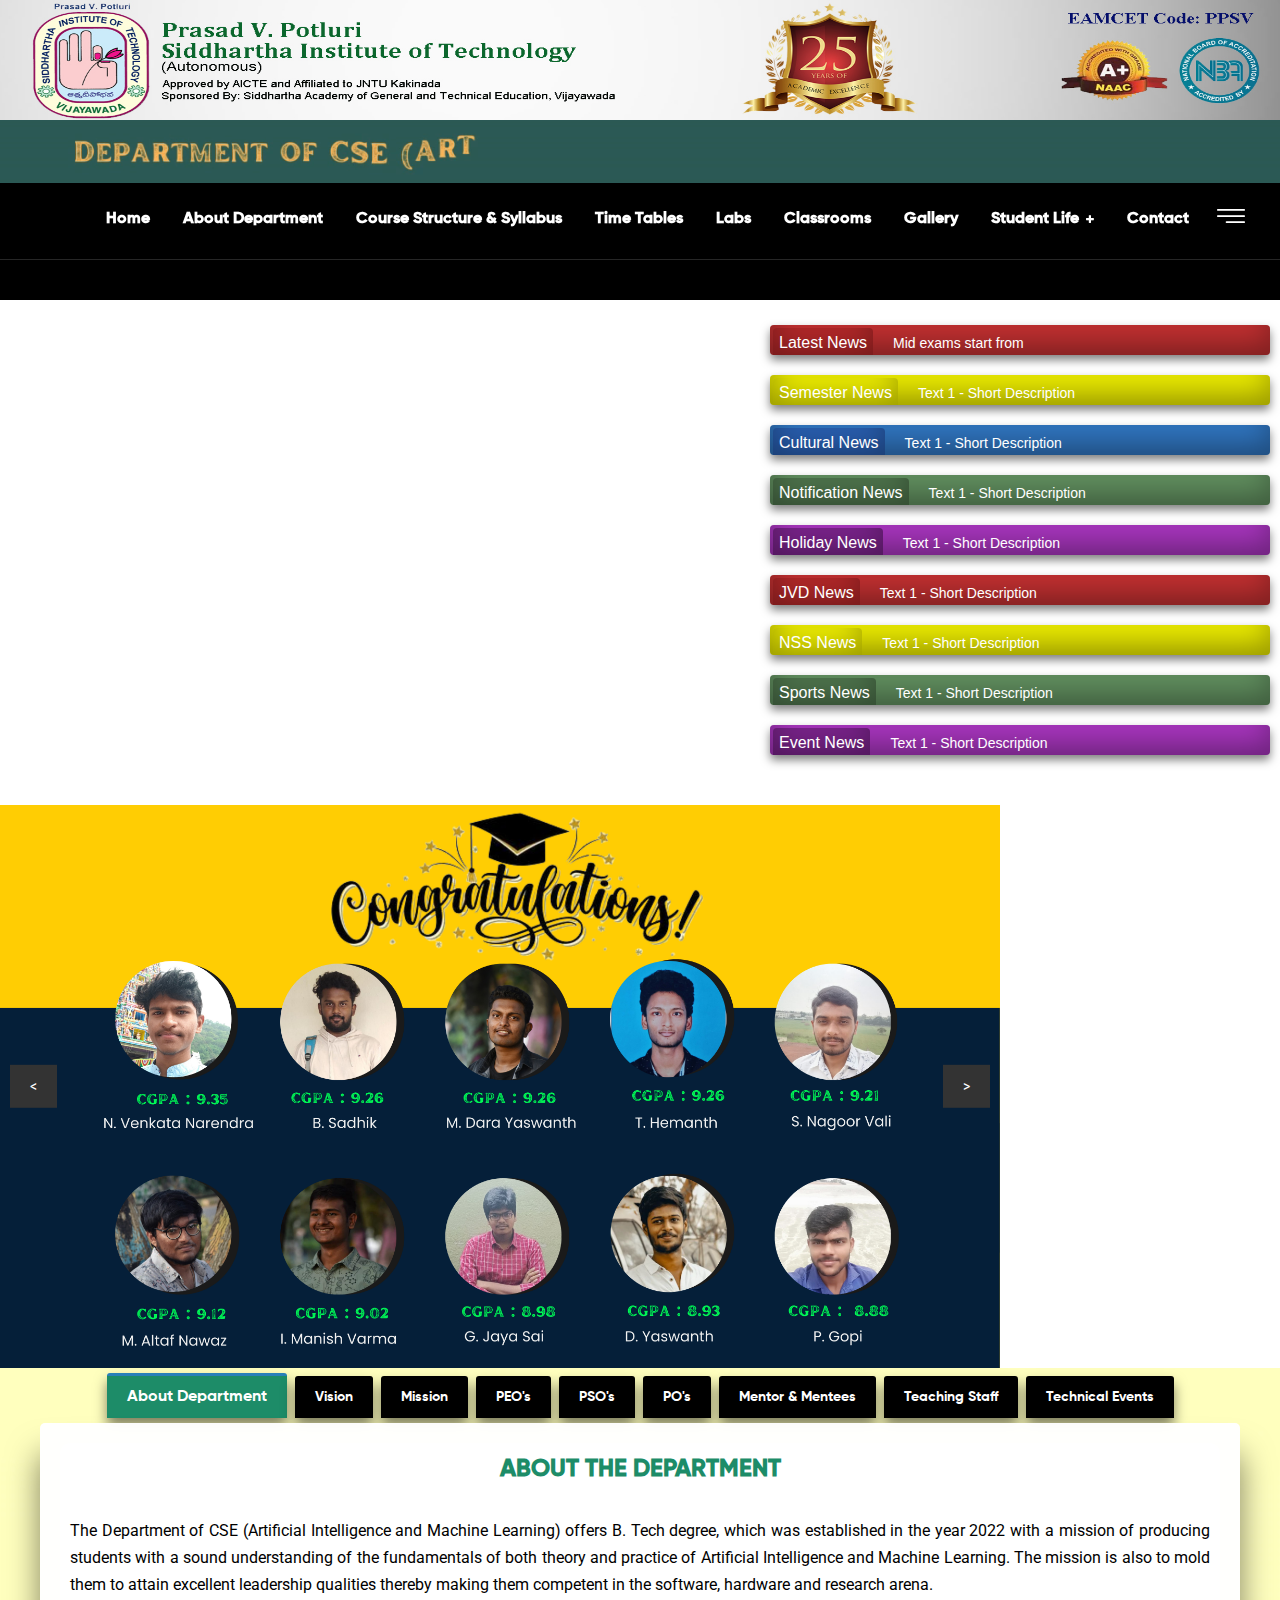
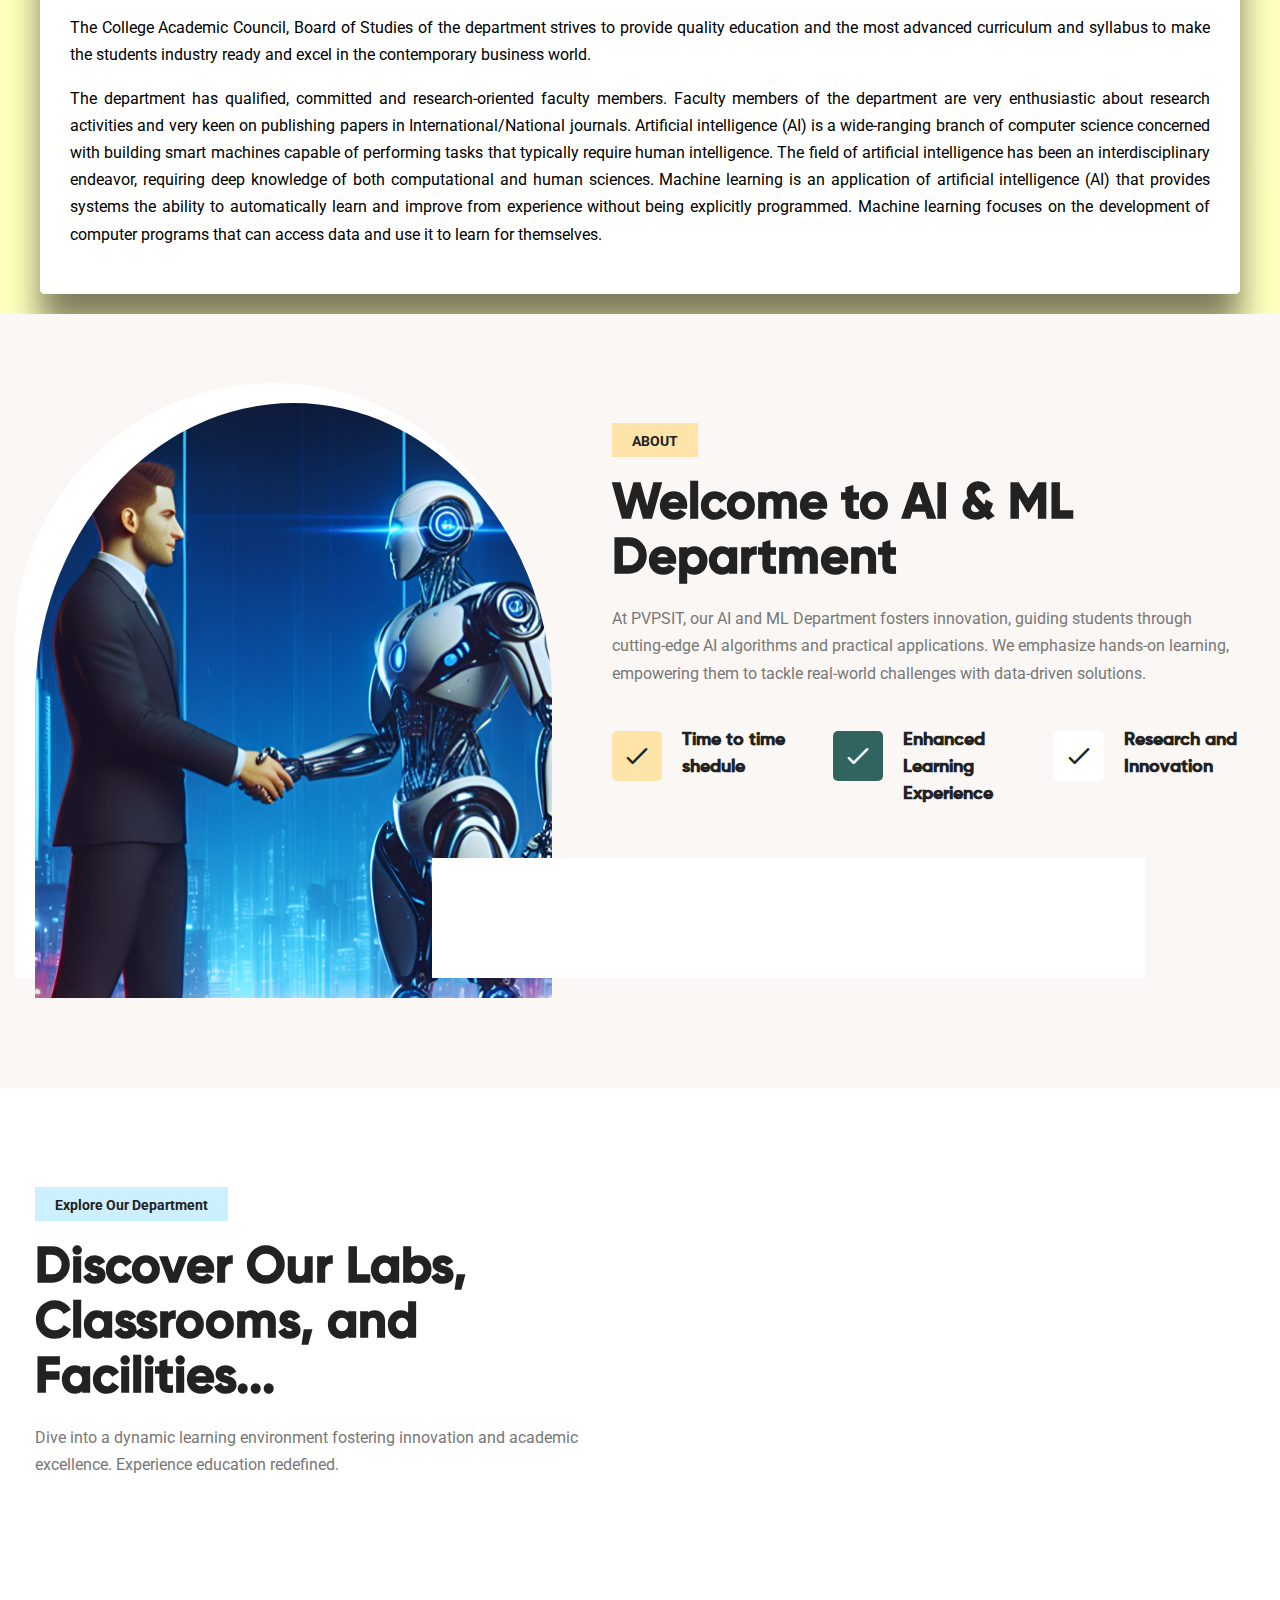
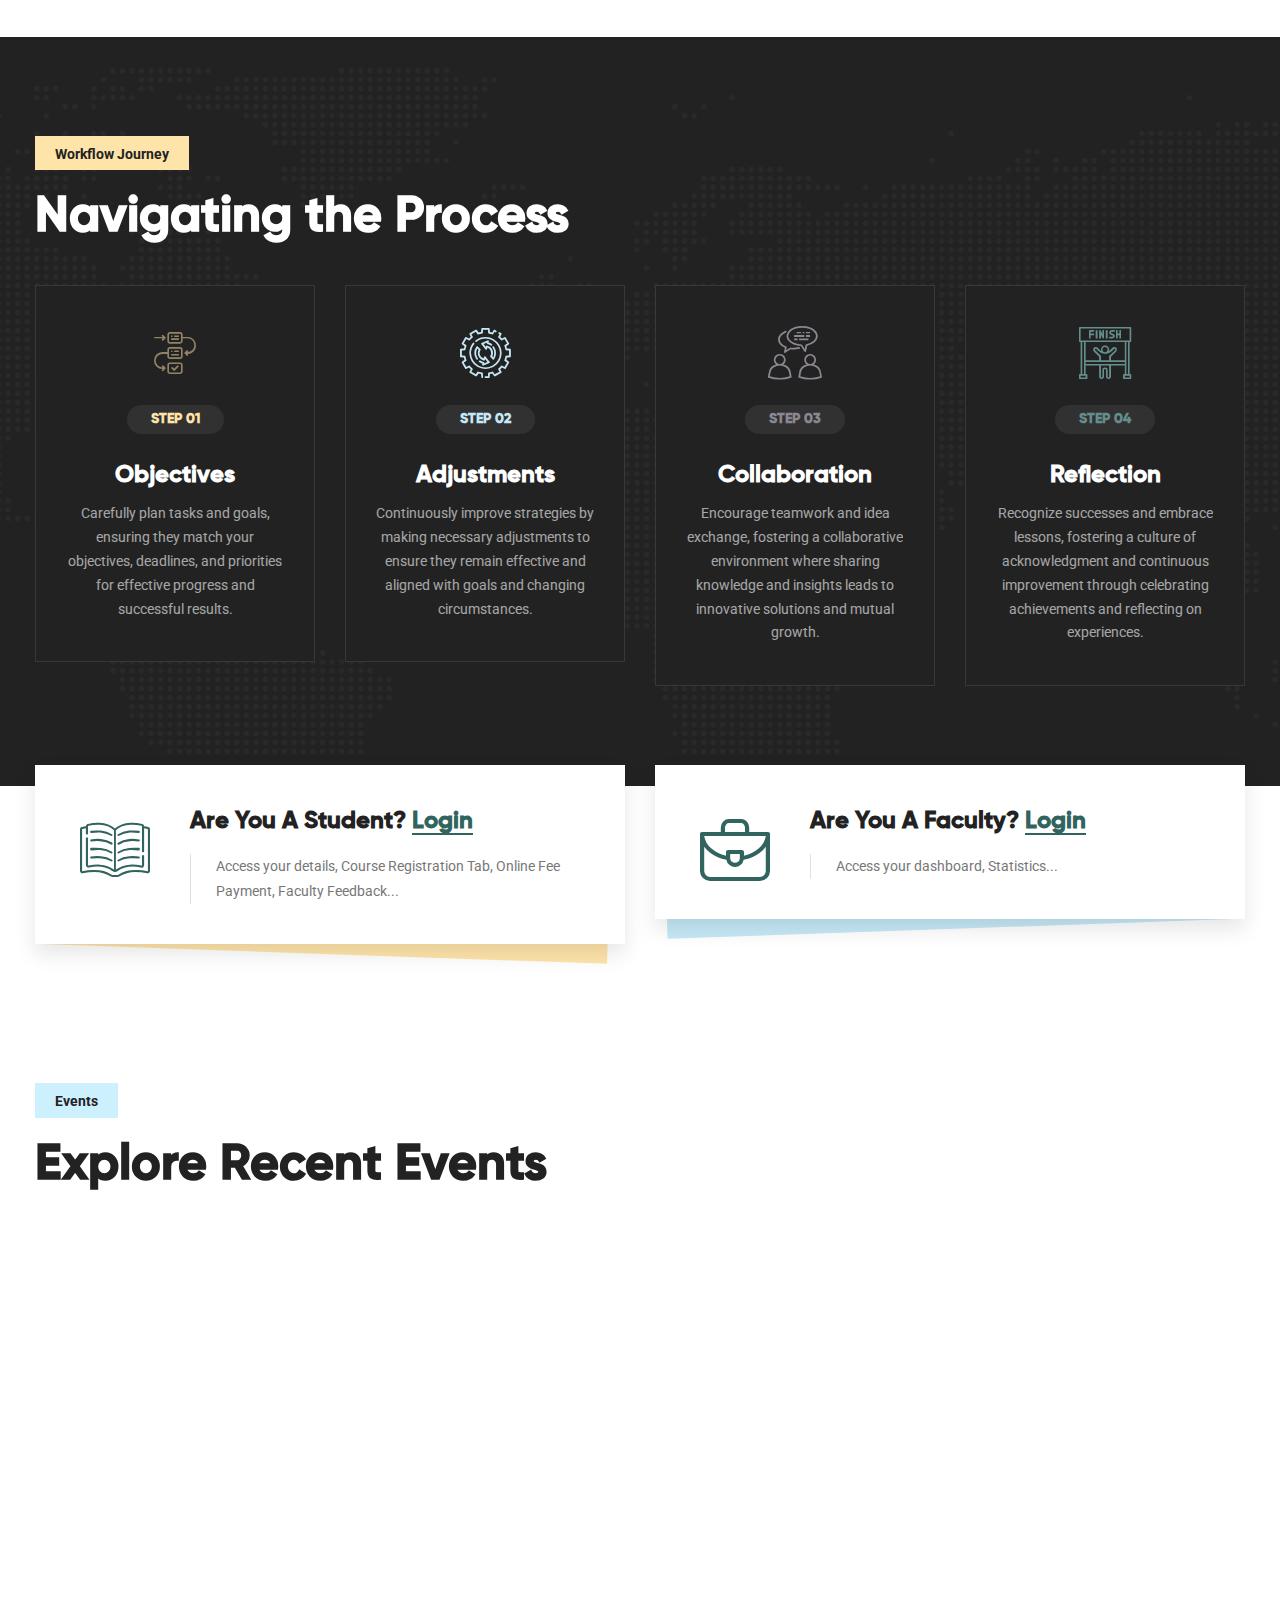
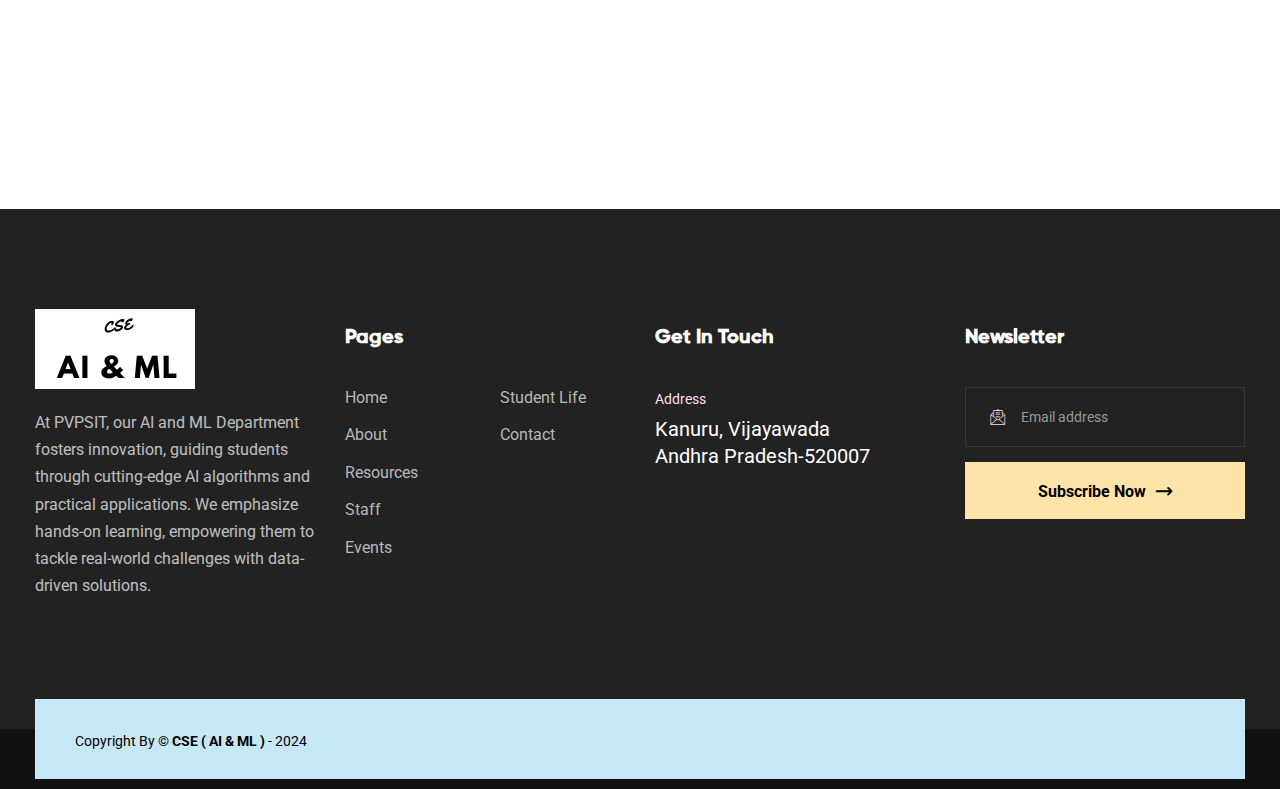
<file: index.html>
<!DOCTYPE html>
<html>
<head>
<meta charset="utf-8">
<title>CSE(AI & ML )</title>
<!-- Stylesheets -->
<link href="assets/css/bootstrap.css" rel="stylesheet">
<link href="assets/css/style.css" rel="stylesheet">
<link href="assets/css/responsive.css" rel="stylesheet">
<link href="assets/css/facultyDetails.css" rel="stylesheet">


<link href="https://fonts.googleapis.com/css2?family=Roboto:wght@100;300;400;500;700;900&display=swap" rel="stylesheet">

<link rel="shortcut icon" href="assets/images/favicon.png" type="image/x-icon">
<link rel="icon" href="assets/images/favicon.png" type="image/x-icon">
<link rel="stylesheet" href="assets/css/table.css">
<link rel="stylesheet" href="assets/css/technicalEvent.css">

<!-- Responsive -->
<meta http-equiv="X-UA-Compatible" content="IE=edge">
<meta name="viewport" content="width=device-width, initial-scale=1.0, maximum-scale=1.0, user-scalable=0">

<!--[if lt IE 9]><script src="https://cdnjs.cloudflare.com/ajax/libs/html5shiv/3.7.3/html5shiv.js"></script><![endif]-->
<!--[if lt IE 9]><script src="js/respond.js"></script><![endif]-->
<style>
    .banner-img {
        width: 100%;
        height: auto;
    }

    /* Hide mobile image by default */
    .mobile {
        display: none;
    }

    /* Show mobile image on screens smaller than 768px (typical tablet and mobile sizes) */
    @media only screen and (max-width: 768px) {
        .desktop {
            display: none;
        }
        .mobile {
            display: block;
        }
    }
	@import url('https://fonts.googleapis.com/css?family=Arimo:400,700&display=swap');

	#aiml-tabs {
		font-family: var(--font-family-gilroy);;
	}

.panel-title p {
	color: yellow !important;
}
	#aiml-tabs .warpper{
  display:flex;
  flex-direction: column;
  align-items: center;
  background-color: rgb(255, 255, 190);
}
#aiml-tabs .tab{
  cursor: pointer;
  padding:10px 20px;
  margin:5px 2px;
  background:#000;
  display:inline-block;
  color:#fff;
  border-radius:3px 3px 0px 0px;
  box-shadow: 0 0.5rem 0.8rem #00000080;
  border-color: aqua;
}
#aiml-tabs .panels{
  background:#fffffff6;
  box-shadow: 0 2rem 2rem #00000080;
  min-height:200px;
  width:100%;
  border-color:aqua;
  max-width:1200px; 
  border-radius:5px;
  overflow:hidden;
  padding:20px;  
}
#aiml-tabs .panel{
  display:none;
  animation: fadein .8s;
  text-align: justify;
}
#aiml-tabs .warpper {
	background-image: url(./assets/images/background/pattern-2.png);
}
@keyframes fadein {
    from {
        opacity:0;
    }
    to {
        opacity:1;
    }
}
#aiml-tabs .panel-title {
  font-size: 1.5em;
  font-weight: bold;
}

#aiml-tabs .radio {
  display: none;
}

#zero:checked ~ .panels #zero-panel,
#one:checked ~ .panels #one-panel,
#two:checked ~ .panels #two-panel,
#three:checked ~ .panels #three-panel,
#four:checked ~ .panels #four-panel,
#five:checked ~ .panels #five-panel,
#six:checked ~ .panels #six-panel,
#seven:checked ~ .panels #seven-panel,
#eight:checked ~ .panels #eight-panel,
#nine:checked ~ .panels #nine-panel,
#ten:checked ~ .panels #ten-panel,
#eleven:checked ~ .panels #eleven-panel,
#twelve:checked ~ .panels #twelve-panel {
  display: block;
}

#zero:checked ~ .tabs #zero-tab,
#one:checked ~ .tabs #one-tab,
#two:checked ~ .tabs #two-tab,
#three:checked ~ .tabs #three-tab,
#four:checked ~ .tabs #four-tab,
#five:checked ~ .tabs #five-tab,
#six:checked ~ .tabs #six-tab,
#seven:checked ~ .tabs #seven-tab,
#eight:checked ~ .tabs #eight-tab,
#nine:checked ~ .tabs #nine-tab,
#ten:checked ~ .tabs #ten-tab,
#eleven:checked ~ .tabs #eleven-tab,
#twelve:checked ~ .tabs #twelve-tab {
	background-color: #1d8c68;
    color: #ffffff;
    font-size: 16px;
    border-top: 3px solid #2980b9;
}

/* Panel styles */
#zero-panel,
#one-panel,
#two-panel,
#three-panel,
#four-panel,
#five-panel,
#six-panel,
#seven-panel,
#eight-panel,
#nine-panel,
#ten-panel,
#eleven-panel,
#twelve-panel {
  display: none;
}

/* Individual panel styles */
.panel {
	background-color: white;
	color: black;
}


.panel p {
  color: black;
}

.panel {
  padding: 10px;
  border-radius: 10px;
}
		@media only screen and (max-width: 768px) {
        .custom-section {
        display: none;
    }
  }
  .custom-section {
			height: 20vh;
            width: 100%;
			background-color: #000;
		}
	#slider {
    position: relative;
    overflow: hidden;
    width: 100%;
    max-width: 1000px; /* Adjust max-width as needed */
    height: auto;
    margin-top: 0px; /* Center the slider */
  }

  .slider-image {
    width: 100%;
    height: auto;
    display: none;
  }
  #prevBtn,
  #nextBtn {
    position: absolute;
    top: 50%;
    transform: translateY(-50%);
    padding: 10px 20px;
    background-color: #333;
    color: #fff;
    border: none;
    cursor: pointer;
  }

  #prevBtn {
    left: 10px;
  }

  #nextBtn {
    right: 10px;
  }
  #news-container {
	float: right;
	width: 500px;
    height: 500px;
    margin-right: 10px;
	margin-top: 5px;
  }
  .news {
  box-shadow: inset 0 -15px 30px rgba(0,0,0,0.4), 0 5px 10px rgba(0,0,0,0.5);
  width: 350px;
  height: 30px;
  margin: 20px auto;
  overflow: hidden;
  border-radius: 4px;
  padding: 3px;
  -webkit-user-select: none
} 
.full-width{
    width: 100%;
}
.news span {
  float: left;
  color: #fff;
  padding: 6px;
  position: relative;
  top: 1%;
  border-radius: 4px;
  box-shadow: inset 0 -15px 30px rgba(0,0,0,0.4);
  font: 16px 'Source Sans Pro', Helvetica, Arial, sans-serif;
  -webkit-font-smoothing: antialiased;
  -webkit-user-select: none;
  cursor: pointer
}

.news ul {
  float: left;
  padding-left: 20px;
  animation: ticker 10s cubic-bezier(1, 0, .5, 0) infinite;
  -webkit-user-select: none
}

.news ul li {line-height: 30px; list-style: none }

.news ul li a {
  color: #fff;
  text-decoration: none;
  font: 14px Helvetica, Arial, sans-serif;
  -webkit-font-smoothing: antialiased;
  -webkit-user-select: none
}
@keyframes ticker {
	0%   {margin-top: 0}
	25%  {margin-top: -30px}
	50%  {margin-top: -60px}
	75%  {margin-top: -90px}
	100% {margin-top: 0}
}
.news ul:hover { animation-play-state: paused }
.news span:hover+ul { animation-play-state: paused }
/* OTHER COLORS */
.blue { background: #347fd0 }
.blue span { background: #2c66be }
.red { background: #d23435 }
.red span { background: #c22b2c }
.green { background: #699B67 }
.green span { background: #547d52 }
.magenta { background: #b63ace }
.magenta span { background: #842696 }
.yellow {background : yellow}
.yellow span {background : yellow}
</style>
</head>

<body class="hidden-bar-wrapper">
	<div class="pvpsit-banner">
		<!-- Image for laptop/desktop -->
		<img src="./assets/images/main-slider/banner.jpg" class="banner-img desktop" style="height:120px ;">
		<!-- Image for mobile -->
		<img src="./assets/images/prasad.png" class="banner-img mobile">
	</div>
	<div class="page-wrapper">
 	
		<!-- Preloader -->
		<div class="preloader"></div>
		<!-- End Preloader -->
		 
		 <!-- Header Style One -->
		<header class="main-header">
			
			<!-- Header Top -->
			<video style="width: 100%;" muted autoplay>
				<source src="./assets/images/main-slider/aiml-video.mp4" type="video/mp4">
			</video>
			<!-- <div class="header-top">
				<video style="display: inline; z-index: 50;" src="./assets/images/main-slider/banner-2.mp4" autoplay></video>
				<div class="auto-container">
					<div class="inner-container clearfix">
						
						Top Left
						<div class="top-left clearfix">
							<div class="text"><span>Working timings:</span> Monday to Saturday 9 AM - 5 PM</div>
						</div>
						
						Top Right
						<div class="top-right pull-right clearfix">
							Social Box
							<ul class="social-box">
								<li><a href="https://www.facebook.com/" class="fa fa-facebook-f"></a></li>
								<li><a href="https://www.twitter.com/" class="fa fa-twitter"></a></li>
								<li><a href="https://www.behance.com/" class="fa fa-behance"></a></li>
								<li><a href="https://www.linkedin.com/" class="fa fa-linkedin"></a></li>
								<li><a href="https://youtube.com/" class="fa fa-youtube-play"></a></li>
							</ul>
							<div class="text">Call for consultation: <a href="tel:+0866-2581699">0866-2581699</a></div>
						</div>
						
					</div>
				</div>
			</div> -->
			
			<!-- Header Lower -->
			<div class="header-lower">
				<div class="auto-container clearfix">
					
					<!-- Logo Box 
					<div class="pull-left logo-box">
						<div class="logo"><a href="index.html"><img src="assets/images/cse-removebg-preview.png" alt="" title=""></a></div>
					</div>
					-->
					<!-- Nav Outer -->
					<div class="nav-outer clearfix">
						<!-- Mobile Navigation Toggler -->
						<div class="mobile-nav-toggler"><span class="icon flaticon-menu"></span></div>
						<!-- Main Menu -->
						<nav class="main-menu navbar-expand-md">
							<div class="navbar-header">
								<!-- Toggle Button -->
								<button class="navbar-toggler" type="button" data-toggle="collapse"
									data-target="#navbarSupportedContent" aria-controls="navbarSupportedContent"
									aria-expanded="false" aria-label="Toggle navigation">
									<span class="icon-bar"></span>
									<span class="icon-bar"></span>
									<span class="icon-bar"></span>
								</button>
							</div>
	
							<div class="navbar-collapse collapse clearfix" id="navbarSupportedContent">
								<ul class="navigation clearfix">
									<li><a href="index.html">Home</a></li>
									<!-- <li class="current dropdown"><a href="#">Home</a> -->
									<!-- <ul>
										<li><a href="index.html">Homepage One</a></li>
										<li><a href="index-2.html">Homepage Two</a></li>
										<li><a href="index-3.html">Homepage Three</a></li>
										<li class="dropdown"><a href="#">Header Styles</a>
											<ul>
												<li><a href="index.html">Header Style One</a></li>
												<li><a href="index-2.html">Header Style Two</a></li>
												<li><a href="index-3.html">Header Style Three</a></li>
											</ul>
										</li>
									</ul>
								</li> -->
									<li ><a href="#aiml-tabs">About Department</a> <!-- class="dropdown"-->
										<!-- <ul>
											<li><a href="#one-tab">Vision</a></li> href="about.html"
											<li><a href="#two-tab">Mission</a></li> href= "faq.html"
											<li><a href="#three-tab">PEO's</a></li>  href="price.html"
											<li><a href="#four-tab">PSO's</a></li>
											<li><a href="#five-tab">PO's</a></li>
											<li class="dropdown"><a href="#">Our Team</a>
												<ul>
													<li><a href="mentors.html">Team</a></li>
													<li><a href="mentor-detail.html">Team Detail</a></li>
												</ul>
											</li>
										</ul> -->
									</li>
	
							 <!--  class="dropdown" -->
										<!-- <ul>
											<li><a href="#time-table">Time Tables</a></li>  href="services.html"
											<li><a>Old Question Papers</a></li> href="service-detail.html"
											<li><a></a></li>
										</ul> -->
									</li>
									<li><a target="_blank" href="https://www.pvpsiddhartha.ac.in/syllabus_csm_20.html">Course Structure & Syllabus</a></li>
									<li><a target="_blank" href="https://www.pvpsiddhartha.ac.in/dep_csm/docs/II-IITime_Table_23-24.pdf">Time Tables</a></li>
										
	
									<!-- <li class="dropdown"><a href="#">Staff</a>
										<ul>
											<li><a>Mentors</a></li>
											<li><a>Teaching</a></li>  href="services.html"
											<li><a>Non-Teaching</a></li>  href="service-detail.html"
										</ul>
									</li> -->
									<!-- <li class="dropdown"><a href="#">Events</a>
										<ul>
											<li><a href="./events.html">Technical Events</a></li>  href="portfolio.html"
											<li><a>Cultural Events</a></li>  href="portfolio-detail.html"
										</ul>
									</li> -->

									<li><a href="infrastructure.html">Labs</a></li>
									<li><a href="infrastructure.html">Classrooms</a></li>
									<li><a href="infrastructure.html">Gallery</a></li>
									<li class="dropdown"><a href="#">Student Life</a>
										<ul>
											<li><a target="_blank" href="https://www.pvpsiddhartha.ac.in/department_sport.html">Sports</a></li> <!--  href="courses.html" -->
											<li><a target="_blank" href="https://www.pvpsiddhartha.ac.in/collegeculturalclub.html">Cultural Clubs</a></li>
											<li><a href="https://www.pvpsiddhartha.ac.in/nss.html#" target="_blank">NSS</a></li>
											<li><a href="https://www.pvpsiddhartha.ac.in/ncc.html" target="_blank">NCC</a></li>
											<li><a href="https://www.pvpsiddhartha.ac.in/yoga_n.html" target="_blank">Yoga</a></li>
											<!-- <li><a href="course-detail.html">Courses Detail</a></li> -->
										</ul>
									</li>
									<!-- <li class="dropdown"><a href="#">Blog</a>
										<ul>
											<li><a href="blog.html">Our Blog</a></li>
											<li><a href="blog-detail.html">Blog Detail</a></li>
										</ul>
									</li> -->
									<li><a href="contact.html">Contact</a></li>
								</ul>
							</div>
						</nav>
	
						
						<!-- Main Menu End-->
						<div class="outer-box clearfix">
							
							<!-- Search Btn -->
							<!-- <div class="search-box-btn transition-300ms"><span class="icon fa fa-search"></span></div> -->
							
							<!-- Nav Btn -->
							<div class="nav-btn navSidebar-button transition-300ms"><span class="icon flaticon-menu-1"></span></div>
								
						</div>
					</div>
					
				</div>
			</div>
			<!-- End Header Lower -->
			
			<!-- Sticky Header  -->
			<div class="sticky-header">
				<div class="auto-container clearfix">
					<!--Logo-->
					<!-- <div class="logo pull-left">
						<a href="index.html" title=""><img src="assets/images/aiml-2-removebg-preview.png" alt="" title=""></a>
					</div> -->
					<!--Right Col-->
					<div class="pull-right">
					
						<!-- Main Menu -->
						<nav class="main-menu">
							<!--Keep This Empty / Menu will come through Javascript-->
						</nav>
						<!-- Main Menu End-->
						
						<!-- Mobile Navigation Toggler -->
						<div class="mobile-nav-toggler"><span class="icon flaticon-menu-1"></span></div>
						
					</div>
				</div>
			</div><!-- End Sticky Menu -->
		
			<!-- Mobile Menu  -->
			<div class="mobile-menu">
				<div class="menu-backdrop"></div>
				<div class="close-btn"><span class="icon flaticon-multiply"></span></div>
				
				<nav class="menu-box">
					<!-- <div class="nav-logo"><a href="index.html"><img src="assets/images/logo-small.png" alt="" title=""></a></div> -->
					<div class="menu-outer"><!--Here Menu Will Come Automatically Via Javascript / Same Menu as in Header--></div>
				</nav>
			</div><!-- End Mobile Menu -->
    </header>
    <!-- End Main Header -->
	
	<!-- Sidebar Cart Item -->
	<div class="xs-sidebar-group info-group">
		<div class="xs-overlay xs-bg-black"></div>
		<div class="xs-sidebar-widget">
			<div class="sidebar-widget-container">
				<div class="widget-heading">
					<a href="#" class="close-side-widget">
						X
					</a>
				</div>
				<div class="sidebar-textwidget">
					
					<!-- Sidebar Info Content -->
					<div class="sidebar-info-contents">
						<div class="content-inner">
							<div class="logo">
								<a href="index.html"><img src="assets/images/logo.png" alt="" /></a>
							</div>
							<div class="content-box">
								<h4>About Us</h4>
								<p class="text">The Department of CSE (Artificial Intelligence and Machine Learning) offers B. Tech degree, which was established in the year 2022 with a mission of producing students with a sound understanding of the fundamentals of both theory and practice of Artificial Intelligence and Machine Learning. The mission is also to mold them to attain excellent leadership qualities thereby making them competent in the software, hardware and research arena.</p>
								<a href="contact.html" class="theme-btn btn-style-one"><span class="txt">Contact</span></a>
							</div>
							<div class="contact-info">
								<h4>Contact Info</h4>
								<ul class="list-style-one">
									<li><span class="icon fa fa-location-arrow"></span>Kanuru,Vijayawada-520 007</li>
									<li><span class="icon fa fa-phone"></span>0866-2581699</li>
									<li><span class="icon fa fa-envelope"></span>principal@pvpsiddhartha.ac.in</li>
									<li><span class="icon fa fa-clock-o"></span>Week Days: 09.00 to 17.00 Sunday: Closed</li>
								</ul>
							</div>
							<!-- Social Box -->
							<ul class="social-box">
								<li><a href="https://www.facebook.com/" class="fa fa-facebook-f"></a></li>
								<li><a href="https://www.twitter.com/" class="fa fa-twitter"></a></li>
								<li><a href="https://www.linkedin.com/" class="fa fa-linkedin"></a></li>
								<li><a href="https://youtube.com/" class="fa fa-youtube-play"></a></li>
							</ul>
						</div>
					</div>
					
				</div>
			</div>
		</div>
	</div>
	<!-- END sidebar widget item -->
	<section class="custom-section"></section>
	<div id="news-container">
		<div class="news red full-width">
			<span>Latest News</span>
			<ul class="scrollLeft">
			<li><a href="#">Mid exams start from </a></li>
			<li><a href="#">Text 2 - Short Description</a></li>
			<li><a href="#">Text 3 - Short Description</a></li>
			<li><a href="#">Text 4 - Short Description</a></li>
			</ul>
		</div>
		<div class="news yellow full-width">
			<span>Semester News</span>
			<ul class="scrollLeft">
			<li><a href="#">Text 1 - Short Description</a></li>
			<li><a href="#">Text 2 - Short Description</a></li>
			<li><a href="#">Text 3 - Short Description</a></li>
			<li><a href="#">Text 4 - Short Description</a></li>
			</ul>
		</div>
		<div class="news blue full-width">
			<span>Cultural News</span>
			<ul class="scrollLeft">
			<li><a href="#">Text 1 - Short Description</a></li>
			<li><a href="#">Text 2 - Short Description</a></li>
			<li><a href="#">Text 3 - Short Description</a></li>
			<li><a href="#">Text 4 - Short Description</a></li>
			</ul>
		</div>
		<div class="news green full-width">
			<span>Notification News</span>
			<ul class="scrollLeft">
			<li><a href="#">Text 1 - Short Description</a></li>
			<li><a href="#">Text 2 - Short Description</a></li>
			<li><a href="#">Text 3 - Short Description</a></li>
			<li><a href="#">Text 4 - Short Description</a></li>
			</ul>
		</div>
		<div class="news magenta full-width">
			<span>Holiday News</span>
			<ul class="scrollLeft">
			<li><a href="#">Text 1 - Short Description</a></li>
			<li><a href="#">Text 2 - Short Description</a></li>
			<li><a href="#">Text 3 - Short Description</a></li>
			<li><a href="#">Text 4 - Short Description</a></li>
			</ul>
		</div>
		<div class="news red full-width">
			<span>JVD News</span>
			<ul class="scrollLeft">
			<li><a href="#">Text 1 - Short Description</a></li>
			<li><a href="#">Text 2 - Short Description</a></li>
			<li><a href="#">Text 3 - Short Description</a></li>
			<li><a href="#">Text 4 - Short Description</a></li>
			</ul>
		</div>
		<div class="news yellow full-width">
			<span>NSS News</span>
			<ul class="scrollLeft">
			<li><a href="#">Text 1 - Short Description</a></li>
			<li><a href="#">Text 2 - Short Description</a></li>
			<li><a href="#">Text 3 - Short Description</a></li>
			<li><a href="#">Text 4 - Short Description</a></li>
			</ul>
		</div>
		<div class="news green full-width">
			<span>Sports News</span>
			<ul class="scrollLeft">
			<li><a href="#">Text 1 - Short Description</a></li>
			<li><a href="#">Text 2 - Short Description</a></li>
			<li><a href="#">Text 3 - Short Description</a></li>
			<li><a href="#">Text 4 - Short Description</a></li>
			</ul>
		</div>
		<div class="news magenta full-width">
			<span>Event News</span>
			<ul class="scrollLeft">
			<li><a href="#">Text 1 - Short Description</a></li>
			<li><a href="#">Text 2 - Short Description</a></li>
			<li><a href="#">Text 3 - Short Description</a></li>
			<li><a href="#">Text 4 - Short Description</a></li>
			</ul>
		</div>
	</div>
	<!-- Start slider -->
	<div id="slider">
		<img class="slider-image" src="./assets/images/main-slider/4.png" alt="Slide 1">
		<img class="slider-image" src="./assets/images/main-slider/girls.png" alt="Slide 1">
		<img class="slider-image" src="./assets/images/main-slider/2.png" alt="Slide 2">
		<img class="slider-image" src="./assets//images/main-slider/3.png" alt="Slide 3">
		<img class="slider-image" src="./assets/images/gallery/fest2.jpg" alt="Slide 3">
		<img class="slider-image" src="./assets/images/gallery/fest3.jpg" alt="Slide 3">
		<img class="slider-image" src="./assets/images/gallery/fest7.jpg" alt="Slide 3">
		<button id="prevBtn" onclick="prevSlide()"><</button>
		<button id="nextBtn" onclick="nextSlide()">></button>
	</div>
	<!-- End slider -->
	
	<!-- news start -->
	
	<!-- news end -->
	<!-- <div id="news-ticker">
        <marquee behavior="scroll" direction="up" scrollamount="3">
            <ul id="news-list">
                News items will be inserted here
            </ul>
        </marquee>
    </div> -->

	<section id="aiml-tabs" style="height: 50vh; width: 100%; display: inline; padding-bottom: 20px;">
	<h2></h2>
<div id="warpper" class="warpper" style="padding-bottom: 20px;">
	<input class="radio" id="zero" name="group" type="radio" checked>
  <input class="radio" id="one" name="group" type="radio" >
  <input class="radio" id="two" name="group" type="radio">
  <input class="radio" id="three" name="group" type="radio">
  <input class="radio" id="four" name="group" type="radio">
  <input class="radio" id="five" name="group" type="radio">
  <input class="radio" id="six" name="group" type="radio">
  <input class="radio" id="seven" name="group" type="radio">
  <input class="radio" id="eight" name="group" type="radio">
  <div id="tabs" class="tabs">
  <label class="tab" id="zero-tab" for="zero">About Department</label>
  <label class="tab" id="one-tab" for="one">Vision</label>
  <label class="tab" id="two-tab" for="two">Mission</label>
  <label class="tab" id="three-tab" for="three">PEO's</label> 
  <label class="tab" id="four-tab" for="four">PSO's</label>
  <label class="tab" id="five-tab" for="five">PO's</label>
  <label class="tab" id="six-tab" for="six">Mentor & Mentees</label>
  <label class="tab" id="seven-tab" for="seven">Teaching Staff</label>
  <label class="tab" id="eight-tab" for="eight">Technical Events</label>
    </div>
  <div class="panels">
	<div class="panel" id="zero-panel">
		<div class="panel-title"><h4 style="color: #1d8c68; text-align: center; margin-bottom: 30px; text-transform: uppercase; margin-top: 0;">About the Department</h4></div>
		<p style="color: #000;">The Department of CSE (Artificial Intelligence and Machine Learning) offers B. Tech degree, which was established in the year 2022 with a mission of producing students with a sound understanding of the fundamentals of both theory and practice of Artificial Intelligence and Machine Learning. The mission is also to mold them to attain excellent leadership qualities thereby making them competent in the software, hardware and research arena.</p>

			<p style="color: #000;">The College Academic Council, Board of Studies of the department strives to provide quality education and the most advanced curriculum and syllabus to make the students industry ready and excel in the contemporary business world.</p>
		   
		   <p style="color: #000;">The department has qualified, committed and research-oriented faculty members. Faculty members of the department are very enthusiastic about research activities and very keen on publishing papers in International/National journals. Artificial intelligence (AI) is a wide-ranging branch of computer science concerned with building smart machines capable of performing tasks that typically require human intelligence. The field of artificial intelligence has been an interdisciplinary endeavor, requiring deep knowledge of both computational and human sciences. Machine learning is an application of artificial intelligence (AI) that provides systems the ability to automatically learn and improve from experience without being explicitly programmed. Machine learning focuses on the development of computer programs that can access data and use it to learn for themselves.</p>
	  </div>
  <div class="panel" id="one-panel">
    <div class="panel-title"><h4 style="color: #1d8c68; text-align: center; margin-bottom: 30px; text-transform: uppercase; margin-top: 0;">Vision</h4> </div>
    <p style="text-align: center; margin: 0;">To be a centre of excellence in academics and research in Artificial Intelligence and Machine Learning and take up challenges for the benefit of society.</p>
  </div>
  <div class="panel" id="two-panel">
    <div class="panel-title"><h4 style="color: #1d8c68; text-align: center; margin-bottom: 30px; text-transform: uppercase; margin-top: 0;">Mission</h4></div>
    <p style="text-align: center; margin: 0;">Our Mission is provide industry-aligned education, instilling ethics, research skills, teamwork, and leadership qualities for national progress in a dynamic global environment.</p>
  </div>
  <div class="panel" id="three-panel">
    <div class="panel-title"><h4 style="color: #1d8c68; text-align: center; margin-bottom: 30px; text-transform: uppercase; margin-top: 0;">PEO'S</h4></div>
    <p  style="color: #000; margin: 0;"><strong>PEO-I</strong>: Graduates will demonstrate proficiency in fundamental AI and ML concepts, along with advanced computer science principles.<br/><br/>
		<strong>PEO-II</strong>: Graduates will pursue successful careers in the computing industry or pursue advanced studies in AI, ML, or related fields.<br/><br/>
		<strong>PEO-III</strong>: Graduates will exhibit strong teamwork, ethical conduct, effective communication skills, and actively contribute to societal welfare through AI and ML applications.</p>
  </div>
  <div class="panel" id="four-panel">
    <div class="panel-title"><h4 style="color: #1d8c68; text-align: center;  text-transform: uppercase; margin-top: 0;">PSO'S</h4></div>
    <p style="margin: 0;"><br/><strong>PSO-I</strong>: Utilize computing skills to develop software systems meeting industry and societal needs.<br/>
		<br/><strong>PSO-II </strong>: Apply data engineering and communication technologies to develop smart and intelligent computing applications.</p>
  </div>
  <div class="panel" id="five-panel">
    <div class="panel-title"><h4 style="color: #1d8c68; text-align: center;  text-transform: uppercase; margin-top: 0;">PO'S</h4></div>
    <p style="color: #000; margin: 0;"><br/><strong> Knowledge </strong>: Apply mathematics, science, and engineering fundamentals to solve complex problems.
		<br/><strong>Problem Analysis</strong> : Identify, formulate, and analyze engineering problems, drawing from research literature.
		<br/><strong>Design Solutions</strong> : Develop solutions considering health, safety, societal, and environmental factors.
		<br/><strong>Conduct Investigations</strong> : Use research methods to analyze data and draw valid conclusions.
		<br/><strong>Modern Tool Usage</strong> : Utilize engineering and IT tools for complex activities, understanding their limitations.
		<br/><strong>Engineer and Society</strong> : Assess societal and ethical issues in engineering practice.
		<br/><strong>Environment and Sustainability</strong> : Understand and address societal and environmental impacts of engineering solutions.
		<br/><strong>Ethics</strong> : Apply ethical principles and uphold professional responsibilities.
		<br/><strong>Individual and Team Work</strong> : Function effectively in diverse teams and settings.
		<br/><strong>Communication</strong> : Communicate effectively with the engineering community and society.
		<br/><strong>Project Management and Finance</strong> : Apply engineering and management principles to project management.
		<br/><strong>Life-long Learning</strong> : Recognize and engage in lifelong learning amidst technological change.</p>
  </div>
  <!-- jmentor and mentees six -->
  <div class="panel" id="six-panel">
    <div class="panel-title"><h4 style="color: #1d8c68; text-align: center; margin-bottom: 20px; text-transform: uppercase; margin-top: 0;">Mentors and Mentee</h4></div>
	<table class="mentor-table">
		<thead>
			<tr class="mentor-table-row">
				<th class="mentor-table-header">SI.NO</th>
				<th class="mentor-table-header">NAME OF THE FACULTY</th>
				<th class="mentor-table-header">REGISTER NUMBERS</th>
			</tr>
		</thead>
		<tbody>
			<tr class="mentor-table-row">
				<td class="mentor-table-data" data-label="S.No">1</td>
				<td class="mentor-table-data" data-label="FACULTY NAME">Mr. Ch. Naresh</td>
				<td class="mentor-table-data" data-label="REG. NO.">22501A4201 To 22501A4218</td>
			</tr>
			<tr class="mentor-table-row">
				<td class="mentor-table-data" data-label="S.No">2</td>
				<td class="mentor-table-data" data-label="FACULTY NAME">Mrs. R. Padmaja</td>
				<td class="mentor-table-data" data-label="REG. NO.">22501A4219 To 22501A4236</td>
			</tr>
			<tr class="mentor-table-row">
				<td class="mentor-table-data" data-label="S.No">3</td>
				<td class="mentor-table-data" data-label="FACULTY NAME">Mrs. P. Sujatha</td>
				<td class="mentor-table-data" data-label="REG. NO.">22501A4237 To 22501A4254</td>
			</tr>
			<tr class="mentor-table-row">
				<td class="mentor-table-data" data-label="S.No">4</td>
				<td class="mentor-table-data" data-label="FACULTY NAME">Mrs. . Sujatha</td>
				<td class="mentor-table-data" data-label="REG. NO.">22501A4255 To 23505A4206</td>
			</tr>
		</tbody>
	</table>
  </div>
  <!-- Teaching Staff -->
  <div class="panel" id="eight-panel">
    <div class="panel-title"><h4 style="color: #1d8c68; text-align: center; margin-bottom: 30px; text-transform: uppercase; margin-top: 0;">Technical Events</h4></div>
	<section class="event-table-container">
        <table class="event-table">
            <thead>
                <tr class="table-header">
                    <th class="sl-no">SL.NO</th>
                    <th class="description">DESCRIPTION</th>
                    <th class="resource-person">RESOURCE PERSON</th>
                    <th class="coordinators">COORDINATORS</th>
                    <th class="links">LINKS</th>
                </tr>
            </thead>
            <tbody>

				
				<tr class="table-row">
					<td class="sl-no">&nbsp;1</td>
					<td class="description">&nbsp;On the eve of SITAR 2K24 <b>“Crack the Code”</b> event organized by Department of CSE (AI &amp; ML) on <strong> 6<sup>th</sup> March 2024</strong></td>
					<td class="resource-person"></td>
					<td class="coordinators">
						<span>Mrs. M. Susmitha</span><br>Asst. Prof., Dept. of CSE (AI &amp; ML)<br><br>
						<span>Mr. M. Winson</span>,<br>Asst. Prof., Dept. of CSE( Data Science)<br><br>
						<span>Mr. K. Chiranjeevi</span><br>Asst. Prof., Dept. of CSE( Data Science) <BR></BR>
						<span>Mrs. P. Sujatha</span>,<br>Asst. Prof., Dept. of CSE (AI &amp; ML)<br><br>
                        <span>Mr. Ch. Naresh</span><br>Asst. Prof., Dept. of CSE (AI &amp; ML)
					</td>
					<td class="links">&nbsp;<a href="#">Click here for Details on Event</a></td>
				</tr>

				<tr class="table-row">
					<td class="sl-no">&nbsp;2</td>
					<td class="description">&nbsp;On the eve of SITAR 2K24<b>“Technical Paper Presentation”</b> organized by Department of CSE (AI &amp; ML) <strong> 6<sup>th</sup> March 2024</strong></td>
					<td class="resource-person"></td>
					<td class="coordinators">
						<span>Mr. G. Venkata Krishna</span><br>Coordinators of the event<br><br>
						<span>Mrs. R. Padmaja</span>,<br>Coordinators of the event<br><br>
                        <span>Mr. Ch. Naresh</span><br>Asst. Prof., Dept. of CSE (AI &amp; ML)
					</td>
					<td class="links">&nbsp;<a href="#">Click here for Details on Event</a></td>
				</tr>
				
                <tr class="table-row">
                    <td class="sl-no">&nbsp;3</td>
                    <td class="description">&nbsp;One day <b>“Technical Paper Presentation”</b> was organized by Department of CSE (AI &amp; ML) <strong> 4<sup>th</sup> November 2023</strong></td>
                    <td class="resource-person"></td>
                    <td class="coordinators">
                        <span>Mrs. M. Susmitha</span><br>Asst. Prof., CSE (AI &amp; ML)<br><br>
                        <span>Mrs. P. Sujatha</span>,<br>Asst. Prof., Dept. of CSE( Data Science)<br><br>
                    </td>
                    <td class="links">&nbsp;<a href="#">Click here for Details on Event</a></td>
                </tr>
                <tr class="table-row">
                    <td class="sl-no">&nbsp;4</td>
                    <td class="description">&nbsp;Webinar on <b>“API and Chatbots”</b> was organized by Dept. of CSE (AI &amp; ML) in association with PVPSIT NDLI CLUB on 28 th October 2023</td>
                    <td class="coordinators">
						<span style="color: blue">Ms. Rishika Bhatia <span style="color: black;">and</span> </span><br>
                        <span style="color: blue">Mr. Ravi Shankar Krishna</span><br>Technical Consulting Engineers <br> <span style="color: red;">CISCO Systems</span> India Pvt Ltd. Bengaluru
                    </td>
					<td class="resource-person">Mr. Winson M <br>
						Asst. Prof., Dept. of CSE(Data Science)</td>
                    <td class="links">&nbsp;<a href="https://drive.google.com/file/d/1ehMKgisTPIkAEZRAUaYs1ucOb-0OkQCC/view?usp=sharing" target="_blank">Click here for Details on Event</a></td>
                </tr>
                <tr class="table-row">
                    <td class="sl-no">&nbsp;5</td>
                    <td class="description">&nbsp;<b>“Technical Quiz”</b> was organized by CSE (AI &amp; ML) in association with ISTE Student Chapter on 13 th September 2023</td>
                    <td class="resource-person"></td>
                    <td class="coordinators">
                        <span>Mr. Ch. Naresh</span><br>Asst. Prof., Dept. of CSE (AI &amp; ML)<br><br>
                        <span>Mrs. Ch. P. Nagamani</span><br>Asst. Prof., Dept. of CSE(Data Science)
                    </td>
                    <td class="links">&nbsp;<a href="#">Click here for Details on Event</a></td>
                </tr>
                <tr class="table-row">
                    <td class="sl-no">&nbsp;6</td>
                    <td class="description">&nbsp;Ten Days Workshop on <b>“Problem Solving with Data Structures”</b> was organized by Department of CSE (AI &amp; ML) from 06 th August 2023 to 15 th August 2023.</td>
                    <td class="resource-person"><span style="color: blue">Ms. Armadhaa R</span><br>Senior Technical Trainer BYTS, Hyderabad</td>
                    <td class="coordinators">
                        <span>Mrs. Ch. P. Nagamani</span><br>Asst. Prof., Dept. of CSE(Data Science)<br><br>
                        <span>Mr. K. Chiranjeevi</span>,<br>Asst. Prof., Dept. of CSE( Data Science)<br><br>
                        <span>Mrs. P. Hema Venkata Ramana</span><br>Asst. Prof., Dept. of CSE( Data Science)
                    </td>
                    <td class="links">&nbsp;<a href="#">Click here for Details on Event</a></td>
                </tr>
                <tr class="table-row">
                    <td class="sl-no">&nbsp;7</td>
                    <td class="description">&nbsp;One-week Short Term Training Programme (STTP) on <b>“Object Oriented Programming through JAVA”</b> was organized by Department of CSE (AI &amp; ML) from 28 th July 2023 to 03 rd August 2023</td>
                    <td class="resource-person"><span style="color: blue">Mr. Srikanth</span><br>Lead Engineer, EPAM Systems Inc. Hyderabad</td>
                    <td class="coordinators">
                        <span>Mr. Ch. Naresh</span><br>Asst. Prof., Dept. of CSE (AI &amp; ML)<br><br>
                        <span>Mrs. R. Padmaja</span><br>Asst. Prof., Dept. of CSE (AI &amp; ML)
                    </td>
                    <td class="links">&nbsp;<a href="#">Click here for Details on Event</a></td>
                </tr>
                <!-- Add more rows as needed -->
            </tbody>
        </table>
    </section>
  </div>
  <!-- eight -->
  <div class="panel" id="seven-panel">
    <div class="panel-title"><h4 style="color: #1d8c68; text-align: center; margin-bottom: 30px; text-transform: uppercase; margin-top: 0;">Teaching Staff</h4></div>
    <table class="faculty-table">
		<thead>
			<tr>
				<th>ID</th>
				<th>Name</th>
				<th>Designation</th>
				<th>Qualification</th>
				<th>Email</th>
				<th>Profile Link</th>
			</tr>
		</thead>
		<tbody>
			<tr class="faculty-profile">
				<td class="faculty-id">CSM100001</td>
				<td class="faculty-name">Dr. B. Janakiramaiah</td>
				<td class="faculty-designation">Professor & Head</td>
				<td class="faculty-qualification">B.E(CSE), M.Tech(CSE), Ph.D(CSE)</td>
				<td class="faculty-email">janakiramaiah@pvpsiddhartha.ac.in</td>
				<td class="faculty-profile-link"><a target="_blank" href="https://www.pvpsiddhartha.ac.in/profile/CSM/CSM100001.pdf">Click here</a></td>
			</tr>
			<tr class="faculty-profile">
				<td class="faculty-id">CSM010001</td>
				<td class="faculty-name">CH. Naresh</td>
				<td class="faculty-designation">Asst. Prof.</td>
				<td class="faculty-qualification">B. Tech., M. Tech., (Ph. D)</td>
				<td class="faculty-email">naresh.ch@pvpsiddhartha.ac.in</td>
				<td class="faculty-profile-link"><a target="_blank" href="https://www.pvpsiddhartha.ac.in/Profile/csm/CSM010001.pdf">Click here</a></td>
			</tr>
			<tr class="faculty-profile">
				<td class="faculty-id">CSM010002</td>
				<td class="faculty-name">R. Padmaja</td>
				<td class="faculty-designation">Asst. Prof.</td>
				<td class="faculty-qualification">M.Tech</td>
				<td class="faculty-email">rpadmaja@pvpsiddhartha..ac.in</td>
				<td class="faculty-profile-link"><a target="_blank" href="https://www.pvpsiddhartha.ac.in/Profile/csm/CSM010002.pdf">Click here</a></td>
			</tr>
			<tr class="faculty-profile">
				<td class="faculty-id">CSM010003</td>
				<td class="faculty-name">Ms. P. Sujatha</td>
				<td class="faculty-designation">Asst. Prof.</td>
				<td class="faculty-qualification">M.Tech</td>
				<td class="faculty-email">psujatha@pvpsiddhartha.ac.in</td>
				<td class="faculty-profile-link"><a target="_blank" href="https://www.pvpsiddhartha.ac.in/Profile/csm/CSM010003.pdf">Click here</a></td>
			</tr>
			<tr class="faculty-profile">
				<td class="faculty-id">CSM010004</td>
				<td class="faculty-name">Ms. Mandava Susmitha</td>
				<td class="faculty-designation">Asst. Prof.</td>
				<td class="faculty-qualification">M.Tech.</td>
				<td class="faculty-email">msusmitha@pvpsiddhartha.ac.in</td>
				<td class="faculty-profile-link"><a target="_blank" href="https://www.pvpsiddhartha.ac.in/Profile/csm/CSM010004.pdf">Click here</a></td>
			</tr>
			<tr class="faculty-profile">
				<td class="faculty-id">CSM010005</td>
				<td class="faculty-name">Mr. G. Venkata Krishna</td>
				<td class="faculty-designation">Asst. Prof.</td>
				<td class="faculty-qualification">M.Tech.</td>
				<td class="faculty-email">vkrishna@pvpsiddhartha.ac.in</td>
				<td class="faculty-profile-link"><a target="_blank" href="https://www.pvpsiddhartha.ac.in/Profile/csm/CSM010005.pdf">Click here</a></td>
			</tr>
		</tbody>
	</table>
  </div>
  
  <!-- end -->
  </div>
</div>
</section>

	
	<!-- About Section -->
	<section id="about-id"></section>
	<section class="about-section">
		<div class="auto-container">
			<div class="row clearfix">
			
				<!-- Image Column -->
				<div class="image-column col-lg-5 col-md-12 col-sm-12">
					<div class="inner-column">
						<div class="image" data-tilt data-tilt-max="3">
							<img src="assets/images/resource/about-img.png" alt="" />
						</div>
					</div>
				</div>
				
				<!-- Content Column -->
				<div class="content-column col-lg-7 col-md-12 col-sm-12">
					<div class="inner-column">
						<div class="sec-title">
							<div class="title">ABOUT</div>
							<h2>Welcome to AI & ML Department</h2>
							<div class="text">At PVPSIT, our AI and ML Department fosters innovation, guiding students through cutting-edge AI algorithms and practical applications. We emphasize hands-on learning, empowering them to tackle real-world challenges with data-driven solutions.</div>
						</div>
						<div class="row clearfix">
							<!-- Column -->
							<div class="column col-lg-4 col-md-4 col-sm-12">
								<ul class="option-list">
									<li>
										<span class="icon transition-500ms flaticon-check"></span>
										Time to time <br> shedule
									</li>
								</ul>
							</div>
							<!-- Column -->
							<div class="column col-lg-4 col-md-4 col-sm-12">
								<ul class="option-list">
									<li>
										<span class="icon transition-500ms flaticon-check"></span>
										Enhanced Learning Experience
									</li>
								</ul>
							</div>
							<!-- Column -->
							<div class="column col-lg-4 col-md-4 col-sm-12">
								<ul class="option-list">
									<li>
										<span class="icon transition-500ms flaticon-check"></span>
										Research and Innovation
									</li>
								</ul>
							</div>
						</div>
						
						<!-- Counter Box -->
						<div class="counter-box">
							<!-- Fact Counter -->
							<div class="fact-counter">
								<div class="row clearfix">

									<!-- Column -->
									<div class="counter-column col-lg-4 col-md-4 col-sm-12">
										<div class="inner wow fadeInLeft" data-wow-delay="0ms" data-wow-duration="1500ms">
											<div class="content">
												<div class="count-outer count-box">
													<span class="count-text" data-speed="3000" data-stop="150">0</span>+
												</div>
												<div class="counter-title">&nbsp;&nbsp;&nbsp;&nbsp;&nbsp;&nbsp;&nbsp;&nbsp;Students<br/>&nbsp;&nbsp;&nbsp;&nbsp;&nbsp;&nbsp;&nbsp;&nbsp;Enrolled </div>
											</div>
										</div>
									</div>

									<!-- Column -->
									<div class="counter-column col-lg-4 col-md-4 col-sm-12">
										<div class="inner wow fadeInLeft" data-wow-delay="300ms" data-wow-duration="1500ms">
											<div class="content">
												<div class="count-outer count-box">
													<span class="count-text" data-speed="3000" data-stop="20">0</span>+
												</div>
												<div class="counter-title">&nbsp;&nbsp;&nbsp;&nbsp;Experienced <br>&nbsp;&nbsp;&nbsp;&nbsp;Faculty</div>
											</div>
										</div>
									</div>

									<!-- Column -->
									<div class="counter-column col-lg-4 col-md-4 col-sm-12">
										<div class="inner wow fadeInLeft" data-wow-delay="600ms" data-wow-duration="1500ms">
											<div class="content">
												<div class="count-outer count-box">
													<span class="count-text" data-speed="3000" data-stop="130">0</span>
												</div>
												<div class="counter-title">&nbsp;&nbsp;&nbsp;&nbsp;&nbsp;&nbsp;&nbsp;&nbsp;Credits<br> &nbsp;&nbsp;&nbsp;&nbsp;&nbsp;&nbsp;&nbsp;&nbsp;In 4 Years</div>
											</div>
										</div>
									</div>
									
								</div>
							</div>
							
						</div>
						<!-- End Counter Box -->
						
					</div>
				</div>
				
			</div>
		</div>
	</section>
	<!-- End About Section -->
	
	<!-- Services Section -->
	<!-- <section id="services-section" class="services-section">
		<div class="auto-container">
			<div class="sec-title">
				<div class="title color-two">Resources</div>
				<h2>Explore all the study resources</h2>
			</div>
			<div class="inner-container">
				<div class="services-carousel owl-carousel owl-theme">
				
					Service Block
					<div class="service-block">
						<div class="inner-box">
							<div class="image">
								<a href="https://www.pvpsiddhartha.ac.in/syllabus_csm_20.html"><img class="transition-500ms" src="assets/images/resource/course_structure.jpg" alt="" /></a>
							</div>
							<div class="lower-content">
								<div class="lessons">4 Semesters</div>
								<div class="lower-box">
									<h4><a href="https://www.pvpsiddhartha.ac.in/syllabus_csm_20.html">Syllabus</a></h4>
								</div>
							</div>
						</div>
					</div>
					
					Service Block
					<div class="service-block translate-top">
						<div class="inner-box">
							<div class="image">
								<a href="service-detail.html"><img class="transition-500ms" src="assets/images/resource/question papers.png" alt="" /></a>
							</div>
							<div class="lower-content">
								<div class="lessons color-two">5+ Question Papers</div>
								<div class="lower-box">
									<h4><a href="service-detail.html">Old Question Papers</a></h4>
								</div>
							</div>
						</div>
					</div>
					
					
					Service Block
					<div class="service-block">
						<div class="inner-box">
							<div class="image">
								<a href="https://www.pvpsiddhartha.ac.in/dep_csm/docs/II-IITime_Table_23-24.pdf"><img class="transition-500ms" src="assets/images/resource/time tables.png" alt="" /></a>
							</div>
							<div class="lower-content">
								<div class="lessons color-three">3+ Time Tables</div>
								<div class="lower-box">
									<h4><a href="https://www.pvpsiddhartha.ac.in/dep_csm/docs/II-IITime_Table_23-24.pdf">Time Tables</a></h4>
								</div>
							</div>
						</div>
					</div>
					
					Service Block
					<div class="service-block translate-top">
						<div class="inner-box">
							<div class="image">
								<a href="https://www.pvpsiddhartha.ac.in/programesoffered_n.html"><img class="transition-500ms" src="assets/images/resource/couses.png" alt="" /></a>
							</div>
							<div class="lower-content">
								<div class="lessons color-four">20+ Lessons</div>
								<div class="lower-box">
									<h4><a href="https://www.pvpsiddhartha.ac.in/programesoffered_n.html">Courses</a></h4>
								</div>
							</div>
						</div>
					</div>
					
					Service Block
					<div class="service-block">
						<div class="inner-box">
							<div class="image">
								<a href="https://www.pvpsiddhartha.ac.in/academiccalender_n.html"><img class="transition-500ms" src="assets/images/resource/others.png" alt="" /></a>
							</div>
							<div class="lower-content">
								<div class="lessons color-five">10+ Items</div>
								<div class="lower-box">
									<h4><a href="https://www.pvpsiddhartha.ac.in/academiccalender_n.html">Others</a></h4>
								</div>
							</div>
						</div>
					</div>
					
				</div>
			</div>
		</div>
	</section>
	End Services Section -->
	
	<!-- Course Section -->
	<section class="course-section">
		<div class="auto-container">
			<div class="row clearfix">
			
				<!-- Title Column -->
				<div class="title-column col-lg-6 col-md-12 col-sm-12">
					<div class="inner-column">
						<div class="sec-title">
							<div class="title color-three">Explore Our Department</div>
							<h2>Discover Our Labs, Classrooms, and Facilities...</h2>
							<div class="text">Dive into a dynamic learning environment fostering innovation and academic excellence. Experience education redefined.</div>
						</div>
						
						<!-- Email Box 
						<div class="email-box">
							<form method="post" action="contact.html">
								<div class="form-group">
									<span class="icon flaticon-envelope"></span>
									<input type="email" name="search-field" value="" placeholder="Email address" required>
									<button type="submit" class="theme-btn btn-style-three"><span class="txt">Start For Free</span></button>
								</div>
							</form>
						</div>
						-->
						
					</div>
				</div>
				
				<!-- Video Column -->
				<div class="video-column col-lg-6 col-md-12 col-sm-12">
					<div class="inner-column wow fadeInRight" data-wow-delay="0ms" data-wow-duration="1500ms">
						<div class="pattern-layer" style="background-image: url(assets/images/background/pattern-1.png)"></div>
						<!-- Video Box -->
						<div class="video-box">
							<figure class="video-image">
								<img class="transition-500ms" src="assets/images/resource/video-image.jpg" alt="">
							</figure>
							<a href="https://youtu.be/c34H0l7AOIk?feature=shared" class="lightbox-image overlay-box"><span class="transition-900ms">Play<i class="ripple"></i></span></a>
						</div>
					</div>
				</div>
				
			</div>
		</div>
	</section>
	<!-- End Course Section -->
	
	<!-- Process Section -->
	<section class="process-section" style="background-image: url(assets/images/background/pattern-2.png)">
		<div class="auto-container">
			<!-- Sec Title -->
			<div class="sec-title light">
				<div class="title">Workflow Journey</div>
				<h2> Navigating the Process</h2>
			</div>
			<div class="row clearfix">
				
				<!-- Process Block -->
				<div class="process-block col-xl-3 col-lg-6 col-md-6 col-sm-12">
					<div class="inner-box transition-300ms">
						<div class="icon transition-500ms flaticon-planning"></div>
						<div class="step">Step 01</div>
						<h4><a href="#">Objectives</a></h4>
						<div class="text"> Carefully plan tasks and goals, ensuring they match your objectives, deadlines, and priorities for effective progress and successful results. </div>
					</div>
				</div>
				
				<!-- Process Block -->
				<div class="process-block col-xl-3 col-lg-6 col-md-6 col-sm-12">
					<div class="inner-box transition-300ms">
						<div class="icon transition-500ms flaticon-implement"></div>
						<div class="step">Step 02</div>
						<h4><a href="#">Adjustments </a></h4>
						<div class="text">Continuously improve strategies by making necessary adjustments to ensure they remain effective and aligned with goals and changing circumstances.</div>
					</div>
				</div>
				
				<!-- Process Block -->
				<div class="process-block col-xl-3 col-lg-6 col-md-6 col-sm-12">
					<div class="inner-box transition-300ms">
						<div class="icon transition-500ms flaticon-friend"></div>
						<div class="step">Step 03</div>
						<h4><a href="#">Collaboration</a></h4>
						<div class="text">Encourage teamwork and idea exchange, fostering a collaborative environment where sharing knowledge and insights leads to innovative solutions and mutual growth.</div>
					</div>
				</div>

				
				
				<!-- Process Block -->
				<div class="process-block col-xl-3 col-lg-6 col-md-6 col-sm-12">
					<div class="inner-box transition-300ms">
						<div class="icon transition-500ms flaticon-finish-line"></div>
						<div class="step">Step 04</div>
						<h4><a href="#">Reflection</a></h4>
						<div class="text">Recognize successes and embrace lessons, fostering a culture of acknowledgment and continuous improvement through celebrating achievements and reflecting on experiences.</div>
					</div>
				</div>
				
			</div>
		</div>
	</section>
	<!-- End Process Section -->
	
	<!-- Course Section Two -->
	<!-- <section class="course-section-two">
		<div class="auto-container"> -->
			<!-- Sec Title -->
			<!-- <div class="sec-title centered">
				<div class="title color-four">Featured</div>
				<h2>Helpfull Blogs</h2>
			</div>
			<div class="row clearfix"> -->
				
				<!-- Course Block -->
				<!-- <div class="course-block col-lg-3 col-md-6 col-sm-12">
					<div class="inner-box wow fadeInLeft" data-wow-delay="0ms" data-wow-duration="1500ms">
						<div class="image">
							<a href="course-detail.html"><img class="transition-500ms" src="assets/images/resource/course-1.jpg" alt="" /></a>
						</div>
						<div class="lower-content">
							<h5><a href="#">what is AI?</a></h5>
							<ul class="post-info">
								<li><span class="icon flaticon-book-1"></span>3 Chapter</li>
								<li><span class="icon flaticon-trophy"></span>10 Lessons</li>
							</ul>
						</div>
					</div>
				</div>
				 -->
				<!-- Course Block -->
				<!-- <div class="course-block col-lg-3 col-md-6 col-sm-12">
					<div class="inner-box wow fadeInLeft" data-wow-delay="150ms" data-wow-duration="1500ms">
						<div class="image">
							<a href="course-detail.html"><img class="transition-500ms" src="assets/images/resource/course-2.jpg" alt="" /></a>
						</div>
						<div class="lower-content">
							<h5><a href="#">What is Machine Learning?</a></h5>
							<ul class="post-info">
								<li><span class="icon flaticon-book-1"></span>3 Chapter</li>
								<li><span class="icon flaticon-trophy"></span>10 Lessons</li>
							</ul>
						</div>
					</div>
				</div> -->
				
				<!-- Course Block -->
				<!-- <div class="course-block col-lg-3 col-md-6 col-sm-12">
					<div class="inner-box wow fadeInLeft" data-wow-delay="300ms" data-wow-duration="1500ms">
						<div class="image">
							<a href="course-detail.html"><img class="transition-500ms" src="assets/images/resource/course-3.jpg" alt="" /></a>
						</div>
						<div class="lower-content">
							<h5><a href="#">What is Neural Networks?</a></h5>
							<ul class="post-info">
								<li><span class="icon flaticon-book-1"></span>3 Chapter</li>
								<li><span class="icon flaticon-trophy"></span>10 Lessons</li>
							</ul>
						</div>
					</div>
				</div> -->
				
				<!-- Course Block -->
				<!-- <div class="course-block col-lg-3 col-md-6 col-sm-12">
					<div class="inner-box wow fadeInLeft" data-wow-delay="450ms" data-wow-duration="1500ms">
						<div class="image">
							<a href="course-detail.html"><img class="transition-500ms" src="assets/images/resource/course-4.jpg" alt="" /></a>
						</div>
						<div class="lower-content">
							<h5><a href="#">Develop AI Chatbot </a></h5>
							<ul class="post-info">
								<li><span class="icon flaticon-book-1"></span>3 Chapter</li>
								<li><span class="icon flaticon-trophy"></span>10 Lessons</li>
							</ul>
						</div>
					</div>
				</div>
				
			</div>
		</div>
	</section> -->
	<!-- End Course Section Two -->
	
	<!-- Clients Section -->
	<section class="clients-section">
		<div class="auto-container">
			<div class="row clearfix">
			
				<!-- Client Block -->
				<div class="client-block col-lg-6 col-md-12 col-sm-12">
					<div class="inner-box">
						<div class="content">
							<span class="icon flaticon-open-book"></span>
							<h4>Are You A Student? <span><a href="https://student.pvpsitonline.in/" target="_blank">Login</a></span></h4>
							<div class="text">Access your details, Course Registration Tab, Online Fee Payment, Faculty Feedback...</div>
						</div>
					</div>
				</div>
				
				<!-- Client Block -->
				<div class="client-block col-lg-6 col-md-12 col-sm-12">
					<div class="inner-box">
						<div class="content">
							<span class="icon flaticon-briefcase-3"></span>
							<h4>Are You A Faculty? <span><a href="https://pvpsitonline.in/" target="_blank">Login</a></span></h4>
							<div class="text">Access your dashboard, Statistics...</div>
						</div>
					</div>
				</div>
				
			</div>
		</div>
	</section>
	<!-- End Clients Section -->
	
	<!-- Testimonial Section -->
	<!-- <section class="testimonial-section">
		<div class="auto-container"> -->
			<!-- Sec Title -->
			<!-- <div class="sec-title centered">
				<div class="title color-four">Testimonials</div>
				<h2>Hear out what our students <br> say about Department.</h2>
			</div>
			<div class="testimonial-carousel owl-carousel owl-theme">
				 -->
				<!-- Testimonial Block -->
				<!-- <div class="testimonial-block">
					<div class="inner-box">
						<div class="upper-box">
							<span class="quote-icon flaticon-quote-3"></span>
							<div class="rating">
								<span class="fa fa-star"></span>
								<span class="fa fa-star"></span>
								<span class="fa fa-star"></span>
								<span class="fa fa-star"></span>
								<span class="fa fa-star"></span>
							</div>
							<div class="text">"The AIML department's faculty dedication and comprehensive curriculum have given me a solid grasp of AI and ML concepts, preparing me for the industry. Engaging in hands-on projects and research opportunities has allowed me to apply theoretical knowledge effectively, shaping my skills for real-world challenges."</div>
						</div>
						<div class="lower-box">
							<div class="box-inner">
								<div class="author-image">
									<img src="assets/images/resource/author-1.jpg" alt="" />
								</div>
								<h5>Nowroz</h5>
								<div class="designation">22501A4231</div>
							</div>
						</div>
					</div>
				</div> -->
				
				<!-- Testimonial Block -->
				<!-- <div class="testimonial-block">
					<div class="inner-box">
						<div class="upper-box">
							<span class="quote-icon flaticon-quote-3"></span>
							<div class="rating">
								<span class="fa fa-star"></span>
								<span class="fa fa-star"></span>
								<span class="fa fa-star"></span>
								<span class="fa fa-star"></span>
								<span class="fa fa-star"></span>
							</div>
							<div class="text">"Within the department's supportive community, I've found collaboration and growth, fostering both personal and professional development. I'm confident that the experiences and expertise gained here will propel me toward a successful career in the ever-evolving field of AI and ML."</div>
						</div>
						<div class="lower-box">
							<div class="box-inner">
								<div class="author-image">
									<img src="assets/images/resource/author-2.jpg" alt="" />
								</div>
								<h5>Jaya Sai</h5>
								<div class="designation">22501A4216</div>
							</div>
						</div>
					</div>
				</div>
				 -->
				<!-- Testimonial Block -->
				<!-- <div class="testimonial-block">
					<div class="inner-box">
						<div class="upper-box">
							<span class="quote-icon flaticon-quote-3"></span>
							<div class="rating">
								<span class="fa fa-star"></span>
								<span class="fa fa-star"></span>
								<span class="fa fa-star"></span>
								<span class="fa fa-star"></span>
								<span class="fa fa-star"></span>
							</div>
							<div class="text">" The innovative approach of the AIML department has not only enhanced my understanding but also ignited a passion for pushing the boundaries of AI and ML. Engaging seminars and workshops have kept me updated with the latest advancements in the field, preparing me for future challenges."</div>
						</div>
						<div class="lower-box">
							<div class="box-inner">
								<div class="author-image">
									<img src="assets/images/resource/author-1.jpg" alt="" />
								</div>
								<h5>Sadhik</h5>
								<div class="designation">22501A4207</div>
							</div>
						</div>
					</div>
				</div> -->
				
				<!-- Testimonial Block -->
				<!-- <div class="testimonial-block">
					<div class="inner-box">
						<div class="upper-box">
							<span class="quote-icon flaticon-quote-3"></span>
							<div class="rating">
								<span class="fa fa-star"></span>
								<span class="fa fa-star"></span>
								<span class="fa fa-star"></span>
								<span class="fa fa-star"></span>
								<span class="fa fa-star"></span>
							</div>
							<div class="text">"The dynamic learning environment within the AIML department has equipped me with the skills and confidence to tackle complex problems in AI and ML. The personalized guidance from faculty members has been invaluable in nurturing my potential and fostering a deep understanding of the subject."</div>
						</div>
						<div class="lower-box">
							<div class="box-inner">
								<div class="author-image">
									<img src="assets/images/resource/author-2.jpg" alt="" />
								</div>
								<h5>Ranga</h5>
								<div class="designation">22501A4230</div>
							</div>
						</div>
					</div>
				</div>
				
			</div>
		</div>
	</section> -->
	<!-- End Testimonial Section -->
	
	<!-- News Section -->
	<section class="news-section">
		<div class="auto-container">
			<!-- Sec Title -->
			<div class="sec-title">
				<div class="title color-three">Events</div>
				<h2>Explore Recent Events</h2>
			</div>
			<div class="row clearfix">
			
				<!-- News Block -->
				<div class="news-block col-lg-6 col-md-6 col-sm-12">
					<div class="inner-box wow fadeInLeft" data-wow-delay="0ms" data-wow-duration="1500ms">
						<div class="post-date">February 06, 2024</div>
						<h3><a href="blog-detail.html">Table Tennis and Football Tournaments</a></h3>
						<div class="author-box">
							<div class="box-inner">
								<div class="author-image">
									<img src="assets/images/resource/author-1.jpg" alt="" />
								</div>
								<h5>Sujatha</h5>
								<div class="designation">Co Ordinator</div>

							</div>
						</div>
					</div>
				</div>
				
				<!-- News Block -->
				<div class="news-block style-two col-lg-3 col-md-6 col-sm-12">
					<div class="inner-box wow fadeInRight" data-wow-delay="0ms" data-wow-duration="1500ms">
						<div class="post-date">November 4, 2023</div>
						<h3><a >One day “Technical Paper Presentation” was organized by Department of CSE (AI & ML) 4th November 2023</a></h3> 
						<!-- href="blog-detail.html" -->
						<div class="author-box">
							<h5>Mrs. P. Sujatha</h5>
							<div class="designation">Co Ordinator</div>
						</div>
					</div>
				</div>
				
				<!-- News Block -->
				<div class="news-block style-two col-lg-3 col-md-6 col-sm-12">
					<div class="inner-box wow fadeInRight" data-wow-delay="0ms" data-wow-duration="1500ms">
						<div class="post-date">January 21, 2022</div>
						<h3><a href="blog-detail.html">Webinar on “API and Chatbots” was organized by Dept. of CSE (AI & ML) in association with PVPSIT NDLI CLUB on 28 th October 2023</a></h3>
						<div class="author-box">
							<h5>  Mr. Winson M</h5>
							<div class="designation">Co Ordinator</div>
						</div>
					</div>
				</div>

				
			
			</div>
		</div>
	</section>
	<!-- End News Section -->
	
	<!-- Main Footer -->
    <footer class="main-footer">
    	<div class="auto-container">
        	<!-- Widgets Section -->
            <div class="widgets-section">
            	<div class="row clearfix">
                	
                    <!-- Column -->
                    <div class="big-column col-lg-6 col-md-12 col-sm-12">
						<div class="row clearfix">
						
                        	<!-- Footer Column -->
                            <div class="footer-column col-lg-6 col-md-6 col-sm-12">
                                <div class="footer-widget logo-widget">
									<div class="logo">
										<a href="index.html"><img src="assets/images/cse.png" alt="" /></a>
									</div>
									<div class="text">At PVPSIT, our AI and ML Department fosters innovation, guiding students through cutting-edge AI algorithms and practical applications. We emphasize hands-on learning, empowering them to tackle real-world challenges with data-driven solutions.</div>
								</div>
							</div>
							
							<!-- Footer Column -->
                            <div class="footer-column col-lg-6 col-md-6 col-sm-12">
                                <div class="footer-widget links-widget">
									<h5>Pages</h5>
									<div class="row clearfix">
										<!-- Column -->
										<div class="column col-lg-6 col-md-6 col-sm-12">
											<ul class="list-link">
												<li><a href="#">Home</a></li>
												<li><a href="#">About</a></li>
												<li><a href="#">Resources</a></li>
												<li><a href="#">Staff</a></li>
												<li><a href="#">Events</a></li>
											</ul>
										</div>
										<!-- Column -->
										<div class="column col-lg-6 col-md-6 col-sm-12">
											<ul class="list-link">
												<li><a href="#">Student Life</a></li>
												<li><a href="#">Contact</a></li>
												<!-- <li><a href="#">Support</a></li>
												<li><a href="#">Price & Plans</a></li> -->
											</ul>
										</div>
									</div>
								</div>
							</div>
							
						</div>
					</div>
					
					<!-- Column -->
                    <div class="big-column col-lg-6 col-md-12 col-sm-12">
						<div class="row clearfix">
							
							<!-- Footer Column -->
                            <div class="footer-column col-lg-6 col-md-6 col-sm-12">
                                <div class="footer-widget info-widget">
									<h5>Get In Touch</h5>
									<ul class="contact-info-list">
										<li><span>Address</span><a href="#">Kanuru, Vijayawada <br> Andhra Pradesh-520007</a></li>
										<!-- <li><span>Sub Office</span><a href="#">34, A/Front Tower, <br> London, UK</a></li> -->
									</ul>
								</div>
							</div>
							
							<!-- Footer Column -->
                            <div class="footer-column col-lg-6 col-md-6 col-sm-12">
                                <div class="footer-widget newsletter-widget">
									<h5>Newsletter</h5>
									<!-- Newsletter Form -->
									<div class="newsletter-form">
										<form method="post" action="contact.html">
											<div class="form-group">
												<span class="icon flaticon-email"></span>
												<input type="email" name="search-field" value="" placeholder="Email address" required>
												<button type="submit" class="theme-btn submit-btn">Subscribe Now<span class="arrow flaticon-right-arrow-1"></span></button>
											</div>
										</form>
									</div>
								</div>
							</div>
							
						</div>
					</div>
					
				</div>
			</div>
			
			<div class="footer-bottom">
				<div class="clearfix">
					<div class="pull-left">
						<div class="copyright" style="justify-content: center;">Copyright By &copy; <a href="index.html">CSE ( AI & ML )</a> - 2024</div>
					</div>
					<!-- <div class="pull-right">
						<div class="payments"><img src="assets/images/icons/payment.png" alt="" /></div>
					</div> -->
				</div>
			</div>
			
		</div>
	</footer>
	
</div>
<!-- End PageWrapper -->

<!-- Search Popup -->
<div class="search-popup">
	<button class="close-search style-two"><span class="flaticon-cancel-1"></span></button>
	<button class="close-search"><span class="flaticon-up-arrow"></span></button>
	<form method="post" action="blog.html">
		<div class="form-group">
			<input type="search" name="search-field" value="" placeholder="Search Here" required="">
			<button type="submit"><i class="fa fa-search"></i></button>
		</div>
	</form>
</div>
<!-- End Header Search -->
<!-- Slider javascript  -->
<script>
 let currentSlide = 0;
  const slides = document.querySelectorAll('.slider-image');
  const totalSlides = slides.length;

  function showSlide(n) {
    slides.forEach(slide => slide.style.display = 'none');
    slides[n].style.display = 'block';
  }

  function nextSlide() {
    currentSlide = (currentSlide + 1) % totalSlides;
    showSlide(currentSlide);
  }

  function prevSlide() {
    currentSlide = (currentSlide - 1 + totalSlides) % totalSlides;
    showSlide(currentSlide);
  }

  function autoplay() {
    setInterval(nextSlide, 3000); // Adjust autoplay speed as needed (milliseconds)
  }


  showSlide(currentSlide);
  autoplay();





</script>

<!-- Scroll To Top -->
<div class="scroll-to-top scroll-to-target" data-target="html"><span class="fa fa-arrow-up"></span></div>

<script src="assets/js/jquery.js"></script>
<script src="assets/js/popper.min.js"></script>
<script src="assets/js/bootstrap.min.js"></script>

<!-- Revolution Slider -->
<script src="assets/plugins/revolution/js/jquery.themepunch.revolution.min.js"></script>
<script src="assets/plugins/revolution/js/jquery.themepunch.tools.min.js"></script>
<script src="assets/plugins/revolution/js/extensions/revolution.extension.actions.min.js"></script>
<script src="assets/plugins/revolution/js/extensions/revolution.extension.carousel.min.js"></script>
<script src="assets/plugins/revolution/js/extensions/revolution.extension.kenburn.min.js"></script>
<script src="assets/plugins/revolution/js/extensions/revolution.extension.layeranimation.min.js"></script>
<script src="assets/plugins/revolution/js/extensions/revolution.extension.migration.min.js"></script>
<script src="assets/plugins/revolution/js/extensions/revolution.extension.navigation.min.js"></script>
<script src="assets/plugins/revolution/js/extensions/revolution.extension.parallax.min.js"></script>
<script src="assets/plugins/revolution/js/extensions/revolution.extension.slideanims.min.js"></script>
<script src="assets/plugins/revolution/js/extensions/revolution.extension.video.min.js"></script>
<script src="assets/plugins/revolution/js/main-slider-script.js"></script>
<!-- For Js Library -->

<script src="assets/js/jquery.mCustomScrollbar.concat.min.js"></script>
<script src="assets/js/jquery.fancybox.js"></script>
<script src="assets/js/appear.js"></script>
<script src="assets/js/parallax.min.js"></script>
<script src="assets/js/tilt.jquery.min.js"></script>
<script src="assets/js/jquery.paroller.min.js"></script>
<script src="assets/js/owl.js"></script>
<script src="assets/js/wow.js"></script>
<script src="assets/js/validate.js"></script>
<script src="assets/js/nav-tool.js"></script>
<script src="assets/js/jquery-ui.js"></script>
<script src="assets/js/script.js"></script>
<script> var body = document.getElementsByTagName("body"); var div = document.createElement("div"); var host = window.location.host ? window.location.origin : 'http://localhost/'; div.innerHTML = `<iframe id="synvision_ai_iframe" name="synvision_ai_iframe" src="http://synvision.ai/chat-iframe?uuid=tAozhVkn&host=${host}" height = "760px" width = "550px" style="position:fixed;right:0;bottom: 20px;z-index: 100;border:none"></iframe>`; document.body.appendChild(div); </script>

</body>
</html>
</file>
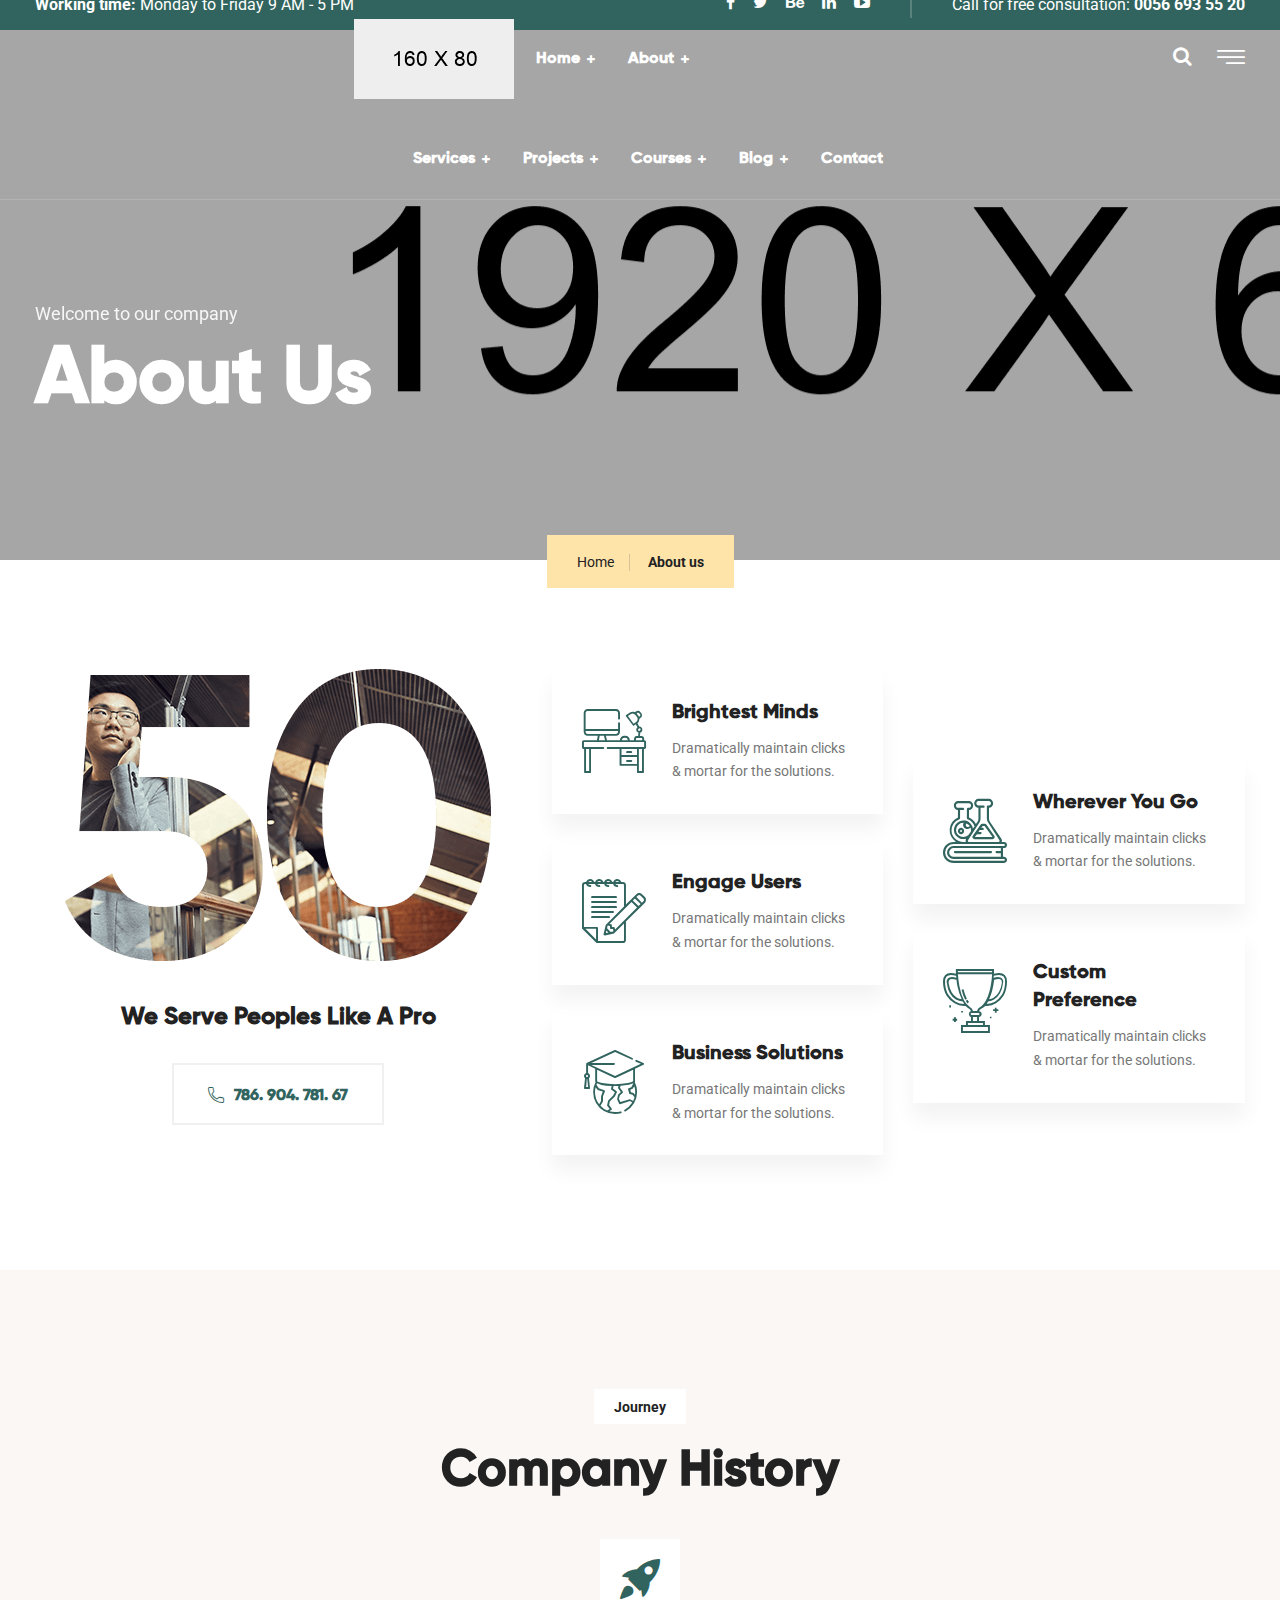
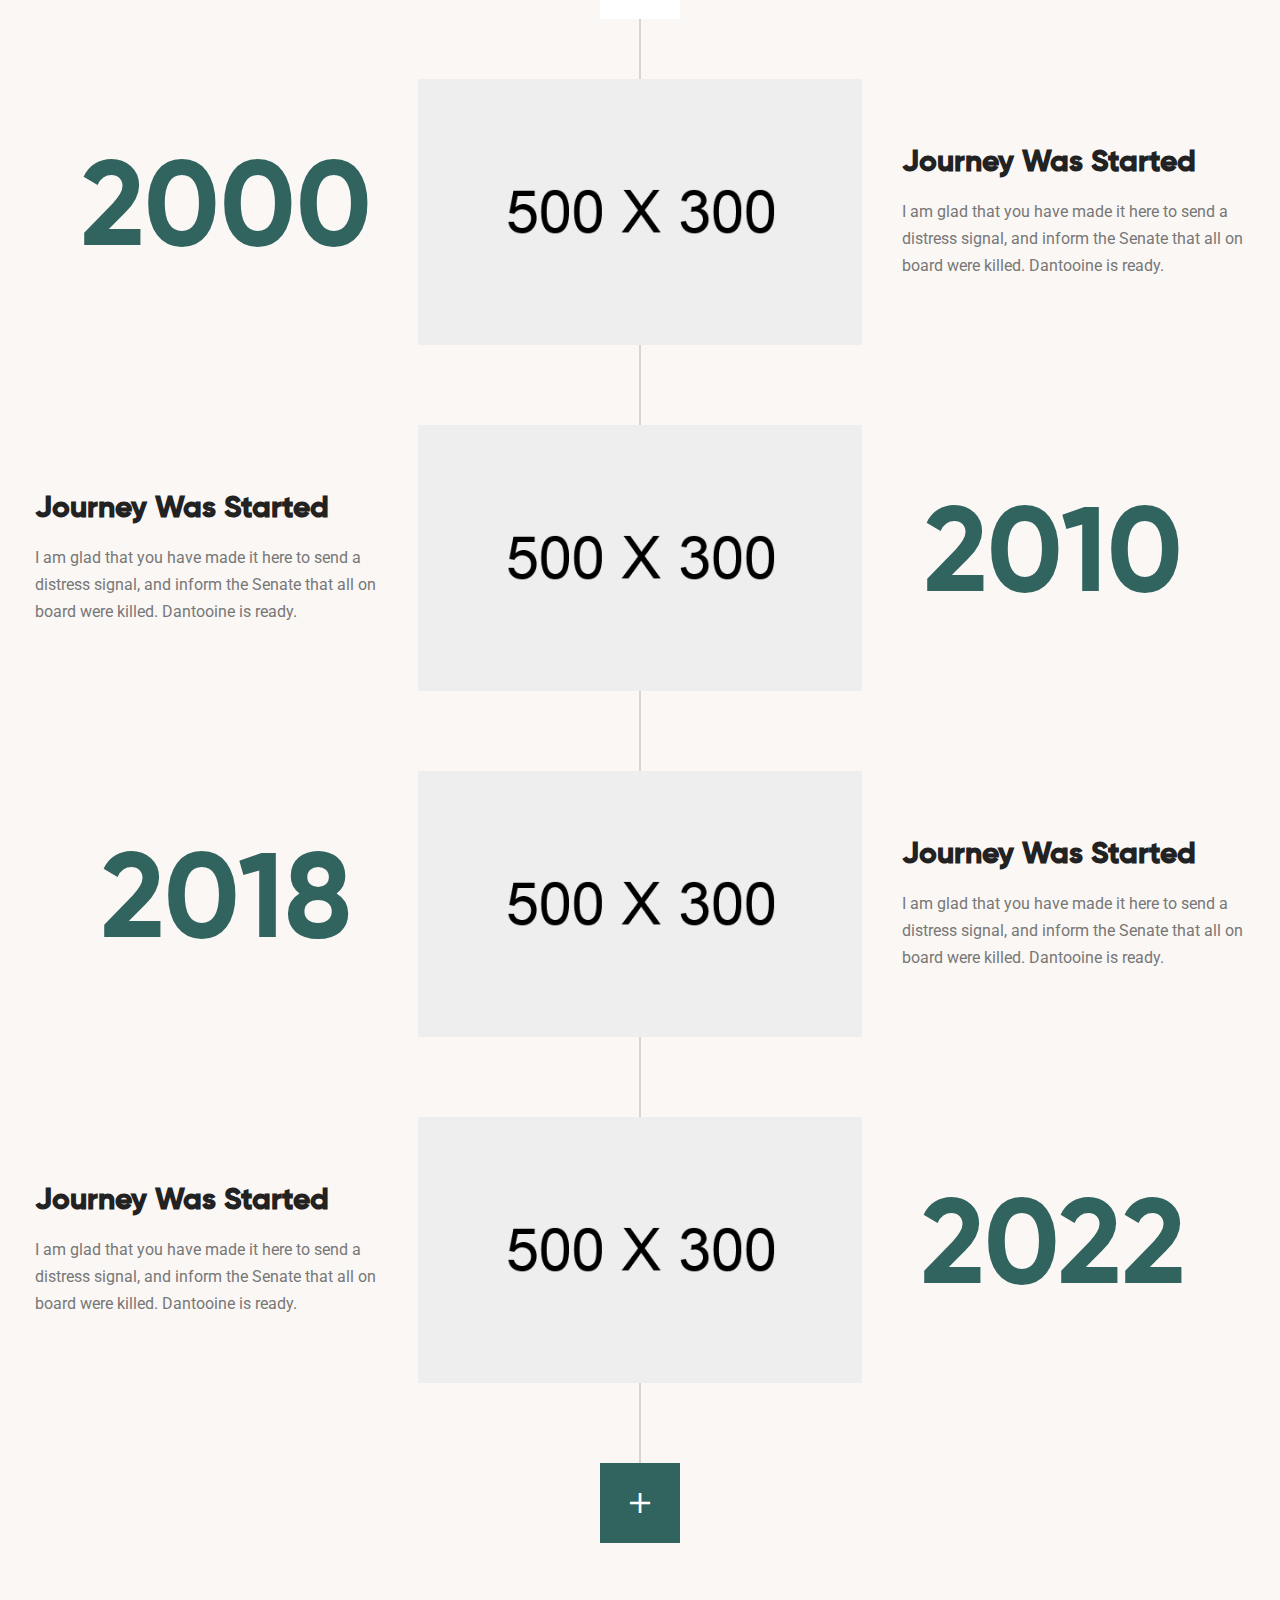
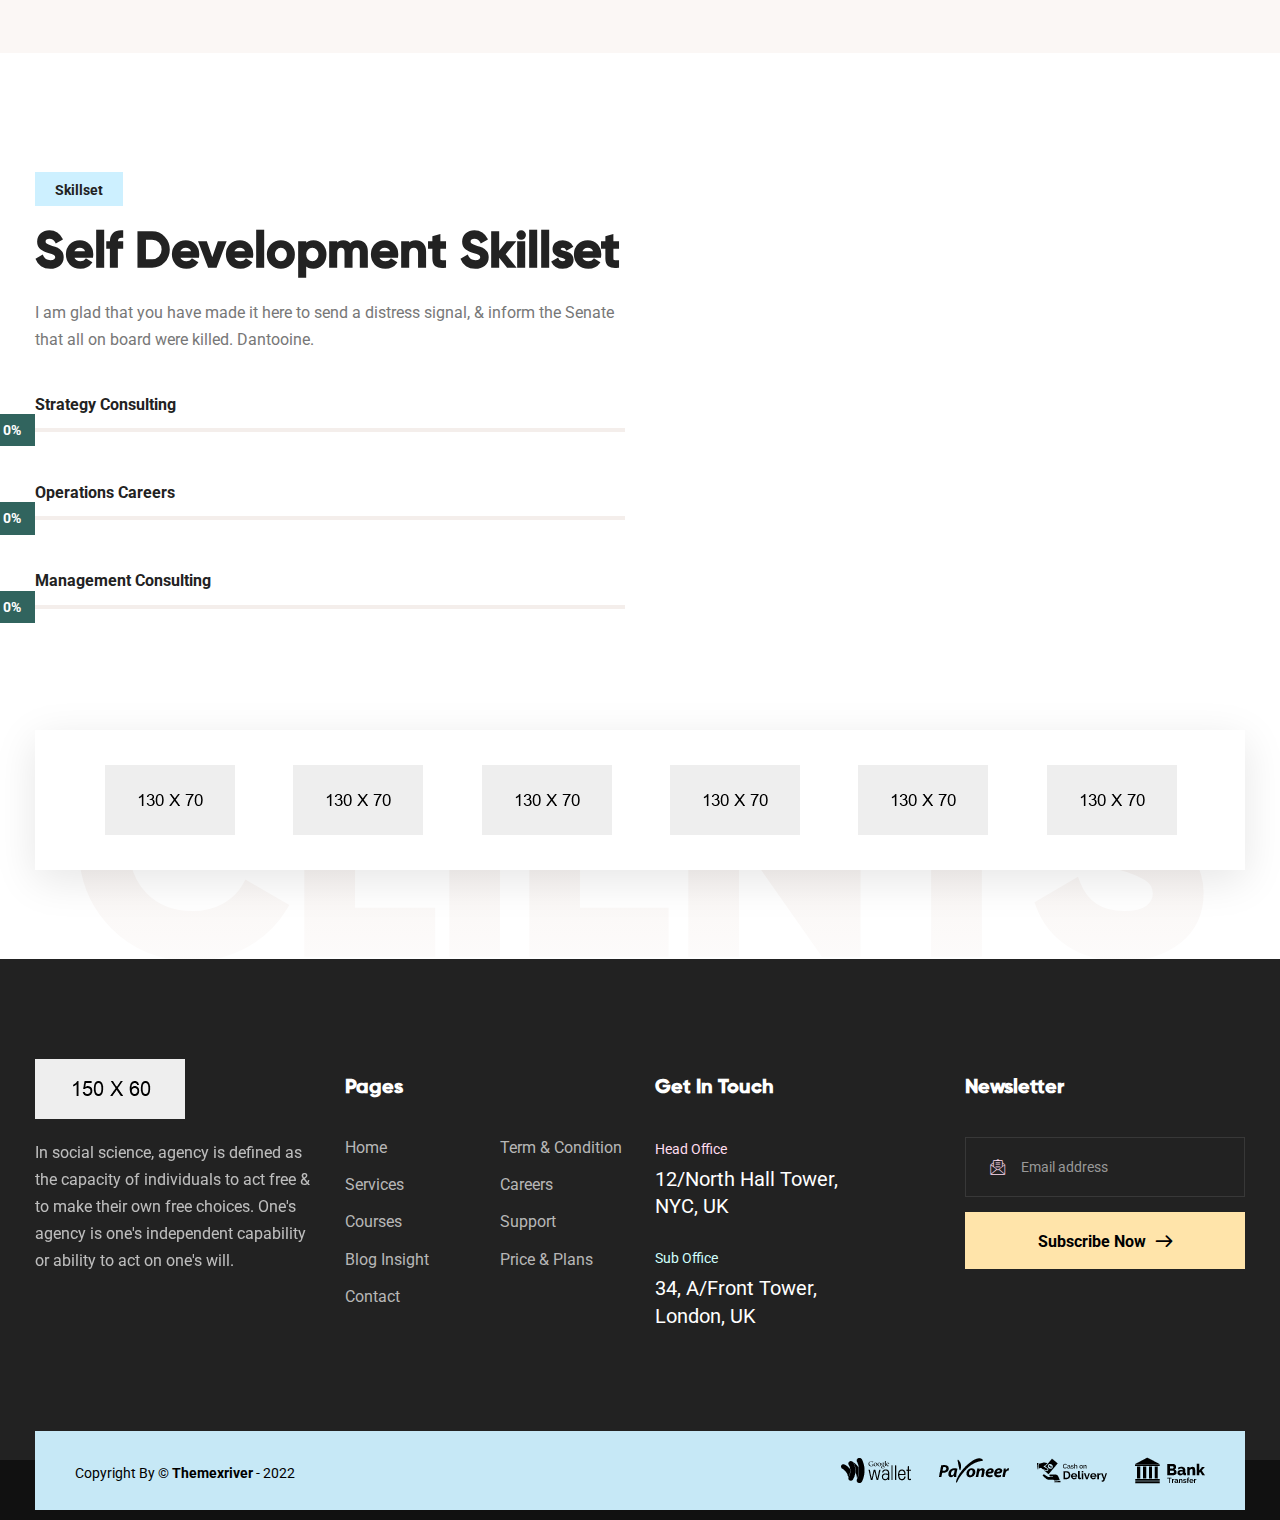
<file: about.html>
<!DOCTYPE html>
<html>
<head>
<meta charset="utf-8">
<title>Averon HTML-5 Template | About Us</title>
<!-- Stylesheets -->
<link href="assets/css/bootstrap.css" rel="stylesheet">
<link href="assets/css/style.css" rel="stylesheet">
<link href="assets/css/responsive.css" rel="stylesheet">

<link href="https://fonts.googleapis.com/css2?family=Roboto:wght@100;300;400;500;700;900&display=swap" rel="stylesheet">

<link rel="shortcut icon" href="assets/images/favicon.png" type="image/x-icon">
<link rel="icon" href="assets/images/favicon.png" type="image/x-icon">

<!-- Responsive -->
<meta http-equiv="X-UA-Compatible" content="IE=edge">
<meta name="viewport" content="width=device-width, initial-scale=1.0, maximum-scale=1.0, user-scalable=0">

<!--[if lt IE 9]><script src="https://cdnjs.cloudflare.com/ajax/libs/html5shiv/3.7.3/html5shiv.js"></script><![endif]-->
<!--[if lt IE 9]><script src="js/respond.js"></script><![endif]-->
</head>

<body class="hidden-bar-wrapper">

<div class="page-wrapper">
 	
	<!-- Preloader -->
    <div class="preloader"></div>
	<!-- End Preloader -->
 	
 	<!-- Header Style One -->
    <header class="main-header">
    	
		<!-- Header Top -->
        <div class="header-top">
            <div class="auto-container">
                <div class="inner-container clearfix">
					<!-- Top Left -->
					<div class="top-left clearfix">
						<div class="text"><span>Working time:</span> Monday to Friday 9 AM - 5 PM</div>
					</div>
					
					<!-- Top Right -->
                    <div class="top-right pull-right clearfix">
						<!-- Social Box -->
						<ul class="social-box">
							<li><a href="https://www.facebook.com/" class="fa fa-facebook-f"></a></li>
							<li><a href="https://www.twitter.com/" class="fa fa-twitter"></a></li>
							<li><a href="https://www.behance.com/" class="fa fa-behance"></a></li>
							<li><a href="https://www.linkedin.com/" class="fa fa-linkedin"></a></li>
							<li><a href="https://youtube.com/" class="fa fa-youtube-play"></a></li>
						</ul>
						<div class="text">Call for free consultation: <a href="tel:+0056-693-55-20">0056 693 55 20</a></div>
                    </div>
					
                </div>
            </div>
        </div>
		
		<!-- Header Lower -->
        <div class="header-lower">
        	<div class="auto-container clearfix">
            	
				<!-- Logo Box -->
				<div class="pull-left logo-box">
					<div class="logo"><a href="index.html"><img src="assets/images/logo.png" alt="" title=""></a></div>
				</div>
				
				<!-- Nav Outer -->
				<div class="nav-outer clearfix">
					<!-- Mobile Navigation Toggler -->
					<div class="mobile-nav-toggler"><span class="icon flaticon-menu-1"></span></div>
					<!-- Main Menu -->
					<nav class="main-menu navbar-expand-md">
						<div class="navbar-header">
							<!-- Toggle Button -->    	
							<button class="navbar-toggler" type="button" data-toggle="collapse" data-target="#navbarSupportedContent" aria-controls="navbarSupportedContent" aria-expanded="false" aria-label="Toggle navigation">
								<span class="icon-bar"></span>
								<span class="icon-bar"></span>
								<span class="icon-bar"></span>
							</button>
						</div>
						
						<div class="navbar-collapse collapse clearfix" id="navbarSupportedContent">
							<ul class="navigation clearfix">
								<li class="dropdown"><a href="#">Home</a>
									<ul>
										<li><a href="index.html">Homepage One</a></li>
										<li><a href="index-2.html">Homepage Two</a></li>
										<li><a href="index-3.html">Homepage Three</a></li>
										<li class="dropdown"><a href="#">Header Styles</a>
											<ul>
												<li><a href="index.html">Header Style One</a></li>
												<li><a href="index-2.html">Header Style Two</a></li>
												<li><a href="index-3.html">Header Style Three</a></li>
											</ul>
										</li>
									</ul>
								</li>
								<li class="current dropdown"><a href="#">About</a>
									<ul>
										<li><a href="about.html">About us</a></li>
										<li><a href="faq.html">Faq's</a></li>
										<li><a href="price.html">Price</a></li>
										<li class="dropdown"><a href="#">Our Team</a>
											<ul>
												<li><a href="mentors.html">Team</a></li>
												<li><a href="mentor-detail.html">Team Detail</a></li>
											</ul>
										</li>
									</ul>
								</li>
								<li class="dropdown"><a href="#">Services</a>
									<ul>
										<li><a href="services.html">Services</a></li>
										<li><a href="service-detail.html">Services Detail</a></li>
									</ul>
								</li>
								<li class="dropdown"><a href="#">Projects</a>
									<ul>
										<li><a href="portfolio.html">Projects</a></li>
										<li><a href="portfolio-detail.html">Projects Detail</a></li>
									</ul>
								</li>
								<li class="dropdown"><a href="#">Courses</a>
									<ul>
										<li><a href="courses.html">Courses</a></li>
										<li><a href="course-detail.html">Courses Detail</a></li>
									</ul>
								</li>
								<li class="dropdown"><a href="#">Blog</a>
									<ul>
										<li><a href="blog.html">Our Blog</a></li>
										<li><a href="blog-detail.html">Blog Detail</a></li>
									</ul>
								</li>
								<li><a href="contact.html">Contact</a></li>
							</ul>
						</div>
					</nav>
					
					<!-- Main Menu End-->
					<div class="outer-box clearfix">
						
						<!-- Search Btn -->
						<div class="search-box-btn transition-300ms"><span class="icon fa fa-search"></span></div>
						
						<!-- Nav Btn -->
						<div class="nav-btn navSidebar-button transition-300ms"><span class="icon flaticon-menu-1"></span></div>
							
					</div>
				</div>
				
            </div>
        </div>
        <!-- End Header Lower -->
        
		<!-- Sticky Header  -->
        <div class="sticky-header">
            <div class="auto-container clearfix">
                <!--Logo-->
                <div class="logo pull-left">
                    <a href="index.html" title=""><img src="assets/images/logo-small.png" alt="" title=""></a>
                </div>
                <!--Right Col-->
                <div class="pull-right">
				
                    <!-- Main Menu -->
                    <nav class="main-menu">
                        <!--Keep This Empty / Menu will come through Javascript-->
                    </nav>
					<!-- Main Menu End-->
					
					<!-- Mobile Navigation Toggler -->
					<div class="mobile-nav-toggler"><span class="icon flaticon-menu-1"></span></div>
					
                </div>
            </div>
        </div><!-- End Sticky Menu -->
    
		<!-- Mobile Menu  -->
        <div class="mobile-menu">
            <div class="menu-backdrop"></div>
            <div class="close-btn"><span class="icon flaticon-menu-1"></span></div>
            
            <nav class="menu-box">
                <div class="nav-logo"><a href="index.html"><img src="assets/images/logo-small.png" alt="" title=""></a></div>
                <div class="menu-outer"><!--Here Menu Will Come Automatically Via Javascript / Same Menu as in Header--></div>
            </nav>
        </div><!-- End Mobile Menu -->
	
    </header>
    <!-- End Main Header -->
	
	<!-- Sidebar Cart Item -->
	<div class="xs-sidebar-group info-group">
		<div class="xs-overlay xs-bg-black"></div>
		<div class="xs-sidebar-widget">
			<div class="sidebar-widget-container">
				<div class="widget-heading">
					<a href="#" class="close-side-widget">
						X
					</a>
				</div>
				<div class="sidebar-textwidget">
					
					<!-- Sidebar Info Content -->
					<div class="sidebar-info-contents">
						<div class="content-inner">
							<div class="logo">
								<a href="index.html"><img src="assets/images/logo.png" alt="" /></a>
							</div>
							<div class="content-box">
								<h4>About Us</h4>
								<p class="text">I am glad that you have made it here to send a distress signal, and inform the Senate that all on board killed. Dantooine. I’m not going to Alderaan. I really got to go. But that to me.</p>
								<a href="contact.html" class="theme-btn btn-style-one"><span class="txt">Consultation</span></a>
							</div>
							<div class="contact-info">
								<h4>Contact Info</h4>
								<ul class="list-style-one">
									<li><span class="icon fa fa-location-arrow"></span>Chicago 12, Melborne City, USA</li>
									<li><span class="icon fa fa-phone"></span>(111) 111-111-1111</li>
									<li><span class="icon fa fa-envelope"></span>avarton@gmail.com</li>
									<li><span class="icon fa fa-clock-o"></span>Week Days: 09.00 to 18.00 Sunday: Closed</li>
								</ul>
							</div>
							<!-- Social Box -->
							<ul class="social-box">
								<li><a href="https://www.facebook.com/" class="fa fa-facebook-f"></a></li>
								<li><a href="https://www.twitter.com/" class="fa fa-twitter"></a></li>
								<li><a href="https://www.linkedin.com/" class="fa fa-linkedin"></a></li>
								<li><a href="https://youtube.com/" class="fa fa-youtube-play"></a></li>
							</ul>
						</div>
					</div>
					
				</div>
			</div>
		</div>
	</div>
	<!-- END sidebar widget item -->
	
	<!-- Page Title Section -->
	<section class="page-title" style="background-image: url(assets/images/background/1.jpg)">
		<div class="auto-container">
			<div class="content">
				<div class="text">Welcome to our company</div>
				<h1>About Us</h1>
			</div>
			<div class="breadcrumb-outer">
				<ul class="page-breadcrumb">
					<li><a href="index.html">Home</a></li>
					<li>About us</li>
				</ul>
			</div>
		</div>
	</section>
	<!-- End Page Title Section -->
	
	<!-- Experiance Section -->
	<section class="experiance-section">
		<div class="auto-container">
			<div class="row clearfix">
			
				<!-- Experiance Column -->
				<div class="experiance-column col-lg-5 col-md-12 col-sm-12">
					<div class="inner-column wow fadeInLeft" data-wow-delay="0ms" data-wow-duration="1500ms">
						<div class="experiance">
							<img src="assets/images/resource/years.png" alt="" />
						</div>
						<div class="peoples">We Serve Peoples Like A Pro</div>
						<div class="text-center">
							<a href="tel:+786-904-781-67" class="theme-btn phone-btn"><span class="icon flaticon-call"></span>786. 904. 781. 67</a>
						</div>
					</div>
				</div>
				
				<!-- Blocks Column -->
				<div class="blocks-column col-lg-7 col-md-12 col-sm-12">
					<div class="inner-column">
						<div class="row clearfix">
							<!-- Column -->
							<div class="column col-lg-6 col-md-6 col-sm-12">
							
								<!-- Feature Block -->
								<div class="feature-block">
									<div class="inner-box">
										<div class="content">
											<div class="icon flaticon-work-table"></div>
											<h5>Brightest Minds</h5>
											<div class="text">Dramatically maintain clicks & mortar for the solutions.</div>
										</div>
									</div>
								</div>
								
								<!-- Feature Block -->
								<div class="feature-block">
									<div class="inner-box">
										<div class="content">
											<div class="icon flaticon-notepad"></div>
											<h5>Engage Users</h5>
											<div class="text">Dramatically maintain clicks & mortar for the solutions.</div>
										</div>
									</div>
								</div>
								
								<!-- Feature Block -->
								<div class="feature-block">
									<div class="inner-box">
										<div class="content">
											<div class="icon flaticon-globe-1"></div>
											<h5>Business Solutions</h5>
											<div class="text">Dramatically maintain clicks & mortar for the solutions.</div>
										</div>
									</div>
								</div>
								
							</div>
							<!-- Column -->
							<div class="column col-lg-6 col-md-6 col-sm-12">
								
								<!-- Feature Block -->
								<div class="feature-block">
									<div class="inner-box">
										<div class="content">
											<div class="icon flaticon-science-research"></div>
											<h5>Wherever You Go</h5>
											<div class="text">Dramatically maintain clicks & mortar for the solutions.</div>
										</div>
									</div>
								</div>
								
								<!-- Feature Block -->
								<div class="feature-block">
									<div class="inner-box">
										<div class="content">
											<div class="icon flaticon-trophy"></div>
											<h5>Custom Preference</h5>
											<div class="text">Dramatically maintain clicks & mortar for the solutions.</div>
										</div>
									</div>
								</div>
								
							</div>
						</div>
					</div>
				</div>
				
			</div>
		</div>
	</section>
	<!-- End Experiance Section -->
	
	<!-- History Section -->
	<section class="history-section">
		<div class="auto-container">
			<!-- Sec Title -->
			<div class="sec-title centered">
				<div class="title color-four">Journey</div>
				<h2>Company History</h2>
			</div>
			<!-- End Sec Title -->
			<div class="inner-container">
			
				<!-- Rocket Icon -->
				<div class="rocket-icon flaticon-rocket"></div>
				<!-- End Rocket Icon -->
				
				<!-- History Block -->
				<div class="history-block">
					<div class="inner-box">
						<div class="row clearfix">
							<!-- Year Column -->
							<div class="year-column col-lg-4 col-md-12 col-sm-12">
								<div class="inner-column">
									<div class="year">2000</div>
								</div>
							</div>
							<!-- Image Column -->
							<div class="image-column col-lg-4 col-md-12 col-sm-12">
								<div class="inner-column">
									<div class="image">
										<a href="course_details"><img src="assets/images/resource/year-1.jpg" alt="" /></a>
									</div>
								</div>
							</div>
							<!-- Content Column -->
							<div class="content-column col-lg-4 col-md-12 col-sm-12">
								<div class="inner-column">
									<h3><a href="course_details">Journey Was Started</a></h3>
									<div class="text">I am glad that you have made it here to send a distress signal, and inform the Senate that all on board were killed. Dantooine is ready.</div>
								</div>
							</div>
						</div>
					</div>
				</div>
				<!-- History Block -->
				
				<!-- History Block -->
				<div class="history-block style-two">
					<div class="inner-box">
						<div class="row clearfix">
							
							<!-- Content Column -->
							<div class="content-column col-lg-4 col-md-12 col-sm-12">
								<div class="inner-column">
									<h3><a href="course_details">Journey Was Started</a></h3>
									<div class="text">I am glad that you have made it here to send a distress signal, and inform the Senate that all on board were killed. Dantooine is ready.</div>
								</div>
							</div>
							
							<!-- Image Column -->
							<div class="image-column col-lg-4 col-md-12 col-sm-12">
								<div class="inner-column">
									<div class="image">
										<a href="course_details"><img src="assets/images/resource/year-2.jpg" alt="" /></a>
									</div>
								</div>
							</div>
							
							<!-- Year Column -->
							<div class="year-column col-lg-4 col-md-12 col-sm-12">
								<div class="inner-column">
									<div class="year">2010</div>
								</div>
							</div>
							
						</div>
					</div>
				</div>
				<!-- History Block -->
				
				<!-- History Block -->
				<div class="history-block">
					<div class="inner-box">
						<div class="row clearfix">
							<!-- Year Column -->
							<div class="year-column col-lg-4 col-md-12 col-sm-12">
								<div class="inner-column">
									<div class="year">2018</div>
								</div>
							</div>
							<!-- Image Column -->
							<div class="image-column col-lg-4 col-md-12 col-sm-12">
								<div class="inner-column">
									<div class="image">
										<a href="course_details"><img src="assets/images/resource/year-3.jpg" alt="" /></a>
									</div>
								</div>
							</div>
							<!-- Content Column -->
							<div class="content-column col-lg-4 col-md-12 col-sm-12">
								<div class="inner-column">
									<h3><a href="course_details">Journey Was Started</a></h3>
									<div class="text">I am glad that you have made it here to send a distress signal, and inform the Senate that all on board were killed. Dantooine is ready.</div>
								</div>
							</div>
						</div>
					</div>
				</div>
				<!-- History Block -->
				
				<!-- History Block -->
				<div class="history-block style-two">
					<div class="inner-box">
						<div class="row clearfix">
							
							<!-- Content Column -->
							<div class="content-column col-lg-4 col-md-12 col-sm-12">
								<div class="inner-column">
									<h3><a href="course_details">Journey Was Started</a></h3>
									<div class="text">I am glad that you have made it here to send a distress signal, and inform the Senate that all on board were killed. Dantooine is ready.</div>
								</div>
							</div>
							
							<!-- Image Column -->
							<div class="image-column col-lg-4 col-md-12 col-sm-12">
								<div class="inner-column">
									<div class="image">
										<a href="course_details"><img src="assets/images/resource/year-4.jpg" alt="" /></a>
									</div>
								</div>
							</div>
							
							<!-- Year Column -->
							<div class="year-column col-lg-4 col-md-12 col-sm-12">
								<div class="inner-column">
									<div class="year">2022</div>
								</div>
							</div>
							
						</div>
					</div>
				</div>
				<!-- History Block -->
				
				<!-- Plus Icon -->
				<div class="plus-icon flaticon-plus"></div>
				<!-- End Plus Icon -->
				
			</div>
		</div>
	</section>
	<!-- End History Section -->
	
	<!-- Skill Section -->
	<section class="skill-section">
		<div class="auto-container">
			<div class="row clearfix">
			
				<!-- Skill Column -->
				<div class="skill-column col-lg-6 col-md-12 col-sm-12">
					<div class="inner-column">
						<!-- Sec Title -->
						<div class="sec-title">
							<div class="title color-three">Skillset</div>
							<h2>Self Development Skillset</h2>
							<div class="text">I am glad that you have made it here to send a distress signal, & inform the Senate that all on board were killed. Dantooine.</div>
						</div>
						
						<!-- Skills -->
						<div class="skills">

							<!-- Skill Item -->
							<div class="skill-item">
								<div class="skill-header clearfix">
									<div class="skill-title">Strategy Consulting</div>
								</div>
								<div class="skill-bar">
									<div class="bar-inner">
										<div class="bar progress-line" data-width="70">
											<div class="skill-percentage"><div class="count-box"><span class="count-text" data-speed="2000" data-stop="70">0</span>%</div></div>
										</div>
									</div>
								</div>
							</div>

							<!-- Skill Item -->
							<div class="skill-item">
								<div class="skill-header clearfix">
									<div class="skill-title">Operations Careers</div>
								</div>
								<div class="skill-bar">
									<div class="bar-inner">
										<div class="bar progress-line" data-width="64">
											<div class="skill-percentage"><div class="count-box"><span class="count-text" data-speed="2000" data-stop="64">0</span>%</div></div>
										</div>
									</div>
								</div>
							</div>

							<!-- Skill Item -->
							<div class="skill-item">
								<div class="skill-header clearfix">
									<div class="skill-title">Management Consulting</div>
								</div>
								<div class="skill-bar">
									<div class="bar-inner">
										<div class="bar progress-line" data-width="80">
											<div class="skill-percentage"><div class="count-box"><span class="count-text" data-speed="2000" data-stop="80">0</span>%</div></div>
										</div>
									</div>
								</div>
							</div>

						</div>
						
					</div>
				</div>
				
				<!-- Image Column -->
				<div class="image-column col-lg-6 col-md-12 col-sm-12">
					<div class="inner-column wow fadeInRight" data-wow-delay="0ms" data-wow-duration="1500ms">
						<div class="image titlt" data-tilt data-tilt-max="3">
							<img src="assets/images/resource/skill.jpg" alt="" />
						</div>
					</div>
				</div>
				
			</div>
		</div>
	</section>
	<!-- End Skill Section -->
	
	<!-- Sponsors Section -->
    <section class="sponsors-section">
		<div class="big-text">Clients</div>
        <div class="auto-container">
            <div class="sponsors-outer">
                <!-- Sponsors Carousel -->
                <ul class="sponsors-carousel owl-carousel owl-theme">
                    <li class="slide-item"><figure class="image-box"><a href="#"><img src="assets/images/clients/1.png" alt=""></a></figure></li>
                    <li class="slide-item"><figure class="image-box"><a href="#"><img src="assets/images/clients/2.png" alt=""></a></figure></li>
                    <li class="slide-item"><figure class="image-box"><a href="#"><img src="assets/images/clients/3.png" alt=""></a></figure></li>
                    <li class="slide-item"><figure class="image-box"><a href="#"><img src="assets/images/clients/4.png" alt=""></a></figure></li>
                    <li class="slide-item"><figure class="image-box"><a href="#"><img src="assets/images/clients/5.png" alt=""></a></figure></li>
					<li class="slide-item"><figure class="image-box"><a href="#"><img src="assets/images/clients/6.png" alt=""></a></figure></li>
					<li class="slide-item"><figure class="image-box"><a href="#"><img src="assets/images/clients/1.png" alt=""></a></figure></li>
					<li class="slide-item"><figure class="image-box"><a href="#"><img src="assets/images/clients/2.png" alt=""></a></figure></li>
					<li class="slide-item"><figure class="image-box"><a href="#"><img src="assets/images/clients/3.png" alt=""></a></figure></li>
                    <li class="slide-item"><figure class="image-box"><a href="#"><img src="assets/images/clients/4.png" alt=""></a></figure></li>
                    <li class="slide-item"><figure class="image-box"><a href="#"><img src="assets/images/clients/5.png" alt=""></a></figure></li>
					<li class="slide-item"><figure class="image-box"><a href="#"><img src="assets/images/clients/6.png" alt=""></a></figure></li>
                </ul>
            </div>
            
        </div>
    </section>
    <!-- End Sponsors Section -->
	
	<!-- Main Footer -->
    <footer class="main-footer">
    	<div class="auto-container">
        	<!-- Widgets Section -->
            <div class="widgets-section">
            	<div class="row clearfix">
                	
                    <!-- Column -->
                    <div class="big-column col-lg-6 col-md-12 col-sm-12">
						<div class="row clearfix">
						
                        	<!-- Footer Column -->
                            <div class="footer-column col-lg-6 col-md-6 col-sm-12">
                                <div class="footer-widget logo-widget">
									<div class="logo">
										<a href="index.html"><img src="assets/images/footer-logo.png" alt="" /></a>
									</div>
									<div class="text">In social science, agency is defined as the capacity of individuals to act free & to make their own free choices. One's agency is one's independent capability or ability to act on one's will.</div>
								</div>
							</div>
							
							<!-- Footer Column -->
                            <div class="footer-column col-lg-6 col-md-6 col-sm-12">
                                <div class="footer-widget links-widget">
									<h5>Pages</h5>
									<div class="row clearfix">
										<!-- Column -->
										<div class="column col-lg-6 col-md-6 col-sm-12">
											<ul class="list-link">
												<li><a href="#">Home</a></li>
												<li><a href="#">Services</a></li>
												<li><a href="#">Courses</a></li>
												<li><a href="#">Blog Insight</a></li>
												<li><a href="#">Contact</a></li>
											</ul>
										</div>
										<!-- Column -->
										<div class="column col-lg-6 col-md-6 col-sm-12">
											<ul class="list-link">
												<li><a href="#">Term & Condition</a></li>
												<li><a href="#">Careers</a></li>
												<li><a href="#">Support</a></li>
												<li><a href="#">Price & Plans</a></li>
											</ul>
										</div>
									</div>
								</div>
							</div>
							
						</div>
					</div>
					
					<!-- Column -->
                    <div class="big-column col-lg-6 col-md-12 col-sm-12">
						<div class="row clearfix">
							
							<!-- Footer Column -->
                            <div class="footer-column col-lg-6 col-md-6 col-sm-12">
                                <div class="footer-widget info-widget">
									<h5>Get In Touch</h5>
									<ul class="contact-info-list">
										<li><span>Head Office</span><a href="#">12/North Hall Tower, <br> NYC, UK</a></li>
										<li><span>Sub Office</span><a href="#">34, A/Front Tower, <br> London, UK</a></li>
									</ul>
								</div>
							</div>
							
							<!-- Footer Column -->
                            <div class="footer-column col-lg-6 col-md-6 col-sm-12">
                                <div class="footer-widget newsletter-widget">
									<h5>Newsletter</h5>
									<!-- Newsletter Form -->
									<div class="newsletter-form">
										<form method="post" action="contact.html">
											<div class="form-group">
												<span class="icon flaticon-email"></span>
												<input type="email" name="search-field" value="" placeholder="Email address" required>
												<button type="submit" class="theme-btn submit-btn">Subscribe Now<span class="arrow flaticon-right-arrow"></span></button>
											</div>
										</form>
									</div>
								</div>
							</div>
							
						</div>
					</div>
					
				</div>
			</div>
			
			<div class="footer-bottom">
				<div class="clearfix">
					<div class="pull-left">
						<div class="copyright">Copyright By &copy; <a href="https://themeforest.net/user/themexriver">Themexriver</a> - 2022</div>
					</div>
					<div class="pull-right">
						<div class="payments"><img src="assets/images/icons/payment.png" alt="" /></div>
					</div>
				</div>
			</div>
			
		</div>
	</footer>
	
</div>
<!-- End PageWrapper -->

<!-- Search Popup -->
<div class="search-popup">
	<button class="close-search style-two"><span class="flaticon-cancel-1"></span></button>
	<button class="close-search"><span class="flaticon-up-arrow"></span></button>
	<form method="post" action="blog.html">
		<div class="form-group">
			<input type="search" name="search-field" value="" placeholder="Search Here" required="">
			<button type="submit"><i class="fa fa-search"></i></button>
		</div>
	</form>
</div>
<!-- End Header Search -->

<!-- Scroll To Top -->
<div class="scroll-to-top scroll-to-target" data-target="html"><span class="fa fa-arrow-up"></span></div>

<script src="assets/js/jquery.js"></script>
<script src="assets/js/popper.min.js"></script>
<script src="assets/js/bootstrap.min.js"></script>

<!-- Revolution Slider -->
<script src="assets/plugins/revolution/js/jquery.themepunch.revolution.min.js"></script>
<script src="assets/plugins/revolution/js/jquery.themepunch.tools.min.js"></script>
<script src="assets/plugins/revolution/js/extensions/revolution.extension.actions.min.js"></script>
<script src="assets/plugins/revolution/js/extensions/revolution.extension.carousel.min.js"></script>
<script src="assets/plugins/revolution/js/extensions/revolution.extension.kenburn.min.js"></script>
<script src="assets/plugins/revolution/js/extensions/revolution.extension.layeranimation.min.js"></script>
<script src="assets/plugins/revolution/js/extensions/revolution.extension.migration.min.js"></script>
<script src="assets/plugins/revolution/js/extensions/revolution.extension.navigation.min.js"></script>
<script src="assets/plugins/revolution/js/extensions/revolution.extension.parallax.min.js"></script>
<script src="assets/plugins/revolution/js/extensions/revolution.extension.slideanims.min.js"></script>
<script src="assets/plugins/revolution/js/extensions/revolution.extension.video.min.js"></script>
<script src="assets/plugins/revolution/js/main-slider-script.js"></script>
<!-- For Js Library -->

<script src="assets/js/jquery.mCustomScrollbar.concat.min.js"></script>
<script src="assets/js/jquery.fancybox.js"></script>
<script src="assets/js/appear.js"></script>
<script src="assets/js/parallax.min.js"></script>
<script src="assets/js/tilt.jquery.min.js"></script>
<script src="assets/js/jquery.paroller.min.js"></script>
<script src="assets/js/owl.js"></script>
<script src="assets/js/wow.js"></script>
<script src="assets/js/validate.js"></script>
<script src="assets/js/nav-tool.js"></script>
<script src="assets/js/jquery-ui.js"></script>
<script src="assets/js/script.js"></script>

</body>
</html>
</file>
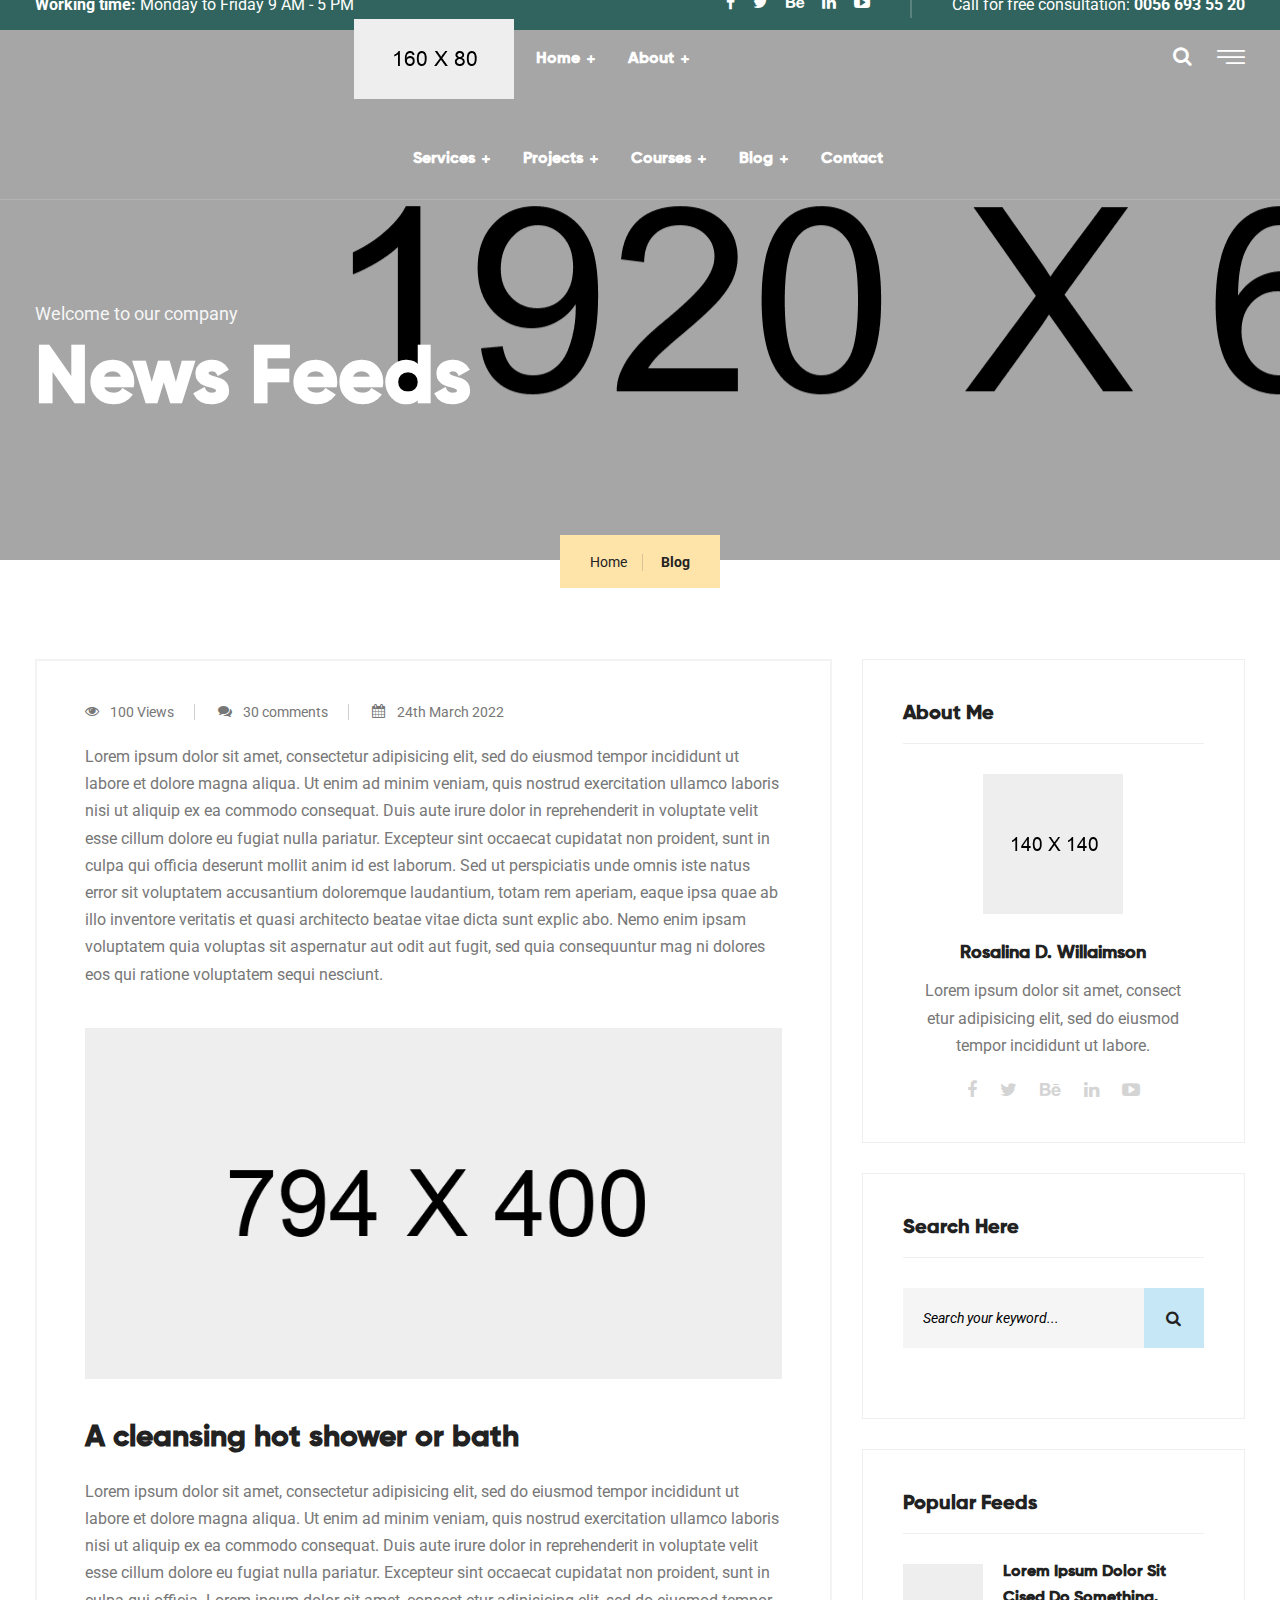
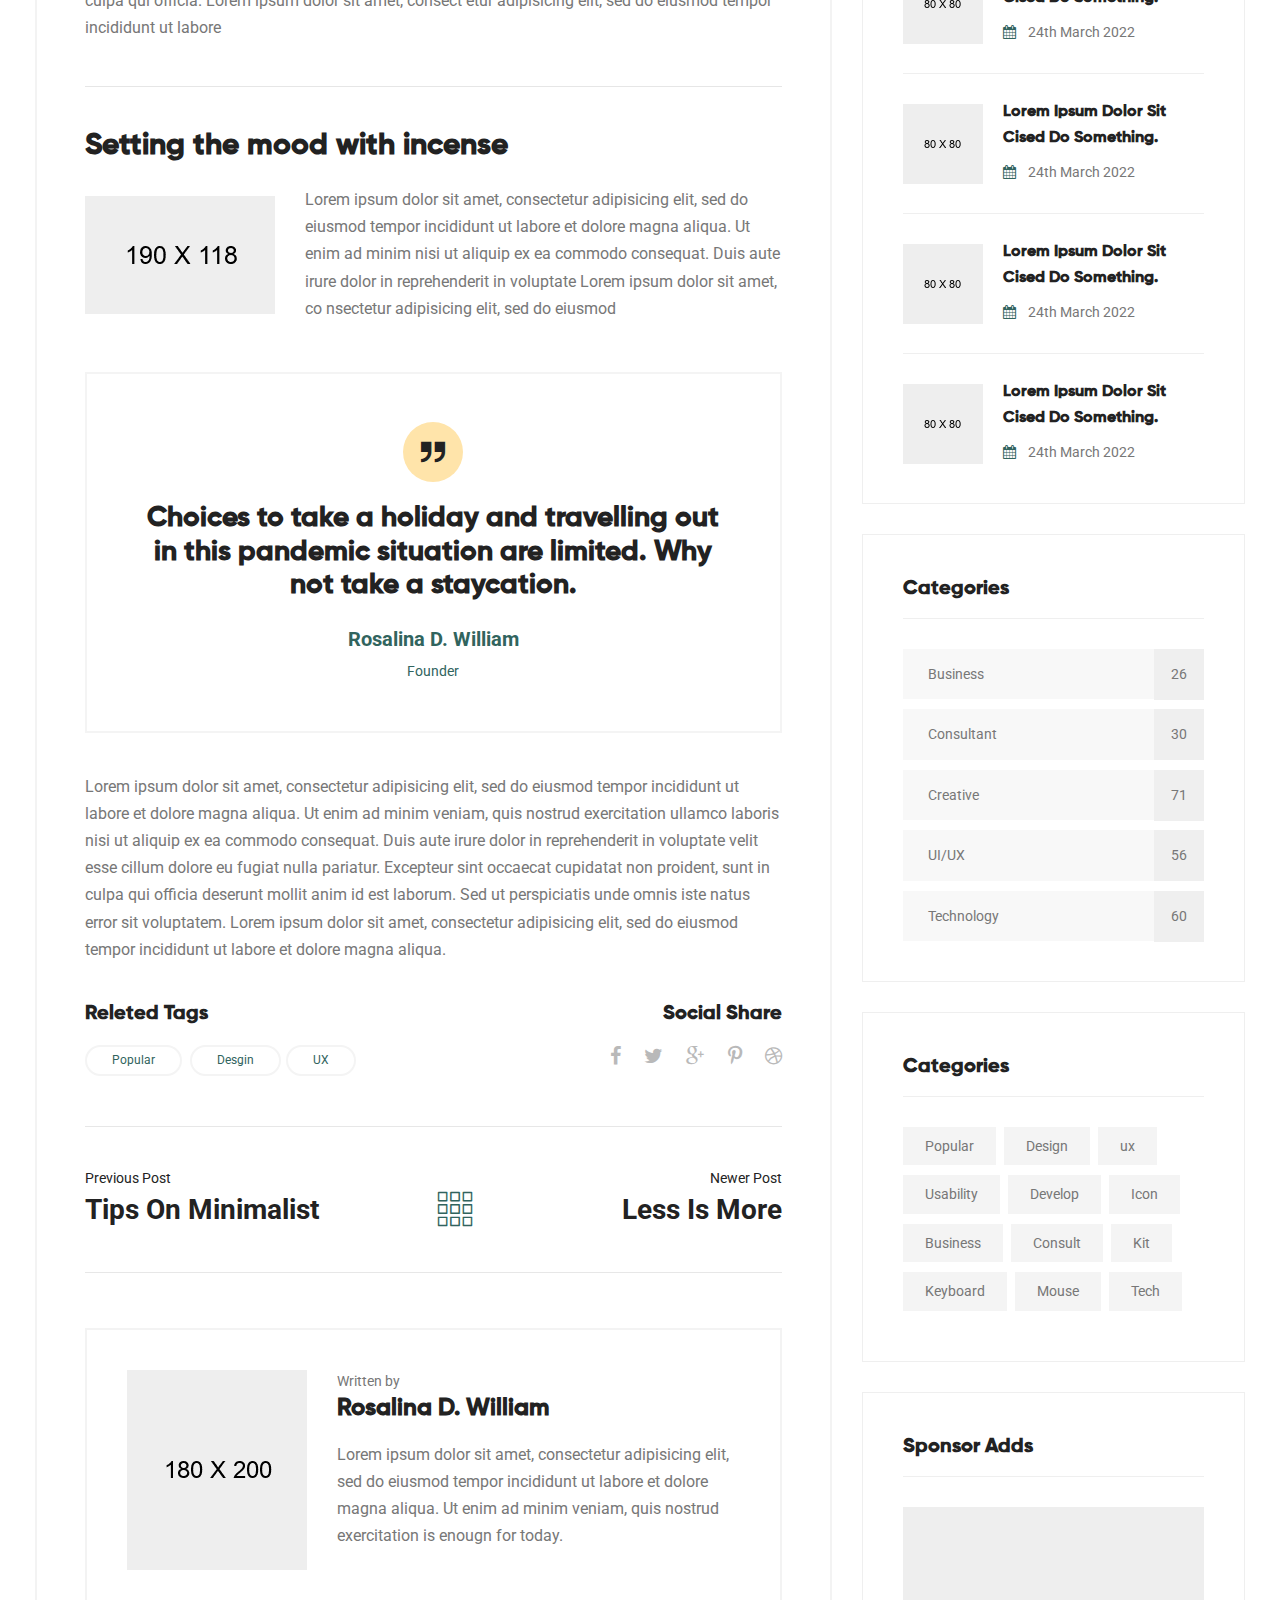
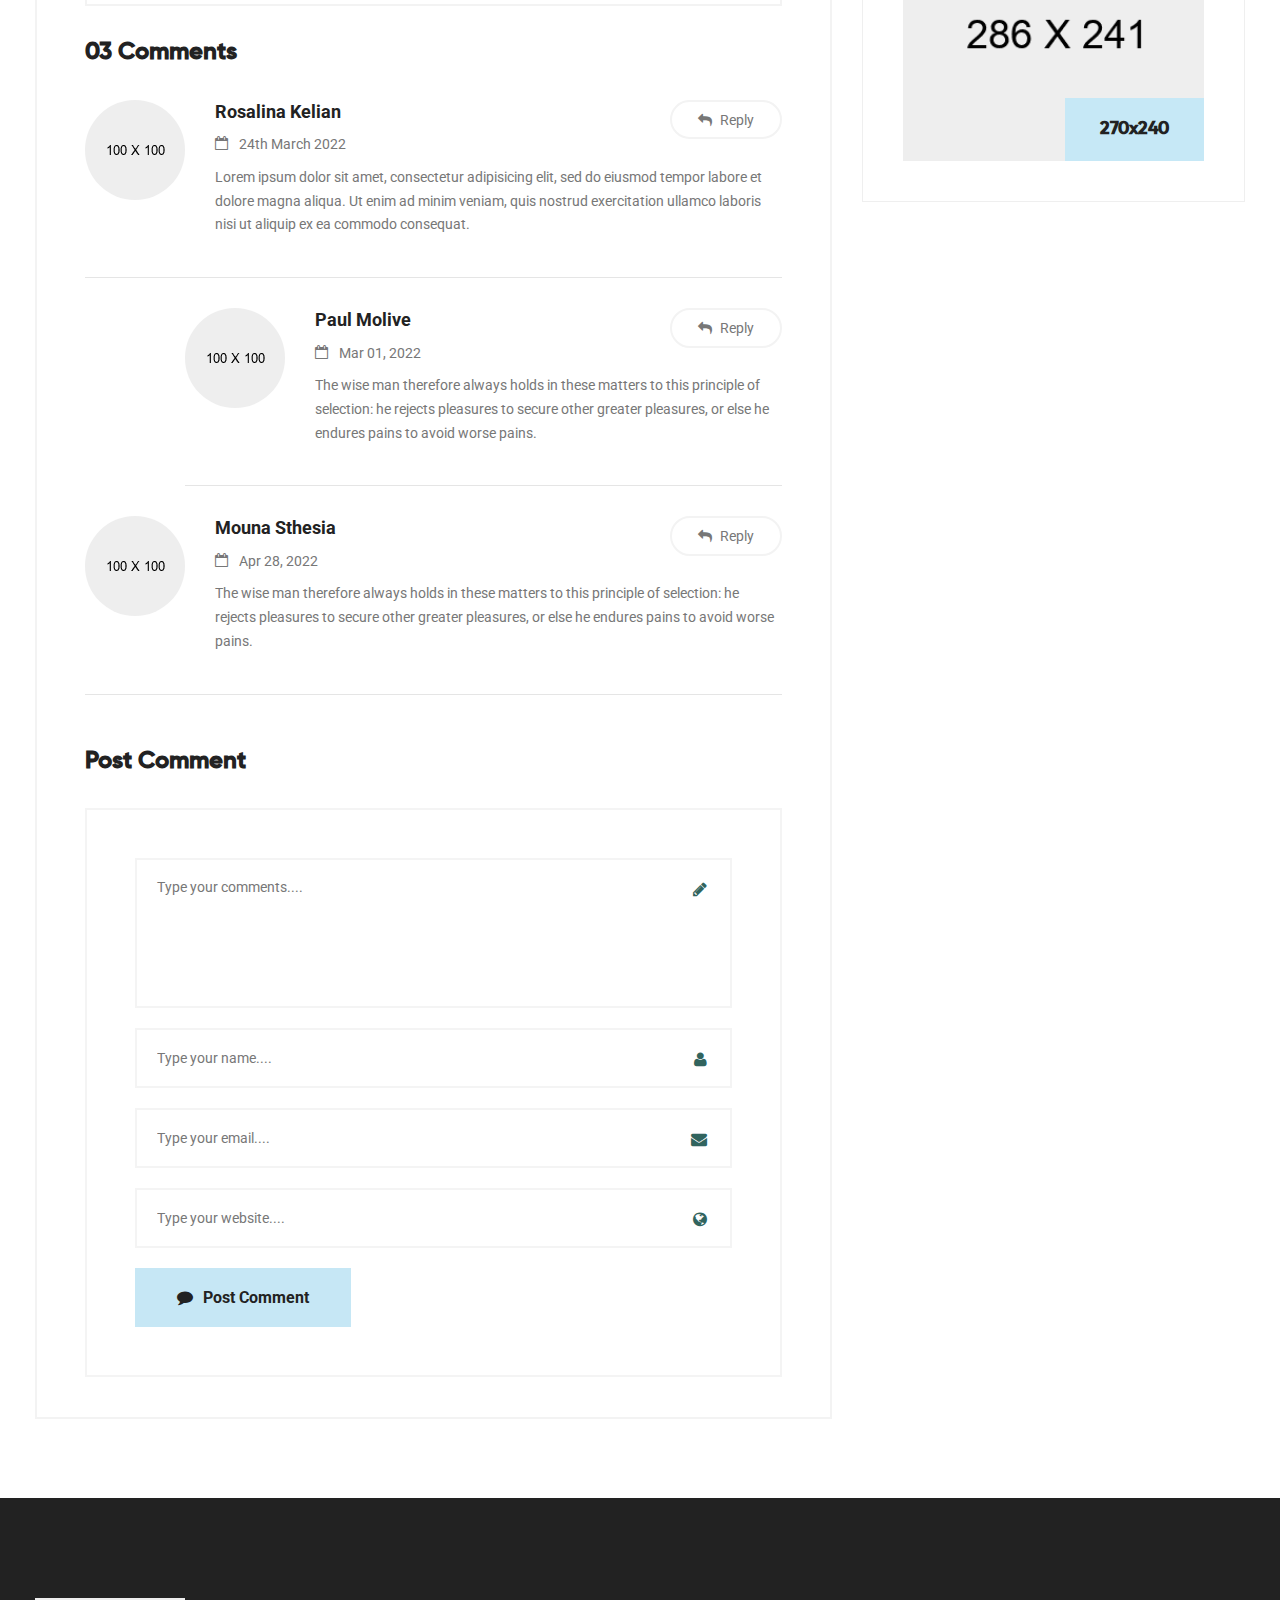
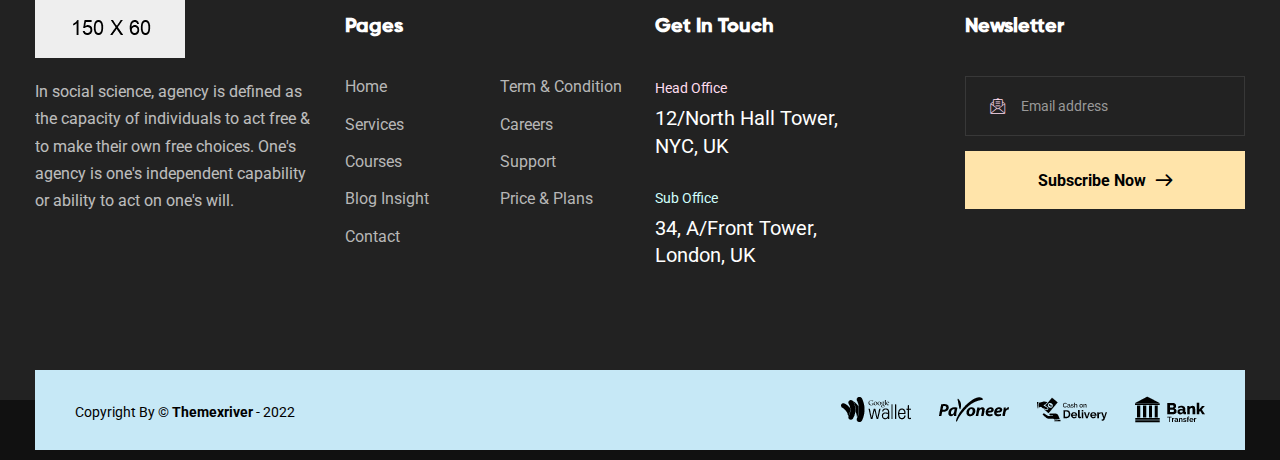
<file: blog-detail.html>
<!DOCTYPE html>
<html>
<head>
<meta charset="utf-8">
<title>Averon HTML-5 Template | Blog Detail</title>
<!-- Stylesheets -->
<link href="assets/css/bootstrap.css" rel="stylesheet">
<link href="assets/css/style.css" rel="stylesheet">
<link href="assets/css/responsive.css" rel="stylesheet">

<link href="https://fonts.googleapis.com/css2?family=Roboto:wght@100;300;400;500;700;900&display=swap" rel="stylesheet">

<link rel="shortcut icon" href="assets/images/favicon.png" type="image/x-icon">
<link rel="icon" href="assets/images/favicon.png" type="image/x-icon">

<!-- Responsive -->
<meta http-equiv="X-UA-Compatible" content="IE=edge">
<meta name="viewport" content="width=device-width, initial-scale=1.0, maximum-scale=1.0, user-scalable=0">

<!--[if lt IE 9]><script src="https://cdnjs.cloudflare.com/ajax/libs/html5shiv/3.7.3/html5shiv.js"></script><![endif]-->
<!--[if lt IE 9]><script src="js/respond.js"></script><![endif]-->

</head>

<body class="hidden-bar-wrapper">

<div class="page-wrapper">
 	
	<!-- Preloader -->
    <div class="preloader"></div>
	<!-- End Preloader -->
 	
 	<!-- Header Style One -->
    <header class="main-header">
    	
		<!-- Header Top -->
        <div class="header-top">
            <div class="auto-container">
                <div class="inner-container clearfix">
					<!-- Top Left -->
					<div class="top-left clearfix">
						<div class="text"><span>Working time:</span> Monday to Friday 9 AM - 5 PM</div>
					</div>
					
					<!-- Top Right -->
                    <div class="top-right pull-right clearfix">
						<!-- Social Box -->
						<ul class="social-box">
							<li><a href="https://www.facebook.com/" class="fa fa-facebook-f"></a></li>
							<li><a href="https://www.twitter.com/" class="fa fa-twitter"></a></li>
							<li><a href="https://www.behance.com/" class="fa fa-behance"></a></li>
							<li><a href="https://www.linkedin.com/" class="fa fa-linkedin"></a></li>
							<li><a href="https://youtube.com/" class="fa fa-youtube-play"></a></li>
						</ul>
						<div class="text">Call for free consultation: <a href="tel:+0056-693-55-20">0056 693 55 20</a></div>
                    </div>
					
                </div>
            </div>
        </div>
		
		<!-- Header Lower -->
        <div class="header-lower">
        	<div class="auto-container clearfix">
            	
				<!-- Logo Box -->
				<div class="pull-left logo-box">
					<div class="logo"><a href="index.html"><img src="assets/images/logo.png" alt="" title=""></a></div>
				</div>
				
				<!-- Nav Outer -->
				<div class="nav-outer clearfix">
					<!-- Mobile Navigation Toggler -->
					<div class="mobile-nav-toggler"><span class="icon flaticon-menu-1"></span></div>
					<!-- Main Menu -->
					<nav class="main-menu navbar-expand-md">
						<div class="navbar-header">
							<!-- Toggle Button -->    	
							<button class="navbar-toggler" type="button" data-toggle="collapse" data-target="#navbarSupportedContent" aria-controls="navbarSupportedContent" aria-expanded="false" aria-label="Toggle navigation">
								<span class="icon-bar"></span>
								<span class="icon-bar"></span>
								<span class="icon-bar"></span>
							</button>
						</div>
						
						<div class="navbar-collapse collapse clearfix" id="navbarSupportedContent">
							<ul class="navigation clearfix">
								<li class="dropdown"><a href="#">Home</a>
									<ul>
										<li><a href="index.html">Homepage One</a></li>
										<li><a href="index-2.html">Homepage Two</a></li>
										<li><a href="index-3.html">Homepage Three</a></li>
										<li class="dropdown"><a href="#">Header Styles</a>
											<ul>
												<li><a href="index.html">Header Style One</a></li>
												<li><a href="index-2.html">Header Style Two</a></li>
												<li><a href="index-3.html">Header Style Three</a></li>
											</ul>
										</li>
									</ul>
								</li>
								<li class="dropdown"><a href="#">About</a>
									<ul>
										<li><a href="about.html">About us</a></li>
										<li><a href="faq.html">Faq's</a></li>
										<li><a href="price.html">Price</a></li>
										<li class="dropdown"><a href="#">Our Team</a>
											<ul>
												<li><a href="mentors.html">Team</a></li>
												<li><a href="mentor-detail.html">Team Detail</a></li>
											</ul>
										</li>
									</ul>
								</li>
								<li class="dropdown"><a href="#">Services</a>
									<ul>
										<li><a href="services.html">Services</a></li>
										<li><a href="service-detail.html">Services Detail</a></li>
									</ul>
								</li>
								<li class="dropdown"><a href="#">Projects</a>
									<ul>
										<li><a href="portfolio.html">Projects</a></li>
										<li><a href="portfolio-detail.html">Projects Detail</a></li>
									</ul>
								</li>
								<li class="dropdown"><a href="#">Courses</a>
									<ul>
										<li><a href="courses.html">Courses</a></li>
										<li><a href="course-detail.html">Courses Detail</a></li>
									</ul>
								</li>
								<li class="current dropdown"><a href="#">Blog</a>
									<ul>
										<li><a href="blog.html">Our Blog</a></li>
										<li><a href="blog-detail.html">Blog Detail</a></li>
									</ul>
								</li>
								<li><a href="contact.html">Contact</a></li>
							</ul>
						</div>
					</nav>
					
					<!-- Main Menu End-->
					<div class="outer-box clearfix">
						
						<!-- Search Btn -->
						<div class="search-box-btn transition-300ms"><span class="icon fa fa-search"></span></div>
						
						<!-- Nav Btn -->
						<div class="nav-btn navSidebar-button transition-300ms"><span class="icon flaticon-menu-1"></span></div>
							
					</div>
				</div>
				
            </div>
        </div>
        <!-- End Header Lower -->
        
		<!-- Sticky Header  -->
        <div class="sticky-header">
            <div class="auto-container clearfix">
                <!--Logo-->
                <div class="logo pull-left">
                    <a href="index.html" title=""><img src="assets/images/logo-small.png" alt="" title=""></a>
                </div>
                <!--Right Col-->
                <div class="pull-right">
				
                    <!-- Main Menu -->
                    <nav class="main-menu">
                        <!--Keep This Empty / Menu will come through Javascript-->
                    </nav>
					<!-- Main Menu End-->
					
					<!-- Mobile Navigation Toggler -->
					<div class="mobile-nav-toggler"><span class="icon flaticon-menu-1"></span></div>
					
                </div>
            </div>
        </div><!-- End Sticky Menu -->
    
		<!-- Mobile Menu  -->
        <div class="mobile-menu">
            <div class="menu-backdrop"></div>
            <div class="close-btn"><span class="icon flaticon-multiply"></span></div>
            
            <nav class="menu-box">
                <div class="nav-logo"><a href="index.html"><img src="assets/images/logo-small.png" alt="" title=""></a></div>
                <div class="menu-outer"><!--Here Menu Will Come Automatically Via Javascript / Same Menu as in Header--></div>
            </nav>
        </div><!-- End Mobile Menu -->
	
    </header>
    <!-- End Main Header -->
	
	<!-- Sidebar Cart Item -->
	<div class="xs-sidebar-group info-group">
		<div class="xs-overlay xs-bg-black"></div>
		<div class="xs-sidebar-widget">
			<div class="sidebar-widget-container">
				<div class="widget-heading">
					<a href="#" class="close-side-widget">
						X
					</a>
				</div>
				<div class="sidebar-textwidget">
					
					<!-- Sidebar Info Content -->
					<div class="sidebar-info-contents">
						<div class="content-inner">
							<div class="logo">
								<a href="index.html"><img src="assets/images/logo.png" alt="" /></a>
							</div>
							<div class="content-box">
								<h4>About Us</h4>
								<p class="text">I am glad that you have made it here to send a distress signal, and inform the Senate that all on board killed. Dantooine. I’m not going to Alderaan. I really got to go. But that to me.</p>
								<a href="contact.html" class="theme-btn btn-style-one"><span class="txt">Consultation</span></a>
							</div>
							<div class="contact-info">
								<h4>Contact Info</h4>
								<ul class="list-style-one">
									<li><span class="icon fa fa-location-arrow"></span>Chicago 12, Melborne City, USA</li>
									<li><span class="icon fa fa-phone"></span>(111) 111-111-1111</li>
									<li><span class="icon fa fa-envelope"></span>avarton@gmail.com</li>
									<li><span class="icon fa fa-clock-o"></span>Week Days: 09.00 to 18.00 Sunday: Closed</li>
								</ul>
							</div>
							<!-- Social Box -->
							<ul class="social-box">
								<li><a href="https://www.facebook.com/" class="fa fa-facebook-f"></a></li>
								<li><a href="https://www.twitter.com/" class="fa fa-twitter"></a></li>
								<li><a href="https://www.linkedin.com/" class="fa fa-linkedin"></a></li>
								<li><a href="https://youtube.com/" class="fa fa-youtube-play"></a></li>
							</ul>
						</div>
					</div>
					
				</div>
			</div>
		</div>
	</div>
	<!-- END sidebar widget item -->
	
	<!-- Page Title Section -->
	<section class="page-title" style="background-image: url(assets/images/background/2.jpg)">
		<div class="auto-container">
			<div class="content">
				<div class="text">Welcome to our company</div>
				<h1>News Feeds</h1>
			</div>
			<div class="breadcrumb-outer">
				<ul class="page-breadcrumb">
					<li><a href="index.html">Home</a></li>
					<li>Blog</li>
				</ul>
			</div>
		</div>
	</section>
	<!-- End Page Title Section -->
	
	<!-- Sidebar Page Container -->
    <div class="sidebar-page-container">
    	<div class="auto-container">
        	<div class="row clearfix">
				
				<!-- Content Side -->
                <div class="content-side col-lg-8 col-md-12 col-sm-12">
					<div class="blog-detail">
						<div class="inner-box">
							<ul class="post-meta">
								<li><span class="icon fa fa-eye"></span>100 Views</li>
								<li><span class="icon fa fa-comments"></span>30 comments</li>
								<li><span class="icon fa fa-calendar"></span>24th March 2022</li>
							</ul>
							<p>Lorem ipsum dolor sit amet, consectetur adipisicing elit, sed do eiusmod tempor incididunt ut labore et dolore magna aliqua. Ut enim ad minim veniam, quis nostrud exercitation ullamco laboris nisi ut aliquip ex ea commodo consequat. Duis aute irure dolor in reprehenderit in voluptate velit esse cillum dolore eu fugiat nulla pariatur. Excepteur sint occaecat cupidatat non proident, sunt in culpa qui officia deserunt mollit anim id est laborum. Sed ut perspiciatis unde omnis iste natus error sit voluptatem accusantium doloremque laudantium, totam rem aperiam, eaque ipsa quae ab illo inventore veritatis et quasi architecto beatae vitae dicta sunt explic abo. Nemo enim ipsam voluptatem quia voluptas sit aspernatur aut odit aut fugit, sed quia consequuntur mag ni dolores eos qui ratione voluptatem sequi nesciunt.</p>
							<div class="main-image">
								<img src="assets/images/resource/news-5.jpg" alt="" />
							</div>
							<h3>A cleansing hot shower or bath</h3>
							<p>Lorem ipsum dolor sit amet, consectetur adipisicing elit, sed do eiusmod tempor incididunt ut labore et dolore magna aliqua. Ut enim ad minim veniam, quis nostrud exercitation ullamco laboris nisi ut aliquip ex ea commodo consequat. Duis aute irure dolor in reprehenderit in voluptate velit esse cillum dolore eu fugiat nulla pariatur. Excepteur sint occaecat cupidatat non proident, sunt in culpa qui officia. Lorem ipsum dolor sit amet, consect etur adipisicing elit, sed do eiusmod tempor incididunt ut labore</p>
							<div class="setting-box">
								<h3>Setting the mood with incense</h3>
								<div class="box-inner">
									<div class="small-image">
										<img src="assets/images/resource/news-6.jpg" alt="" />
									</div>
									<p>Lorem ipsum dolor sit amet, consectetur adipisicing elit, sed do eiusmod tempor incididunt ut labore et dolore magna aliqua. Ut enim ad minim nisi ut aliquip ex ea commodo consequat. Duis aute irure dolor in reprehenderit in voluptate Lorem ipsum dolor sit amet, co nsectetur adipisicing elit, sed do eiusmod</p>
								</div>
							</div>
							<blockquote>
								<span class="quote-icon flaticon-quote-2"></span>
								<div class="quote-text">Choices to take a holiday and travelling out in this pandemic situation are limited. Why not take a staycation.</div>
								<div class="designation">
									Rosalina D. William
									<span>Founder</span>
								</div>
							</blockquote>
							<p>Lorem ipsum dolor sit amet, consectetur adipisicing elit, sed do eiusmod tempor incididunt ut labore et dolore magna aliqua. Ut enim ad minim veniam, quis nostrud exercitation ullamco laboris nisi ut aliquip ex ea commodo consequat. Duis aute irure dolor in reprehenderit in voluptate velit esse cillum dolore eu fugiat nulla pariatur. Excepteur sint occaecat cupidatat non proident, sunt in culpa qui officia deserunt mollit anim id est laborum. Sed ut perspiciatis unde omnis iste natus error sit voluptatem. Lorem ipsum dolor sit amet, consectetur adipisicing elit, sed do eiusmod tempor incididunt ut labore et dolore magna aliqua.</p>
							<!-- Post Share Options-->
							<div class="post-share-options">
								<div class="post-share-inner clearfix">
									<div class="pull-left tags"><strong>Releted Tags</strong><a href="#">Popular</a> <a href="#">Desgin</a><a href="#">UX</a></div>
									<ul class="social-box pull-right">
										<li class="share">Social Share</li>
										<li><a href="#"><span class="fa fa-facebook-f"></span></a></li>
										<li><a href="#"><span class="fa fa-twitter"></span></a></li>
										<li><a href="#"><span class="fa fa-google-plus"></span></a></li>
										<li><a href="#"><span class="fa fa-pinterest-p"></span></a></li>
										<li><a href="#"><span class="fa fa-dribbble"></span></a></li>
									</ul>
								</div>
							</div>
							
							<!-- More Posts -->
							<div class="more-posts">
								<div class="clearfix">
									<div class="prev pull-left"><a href="#">Previous Post <strong>Tips On Minimalist</strong></a></div>
									<span class="grid-icon flaticon-grid"></span>
									<div class="next pull-right"><a href="#">Newer Post <strong>Less Is More</strong></a></div>
									</ul>
								</div>
							</div>
							
							<!-- Blog Author Box -->
							<div class="blog-author-box">
								<div class="author-inner">
									<div class="thumb"><img src="assets/images/resource/author-5.jpg" alt=""></div>
									<div class="title">Written by</div>
									<h4 class="name">Rosalina D. William</h4>
									<div class="text">Lorem ipsum dolor sit amet, consectetur adipisicing elit, sed do eiusmod tempor incididunt ut labore et dolore magna aliqua. Ut enim ad minim veniam, quis nostrud exercitation is enougn for today.</div>
								</div>
							</div>
							<!-- End Blog Author Box -->
							
							<!-- Comments Area -->
							<div class="comments-area">
								<div class="group-title">
									<h4>03 Comments</h4>
								</div>
								
								<div class="comment-box">
									<div class="comment">
										<div class="author-thumb"><img src="assets/images/resource/author-6.jpg" alt=""></div>
										<div class="comment-info clearfix"><strong>Rosalina Kelian</strong><div class="comment-time">24th March 2022</div></div>
										<div class="text">Lorem ipsum dolor sit amet, consectetur adipisicing elit, sed do eiusmod tempor labore et dolore magna aliqua. Ut enim ad minim veniam, quis nostrud exercitation ullamco laboris nisi ut aliquip ex ea commodo consequat.</div>
										<a class="theme-btn reply-btn" href="#"><span class="fa fa-reply"></span> Reply</a>
									</div>
								</div>
								
								<div class="comment-box reply-comment">
									<div class="comment">
										<div class="author-thumb"><img src="assets/images/resource/author-7.jpg" alt=""></div>
										<div class="comment-info clearfix"><strong>Paul Molive </strong><div class="comment-time">Mar 01, 2022</div></div>
										<div class="text">The wise man therefore always holds in these matters to this principle of selection: he rejects pleasures to secure other greater pleasures, or else he endures pains to avoid worse pains.</div>
										<a class="theme-btn reply-btn" href="#"><span class="fa fa-reply"></span> Reply</a>
									</div>
								</div>
								
								<div class="comment-box">
									<div class="comment">
										<div class="author-thumb"><img src="assets/images/resource/author-8.jpg" alt=""></div>
										<div class="comment-info clearfix"><strong>Mouna Sthesia </strong><div class="comment-time">Apr 28, 2022</div></div>
										<div class="text">The wise man therefore always holds in these matters to this principle of selection: he rejects pleasures to secure other greater pleasures, or else he endures pains to avoid worse pains.</div>
										<a class="theme-btn reply-btn" href="#"><span class="fa fa-reply"></span> Reply</a>
									</div>
								</div>
								
							</div>
							
							
							<!-- Comment Form -->
							<div class="comment-form">
								<div class="group-title"><h4>Post Comment</h4></div>
								
								<!--Comment Form-->
								<form method="post" action="blog.html">
									
									<div class="form-group">
										<span class="icon fa fa-pencil"></span>
										<textarea class="" name="message" placeholder="Type your comments...."></textarea>
									</div>
									
									<div class="form-group">
										<span class="icon fa fa-user"></span>
										<input type="text" name="username" placeholder="Type your name...." required>
									</div>
									
									<div class="form-group">
										<span class="icon fa fa-envelope"></span>
										<input type="email" name="email" placeholder="Type your email...." required>
									</div>
									
									<div class="form-group">
										<span class="icon fa fa-globe"></span>
										<input type="text" name="username" placeholder="Type your website...." required>
									</div>
									
									<div class="form-group">
										<button class="theme-btn btn-style-five" type="submit" name="submit-form"><span class="txt"><i class="fa fa-comment"></i>Post Comment</span></button>
									</div>
									
								</form>
									
							</div>
							<!--End Comment Form -->
							
						</div>
					</div>
				</div>
				
				<!-- Sidebar Side -->
                <div class="sidebar-side col-lg-4 col-md-12 col-sm-12">
                	<aside class="sidebar sticky-top">
						
						<!-- Sidebar Widget / About Widget -->
						<div class="sidebar-widget-two about-widget">
							<div class="widget-content">
								<!-- Sidebar Title -->
								<div class="sidebar-title-two">
									<h5>About Me</h5>
								</div>
								<div class="image">
									<img src="assets/images/resource/about-widget.jpg" alt="" />
								</div>
								<div class="lower-content">
									<h6>Rosalina D. Willaimson</h6>
									<div class="text">Lorem ipsum dolor sit amet, consect etur adipisicing elit, sed do eiusmod tempor incididunt ut labore.</div>
									<!-- Social Box -->
									<ul class="social-box">
										<li><a href="https://www.facebook.com/" class="fa fa-facebook-f"></a></li>
										<li><a href="https://www.twitter.com/" class="fa fa-twitter"></a></li>
										<li><a href="https://www.behance.com/" class="fa fa-behance"></a></li>
										<li><a href="https://www.linkedin.com/" class="fa fa-linkedin"></a></li>
										<li><a href="https://youtube.com/" class="fa fa-youtube-play"></a></li>
									</ul>
								</div>
							</div>
						</div>
						<!-- End Sidebar Widget / About Widget -->
						
						<!-- Sidebar Widget / Search Widget -->
						<div class="sidebar-widget-two about-widget">
							<div class="widget-content">
								<!-- Sidebar Title -->
								<div class="sidebar-title-two">
									<h5>Search Here</h5>
								</div>
								
								<!-- Search -->
								<div class="sidebar-widget search-box">
									<form method="post" action="contact.html">
										<div class="form-group">
											<input type="search" name="search-field" value="" placeholder="Search your keyword..." required>
											<button type="submit"><span class="icon fa fa-search"></span></button>
										</div>
									</form>
								</div>
								
							</div>
						</div>
						<!-- End Sidebar Widget / Search Widget -->
						
						<!-- Sidebar Widget / Popular Posts -->
						<div class="sidebar-widget-two popular-posts">
							<div class="widget-content">
								<!-- Sidebar Title -->
								<div class="sidebar-title-two">
									<h5>Popular Feeds</h5>
								</div>
								
								<article class="post">
									<figure class="post-thumb"><img src="assets/images/resource/post-thumb-1.jpg" alt=""><a href="blog-detail.html" class="overlay-box"><span class="icon fa fa-link"></span></a></figure>
									<div class="text"><a href="blog-detail.html">Lorem ipsum dolor sit cised do something.</a></div>
									<div class="post-info">24th March 2022</div>
								</article>

								<article class="post">
									<figure class="post-thumb"><img src="assets/images/resource/post-thumb-2.jpg" alt=""><a href="blog-detail.html" class="overlay-box"><span class="icon fa fa-link"></span></a></figure>
									<div class="text"><a href="blog-detail.html">Lorem ipsum dolor sit cised do something.</a></div>
									<div class="post-info">24th March 2022</div>
								</article>
								
								<article class="post">
									<figure class="post-thumb"><img src="assets/images/resource/post-thumb-3.jpg" alt=""><a href="blog-detail.html" class="overlay-box"><span class="icon fa fa-link"></span></a></figure>
									<div class="text"><a href="blog-detail.html">Lorem ipsum dolor sit cised do something.</a></div>
									<div class="post-info">24th March 2022</div>
								</article>
								
								<article class="post">
									<figure class="post-thumb"><img src="assets/images/resource/post-thumb-4.jpg" alt=""><a href="blog-detail.html" class="overlay-box"><span class="icon fa fa-link"></span></a></figure>
									<div class="text"><a href="blog-detail.html">Lorem ipsum dolor sit cised do something.</a></div>
									<div class="post-info">24th March 2022</div>
								</article>
								
							</div>
						</div>
						<!-- End Sidebar Widget / Popular Posts -->
						
						<!-- Sidebar Widget / Category Widget -->
						<div class="sidebar-widget-two category-widget-two">
							<div class="widget-content">
								<!-- Sidebar Title -->
								<div class="sidebar-title-two">
									<h5>Categories</h5>
								</div>
								<ul class="cat-list-two">
									<li><a href="#">Business<span>26</span></a></li>
									<li><a href="#">Consultant<span>30</span></a></li>
									<li><a href="#">Creative<span>71</span></a></li>
									<li><a href="#">UI/UX<span>56</span></a></li>
									<li><a href="#">Technology<span>60</span></a></li>
								</ul>
							</div>
						</div>
						<!-- End Sidebar Widget / Category Widget -->
						
						<!-- Sidebar Widget / Instagram Widget -->
						<div class="sidebar-widget-two instagram-widget">
							<div class="widget-content">
								<!-- Sidebar Title -->
								<div class="sidebar-title-two">
									<h5>Categories</h5>
								</div>
								<a href="#">Popular</a>
								<a href="#">Design</a>
								<a href="#">ux</a>
								<a href="#">Usability</a>
								<a href="#">Develop</a>
								<a href="#">Icon</a>
								<a href="#">Business</a>
								<a href="#">Consult</a>
								<a href="#">Kit</a>
								<a href="#">Keyboard</a>
								<a href="#">Mouse</a>
								<a href="#">Tech</a>
							</div>
						</div>
						<!-- End Sidebar Widget / Instagram Widget -->
						
						<!-- Sidebar Widget / Add Widget -->
						<div class="sidebar-widget-two add-widget">
							<div class="widget-content">
								<!-- Sidebar Title -->
								<div class="sidebar-title-two">
									<h5>Sponsor Adds</h5>
								</div>
								<div class="add-image">
									<img src="assets/images/resource/add.jpg" alt="" />
									<div class="add-size">270x240</div>
								</div>
							</div>
						</div>
						
					</aside>
				</div>
				                                                                    
			</div>
		</div>
	</div>
	
	<!-- Main Footer -->
    <footer class="main-footer">
    	<div class="auto-container">
        	<!-- Widgets Section -->
            <div class="widgets-section">
            	<div class="row clearfix">
                	
                    <!-- Column -->
                    <div class="big-column col-lg-6 col-md-12 col-sm-12">
						<div class="row clearfix">
						
                        	<!-- Footer Column -->
                            <div class="footer-column col-lg-6 col-md-6 col-sm-12">
                                <div class="footer-widget logo-widget">
									<div class="logo">
										<a href="index.html"><img src="assets/images/footer-logo.png" alt="" /></a>
									</div>
									<div class="text">In social science, agency is defined as the capacity of individuals to act free & to make their own free choices. One's agency is one's independent capability or ability to act on one's will.</div>
								</div>
							</div>
							
							<!-- Footer Column -->
                            <div class="footer-column col-lg-6 col-md-6 col-sm-12">
                                <div class="footer-widget links-widget">
									<h5>Pages</h5>
									<div class="row clearfix">
										<!-- Column -->
										<div class="column col-lg-6 col-md-6 col-sm-12">
											<ul class="list-link">
												<li><a href="#">Home</a></li>
												<li><a href="#">Services</a></li>
												<li><a href="#">Courses</a></li>
												<li><a href="#">Blog Insight</a></li>
												<li><a href="#">Contact</a></li>
											</ul>
										</div>
										<!-- Column -->
										<div class="column col-lg-6 col-md-6 col-sm-12">
											<ul class="list-link">
												<li><a href="#">Term & Condition</a></li>
												<li><a href="#">Careers</a></li>
												<li><a href="#">Support</a></li>
												<li><a href="#">Price & Plans</a></li>
											</ul>
										</div>
									</div>
								</div>
							</div>
							
						</div>
					</div>
					
					<!-- Column -->
                    <div class="big-column col-lg-6 col-md-12 col-sm-12">
						<div class="row clearfix">
							
							<!-- Footer Column -->
                            <div class="footer-column col-lg-6 col-md-6 col-sm-12">
                                <div class="footer-widget info-widget">
									<h5>Get In Touch</h5>
									<ul class="contact-info-list">
										<li><span>Head Office</span><a href="#">12/North Hall Tower, <br> NYC, UK</a></li>
										<li><span>Sub Office</span><a href="#">34, A/Front Tower, <br> London, UK</a></li>
									</ul>
								</div>
							</div>
							
							<!-- Footer Column -->
                            <div class="footer-column col-lg-6 col-md-6 col-sm-12">
                                <div class="footer-widget newsletter-widget">
									<h5>Newsletter</h5>
									<!-- Newsletter Form -->
									<div class="newsletter-form">
										<form method="post" action="contact.html">
											<div class="form-group">
												<span class="icon flaticon-email"></span>
												<input type="email" name="search-field" value="" placeholder="Email address" required>
												<button type="submit" class="theme-btn submit-btn">Subscribe Now<span class="arrow flaticon-right-arrow"></span></button>
											</div>
										</form>
									</div>
								</div>
							</div>
							
						</div>
					</div>
					
				</div>
			</div>
			
			<div class="footer-bottom">
				<div class="clearfix">
					<div class="pull-left">
						<div class="copyright">Copyright By &copy; <a href="https://themeforest.net/user/themexriver">Themexriver</a> - 2022</div>
					</div>
					<div class="pull-right">
						<div class="payments"><img src="assets/images/icons/payment.png" alt="" /></div>
					</div>
				</div>
			</div>
			
		</div>
	</footer>
	<!-- End Main Footer -->
	
</div>
<!-- End PageWrapper -->

<!-- Search Popup -->
<div class="search-popup">
	<button class="close-search style-two"><span class="flaticon-cancel-1"></span></button>
	<button class="close-search"><span class="flaticon-up-arrow"></span></button>
	<form method="post" action="blog.html">
		<div class="form-group">
			<input type="search" name="search-field" value="" placeholder="Search Here" required="">
			<button type="submit"><i class="fa fa-search"></i></button>
		</div>
	</form>
</div>
<!-- End Header Search -->

<!-- Scroll To Top -->
<div class="scroll-to-top scroll-to-target" data-target="html"><span class="fa fa-arrow-up"></span></div>

<script src="assets/js/jquery.js"></script>
<script src="assets/js/popper.min.js"></script>
<script src="assets/js/bootstrap.min.js"></script>

<script src="assets/js/jquery.mCustomScrollbar.concat.min.js"></script>
<script src="assets/js/jquery.fancybox.js"></script>
<script src="assets/js/appear.js"></script>
<script src="assets/js/owl.js"></script>
<script src="assets/js/wow.js"></script>
<script src="assets/js/nav-tool.js"></script>
<script src="assets/js/jquery-ui.js"></script>
<script src="assets/js/script.js"></script>

</body>
</html>
</file>
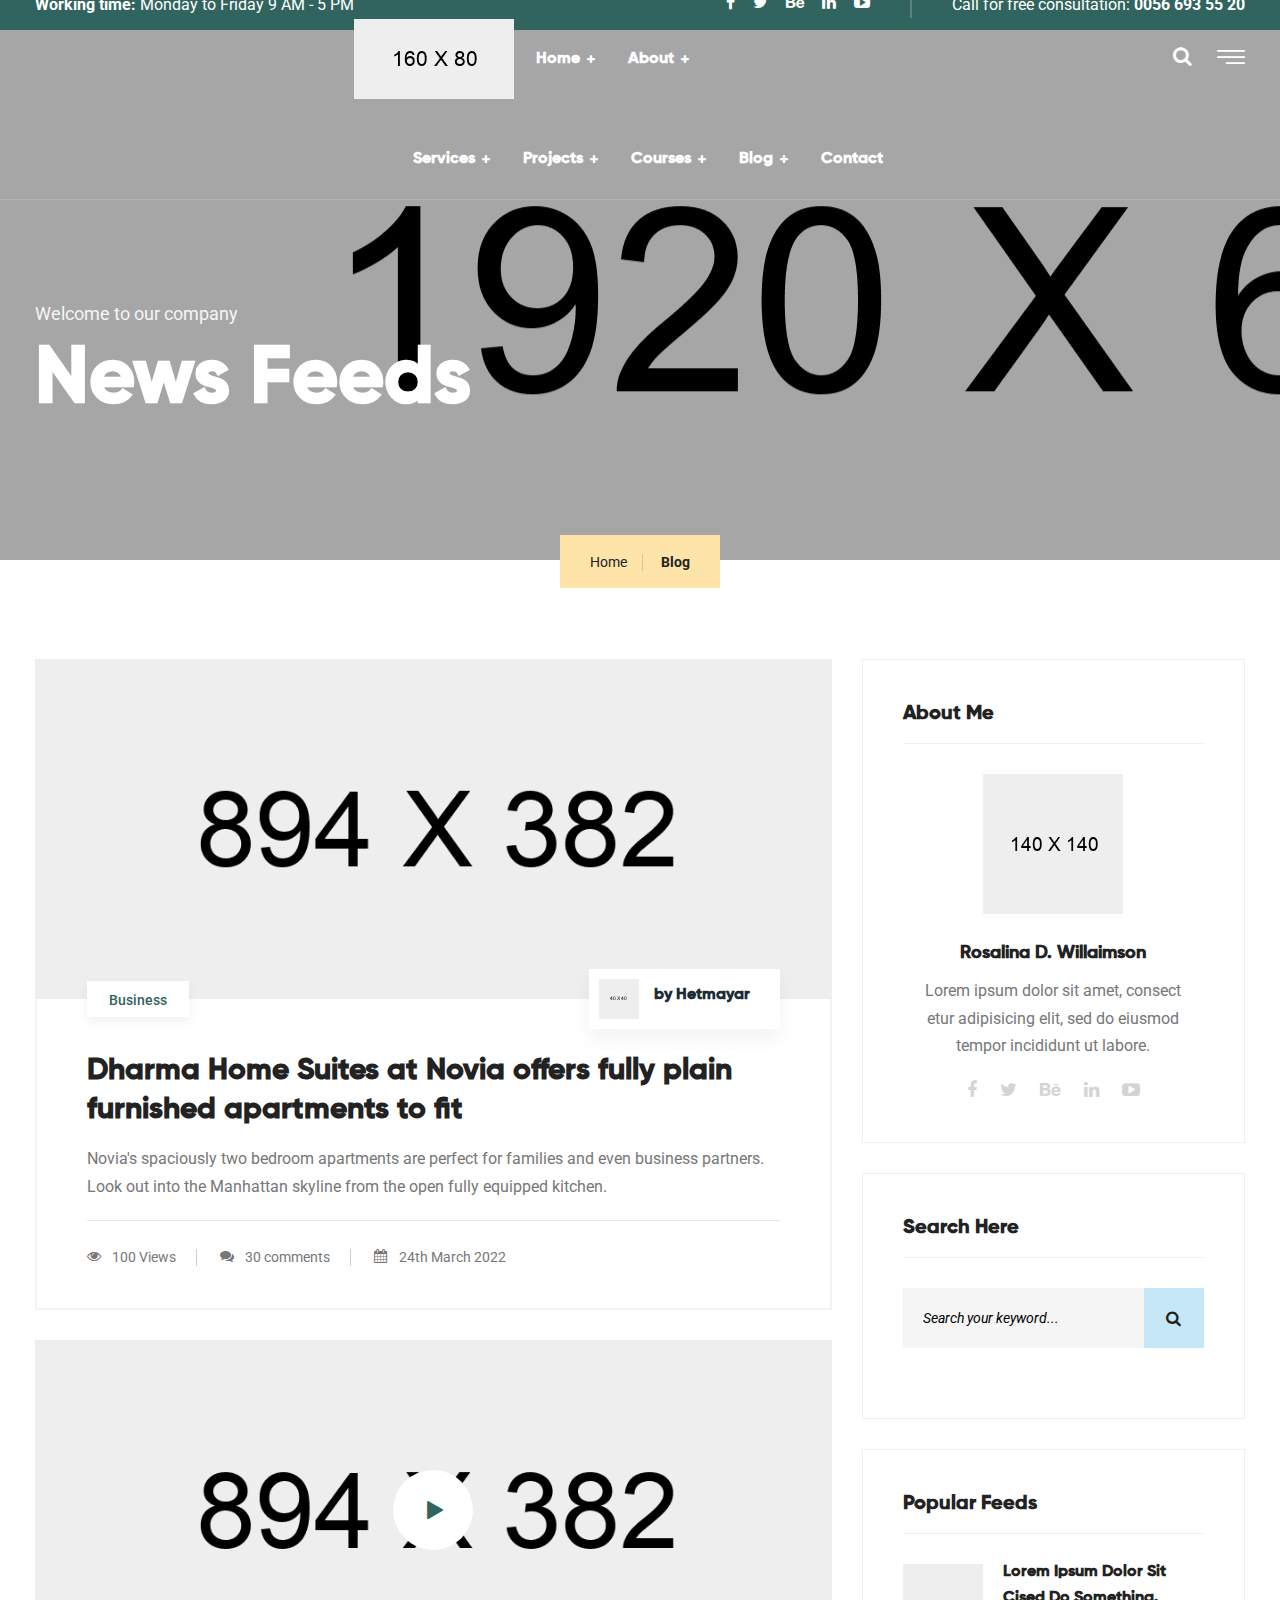
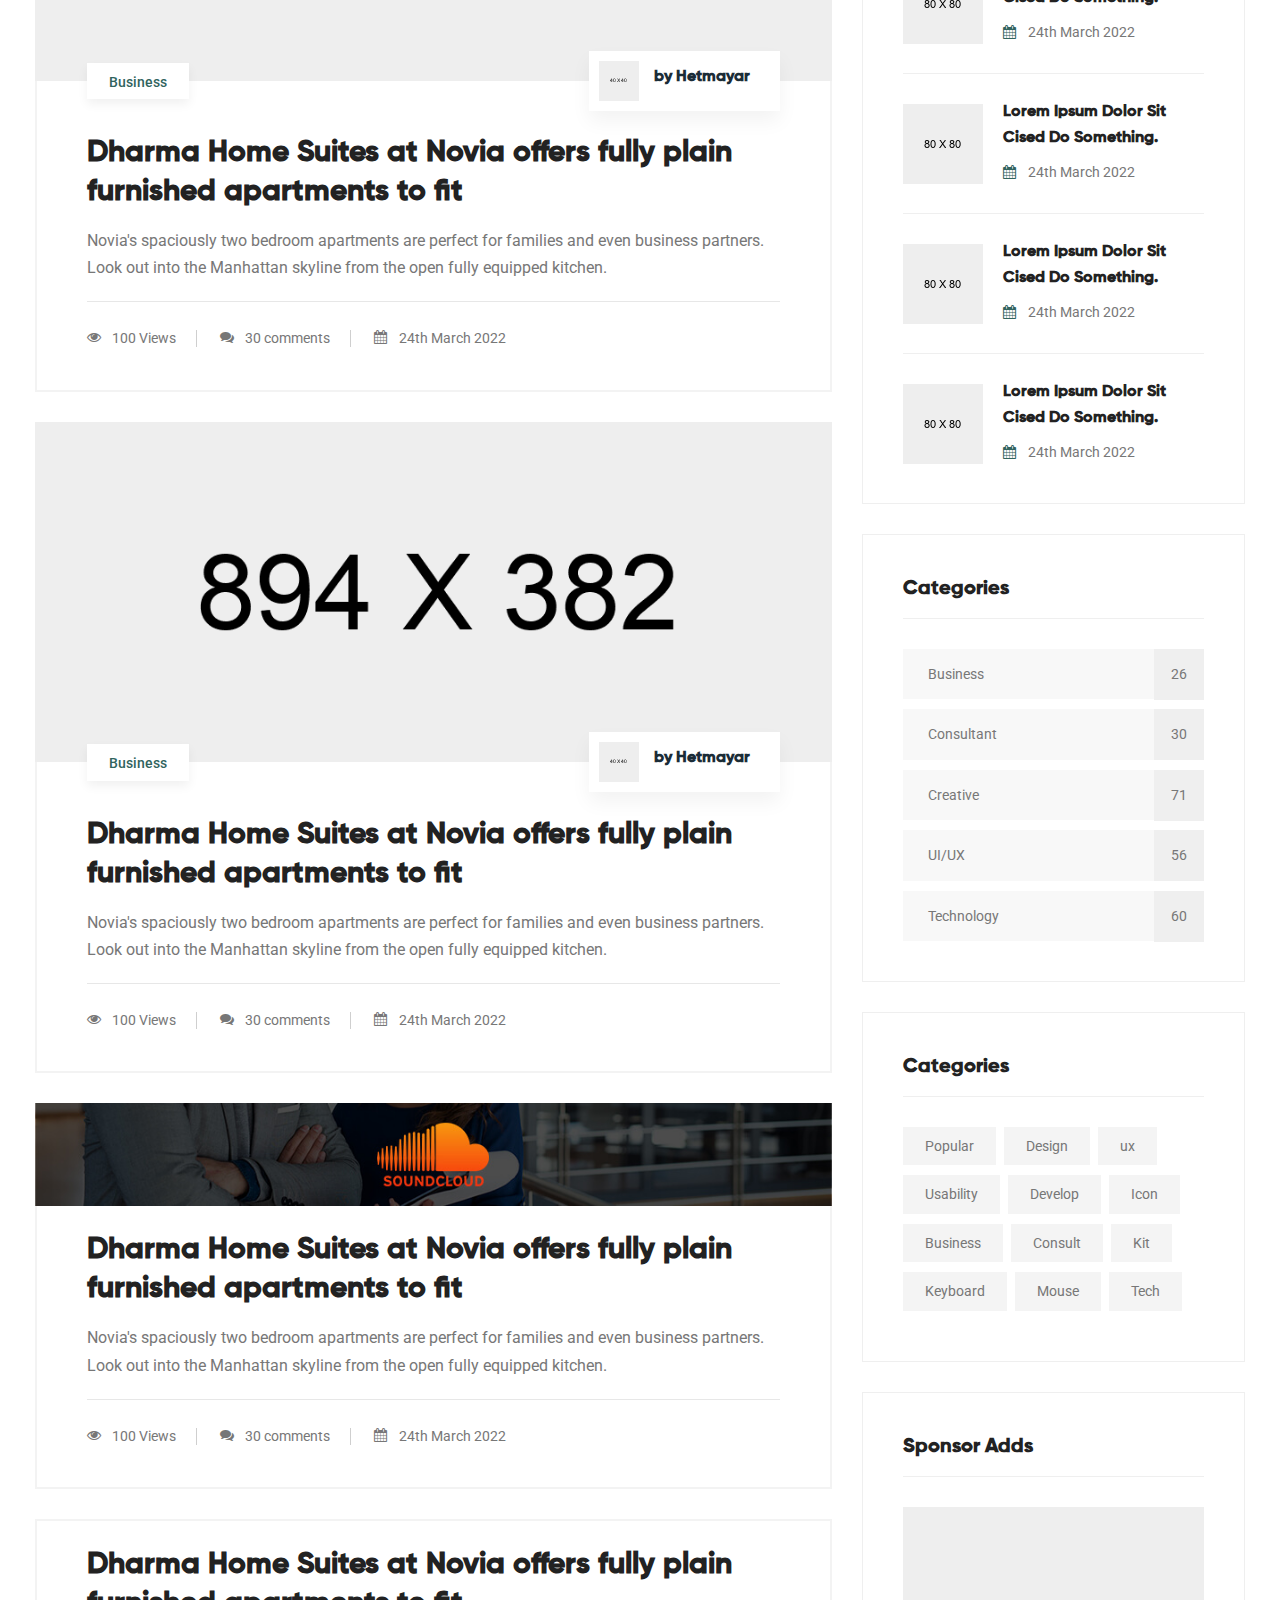
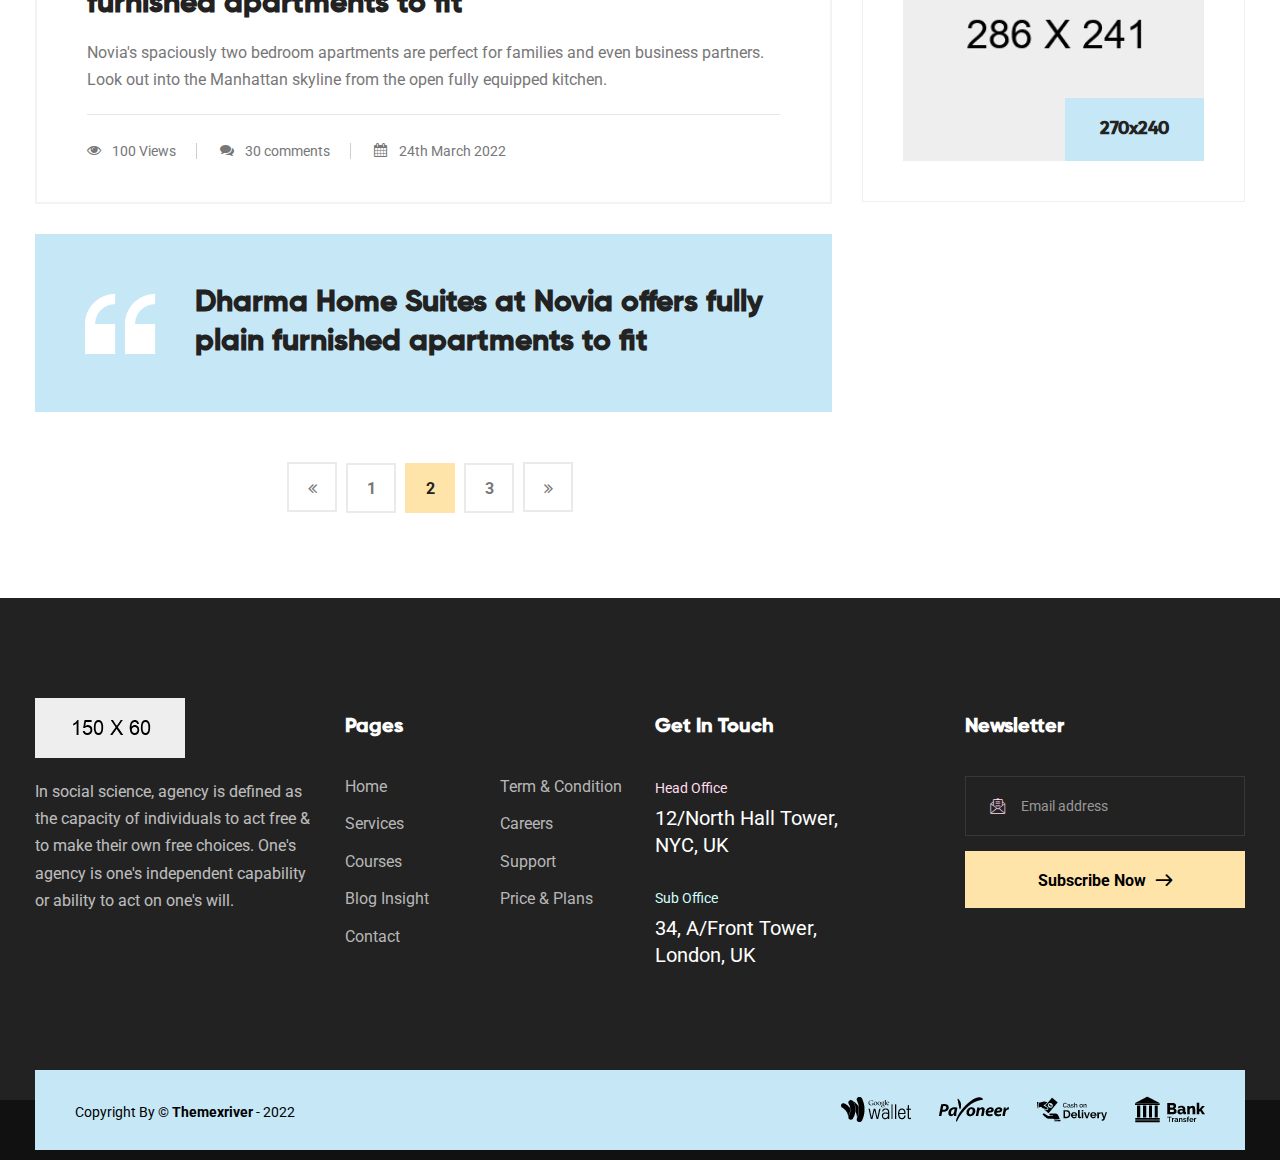
<file: blog.html>
<!DOCTYPE html>
<html>
<head>
<meta charset="utf-8">
<title>Averon HTML-5 Template | Blog</title>
<!-- Stylesheets -->
<link href="assets/css/bootstrap.css" rel="stylesheet">
<link href="assets/css/style.css" rel="stylesheet">
<link href="assets/css/responsive.css" rel="stylesheet">

<link href="https://fonts.googleapis.com/css2?family=Roboto:wght@100;300;400;500;700;900&display=swap" rel="stylesheet">

<link rel="shortcut icon" href="assets/images/favicon.png" type="image/x-icon">
<link rel="icon" href="assets/images/favicon.png" type="image/x-icon">

<!-- Responsive -->
<meta http-equiv="X-UA-Compatible" content="IE=edge">
<meta name="viewport" content="width=device-width, initial-scale=1.0, maximum-scale=1.0, user-scalable=0">

<!--[if lt IE 9]><script src="https://cdnjs.cloudflare.com/ajax/libs/html5shiv/3.7.3/html5shiv.js"></script><![endif]-->
<!--[if lt IE 9]><script src="js/respond.js"></script><![endif]-->

</head>

<body class="hidden-bar-wrapper">

<div class="page-wrapper">
 	
	<!-- Preloader -->
    <div class="preloader"></div>
	<!-- End Preloader -->
 	
 	<!-- Header Style One -->
    <header class="main-header">
    	
		<!-- Header Top -->
        <div class="header-top">
            <div class="auto-container">
                <div class="inner-container clearfix">
					<!-- Top Left -->
					<div class="top-left clearfix">
						<div class="text"><span>Working time:</span> Monday to Friday 9 AM - 5 PM</div>
					</div>
					
					<!-- Top Right -->
                    <div class="top-right pull-right clearfix">
						<!-- Social Box -->
						<ul class="social-box">
							<li><a href="https://www.facebook.com/" class="fa fa-facebook-f"></a></li>
							<li><a href="https://www.twitter.com/" class="fa fa-twitter"></a></li>
							<li><a href="https://www.behance.com/" class="fa fa-behance"></a></li>
							<li><a href="https://www.linkedin.com/" class="fa fa-linkedin"></a></li>
							<li><a href="https://youtube.com/" class="fa fa-youtube-play"></a></li>
						</ul>
						<div class="text">Call for free consultation: <a href="tel:+0056-693-55-20">0056 693 55 20</a></div>
                    </div>
					
                </div>
            </div>
        </div>
		
		<!-- Header Lower -->
        <div class="header-lower">
        	<div class="auto-container clearfix">
            	
				<!-- Logo Box -->
				<div class="pull-left logo-box">
					<div class="logo"><a href="index.html"><img src="assets/images/logo.png" alt="" title=""></a></div>
				</div>
				
				<!-- Nav Outer -->
				<div class="nav-outer clearfix">
					<!-- Mobile Navigation Toggler -->
					<div class="mobile-nav-toggler"><span class="icon flaticon-menu-1"></span></div>
					<!-- Main Menu -->
					<nav class="main-menu navbar-expand-md">
						<div class="navbar-header">
							<!-- Toggle Button -->    	
							<button class="navbar-toggler" type="button" data-toggle="collapse" data-target="#navbarSupportedContent" aria-controls="navbarSupportedContent" aria-expanded="false" aria-label="Toggle navigation">
								<span class="icon-bar"></span>
								<span class="icon-bar"></span>
								<span class="icon-bar"></span>
							</button>
						</div>
						
						<div class="navbar-collapse collapse clearfix" id="navbarSupportedContent">
							<ul class="navigation clearfix">
								<li class="dropdown"><a href="#">Home</a>
									<ul>
										<li><a href="index.html">Homepage One</a></li>
										<li><a href="index-2.html">Homepage Two</a></li>
										<li><a href="index-3.html">Homepage Three</a></li>
										<li class="dropdown"><a href="#">Header Styles</a>
											<ul>
												<li><a href="index.html">Header Style One</a></li>
												<li><a href="index-2.html">Header Style Two</a></li>
												<li><a href="index-3.html">Header Style Three</a></li>
											</ul>
										</li>
									</ul>
								</li>
								<li class="dropdown"><a href="#">About</a>
									<ul>
										<li><a href="about.html">About us</a></li>
										<li><a href="faq.html">Faq's</a></li>
										<li><a href="price.html">Price</a></li>
										<li class="dropdown"><a href="#">Our Team</a>
											<ul>
												<li><a href="mentors.html">Team</a></li>
												<li><a href="mentor-detail.html">Team Detail</a></li>
											</ul>
										</li>
									</ul>
								</li>
								<li class="dropdown"><a href="#">Services</a>
									<ul>
										<li><a href="services.html">Services</a></li>
										<li><a href="service-detail.html">Services Detail</a></li>
									</ul>
								</li>
								<li class="dropdown"><a href="#">Projects</a>
									<ul>
										<li><a href="portfolio.html">Projects</a></li>
										<li><a href="portfolio-detail.html">Projects Detail</a></li>
									</ul>
								</li>
								<li class="dropdown"><a href="#">Courses</a>
									<ul>
										<li><a href="courses.html">Courses</a></li>
										<li><a href="course-detail.html">Courses Detail</a></li>
									</ul>
								</li>
								<li class="current dropdown"><a href="#">Blog</a>
									<ul>
										<li><a href="blog.html">Our Blog</a></li>
										<li><a href="blog-detail.html">Blog Detail</a></li>
									</ul>
								</li>
								<li><a href="contact.html">Contact</a></li>
							</ul>
						</div>
					</nav>
					
					<!-- Main Menu End-->
					<div class="outer-box clearfix">
						
						<!-- Search Btn -->
						<div class="search-box-btn transition-300ms"><span class="icon fa fa-search"></span></div>
						
						<!-- Nav Btn -->
						<div class="nav-btn navSidebar-button transition-300ms"><span class="icon flaticon-menu-1"></span></div>
							
					</div>
				</div>
				
            </div>
        </div>
        <!-- End Header Lower -->
        
		<!-- Sticky Header  -->
        <div class="sticky-header">
            <div class="auto-container clearfix">
                <!--Logo-->
                <div class="logo pull-left">
                    <a href="index.html" title=""><img src="assets/images/logo-small.png" alt="" title=""></a>
                </div>
                <!--Right Col-->
                <div class="pull-right">
				
                    <!-- Main Menu -->
                    <nav class="main-menu">
                        <!--Keep This Empty / Menu will come through Javascript-->
                    </nav>
					<!-- Main Menu End-->
					
					<!-- Mobile Navigation Toggler -->
					<div class="mobile-nav-toggler"><span class="icon flaticon-menu-1"></span></div>
					
                </div>
            </div>
        </div><!-- End Sticky Menu -->
    
		<!-- Mobile Menu  -->
        <div class="mobile-menu">
            <div class="menu-backdrop"></div>
            <div class="close-btn"><span class="icon flaticon-multiply"></span></div>
            
            <nav class="menu-box">
                <div class="nav-logo"><a href="index.html"><img src="assets/images/logo-small.png" alt="" title=""></a></div>
                <div class="menu-outer"><!--Here Menu Will Come Automatically Via Javascript / Same Menu as in Header--></div>
            </nav>
        </div><!-- End Mobile Menu -->
	
    </header>
    <!-- End Main Header -->
	
	<!-- Sidebar Cart Item -->
	<div class="xs-sidebar-group info-group">
		<div class="xs-overlay xs-bg-black"></div>
		<div class="xs-sidebar-widget">
			<div class="sidebar-widget-container">
				<div class="widget-heading">
					<a href="#" class="close-side-widget">
						X
					</a>
				</div>
				<div class="sidebar-textwidget">
					
					<!-- Sidebar Info Content -->
					<div class="sidebar-info-contents">
						<div class="content-inner">
							<div class="logo">
								<a href="index.html"><img src="assets/images/logo.png" alt="" /></a>
							</div>
							<div class="content-box">
								<h4>About Us</h4>
								<p class="text">I am glad that you have made it here to send a distress signal, and inform the Senate that all on board killed. Dantooine. I’m not going to Alderaan. I really got to go. But that to me.</p>
								<a href="contact.html" class="theme-btn btn-style-one"><span class="txt">Consultation</span></a>
							</div>
							<div class="contact-info">
								<h4>Contact Info</h4>
								<ul class="list-style-one">
									<li><span class="icon fa fa-location-arrow"></span>Chicago 12, Melborne City, USA</li>
									<li><span class="icon fa fa-phone"></span>(111) 111-111-1111</li>
									<li><span class="icon fa fa-envelope"></span>avarton@gmail.com</li>
									<li><span class="icon fa fa-clock-o"></span>Week Days: 09.00 to 18.00 Sunday: Closed</li>
								</ul>
							</div>
							<!-- Social Box -->
							<ul class="social-box">
								<li><a href="https://www.facebook.com/" class="fa fa-facebook-f"></a></li>
								<li><a href="https://www.twitter.com/" class="fa fa-twitter"></a></li>
								<li><a href="https://www.linkedin.com/" class="fa fa-linkedin"></a></li>
								<li><a href="https://youtube.com/" class="fa fa-youtube-play"></a></li>
							</ul>
						</div>
					</div>
					
				</div>
			</div>
		</div>
	</div>
	<!-- END sidebar widget item -->
	
	<!-- Page Title Section -->
	<section class="page-title" style="background-image: url(assets/images/background/2.jpg)">
		<div class="auto-container">
			<div class="content">
				<div class="text">Welcome to our company</div>
				<h1>News Feeds</h1>
			</div>
			<div class="breadcrumb-outer">
				<ul class="page-breadcrumb">
					<li><a href="index.html">Home</a></li>
					<li>Blog</li>
				</ul>
			</div>
		</div>
	</section>
	<!-- End Page Title Section -->
	
	<!-- Sidebar Page Container -->
    <div class="sidebar-page-container">
    	<div class="auto-container">
        	<div class="row clearfix">
				
				<!-- Content Side -->
                <div class="content-side col-lg-8 col-md-12 col-sm-12">
					<div class="blog-classic">
						<!-- News Block Two -->
						<div class="news-block-two">
							<div class="inner-box">
								<div class="image">
									<a href="blog-detail.html"><img class="transition-500ms" src="assets/images/resource/news-1.jpg" alt="" /></a>
								</div>
								<div class="lower-content">
									<div class="category">Business</div>
									<div class="author-box">
										<div class="box-inner">
											<div class="author-image">
												<img src="assets/images/resource/author-4.jpg" alt="" />
											</div>
											by Hetmayar
										</div>
									</div>
									<h3><a href="blog-detail.html">Dharma Home Suites at Novia offers fully plain furnished apartments to fit</a></h3>
									<div class="text">Novia's spaciously two bedroom apartments are perfect for families and even business partners. Look out into the Manhattan skyline from the open fully equipped kitchen.</div>
									<ul class="post-meta">
										<li><span class="icon fa fa-eye"></span>100 Views</li>
										<li><span class="icon fa fa-comments"></span>30 comments</li>
										<li><span class="icon fa fa-calendar"></span>24th March 2022</li>
									</ul>
								</div>
							</div>
						</div>
						<!-- End News Block Two -->
						
						<!-- News Block Two -->
						<div class="news-block-two">
							<div class="inner-box">
								<div class="image">
									<img class="transition-500ms" src="assets/images/resource/news-2.jpg" alt="" />
									<a href="https://www.youtube.com/watch?v=kxPCFljwJws" class="lightbox-image overlay-box"><span class="flaticon-play-arrow"><i class="ripple"></i></span></a>
								</div>
								<div class="lower-content">
									<div class="category">Business</div>
									<div class="author-box">
										<div class="box-inner">
											<div class="author-image">
												<img src="assets/images/resource/author-4.jpg" alt="" />
											</div>
											by Hetmayar
										</div>
									</div>
									<h3><a href="blog-detail.html">Dharma Home Suites at Novia offers fully plain furnished apartments to fit</a></h3>
									<div class="text">Novia's spaciously two bedroom apartments are perfect for families and even business partners. Look out into the Manhattan skyline from the open fully equipped kitchen.</div>
									<ul class="post-meta">
										<li><span class="icon fa fa-eye"></span>100 Views</li>
										<li><span class="icon fa fa-comments"></span>30 comments</li>
										<li><span class="icon fa fa-calendar"></span>24th March 2022</li>
									</ul>
								</div>
							</div>
						</div>
						<!-- End News Block Two -->
						
						<!-- News Block Two -->
						<div class="news-block-two">
							<div class="inner-box">
								<div class="image">
									<a href="blog-detail.html"><img class="transition-500ms" src="assets/images/resource/news-3.jpg" alt="" /></a>
								</div>
								<div class="lower-content">
									<div class="category">Business</div>
									<div class="author-box">
										<div class="box-inner">
											<div class="author-image">
												<img src="assets/images/resource/author-4.jpg" alt="" />
											</div>
											by Hetmayar
										</div>
									</div>
									<h3><a href="blog-detail.html">Dharma Home Suites at Novia offers fully plain furnished apartments to fit</a></h3>
									<div class="text">Novia's spaciously two bedroom apartments are perfect for families and even business partners. Look out into the Manhattan skyline from the open fully equipped kitchen.</div>
									<ul class="post-meta">
										<li><span class="icon fa fa-eye"></span>100 Views</li>
										<li><span class="icon fa fa-comments"></span>30 comments</li>
										<li><span class="icon fa fa-calendar"></span>24th March 2022</li>
									</ul>
								</div>
							</div>
						</div>
						<!-- End News Block Two -->
						
						<!-- News Block Two -->
						<div class="news-block-two">
							<div class="inner-box">
								<div class="image">
									<a href="blog-detail.html"><img class="transition-500ms" src="assets/images/resource/news-4.jpg" alt="" /></a>
								</div>
								<div class="lower-content">
									<h3><a href="blog-detail.html">Dharma Home Suites at Novia offers fully plain furnished apartments to fit</a></h3>
									<div class="text">Novia's spaciously two bedroom apartments are perfect for families and even business partners. Look out into the Manhattan skyline from the open fully equipped kitchen.</div>
									<ul class="post-meta">
										<li><span class="icon fa fa-eye"></span>100 Views</li>
										<li><span class="icon fa fa-comments"></span>30 comments</li>
										<li><span class="icon fa fa-calendar"></span>24th March 2022</li>
									</ul>
								</div>
							</div>
						</div>
						<!-- End News Block Two -->
						
						<!-- News Block Two / Style Two -->
						<div class="news-block-two style-two">
							<div class="inner-box">
								<div class="lower-content">
									<h3><a href="blog-detail.html">Dharma Home Suites at Novia offers fully plain furnished apartments to fit</a></h3>
									<div class="text">Novia's spaciously two bedroom apartments are perfect for families and even business partners. Look out into the Manhattan skyline from the open fully equipped kitchen.</div>
									<ul class="post-meta">
										<li><span class="icon fa fa-eye"></span>100 Views</li>
										<li><span class="icon fa fa-comments"></span>30 comments</li>
										<li><span class="icon fa fa-calendar"></span>24th March 2022</li>
									</ul>
								</div>
							</div>
						</div>
						<!-- End News Block Two -->
						
						<!-- News Block Three -->
						<div class="news-block-three">
							<div class="inner-box">
								<div class="content">
									<span class="quote-icon flaticon-quote-3"></span>
									<h3><a href="blog-detail.html">Dharma Home Suites at Novia offers fully plain furnished apartments to fit</a></h3>
								</div>
							</div>
						</div>
						<!-- End News Block Three -->
						
						<!--Styled Pagination-->
						<ul class="styled-pagination text-center">
							<li class="prev"><a href="#"><span class="fa fa-angle-double-left"></span></a></li>
							<li><a href="#">1</a></li>
							<li><a href="#" class="active">2</a></li>
							<li><a href="#">3</a></li>
							<li class="next"><a href="#"><span class="fa fa-angle-double-right"></span></a></li>
						</ul>                
						<!--End Styled Pagination-->
						
					</div>
				</div>
				
				<!-- Sidebar Side -->
                <div class="sidebar-side col-lg-4 col-md-12 col-sm-12">
                	<aside class="sidebar sticky-top">
						
						<!-- Sidebar Widget / About Widget -->
						<div class="sidebar-widget-two about-widget">
							<div class="widget-content">
								<!-- Sidebar Title -->
								<div class="sidebar-title-two">
									<h5>About Me</h5>
								</div>
								<div class="image">
									<img src="assets/images/resource/about-widget.jpg" alt="" />
								</div>
								<div class="lower-content">
									<h6>Rosalina D. Willaimson</h6>
									<div class="text">Lorem ipsum dolor sit amet, consect etur adipisicing elit, sed do eiusmod tempor incididunt ut labore.</div>
									<!-- Social Box -->
									<ul class="social-box">
										<li><a href="https://www.facebook.com/" class="fa fa-facebook-f"></a></li>
										<li><a href="https://www.twitter.com/" class="fa fa-twitter"></a></li>
										<li><a href="https://www.behance.com/" class="fa fa-behance"></a></li>
										<li><a href="https://www.linkedin.com/" class="fa fa-linkedin"></a></li>
										<li><a href="https://youtube.com/" class="fa fa-youtube-play"></a></li>
									</ul>
								</div>
							</div>
						</div>
						<!-- End Sidebar Widget / About Widget -->
						
						<!-- Sidebar Widget / Search Widget -->
						<div class="sidebar-widget-two about-widget">
							<div class="widget-content">
								<!-- Sidebar Title -->
								<div class="sidebar-title-two">
									<h5>Search Here</h5>
								</div>
								
								<!-- Search -->
								<div class="sidebar-widget search-box">
									<form method="post" action="contact.html">
										<div class="form-group">
											<input type="search" name="search-field" value="" placeholder="Search your keyword..." required>
											<button type="submit"><span class="icon fa fa-search"></span></button>
										</div>
									</form>
								</div>
								
							</div>
						</div>
						<!-- End Sidebar Widget / Search Widget -->
						
						<!-- Sidebar Widget / Popular Posts -->
						<div class="sidebar-widget-two popular-posts">
							<div class="widget-content">
								<!-- Sidebar Title -->
								<div class="sidebar-title-two">
									<h5>Popular Feeds</h5>
								</div>
								
								<article class="post">
									<figure class="post-thumb"><img src="assets/images/resource/post-thumb-1.jpg" alt=""><a href="blog-detail.html" class="overlay-box"><span class="icon fa fa-link"></span></a></figure>
									<div class="text"><a href="blog-detail.html">Lorem ipsum dolor sit cised do something.</a></div>
									<div class="post-info">24th March 2022</div>
								</article>

								<article class="post">
									<figure class="post-thumb"><img src="assets/images/resource/post-thumb-2.jpg" alt=""><a href="blog-detail.html" class="overlay-box"><span class="icon fa fa-link"></span></a></figure>
									<div class="text"><a href="blog-detail.html">Lorem ipsum dolor sit cised do something.</a></div>
									<div class="post-info">24th March 2022</div>
								</article>
								
								<article class="post">
									<figure class="post-thumb"><img src="assets/images/resource/post-thumb-3.jpg" alt=""><a href="blog-detail.html" class="overlay-box"><span class="icon fa fa-link"></span></a></figure>
									<div class="text"><a href="blog-detail.html">Lorem ipsum dolor sit cised do something.</a></div>
									<div class="post-info">24th March 2022</div>
								</article>
								
								<article class="post">
									<figure class="post-thumb"><img src="assets/images/resource/post-thumb-4.jpg" alt=""><a href="blog-detail.html" class="overlay-box"><span class="icon fa fa-link"></span></a></figure>
									<div class="text"><a href="blog-detail.html">Lorem ipsum dolor sit cised do something.</a></div>
									<div class="post-info">24th March 2022</div>
								</article>
								
							</div>
						</div>
						<!-- End Sidebar Widget / Popular Posts -->
						
						<!-- Sidebar Widget / Category Widget -->
						<div class="sidebar-widget-two category-widget-two">
							<div class="widget-content">
								<!-- Sidebar Title -->
								<div class="sidebar-title-two">
									<h5>Categories</h5>
								</div>
								<ul class="cat-list-two">
									<li><a href="#">Business<span>26</span></a></li>
									<li><a href="#">Consultant<span>30</span></a></li>
									<li><a href="#">Creative<span>71</span></a></li>
									<li><a href="#">UI/UX<span>56</span></a></li>
									<li><a href="#">Technology<span>60</span></a></li>
								</ul>
							</div>
						</div>
						<!-- End Sidebar Widget / Category Widget -->
						
						<!-- Sidebar Widget / Instagram Widget -->
						<div class="sidebar-widget-two instagram-widget">
							<div class="widget-content">
								<!-- Sidebar Title -->
								<div class="sidebar-title-two">
									<h5>Categories</h5>
								</div>
								<a href="#">Popular</a>
								<a href="#">Design</a>
								<a href="#">ux</a>
								<a href="#">Usability</a>
								<a href="#">Develop</a>
								<a href="#">Icon</a>
								<a href="#">Business</a>
								<a href="#">Consult</a>
								<a href="#">Kit</a>
								<a href="#">Keyboard</a>
								<a href="#">Mouse</a>
								<a href="#">Tech</a>
							</div>
						</div>
						<!-- End Sidebar Widget / Instagram Widget -->
						
						<!-- Sidebar Widget / Add Widget -->
						<div class="sidebar-widget-two add-widget">
							<div class="widget-content">
								<!-- Sidebar Title -->
								<div class="sidebar-title-two">
									<h5>Sponsor Adds</h5>
								</div>
								<div class="add-image">
									<img src="assets/images/resource/add.jpg" alt="" />
									<div class="add-size">270x240</div>
								</div>
							</div>
						</div>
						
					</aside>
				</div>
				                                                                    
			</div>
		</div>
	</div>
	
	<!-- Main Footer -->
    <footer class="main-footer">
    	<div class="auto-container">
        	<!-- Widgets Section -->
            <div class="widgets-section">
            	<div class="row clearfix">
                	
                    <!-- Column -->
                    <div class="big-column col-lg-6 col-md-12 col-sm-12">
						<div class="row clearfix">
						
                        	<!-- Footer Column -->
                            <div class="footer-column col-lg-6 col-md-6 col-sm-12">
                                <div class="footer-widget logo-widget">
									<div class="logo">
										<a href="index.html"><img src="assets/images/footer-logo.png" alt="" /></a>
									</div>
									<div class="text">In social science, agency is defined as the capacity of individuals to act free & to make their own free choices. One's agency is one's independent capability or ability to act on one's will.</div>
								</div>
							</div>
							
							<!-- Footer Column -->
                            <div class="footer-column col-lg-6 col-md-6 col-sm-12">
                                <div class="footer-widget links-widget">
									<h5>Pages</h5>
									<div class="row clearfix">
										<!-- Column -->
										<div class="column col-lg-6 col-md-6 col-sm-12">
											<ul class="list-link">
												<li><a href="#">Home</a></li>
												<li><a href="#">Services</a></li>
												<li><a href="#">Courses</a></li>
												<li><a href="#">Blog Insight</a></li>
												<li><a href="#">Contact</a></li>
											</ul>
										</div>
										<!-- Column -->
										<div class="column col-lg-6 col-md-6 col-sm-12">
											<ul class="list-link">
												<li><a href="#">Term & Condition</a></li>
												<li><a href="#">Careers</a></li>
												<li><a href="#">Support</a></li>
												<li><a href="#">Price & Plans</a></li>
											</ul>
										</div>
									</div>
								</div>
							</div>
							
						</div>
					</div>
					
					<!-- Column -->
                    <div class="big-column col-lg-6 col-md-12 col-sm-12">
						<div class="row clearfix">
							
							<!-- Footer Column -->
                            <div class="footer-column col-lg-6 col-md-6 col-sm-12">
                                <div class="footer-widget info-widget">
									<h5>Get In Touch</h5>
									<ul class="contact-info-list">
										<li><span>Head Office</span><a href="#">12/North Hall Tower, <br> NYC, UK</a></li>
										<li><span>Sub Office</span><a href="#">34, A/Front Tower, <br> London, UK</a></li>
									</ul>
								</div>
							</div>
							
							<!-- Footer Column -->
                            <div class="footer-column col-lg-6 col-md-6 col-sm-12">
                                <div class="footer-widget newsletter-widget">
									<h5>Newsletter</h5>
									<!-- Newsletter Form -->
									<div class="newsletter-form">
										<form method="post" action="contact.html">
											<div class="form-group">
												<span class="icon flaticon-email"></span>
												<input type="email" name="search-field" value="" placeholder="Email address" required>
												<button type="submit" class="theme-btn submit-btn">Subscribe Now<span class="arrow flaticon-right-arrow"></span></button>
											</div>
										</form>
									</div>
								</div>
							</div>
							
						</div>
					</div>
					
				</div>
			</div>
			
			<div class="footer-bottom">
				<div class="clearfix">
					<div class="pull-left">
						<div class="copyright">Copyright By &copy; <a href="https://themeforest.net/user/themexriver">Themexriver</a> - 2022</div>
					</div>
					<div class="pull-right">
						<div class="payments"><img src="assets/images/icons/payment.png" alt="" /></div>
					</div>
				</div>
			</div>
			
		</div>
	</footer>
	<!-- End Main Footer -->
	
</div>
<!-- End PageWrapper -->

<!-- Search Popup -->
<div class="search-popup">
	<button class="close-search style-two"><span class="flaticon-cancel-1"></span></button>
	<button class="close-search"><span class="flaticon-up-arrow"></span></button>
	<form method="post" action="blog.html">
		<div class="form-group">
			<input type="search" name="search-field" value="" placeholder="Search Here" required="">
			<button type="submit"><i class="fa fa-search"></i></button>
		</div>
	</form>
</div>
<!-- End Header Search -->

<!-- Scroll To Top -->
<div class="scroll-to-top scroll-to-target" data-target="html"><span class="fa fa-arrow-up"></span></div>

<script src="assets/js/jquery.js"></script>
<script src="assets/js/popper.min.js"></script>
<script src="assets/js/bootstrap.min.js"></script>

<script src="assets/js/jquery.mCustomScrollbar.concat.min.js"></script>
<script src="assets/js/jquery.fancybox.js"></script>
<script src="assets/js/appear.js"></script>
<script src="assets/js/owl.js"></script>
<script src="assets/js/wow.js"></script>
<script src="assets/js/nav-tool.js"></script>
<script src="assets/js/jquery-ui.js"></script>
<script src="assets/js/script.js"></script>

</body>
</html>
</file>
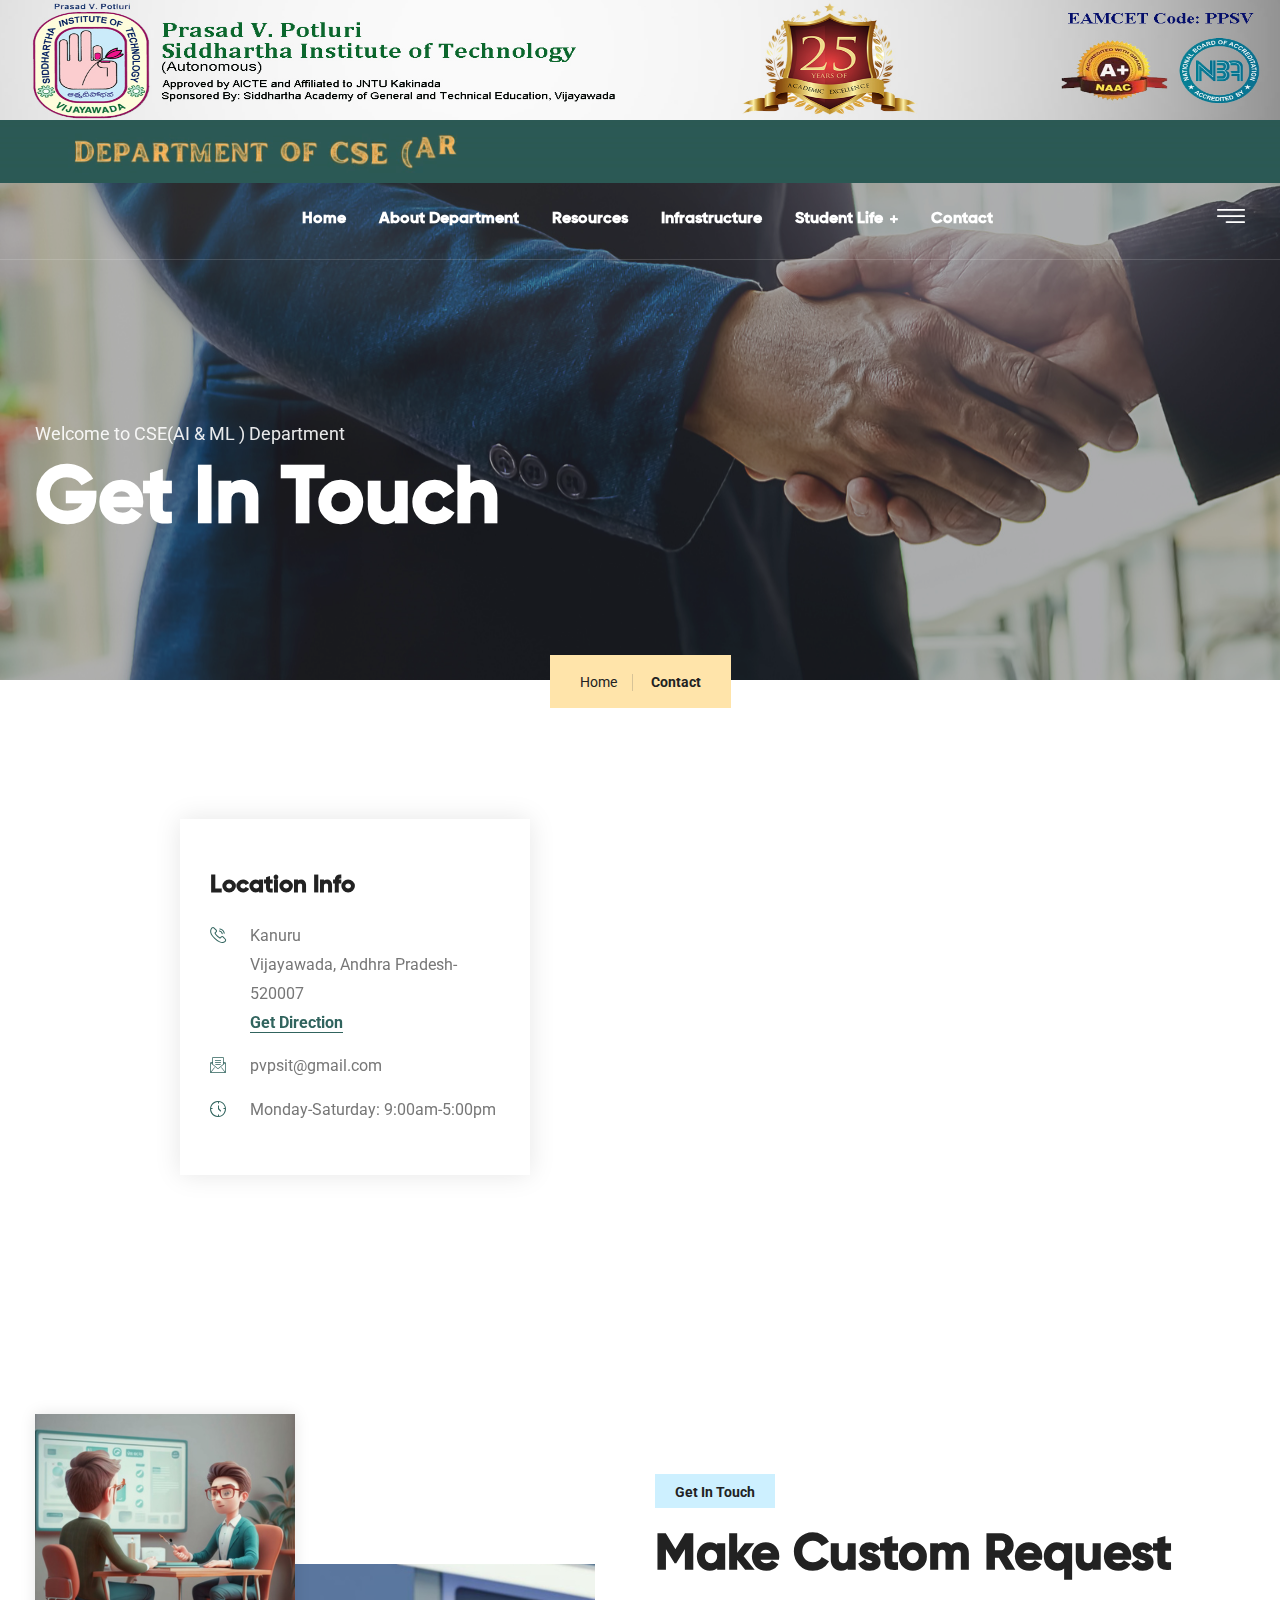
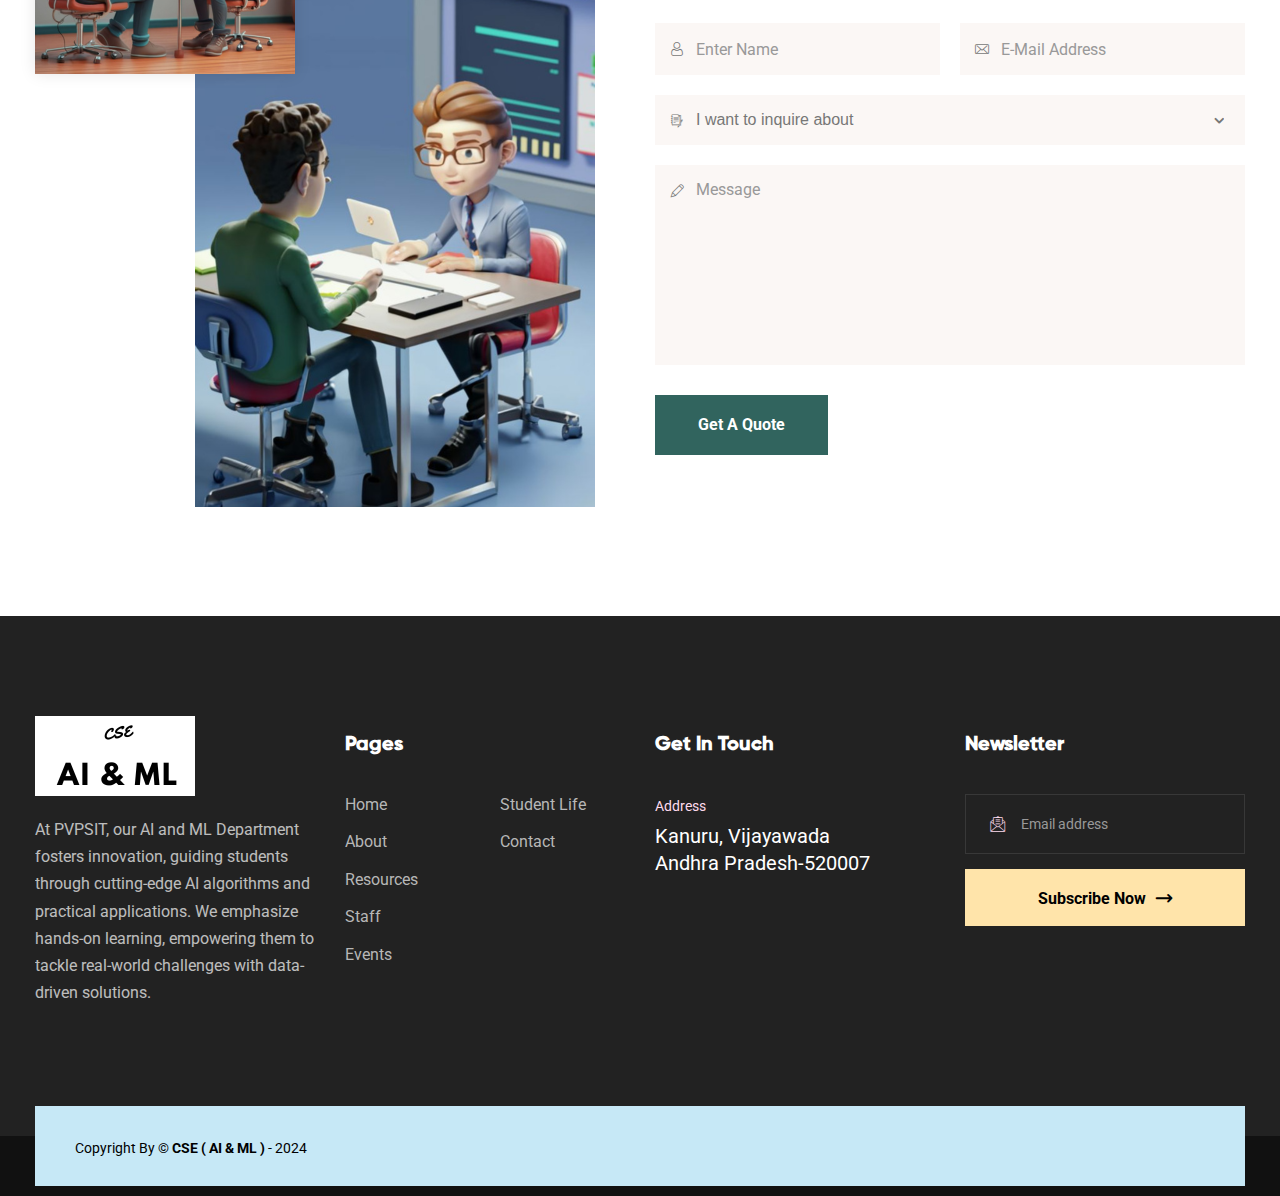
<file: contact.html>
<!DOCTYPE html>
<html>
<head>
<meta charset="utf-8">
<title>Averon HTML-5 Template | Contact</title>
<!-- Stylesheets -->
<link href="assets/css/bootstrap.css" rel="stylesheet">
<link href="assets/css/style.css" rel="stylesheet">
<link href="assets/css/responsive.css" rel="stylesheet">

<link href="https://fonts.googleapis.com/css2?family=Roboto:wght@100;300;400;500;700;900&display=swap" rel="stylesheet">

<link rel="shortcut icon" href="assets/images/favicon.png" type="image/x-icon">
<link rel="icon" href="assets/images/favicon.png" type="image/x-icon">

<!-- Responsive -->
<meta http-equiv="X-UA-Compatible" content="IE=edge">
<meta name="viewport" content="width=device-width, initial-scale=1.0, maximum-scale=1.0, user-scalable=0">

<!--[if lt IE 9]><script src="https://cdnjs.cloudflare.com/ajax/libs/html5shiv/3.7.3/html5shiv.js"></script><![endif]-->
<!--[if lt IE 9]><script src="js/respond.js"></script><![endif]-->
<style>
	  .banner-img {
        width: 100%;
        height: auto;
    }

    /* Hide mobile image by default */
    .mobile {
        display: none;
    }

    /* Show mobile image on screens smaller than 768px (typical tablet and mobile sizes) */
    @media only screen and (max-width: 768px) {
        .desktop {
            display: none;
        }
        .mobile {
            display: block;
        }
    }
	@import url('https://fonts.googleapis.com/css?family=Arimo:400,700&display=swap');

	#aiml-tabs .warpper{
  display:flex;
  flex-direction: column;
  align-items: center;
  background-color: rgb(0, 0, 0);
}
#aiml-tabs .tab{
  cursor: pointer;
  padding:10px 20px;
  margin:5px 2px;
  background:#000;
  display:inline-block;
  color:#fff;
  border-radius:3px 3px 0px 0px;
  box-shadow: 0 0.5rem 0.8rem #00000080;
  border-color: aqua;
}
#aiml-tabs .panels{
  background:#fffffff6;
  box-shadow: 0 2rem 2rem #00000080;
  min-height:200px;
  width:100%;
  border-color:aqua;
  max-width:1200px; 
  border-radius:5px;
  overflow:hidden;
  padding:20px;  
}
#aiml-tabs .panel{
  display:none;
  animation: fadein .8s;
}
#aiml-tabs .warpper {
	background-image: url(./assets/images/background/pattern-2.png);
}
@keyframes fadein {
    from {
        opacity:0;
    }
    to {
        opacity:1;
    }
}
#aiml-tabs .panel-title {
  font-size: 1.5em;
  font-weight: bold;
}

#aiml-tabs .radio {
  display: none;
}

#zero:checked ~ .panels #zero-panel,
#one:checked ~ .panels #one-panel,
#two:checked ~ .panels #two-panel,
#three:checked ~ .panels #three-panel,
#four:checked ~ .panels #four-panel,
#five:checked ~ .panels #five-panel,
#six:checked ~ .panels #six-panel,
#seven:checked ~ .panels #seven-panel,
#eight:checked ~ .panels #eight-panel,
#nine:checked ~ .panels #nine-panel,
#ten:checked ~ .panels #ten-panel,
#eleven:checked ~ .panels #eleven-panel,
#twelve:checked ~ .panels #twelve-panel {
  display: block;
}

#zero:checked ~ .tabs #zero-tab,
#one:checked ~ .tabs #one-tab,
#two:checked ~ .tabs #two-tab,
#three:checked ~ .tabs #three-tab,
#four:checked ~ .tabs #four-tab,
#five:checked ~ .tabs #five-tab,
#six:checked ~ .tabs #six-tab,
#seven:checked ~ .tabs #seven-tab,
#eight:checked ~ .tabs #eight-tab,
#nine:checked ~ .tabs #nine-tab,
#ten:checked ~ .tabs #ten-tab,
#eleven:checked ~ .tabs #eleven-tab,
#twelve:checked ~ .tabs #twelve-tab {
  background-color: #3498db;
  color: #2c3e50;
  border-top: 3px solid #2980b9;
}

/* Panel styles */
#zero-panel,
#one-panel,
#two-panel,
#three-panel,
#four-panel,
#five-panel,
#six-panel,
#seven-panel,
#eight-panel,
#nine-panel,
#ten-panel,
#eleven-panel,
#twelve-panel {
  display: none;
}

/* Individual panel styles */
#zero-panel {
  background-color: #3498db;
  color: #2c3e50;
}

#one-panel {
  background-color: #2ecc71;
  color: #34495e;
}

#two-panel {
  background-color: #e74c3c;
  color: #2c3e50;
}

#three-panel {
  background-color: #9b59b6;
  color: #34495e;
}

#four-panel {
  background-color: #f39c12;
  color: #2c3e50;
}

#five-panel {
  background-color: #1abc9c;
  color: #34495e;
}

#six-panel {
  background-color: #1abc9c;
  color: #34495e;
}

#seven-panel {
  background-color: #1abc9c;
  color: #34495e;
}

#eight-panel {
  background-color: #1abc9c;
  color: #34495e;
}

#nine-panel {
  background-color: #1abc9c;
  color: #34495e;
}

#ten-panel {
  background-color: #1abc9c;
  color: #34495e;
}

#eleven-panel {
  background-color: #1abc9c;
  color: #34495e;
}

#twelve-panel {
  background-color: #1abc9c;
  color: #34495e;
}


.panel p {
  color: white;
}

.panel {
  padding: 10px;
  border-radius: 10px;
}
		@media only screen and (max-width: 768px) {
        .custom-section {
        display: none;
    }
  }
  .custom-section {
			height: 20vh;
            width: 100%;
			background-color: #000;
		}
	#slider {
    position: relative;
    overflow: hidden;
    width: 100%;
    max-width: 1000px; /* Adjust max-width as needed */
    height: auto;
    margin-top: 0px; /* Center the slider */
  }

  .slider-image {
    width: 100%;
    height: auto;
    display: none;
  }
  #prevBtn,
  #nextBtn {
    position: absolute;
    top: 50%;
    transform: translateY(-50%);
    padding: 10px 20px;
    background-color: #333;
    color: #fff;
    border: none;
    cursor: pointer;
  }

  #prevBtn {
    left: 10px;
  }

  #nextBtn {
    right: 10px;
  }
  #news-container {
	float: right;
	width: 500px;
    height: 500px;
    margin-right: 10px;
	margin-top: 5px;
  }
  .news {
  box-shadow: inset 0 -15px 30px rgba(0,0,0,0.4), 0 5px 10px rgba(0,0,0,0.5);
  width: 350px;
  height: 30px;
  margin: 20px auto;
  overflow: hidden;
  border-radius: 4px;
  padding: 3px;
  -webkit-user-select: none
} 
.full-width{
    width: 100%;
}
.news span {
  float: left;
  color: #fff;
  padding: 6px;
  position: relative;
  top: 1%;
  border-radius: 4px;
  box-shadow: inset 0 -15px 30px rgba(0,0,0,0.4);
  font: 16px 'Source Sans Pro', Helvetica, Arial, sans-serif;
  -webkit-font-smoothing: antialiased;
  -webkit-user-select: none;
  cursor: pointer
}

.news ul {
  float: left;
  padding-left: 20px;
  animation: ticker 10s cubic-bezier(1, 0, .5, 0) infinite;
  -webkit-user-select: none
}

.news ul li {line-height: 30px; list-style: none }

.news ul li a {
  color: #fff;
  text-decoration: none;
  font: 14px Helvetica, Arial, sans-serif;
  -webkit-font-smoothing: antialiased;
  -webkit-user-select: none
}
@keyframes ticker {
	0%   {margin-top: 0}
	25%  {margin-top: -30px}
	50%  {margin-top: -60px}
	75%  {margin-top: -90px}
	100% {margin-top: 0}
}
.news ul:hover { animation-play-state: paused }
.news span:hover+ul { animation-play-state: paused }
/* OTHER COLORS */
.blue { background: #347fd0 }
.blue span { background: #2c66be }
.red { background: #d23435 }
.red span { background: #c22b2c }
.green { background: #699B67 }
.green span { background: #547d52 }
.magenta { background: #b63ace }
.magenta span { background: #842696 }
.yellow {background : yellow}
.yellow span {background : yellow}
</style>
</style>
</head>

<body class="hidden-bar-wrapper">
	<div class="pvpsit-banner">
		<!-- Image for laptop/desktop -->
		<img src="./assets/images/main-slider/banner.jpg" class="banner-img desktop" style="height:120px ;">
		<!-- Image for mobile -->
		<img src="./assets/images/prasad.png" class="banner-img mobile">
	</div>
	<div class="page-wrapper">
 	
		<!-- Preloader -->
		<div class="preloader"></div>
		<!-- End Preloader -->
		 
		 <!-- Header Style One -->
		<header class="main-header">
			
			<!-- Header Top -->
			<video style="width: 100%;" muted autoplay>
				<source src="./assets/images/main-slider/aiml-video.mp4" type="video/mp4">
			</video>
			<!-- <div class="header-top">
				<video style="display: inline; z-index: 50;" src="./assets/images/main-slider/banner-2.mp4" autoplay></video>
				<div class="auto-container">
					<div class="inner-container clearfix">
						
						Top Left
						<div class="top-left clearfix">
							<div class="text"><span>Working timings:</span> Monday to Saturday 9 AM - 5 PM</div>
						</div>
						
						Top Right
						<div class="top-right pull-right clearfix">
							Social Box
							<ul class="social-box">
								<li><a href="https://www.facebook.com/" class="fa fa-facebook-f"></a></li>
								<li><a href="https://www.twitter.com/" class="fa fa-twitter"></a></li>
								<li><a href="https://www.behance.com/" class="fa fa-behance"></a></li>
								<li><a href="https://www.linkedin.com/" class="fa fa-linkedin"></a></li>
								<li><a href="https://youtube.com/" class="fa fa-youtube-play"></a></li>
							</ul>
							<div class="text">Call for consultation: <a href="tel:+0866-2581699">0866-2581699</a></div>
						</div>
						
					</div>
				</div>
			</div> -->
			
			<!-- Header Lower -->
			<div class="header-lower">
				<div class="auto-container clearfix">
					
					<!-- Logo Box 
					<div class="pull-left logo-box">
						<div class="logo"><a href="index.html"><img src="assets/images/cse-removebg-preview.png" alt="" title=""></a></div>
					</div>
					-->
					<!-- Nav Outer -->
					<div class="nav-outer clearfix">
						<!-- Mobile Navigation Toggler -->
						<div class="mobile-nav-toggler"><span class="icon flaticon-menu"></span></div>
						<!-- Main Menu -->
						<nav class="main-menu navbar-expand-md">
							<div class="navbar-header">
								<!-- Toggle Button -->
								<button class="navbar-toggler" type="button" data-toggle="collapse"
									data-target="#navbarSupportedContent" aria-controls="navbarSupportedContent"
									aria-expanded="false" aria-label="Toggle navigation">
									<span class="icon-bar"></span>
									<span class="icon-bar"></span>
									<span class="icon-bar"></span>
								</button>
							</div>
	
							<div class="navbar-collapse collapse clearfix" id="navbarSupportedContent">
								<ul class="navigation clearfix">
									<li><a href="index.html">Home</a></li>
									<!-- <li class="current dropdown"><a href="#">Home</a> -->
									<!-- <ul>
										<li><a href="index.html">Homepage One</a></li>
										<li><a href="index-2.html">Homepage Two</a></li>
										<li><a href="index-3.html">Homepage Three</a></li>
										<li class="dropdown"><a href="#">Header Styles</a>
											<ul>
												<li><a href="index.html">Header Style One</a></li>
												<li><a href="index-2.html">Header Style Two</a></li>
												<li><a href="index-3.html">Header Style Three</a></li>
											</ul>
										</li>
									</ul>
								</li> -->
									<li ><a href="#aiml-tabs">About Department</a> <!-- class="dropdown"-->
										<!-- <ul>
											<li><a href="#one-tab">Vision</a></li> href="about.html"
											<li><a href="#two-tab">Mission</a></li> href= "faq.html"
											<li><a href="#three-tab">PEO's</a></li>  href="price.html"
											<li><a href="#four-tab">PSO's</a></li>
											<li><a href="#five-tab">PO's</a></li>
											<li class="dropdown"><a href="#">Our Team</a>
												<ul>
													<li><a href="mentors.html">Team</a></li>
													<li><a href="mentor-detail.html">Team Detail</a></li>
												</ul>
											</li>
										</ul> -->
									</li>
	
									<li><a href="#services-section">Resources</a> <!--  class="dropdown" -->
										<!-- <ul>
											<li><a href="#time-table">Time Tables</a></li>  href="services.html"
											<li><a>Old Question Papers</a></li> href="service-detail.html"
											<li><a></a></li>
										</ul> -->
									</li>
	
									<!-- <li class="dropdown"><a href="#">Staff</a>
										<ul>
											<li><a>Mentors</a></li>
											<li><a>Teaching</a></li>  href="services.html"
											<li><a>Non-Teaching</a></li>  href="service-detail.html"
										</ul>
									</li> -->
									<!-- <li class="dropdown"><a href="#">Events</a>
										<ul>
											<li><a href="./events.html">Technical Events</a></li>  href="portfolio.html"
											<li><a>Cultural Events</a></li>  href="portfolio-detail.html"
										</ul>
									</li> -->

									<li><a href="infrastructure.html">Infrastructure</a></li>
									<li class="dropdown"><a href="#">Student Life</a>
										<ul>
											<li><a>Sports</a></li> <!--  href="courses.html" -->
											<li><a>Clubs</a></li>
											<li><a>ICC</a></li>
											<li><a>NSS</a></li>
											<li><a>NCC</a></li>
											<li><a>Yoga</a></li>
											<!-- <li><a href="course-detail.html">Courses Detail</a></li> -->
										</ul>
									</li>
									<!-- <li class="dropdown"><a href="#">Blog</a>
										<ul>
											<li><a href="blog.html">Our Blog</a></li>
											<li><a href="blog-detail.html">Blog Detail</a></li>
										</ul>
									</li> -->
									<li><a href="contact.html">Contact</a></li>
								</ul>
							</div>
						</nav>
	
						
						<!-- Main Menu End-->
						<div class="outer-box clearfix">
							
							<!-- Search Btn -->
							<!-- <div class="search-box-btn transition-300ms"><span class="icon fa fa-search"></span></div> -->
							
							<!-- Nav Btn -->
							<div class="nav-btn navSidebar-button transition-300ms"><span class="icon flaticon-menu-1"></span></div>
								
						</div>
					</div>
					
				</div>
			</div>
			<!-- End Header Lower -->
			
			<!-- Sticky Header  -->
			<div class="sticky-header">
				<div class="auto-container clearfix">
					<!--Logo-->
					<div class="logo pull-left">
						<a href="index.html" title=""><img src="assets/images/aiml-2-removebg-preview.png" alt="" title=""></a>
					</div>
					<!--Right Col-->
					<div class="pull-right">
					
						<!-- Main Menu -->
						<nav class="main-menu">
							<!--Keep This Empty / Menu will come through Javascript-->
						</nav>
						<!-- Main Menu End-->
						
						<!-- Mobile Navigation Toggler -->
						<div class="mobile-nav-toggler"><span class="icon flaticon-menu-1"></span></div>
						
					</div>
				</div>
			</div><!-- End Sticky Menu -->
		
			<!-- Mobile Menu  -->
			<div class="mobile-menu">
				<div class="menu-backdrop"></div>
				<div class="close-btn"><span class="icon flaticon-multiply"></span></div>
				
				<nav class="menu-box">
					<div class="nav-logo"><a href="index.html"><img src="assets/images/logo-small.png" alt="" title=""></a></div>
					<div class="menu-outer"><!--Here Menu Will Come Automatically Via Javascript / Same Menu as in Header--></div>
				</nav>
			</div><!-- End Mobile Menu -->
    </header>
    <!-- End Main Header -->
	
	<!-- Sidebar Cart Item -->
	<div class="xs-sidebar-group info-group">
		<div class="xs-overlay xs-bg-black"></div>
		<div class="xs-sidebar-widget">
			<div class="sidebar-widget-container">
				<div class="widget-heading">
					<a href="#" class="close-side-widget">
						X
					</a>
				</div>
				<div class="sidebar-textwidget">
					
					<!-- Sidebar Info Content -->
					<div class="sidebar-info-contents">
						<div class="content-inner">
							<div class="logo">
								<a href="index.html"><img src="assets/images/logo.png" alt="" /></a>
							</div>
							<div class="content-box">
								<h4>About Us</h4>
								<p class="text">The Department of CSE (Artificial Intelligence and Machine Learning) offers B. Tech degree, which was established in the year 2022 with a mission of producing students with a sound understanding of the fundamentals of both theory and practice of Artificial Intelligence and Machine Learning. The mission is also to mold them to attain excellent leadership qualities thereby making them competent in the software, hardware and research arena.</p>
								<a href="contact.html" class="theme-btn btn-style-one"><span class="txt">Contact</span></a>
							</div>
							<div class="contact-info">
								<h4>Contact Info</h4>
								<ul class="list-style-one">
									<li><span class="icon fa fa-location-arrow"></span>Kanuru,Vijayawada-520 007</li>
									<li><span class="icon fa fa-phone"></span>0866-2581699</li>
									<li><span class="icon fa fa-envelope"></span>principal@pvpsiddhartha.ac.in</li>
									<li><span class="icon fa fa-clock-o"></span>Week Days: 09.00 to 17.00 Sunday: Closed</li>
								</ul>
							</div>
							<!-- Social Box -->
							<ul class="social-box">
								<li><a href="https://www.facebook.com/" class="fa fa-facebook-f"></a></li>
								<li><a href="https://www.twitter.com/" class="fa fa-twitter"></a></li>
								<li><a href="https://www.linkedin.com/" class="fa fa-linkedin"></a></li>
								<li><a href="https://youtube.com/" class="fa fa-youtube-play"></a></li>
							</ul>
						</div>
					</div>
					
				</div>
			</div>
		</div>
	</div>
	<!-- END sidebar widget item -->
	
	<!-- Page Title Section -->
	<section class="page-title" style="background-image: url(assets/images/background/consultation\ main.png)">
		<div class="auto-container">
			<div class="content">
				<div class="text">Welcome to CSE(AI & ML ) Department</div>
				<h1>Get In Touch</h1>
			</div>
			<div class="breadcrumb-outer">
				<ul class="page-breadcrumb">
					<li><a href="index.html">Home</a></li>
					<li>Contact</li>
				</ul>
			</div>
		</div>
	</section>
	<!-- End Page Title Section -->
	
	<!-- Map Section -->
	<section class="contact-map-section">
		<div class="auto-container">
			<div class="clearfix">
				<div class="map-box">
					<h4>Location Info</h4>
					<ul class="contact-list">
						<li>
							<span class="icon flaticon-telephone"></span>
							Kanuru  <br> Vijayawada, Andhra Pradesh-520007<br>
							<a href="https://www.google.com/maps/dir/16.5044922,80.7103525/Prasad+V.+Potluri+Siddhartha+Institute+Of+Technology,+Chalasani+Nagar,+Kanuru,+Vijayawada,+Andhra+Pradesh+520007/@16.5080818,80.7000005,15.68z/data=!4m18!1m8!3m7!1s0x3a35fb3d5f7810a9:0x4a6d6804b71db09!2sPrasad+V.+Potluri+Siddhartha+Institute+Of+Technology!8m2!3d16.4876606!4d80.6941328!15sCg5wdnAgc2lkZGhhcnRoYZIBB2NvbGxlZ2XgAQA!16s%2Fg%2F1tdflpms!4m8!1m1!4e1!1m5!1m1!1s0x3a35fb3d5f7810a9:0x4a6d6804b71db09!2m2!1d80.6941328!2d16.4876606?entry=ttu" class="direction">Get Direction</a>
						</li>
						<li>
							<span class="icon flaticon-email-1"></span>
							<a href="mailto:info@companyname.com">pvpsit@gmail.com</a>
						</li>
						<li>
							<span class="icon flaticon-clock"></span>
							Monday-Saturday: 9:00am-5:00pm
						</li>
					</ul>
				</div>
			</div>
		</div>
		<div class="outer-container">
			<!-- Map Boxed -->
			<div class="map-boxed">
				<!--Map Outer-->
				<div class="map-outer">
					<iframe src="https://www.google.com/maps/embed?pb=!1m18!1m12!1m3!1d3825.756540202721!2d80.69160732436852!3d16.48786087809642!2m3!1f0!2f0!3f0!3m2!1i1024!2i768!4f13.1!3m3!1m2!1s0x3a35fb3d5f7810a9%3A0x4a6d6804b71db09!2sPrasad%20V.%20Potluri%20Siddhartha%20Institute%20Of%20Technology!5e0!3m2!1sen!2sin!4v1707675647881!5m2!1sen!2sin" width="600" height="450" style="border:0;" allowfullscreen="" loading="lazy" referrerpolicy="no-referrer-when-downgrade"></iframe>
				</div>
			</div>
		</div>
	</section>
	<!-- End Map Section -->
	
	<!-- Contact Form Section -->
	<section class="contact-form-section">
		<div class="auto-container">
			<div class="row clearfix">
			
				<!-- Image Column -->
				<div class="image-column col-lg-6 col-md-12 col-sm-12">
					<div class="inner-column">
						<div class="image">
							<img src="assets/images/resource/consultation 1.png" alt="" />
						</div>
						<div class="image-two">
							<img src="assets/images/resource/consultation 2.png" alt="" />
						</div>
					</div>
				</div>
				
				<!-- Form Column -->
				<div class="form-column col-lg-6 col-md-12 col-sm-12">
					<div class="inner-column">
						<div class="sec-title">
							<div class="title color-three">Get In Touch</div>
							<h2>Make Custom Request</h2>
						</div>
						
						<!-- Contact Form -->
						<div class="contact-form">
							<form method="post" action="sendemail.php">
								<div class="row clearfix">
								
									<!-- Form Group -->
									<div class="form-group col-lg-6 col-md-6 col-sm-12">
										<span class="icon flaticon-user-4"></span>
										<input type="text" name="username" placeholder="Enter Name" required>
									</div>
									
									<!-- Form Group -->
									<div class="form-group col-lg-6 col-md-6 col-sm-12">
										<span class="icon flaticon-envelope"></span>
										<input type="email" name="email" placeholder="E-Mail Address" required>
									</div>
									
									<!--Form Group-->
									<div class="form-group col-lg-12 col-md-12 col-sm-12">
										<span class="icon flaticon-notebook"></span>
										<select name="country" class="custom-select-box">
											<option>I want to inquire about</option>
											<option>Admissions Process</option>
											<option>Academic Programs</option>
											<option>Scholarships and Financial Aid</option>
											<option>Campus Facilities and Resources</option>
										</select>
									</div>
									
									<!-- Form Group -->
									<div class="form-group col-lg-12 col-md-12 col-sm-12">
										<span class="icon flaticon-pen"></span>
										<textarea name="message" placeholder="Message"></textarea>
									</div>
									
									<!-- Form Group -->
									<div class="form-group col-lg-12 col-md-12 col-sm-12">
										<button class="theme-btn btn-style-three" type="submit" name="submit-form"><span class="txt">Get a quote</span></button>
									</div>
									
								</div>
							</form>
								
						</div>
						<!-- eND Contact Form -->
						
					</div>
				</div>
				
			</div>
		</div>
	</section>
	<!-- End Contact Form Section -->
	
	<!-- Main Footer -->
    <!-- Main Footer -->
    <footer class="main-footer">
    	<div class="auto-container">
        	<!-- Widgets Section -->
            <div class="widgets-section">
            	<div class="row clearfix">
                	
                    <!-- Column -->
                    <div class="big-column col-lg-6 col-md-12 col-sm-12">
						<div class="row clearfix">
						
                        	<!-- Footer Column -->
                            <div class="footer-column col-lg-6 col-md-6 col-sm-12">
                                <div class="footer-widget logo-widget">
									<div class="logo">
										<a href="index.html"><img src="assets/images/cse.png" alt="" /></a>
									</div>
									<div class="text">At PVPSIT, our AI and ML Department fosters innovation, guiding students through cutting-edge AI algorithms and practical applications. We emphasize hands-on learning, empowering them to tackle real-world challenges with data-driven solutions.</div>
								</div>
							</div>
							
							<!-- Footer Column -->
                            <div class="footer-column col-lg-6 col-md-6 col-sm-12">
                                <div class="footer-widget links-widget">
									<h5>Pages</h5>
									<div class="row clearfix">
										<!-- Column -->
										<div class="column col-lg-6 col-md-6 col-sm-12">
											<ul class="list-link">
												<li><a href="#">Home</a></li>
												<li><a href="#">About</a></li>
												<li><a href="#">Resources</a></li>
												<li><a href="#">Staff</a></li>
												<li><a href="#">Events</a></li>
											</ul>
										</div>
										<!-- Column -->
										<div class="column col-lg-6 col-md-6 col-sm-12">
											<ul class="list-link">
												<li><a href="#">Student Life</a></li>
												<li><a href="#">Contact</a></li>
												<!-- <li><a href="#">Support</a></li>
												<li><a href="#">Price & Plans</a></li> -->
											</ul>
										</div>
									</div>
								</div>
							</div>
							
						</div>
					</div>
					
					<!-- Column -->
                    <div class="big-column col-lg-6 col-md-12 col-sm-12">
						<div class="row clearfix">
							
							<!-- Footer Column -->
                            <div class="footer-column col-lg-6 col-md-6 col-sm-12">
                                <div class="footer-widget info-widget">
									<h5>Get In Touch</h5>
									<ul class="contact-info-list">
										<li><span>Address</span><a href="#">Kanuru, Vijayawada <br> Andhra Pradesh-520007</a></li>
										<!-- <li><span>Sub Office</span><a href="#">34, A/Front Tower, <br> London, UK</a></li> -->
									</ul>
								</div>
							</div>
							
							<!-- Footer Column -->
                            <div class="footer-column col-lg-6 col-md-6 col-sm-12">
                                <div class="footer-widget newsletter-widget">
									<h5>Newsletter</h5>
									<!-- Newsletter Form -->
									<div class="newsletter-form">
										<form method="post" action="contact.html">
											<div class="form-group">
												<span class="icon flaticon-email"></span>
												<input type="email" name="search-field" value="" placeholder="Email address" required>
												<button type="submit" class="theme-btn submit-btn">Subscribe Now<span class="arrow flaticon-right-arrow-1"></span></button>
											</div>
										</form>
									</div>
								</div>
							</div>
							
						</div>
					</div>
					
				</div>
			</div>
			
			<div class="footer-bottom">
				<div class="clearfix">
					<div class="pull-left">
						<div class="copyright" style="justify-content: center;">Copyright By &copy; <a href="index.html">CSE ( AI & ML )</a> - 2024</div>
					</div>
					<!-- <div class="pull-right">
						<div class="payments"><img src="assets/images/icons/payment.png" alt="" /></div>
					</div> -->
				</div>
			</div>
			
		</div>
	</footer>
	
	<!-- End Main Footer -->
	
</div>
<!-- End PageWrapper -->

<!-- Search Popup -->
<div class="search-popup">
	<button class="close-search style-two"><span class="flaticon-cancel-1"></span></button>
	<button class="close-search"><span class="flaticon-up-arrow"></span></button>
	<form method="post" action="blog.html">
		<div class="form-group">
			<input type="search" name="search-field" value="" placeholder="Search Here" required="">
			<button type="submit"><i class="fa fa-search"></i></button>
		</div>
	</form>
</div>
<!-- End Header Search -->

<!-- Scroll To Top -->
<div class="scroll-to-top scroll-to-target" data-target="html"><span class="fa fa-arrow-up"></span></div>

<script src="assets/js/jquery.js"></script>
<script src="assets/js/popper.min.js"></script>
<script src="assets/js/bootstrap.min.js"></script>

<!-- Revolution Slider -->
<script src="assets/plugins/revolution/js/jquery.themepunch.revolution.min.js"></script>
<script src="assets/plugins/revolution/js/jquery.themepunch.tools.min.js"></script>
<script src="assets/plugins/revolution/js/extensions/revolution.extension.actions.min.js"></script>
<script src="assets/plugins/revolution/js/extensions/revolution.extension.carousel.min.js"></script>
<script src="assets/plugins/revolution/js/extensions/revolution.extension.kenburn.min.js"></script>
<script src="assets/plugins/revolution/js/extensions/revolution.extension.layeranimation.min.js"></script>
<script src="assets/plugins/revolution/js/extensions/revolution.extension.migration.min.js"></script>
<script src="assets/plugins/revolution/js/extensions/revolution.extension.navigation.min.js"></script>
<script src="assets/plugins/revolution/js/extensions/revolution.extension.parallax.min.js"></script>
<script src="assets/plugins/revolution/js/extensions/revolution.extension.slideanims.min.js"></script>
<script src="assets/plugins/revolution/js/extensions/revolution.extension.video.min.js"></script>
<script src="assets/plugins/revolution/js/main-slider-script.js"></script>
<!-- For Js Library -->

<script src="assets/js/jquery.mCustomScrollbar.concat.min.js"></script>
<script src="assets/js/jquery.fancybox.js"></script>
<script src="assets/js/appear.js"></script>
<script src="assets/js/parallax.min.js"></script>
<script src="assets/js/tilt.jquery.min.js"></script>
<script src="assets/js/jquery.paroller.min.js"></script>
<script src="assets/js/owl.js"></script>
<script src="assets/js/wow.js"></script>
<script src="assets/js/mixitup.js"></script>
<script src="assets/js/nav-tool.js"></script>
<script src="assets/js/validate.js"></script>
<script src="assets/js/jquery-ui.js"></script>
<script src="assets/js/script.js"></script>

</body>
</html>
</file>
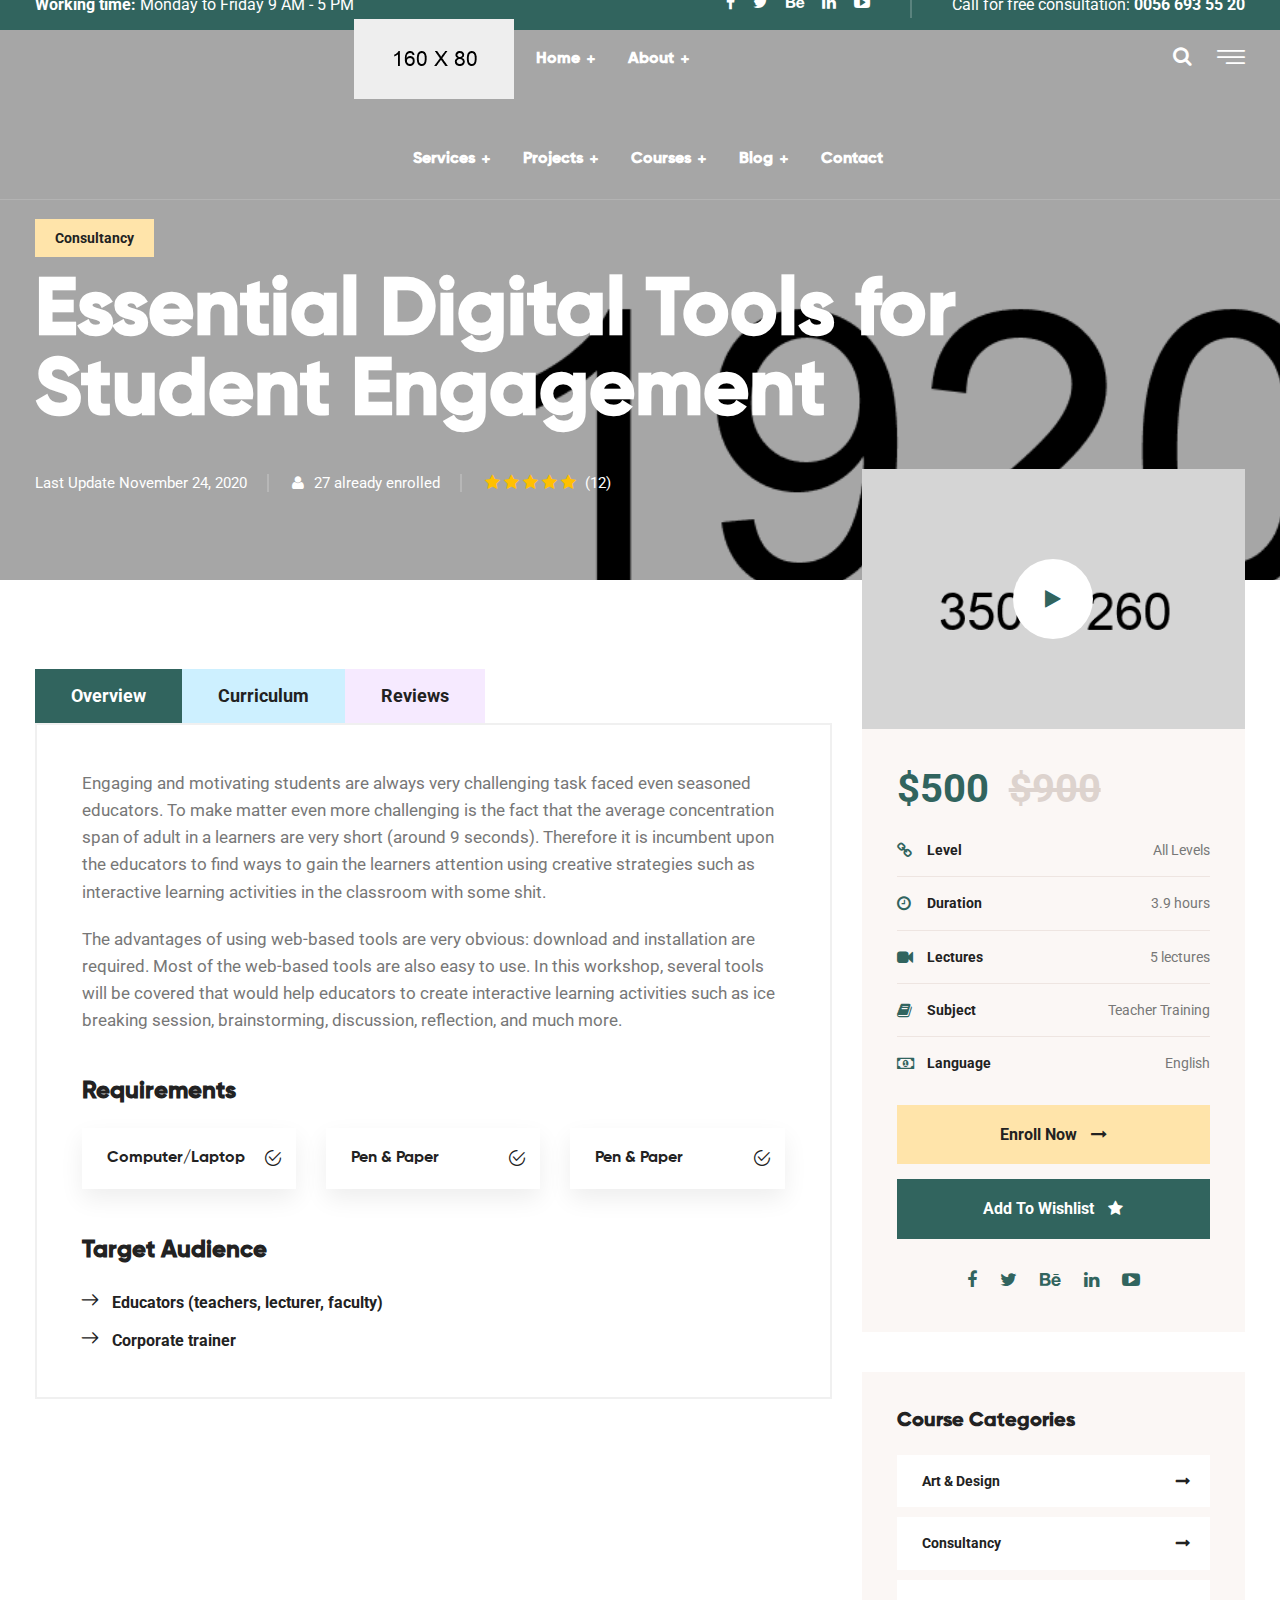
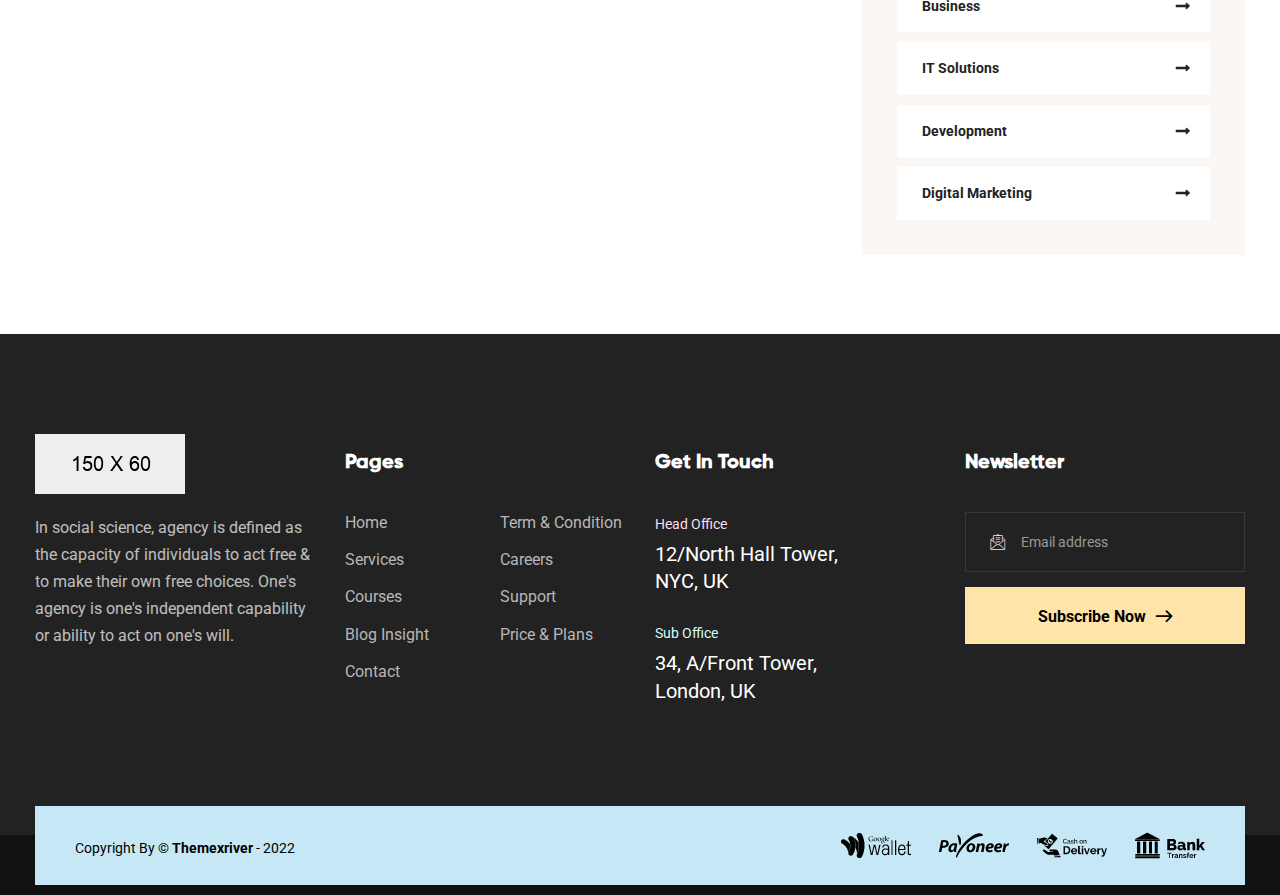
<file: course-detail.html>
<!DOCTYPE html>
<html>
<head>
<meta charset="utf-8">
<title>Averon HTML-5 Template | Course Detail</title>
<!-- Stylesheets -->
<link href="assets/css/bootstrap.css" rel="stylesheet">
<link href="assets/css/style.css" rel="stylesheet">
<link href="assets/css/responsive.css" rel="stylesheet">

<link href="https://fonts.googleapis.com/css2?family=Roboto:wght@100;300;400;500;700;900&display=swap" rel="stylesheet">

<link rel="shortcut icon" href="assets/images/favicon.png" type="image/x-icon">
<link rel="icon" href="assets/images/favicon.png" type="image/x-icon">

<!-- Responsive -->
<meta http-equiv="X-UA-Compatible" content="IE=edge">
<meta name="viewport" content="width=device-width, initial-scale=1.0, maximum-scale=1.0, user-scalable=0">

<!--[if lt IE 9]><script src="https://cdnjs.cloudflare.com/ajax/libs/html5shiv/3.7.3/html5shiv.js"></script><![endif]-->
<!--[if lt IE 9]><script src="js/respond.js"></script><![endif]-->
</head>

<body class="hidden-bar-wrapper">

<div class="page-wrapper">
 	
	<!-- Preloader -->
    <div class="preloader"></div>
	<!-- End Preloader -->
 	
 	<!-- Header Style One -->
    <header class="main-header">
    	
		<!-- Header Top -->
        <div class="header-top">
            <div class="auto-container">
                <div class="inner-container clearfix">
					<!-- Top Left -->
					<div class="top-left clearfix">
						<div class="text"><span>Working time:</span> Monday to Friday 9 AM - 5 PM</div>
					</div>
					
					<!-- Top Right -->
                    <div class="top-right pull-right clearfix">
						<!-- Social Box -->
						<ul class="social-box">
							<li><a href="https://www.facebook.com/" class="fa fa-facebook-f"></a></li>
							<li><a href="https://www.twitter.com/" class="fa fa-twitter"></a></li>
							<li><a href="https://www.behance.com/" class="fa fa-behance"></a></li>
							<li><a href="https://www.linkedin.com/" class="fa fa-linkedin"></a></li>
							<li><a href="https://youtube.com/" class="fa fa-youtube-play"></a></li>
						</ul>
						<div class="text">Call for free consultation: <a href="tel:+0056-693-55-20">0056 693 55 20</a></div>
                    </div>
					
                </div>
            </div>
        </div>
		
		<!-- Header Lower -->
        <div class="header-lower">
        	<div class="auto-container clearfix">
            	
				<!-- Logo Box -->
				<div class="pull-left logo-box">
					<div class="logo"><a href="index.html"><img src="assets/images/logo.png" alt="" title=""></a></div>
				</div>
				
				<!-- Nav Outer -->
				<div class="nav-outer clearfix">
					<!-- Mobile Navigation Toggler -->
					<div class="mobile-nav-toggler"><span class="icon flaticon-menu-1"></span></div>
					<!-- Main Menu -->
					<nav class="main-menu navbar-expand-md">
						<div class="navbar-header">
							<!-- Toggle Button -->    	
							<button class="navbar-toggler" type="button" data-toggle="collapse" data-target="#navbarSupportedContent" aria-controls="navbarSupportedContent" aria-expanded="false" aria-label="Toggle navigation">
								<span class="icon-bar"></span>
								<span class="icon-bar"></span>
								<span class="icon-bar"></span>
							</button>
						</div>
						
						<div class="navbar-collapse collapse clearfix" id="navbarSupportedContent">
							<ul class="navigation clearfix">
								<li class="dropdown"><a href="#">Home</a>
									<ul>
										<li><a href="index.html">Homepage One</a></li>
										<li><a href="index-2.html">Homepage Two</a></li>
										<li><a href="index-3.html">Homepage Three</a></li>
										<li class="dropdown"><a href="#">Header Styles</a>
											<ul>
												<li><a href="index.html">Header Style One</a></li>
												<li><a href="index-2.html">Header Style Two</a></li>
												<li><a href="index-3.html">Header Style Three</a></li>
											</ul>
										</li>
									</ul>
								</li>
								<li class="dropdown"><a href="#">About</a>
									<ul>
										<li><a href="about.html">About us</a></li>
										<li><a href="faq.html">Faq's</a></li>
										<li><a href="price.html">Price</a></li>
										<li class="dropdown"><a href="#">Our Team</a>
											<ul>
												<li><a href="mentors.html">Team</a></li>
												<li><a href="mentor-detail.html">Team Detail</a></li>
											</ul>
										</li>
									</ul>
								</li>
								<li class="dropdown"><a href="#">Services</a>
									<ul>
										<li><a href="services.html">Services</a></li>
										<li><a href="service-detail.html">Services Detail</a></li>
									</ul>
								</li>
								<li class="dropdown"><a href="#">Projects</a>
									<ul>
										<li><a href="portfolio.html">Projects</a></li>
										<li><a href="portfolio-detail.html">Projects Detail</a></li>
									</ul>
								</li>
								<li class="current dropdown"><a href="#">Courses</a>
									<ul>
										<li><a href="courses.html">Courses</a></li>
										<li><a href="course-detail.html">Courses Detail</a></li>
									</ul>
								</li>
								<li class="dropdown"><a href="#">Blog</a>
									<ul>
										<li><a href="blog.html">Our Blog</a></li>
										<li><a href="blog-detail.html">Blog Detail</a></li>
									</ul>
								</li>
								<li><a href="contact.html">Contact</a></li>
							</ul>
						</div>
					</nav>
					
					<!-- Main Menu End-->
					<div class="outer-box clearfix">
						
						<!-- Search Btn -->
						<div class="search-box-btn transition-300ms"><span class="icon fa fa-search"></span></div>
						
						<!-- Nav Btn -->
						<div class="nav-btn navSidebar-button transition-300ms"><span class="icon flaticon-menu-1"></span></div>
							
					</div>
				</div>
				
            </div>
        </div>
        <!-- End Header Lower -->
        
		<!-- Sticky Header  -->
        <div class="sticky-header">
            <div class="auto-container clearfix">
                <!--Logo-->
                <div class="logo pull-left">
                    <a href="index.html" title=""><img src="assets/images/logo-small.png" alt="" title=""></a>
                </div>
                <!--Right Col-->
                <div class="pull-right">
				
                    <!-- Main Menu -->
                    <nav class="main-menu">
                        <!--Keep This Empty / Menu will come through Javascript-->
                    </nav>
					<!-- Main Menu End-->
					
					<!-- Mobile Navigation Toggler -->
					<div class="mobile-nav-toggler"><span class="icon flaticon-menu-1"></span></div>
					
                </div>
            </div>
        </div><!-- End Sticky Menu -->
    
		<!-- Mobile Menu  -->
        <div class="mobile-menu">
            <div class="menu-backdrop"></div>
            <div class="close-btn"><span class="icon flaticon-multiply"></span></div>
            
            <nav class="menu-box">
                <div class="nav-logo"><a href="index.html"><img src="assets/images/logo-small.png" alt="" title=""></a></div>
                <div class="menu-outer"><!--Here Menu Will Come Automatically Via Javascript / Same Menu as in Header--></div>
            </nav>
        </div><!-- End Mobile Menu -->
	
    </header>
    <!-- End Main Header -->
	
	<!-- Sidebar Cart Item -->
	<div class="xs-sidebar-group info-group">
		<div class="xs-overlay xs-bg-black"></div>
		<div class="xs-sidebar-widget">
			<div class="sidebar-widget-container">
				<div class="widget-heading">
					<a href="#" class="close-side-widget">
						X
					</a>
				</div>
				<div class="sidebar-textwidget">
					
					<!-- Sidebar Info Content -->
					<div class="sidebar-info-contents">
						<div class="content-inner">
							<div class="logo">
								<a href="index.html"><img src="assets/images/logo.png" alt="" /></a>
							</div>
							<div class="content-box">
								<h4>About Us</h4>
								<p class="text">I am glad that you have made it here to send a distress signal, and inform the Senate that all on board killed. Dantooine. I’m not going to Alderaan. I really got to go. But that to me.</p>
								<a href="contact.html" class="theme-btn btn-style-one"><span class="txt">Consultation</span></a>
							</div>
							<div class="contact-info">
								<h4>Contact Info</h4>
								<ul class="list-style-one">
									<li><span class="icon fa fa-location-arrow"></span>Chicago 12, Melborne City, USA</li>
									<li><span class="icon fa fa-phone"></span>(111) 111-111-1111</li>
									<li><span class="icon fa fa-envelope"></span>avarton@gmail.com</li>
									<li><span class="icon fa fa-clock-o"></span>Week Days: 09.00 to 18.00 Sunday: Closed</li>
								</ul>
							</div>
							<!-- Social Box -->
							<ul class="social-box">
								<li><a href="https://www.facebook.com/" class="fa fa-facebook-f"></a></li>
								<li><a href="https://www.twitter.com/" class="fa fa-twitter"></a></li>
								<li><a href="https://www.linkedin.com/" class="fa fa-linkedin"></a></li>
								<li><a href="https://youtube.com/" class="fa fa-youtube-play"></a></li>
							</ul>
						</div>
					</div>
					
				</div>
			</div>
		</div>
	</div>
	<!-- END sidebar widget item -->
	
	<!-- Cource Detail Banner Section -->
    <section class="cource-detail-banner-section" style="background-image: url(assets/images/background/2.jpg)">
		<div class="auto-container">
			<div class="content-box">
				<div class="title">Consultancy</div>
				<h1>Essential Digital Tools for <br> Student Engagement</h1>
				<ul class="course-info">
					<li>Last Update November 24, 2020</li>
					<li><span class="icon fa fa-user"></span>27 already enrolled</li>
					<li class="rating">
						<span class="fa fa-star"></span>
						<span class="fa fa-star"></span>
						<span class="fa fa-star"></span>
						<span class="fa fa-star"></span>
						<span class="fa fa-star"></span>
						<i>(12)</i>
					</li>
				</ul>
			</div>
		</div>
	</section>
	<!-- End Cource Detail Banner Section -->
	
	<!-- Course Detail Section -->
	<section class="course-detail-section">
		<div class="auto-container">
			<div class="row clearfix">
				
				<!-- Content Column -->
				<div class="content-column col-lg-8 col-md-12 col-sm-12">
					<div class="inner-column">
						
						<!-- Course Info Tabs-->
						<div class="course-info-tabs">
							<!-- Course Tabs-->
							<div class="course-tabs tabs-box">
							
								<!--Tab Btns-->
								<ul class="tab-btns tab-buttons clearfix">
									<li data-tab="#prod-overview" class="tab-btn active-btn">Overview</li>
									<li data-tab="#prod-curriculum" class="tab-btn">Curriculum</li>
									<li data-tab="#prod-reviews" class="tab-btn">Reviews</li>
								</ul>
								
								<!--Tabs Container-->
								<div class="tabs-content">
									
									<!-- Tab / Active Tab -->
									<div class="tab active-tab" id="prod-overview">
										<div class="content">
											<p>Engaging and motivating students are always very challenging task faced even seasoned educators. To make matter even more challenging is the fact that the average concentration span of adult in a learners are very short (around 9 seconds). Therefore it is incumbent upon the educators to find ways to gain the learners attention using creative strategies such as interactive learning activities in the classroom with some shit.</p>
											<p>The advantages of using web-based tools are very obvious: download and installation are required. Most of the web-based tools are also easy to use. In this workshop, several tools will be covered that would help educators to create interactive learning activities such as ice breaking session, brainstorming, discussion, reflection, and much more.</p>
											
											<!-- Requirement Box -->
											<div class="requirement">
												<h4>Requirements</h4>
												<div class="row clearfix">
													
													<!-- Required Column -->
													<div class="required-column col-lg-4 col-md-6 col-sm-12">
														<div class="required-inner">
															<div class="required-text">Computer/Laptop</div>
														</div>
													</div>
													
													<!-- Required Column -->
													<div class="required-column col-lg-4 col-md-6 col-sm-12">
														<div class="required-inner">
															<div class="required-text">Pen & Paper</div>
														</div>
													</div>
													
													<!-- Required Column -->
													<div class="required-column col-lg-4 col-md-6 col-sm-12">
														<div class="required-inner">
															<div class="required-text">Pen & Paper</div>
														</div>
													</div>
													
												</div>
											</div>
											<!-- End Requirement Box -->
											
											<!-- Target Box -->
											<div class="target-box">
												<h4>Target Audience</h4>
												<ul class="target-list">
													<li>Educators (teachers, lecturer, faculty)</li>
													<li>Corporate trainer</li>
												</ul>
											</div>
											<!-- End Target Box -->
											
										</div>
									</div>
									
									<!-- Tab -->
									<div class="tab" id="prod-curriculum">
										<div class="content">
											
											<!-- Curriculum Box -->
											<div class="curriculum-box">
												<div class="clearfix">
													<div class="pull-left">
														<h4>Curriculum</h4>
													</div>
													<div class="pull-right">
														<ul class="lessons">
															<li><span class="icon fa fa-book"></span>5 Lessons</li>
															<li><span class="icon fa fa-clock-o"></span>4h 55m</li>
														</ul>
													</div>
												</div>
											</div>
											<!-- End Curriculum Box -->
											
											<!-- Accordian Box -->
											<ul class="accordion-box">
												
												<!-- Block -->
												<li class="accordion block">
													<div class="acc-btn"><div class="icon-outer"><span class="icon icon-plus fa fa-plus"></span> <span class="icon icon-minus fa fa-minus"></span></div>Some Fundamental Physics</div>
													<div class="acc-content">
														<div class="content">
															<ul class="accordion-list">
																<li>Magnetism <a class="lightbox-image list-icon fa fa-play" href="https://www.youtube.com/watch?v=kxPCFljwJws"></a></li>
																<li>Charge <span class="list-icon fa fa-lock"></span></li>
																<li>The Structure of Matter <span class="list-icon fa fa-lock"></span></li>
															</ul>
														</div>
													</div>
												</li>
												
												<!-- Block -->
												<li class="accordion block active-block">
													<div class="acc-btn active"><div class="icon-outer"><span class="icon icon-plus fa fa-plus"></span> <span class="icon icon-minus fa fa-minus"></span></div>Some Fundamental Physics</div>
													<div class="acc-content current">
														<div class="content">
															<ul class="accordion-list">
																<li>Magnetism <a class="lightbox-image list-icon fa fa-play" href="https://www.youtube.com/watch?v=kxPCFljwJws"></a></li>
																<li>Charge <span class="list-icon fa fa-lock"></span></li>
																<li>The Structure of Matter <span class="list-icon fa fa-lock"></span></li>
															</ul>
														</div>
													</div>
												</li>
												
												<!-- Block -->
												<li class="accordion block">
													<div class="acc-btn"><div class="icon-outer"><span class="icon icon-plus fa fa-plus"></span> <span class="icon icon-minus fa fa-minus"></span></div>Some Fundamental Physics</div>
													<div class="acc-content">
														<div class="content">
															<ul class="accordion-list">
																<li>Magnetism <a class="lightbox-image list-icon fa fa-play" href="https://www.youtube.com/watch?v=kxPCFljwJws"></a></li>
																<li>Charge <span class="list-icon fa fa-lock"></span></li>
																<li>The Structure of Matter <span class="list-icon fa fa-lock"></span></li>
															</ul>
														</div>
													</div>
												</li>
												
											</ul>
											<!-- End Accordian Box -->
											
											<!-- Skill Box -->
											<div class="skill-box">
												<div class="box-inner">
													<div class="rating-box">
														<div class="total-rating">4.6</div>
														<div class="rating">
															<span class="fa fa-star"></span>
															<span class="fa fa-star"></span>
															<span class="fa fa-star"></span>
															<span class="fa fa-star"></span>
															<span class="fa fa-star"></span>
														</div>
														<div class="total-reviews">30 reviews</div>
													</div>
													
													<!-- Skills / Style Two -->
													<div class="skills style-two">

														<!-- Skill Item -->
														<div class="skill-item">
															<div class="skill-header clearfix">
																<div class="skill-title">Excellent</div>
															</div>
															<div class="skill-bar">
																<div class="bar-inner">
																	<div class="skill-percentage"><div class="count-box"><span class="count-text" data-speed="2000" data-stop="80">0</span>%</div></div>
																	<div class="bar progress-line" data-width="80"></div>
																</div>
															</div>
														</div>

														<!-- Skill Item -->
														<div class="skill-item">
															<div class="skill-header clearfix">
																<div class="skill-title">Very Good</div>
															</div>
															<div class="skill-bar">
																<div class="bar-inner">
																	<div class="skill-percentage"><div class="count-box"><span class="count-text" data-speed="2000" data-stop="70">0</span>%</div></div>
																	<div class="bar progress-line" data-width="70"></div>
																</div>
															</div>
														</div>

														<!-- Skill Item -->
														<div class="skill-item">
															<div class="skill-header clearfix">
																<div class="skill-title">Very Good</div>
															</div>
															<div class="skill-bar">
																<div class="bar-inner">
																	<div class="skill-percentage"><div class="count-box"><span class="count-text" data-speed="2000" data-stop="60">0</span>%</div></div>
																	<div class="bar progress-line" data-width="60"></div>
																</div>
															</div>
														</div>
														
														<!-- Skill Item -->
														<div class="skill-item">
															<div class="skill-header clearfix">
																<div class="skill-title">Poor</div>
															</div>
															<div class="skill-bar">
																<div class="bar-inner">
																	<div class="skill-percentage"><div class="count-box"><span class="count-text" data-speed="2000" data-stop="50">0</span>%</div></div>
																	<div class="bar progress-line" data-width="50"></div>
																</div>
															</div>
														</div>
														
														<!-- Skill Item -->
														<div class="skill-item">
															<div class="skill-header clearfix">
																<div class="skill-title">Terrible</div>
															</div>
															<div class="skill-bar">
																<div class="bar-inner">
																	<div class="skill-percentage"><div class="count-box"><span class="count-text" data-speed="2000" data-stop="40">0</span>%</div></div>
																	<div class="bar progress-line" data-width="40"></div>
																</div>
															</div>
														</div>

													</div>
											
												</div>
											</div>
											<!-- End Skill Box -->
											
										</div>
									</div>
									
									<!-- Tab -->
									<div class="tab" id="prod-reviews">
										<div class="content">
											
											<!-- Comments Area -->
											<div class="comments-area">
												<div class="group-title">
													<h4>User Feedbacks</h4>
												</div>
												
												<div class="comment-box">
													<div class="comment">
														<div class="author-thumb"><img src="assets/images/resource/author-3.jpg" alt=""></div>
														<div class="comment-info clearfix">
															<strong>Kevin Martin</strong>
															<div class="comment-time">26 July, 2022</div>
															<div class="rating">
																<span class="fa fa-star"></span>
																<span class="fa fa-star"></span>
																<span class="fa fa-star"></span>
																<span class="fa fa-star"></span>
																<span class="fa fa-star"></span>
															</div>
														</div>
														<div class="text">Lorem ipsum is simply free text used by copytyping refreshing. Neque porro est qui dolorem ipsum a quia quaed inventore veritatis et quasi architecto beatae vitae dicta sunt explicabocopytyping mean refreshing que porro espanio.</div>
														<a class="theme-btn reply-btn" href="#"><span class="fa fa-reply"></span> Reply</a>
													</div>
												</div>
												
												<div class="comment-box">
													<div class="comment">
														<div class="author-thumb"><img src="assets/images/resource/author-9.jpg" alt=""></div>
														<div class="comment-info clearfix">
															<strong>Kevin Martin</strong>
															<div class="comment-time">26 July, 2022</div>
															<div class="rating">
																<span class="fa fa-star"></span>
																<span class="fa fa-star"></span>
																<span class="fa fa-star"></span>
																<span class="fa fa-star"></span>
																<span class="fa fa-star"></span>
															</div>
														</div>
														<div class="text">Lorem ipsum is simply free text used by copytyping refreshing. Neque porro est qui dolorem ipsum a quia quaed inventore veritatis et quasi architecto beatae vitae dicta sunt explicabocopytyping mean refreshing que porro espanio.</div>
														<a class="theme-btn reply-btn" href="#"><span class="fa fa-reply"></span> Reply</a>
													</div>
												</div>
												
											</div>
											
										</div>
									</div>
									
								</div>
							</div>
						</div>
						
					</div>
				</div>
				
				<!-- Info Column -->
				<div class="info-column col-lg-4 col-md-12 col-sm-12">
					<div class="inner-column">
					
						<!-- Video Intro Widget -->
						<div class="video-intro-widget">
							<!-- Video Box -->
							<div class="intro-video" style="background-image: url(assets/images/resource/video-image-1.jpg)">
								<a href="https://www.youtube.com/watch?v=kxPCFljwJws" class="lightbox-image intro-video-box"><span class="fa fa-play"><i class="ripple"></i></span></a>
							</div>
							<div class="lower-content">
								<div class="price">$500 <span>$900</span></div>
								<ul class="intro-list">
									<li><span class="icon fa fa-link"></span><strong>Level</strong><i>All Levels</i></li>
									<li><span class="icon fa fa-clock-o"></span><strong>Duration</strong><i>3.9 hours</i></li>
									<li><span class="icon fa fa-video-camera"></span><strong>Lectures</strong><i>5 lectures</i></li>
									<li><span class="icon fa fa-book"></span><strong>Subject</strong><i>Teacher Training</i></li>
									<li><span class="icon fa fa-money"></span><strong>Language</strong><i>English</i></li>
								</ul>
								
								<!-- Buttons Box -->
								<div class="buttons-box">
									<a href="#" class="enroll-btn theme-btn">Enroll Now <span class="icon fa fa-long-arrow-right"></span></a>
									<a href="#" class="wishlist-btn theme-btn">Add To Wishlist <span class="icon fa fa-star"></span></a>
								</div>
								<!-- End Buttons Box -->
								
								<!-- Social Box -->
								<ul class="social-box">
									<li><a href="https://www.facebook.com/" class="fa fa-facebook-f"></a></li>
									<li><a href="https://www.twitter.com/" class="fa fa-twitter"></a></li>
									<li><a href="https://www.behance.com/" class="fa fa-behance"></a></li>
									<li><a href="https://www.linkedin.com/" class="fa fa-linkedin"></a></li>
									<li><a href="https://youtube.com/" class="fa fa-youtube-play"></a></li>
								</ul>
								
							</div>
						</div>
						<!-- End Video Intro Widget -->
						
						<!-- Category Widget -->
						<div class="category-widget">
							<div class="widget-content">
								<h5>Course Categories</h5>
								<ul class="cat-list">
									<li><a href="#">Art & Design</a></li>
									<li><a href="#">Consultancy</a></li>
									<li><a href="#">Business</a></li>
									<li><a href="#">IT Solutions</a></li>
									<li><a href="#">Development</a></li>
									<li><a href="#">Digital Marketing</a></li>
								</ul>
							</div>
						</div>
						<!-- End Category Widget -->
						
					</div>
				</div>
				
			</div>
		</div>
	</section>
	<!-- End Course Detail Section -->
	
	<!-- Main Footer -->
    <footer class="main-footer">
    	<div class="auto-container">
        	<!-- Widgets Section -->
            <div class="widgets-section">
            	<div class="row clearfix">
                	
                    <!-- Column -->
                    <div class="big-column col-lg-6 col-md-12 col-sm-12">
						<div class="row clearfix">
						
                        	<!-- Footer Column -->
                            <div class="footer-column col-lg-6 col-md-6 col-sm-12">
                                <div class="footer-widget logo-widget">
									<div class="logo">
										<a href="index.html"><img src="assets/images/footer-logo.png" alt="" /></a>
									</div>
									<div class="text">In social science, agency is defined as the capacity of individuals to act free & to make their own free choices. One's agency is one's independent capability or ability to act on one's will.</div>
								</div>
							</div>
							
							<!-- Footer Column -->
                            <div class="footer-column col-lg-6 col-md-6 col-sm-12">
                                <div class="footer-widget links-widget">
									<h5>Pages</h5>
									<div class="row clearfix">
										<!-- Column -->
										<div class="column col-lg-6 col-md-6 col-sm-12">
											<ul class="list-link">
												<li><a href="#">Home</a></li>
												<li><a href="#">Services</a></li>
												<li><a href="#">Courses</a></li>
												<li><a href="#">Blog Insight</a></li>
												<li><a href="#">Contact</a></li>
											</ul>
										</div>
										<!-- Column -->
										<div class="column col-lg-6 col-md-6 col-sm-12">
											<ul class="list-link">
												<li><a href="#">Term & Condition</a></li>
												<li><a href="#">Careers</a></li>
												<li><a href="#">Support</a></li>
												<li><a href="#">Price & Plans</a></li>
											</ul>
										</div>
									</div>
								</div>
							</div>
							
						</div>
					</div>
					
					<!-- Column -->
                    <div class="big-column col-lg-6 col-md-12 col-sm-12">
						<div class="row clearfix">
							
							<!-- Footer Column -->
                            <div class="footer-column col-lg-6 col-md-6 col-sm-12">
                                <div class="footer-widget info-widget">
									<h5>Get In Touch</h5>
									<ul class="contact-info-list">
										<li><span>Head Office</span><a href="#">12/North Hall Tower, <br> NYC, UK</a></li>
										<li><span>Sub Office</span><a href="#">34, A/Front Tower, <br> London, UK</a></li>
									</ul>
								</div>
							</div>
							
							<!-- Footer Column -->
                            <div class="footer-column col-lg-6 col-md-6 col-sm-12">
                                <div class="footer-widget newsletter-widget">
									<h5>Newsletter</h5>
									<!-- Newsletter Form -->
									<div class="newsletter-form">
										<form method="post" action="contact.html">
											<div class="form-group">
												<span class="icon flaticon-email"></span>
												<input type="email" name="search-field" value="" placeholder="Email address" required>
												<button type="submit" class="theme-btn submit-btn">Subscribe Now<span class="arrow flaticon-right-arrow"></span></button>
											</div>
										</form>
									</div>
								</div>
							</div>
							
						</div>
					</div>
					
				</div>
			</div>
			
			<div class="footer-bottom">
				<div class="clearfix">
					<div class="pull-left">
						<div class="copyright">Copyright By &copy; <a href="https://themeforest.net/user/themexriver">Themexriver</a> - 2022</div>
					</div>
					<div class="pull-right">
						<div class="payments"><img src="assets/images/icons/payment.png" alt="" /></div>
					</div>
				</div>
			</div>
			
		</div>
	</footer>
	
</div>
<!-- End PageWrapper -->

<!-- Search Popup -->
<div class="search-popup">
	<button class="close-search style-two"><span class="flaticon-cancel-1"></span></button>
	<button class="close-search"><span class="flaticon-up-arrow"></span></button>
	<form method="post" action="blog.html">
		<div class="form-group">
			<input type="search" name="search-field" value="" placeholder="Search Here" required="">
			<button type="submit"><i class="fa fa-search"></i></button>
		</div>
	</form>
</div>
<!-- End Header Search -->

<!-- Scroll To Top -->
<div class="scroll-to-top scroll-to-target" data-target="html"><span class="fa fa-arrow-up"></span></div>

<script src="assets/js/jquery.js"></script>
<script src="assets/js/popper.min.js"></script>
<script src="assets/js/bootstrap.min.js"></script>

<!-- Revolution Slider -->
<script src="assets/plugins/revolution/js/jquery.themepunch.revolution.min.js"></script>
<script src="assets/plugins/revolution/js/jquery.themepunch.tools.min.js"></script>
<script src="assets/plugins/revolution/js/extensions/revolution.extension.actions.min.js"></script>
<script src="assets/plugins/revolution/js/extensions/revolution.extension.carousel.min.js"></script>
<script src="assets/plugins/revolution/js/extensions/revolution.extension.kenburn.min.js"></script>
<script src="assets/plugins/revolution/js/extensions/revolution.extension.layeranimation.min.js"></script>
<script src="assets/plugins/revolution/js/extensions/revolution.extension.migration.min.js"></script>
<script src="assets/plugins/revolution/js/extensions/revolution.extension.navigation.min.js"></script>
<script src="assets/plugins/revolution/js/extensions/revolution.extension.parallax.min.js"></script>
<script src="assets/plugins/revolution/js/extensions/revolution.extension.slideanims.min.js"></script>
<script src="assets/plugins/revolution/js/extensions/revolution.extension.video.min.js"></script>
<script src="assets/plugins/revolution/js/main-slider-script.js"></script>
<!-- For Js Library -->

<script src="assets/js/jquery.mCustomScrollbar.concat.min.js"></script>
<script src="assets/js/jquery.fancybox.js"></script>
<script src="assets/js/appear.js"></script>
<script src="assets/js/parallax.min.js"></script>
<script src="assets/js/tilt.jquery.min.js"></script>
<script src="assets/js/jquery.paroller.min.js"></script>
<script src="assets/js/owl.js"></script>
<script src="assets/js/wow.js"></script>
<script src="assets/js/validate.js"></script>
<script src="assets/js/nav-tool.js"></script>
<script src="assets/js/jquery-ui.js"></script>
<script src="assets/js/script.js"></script>

</body>
</html>
</file>
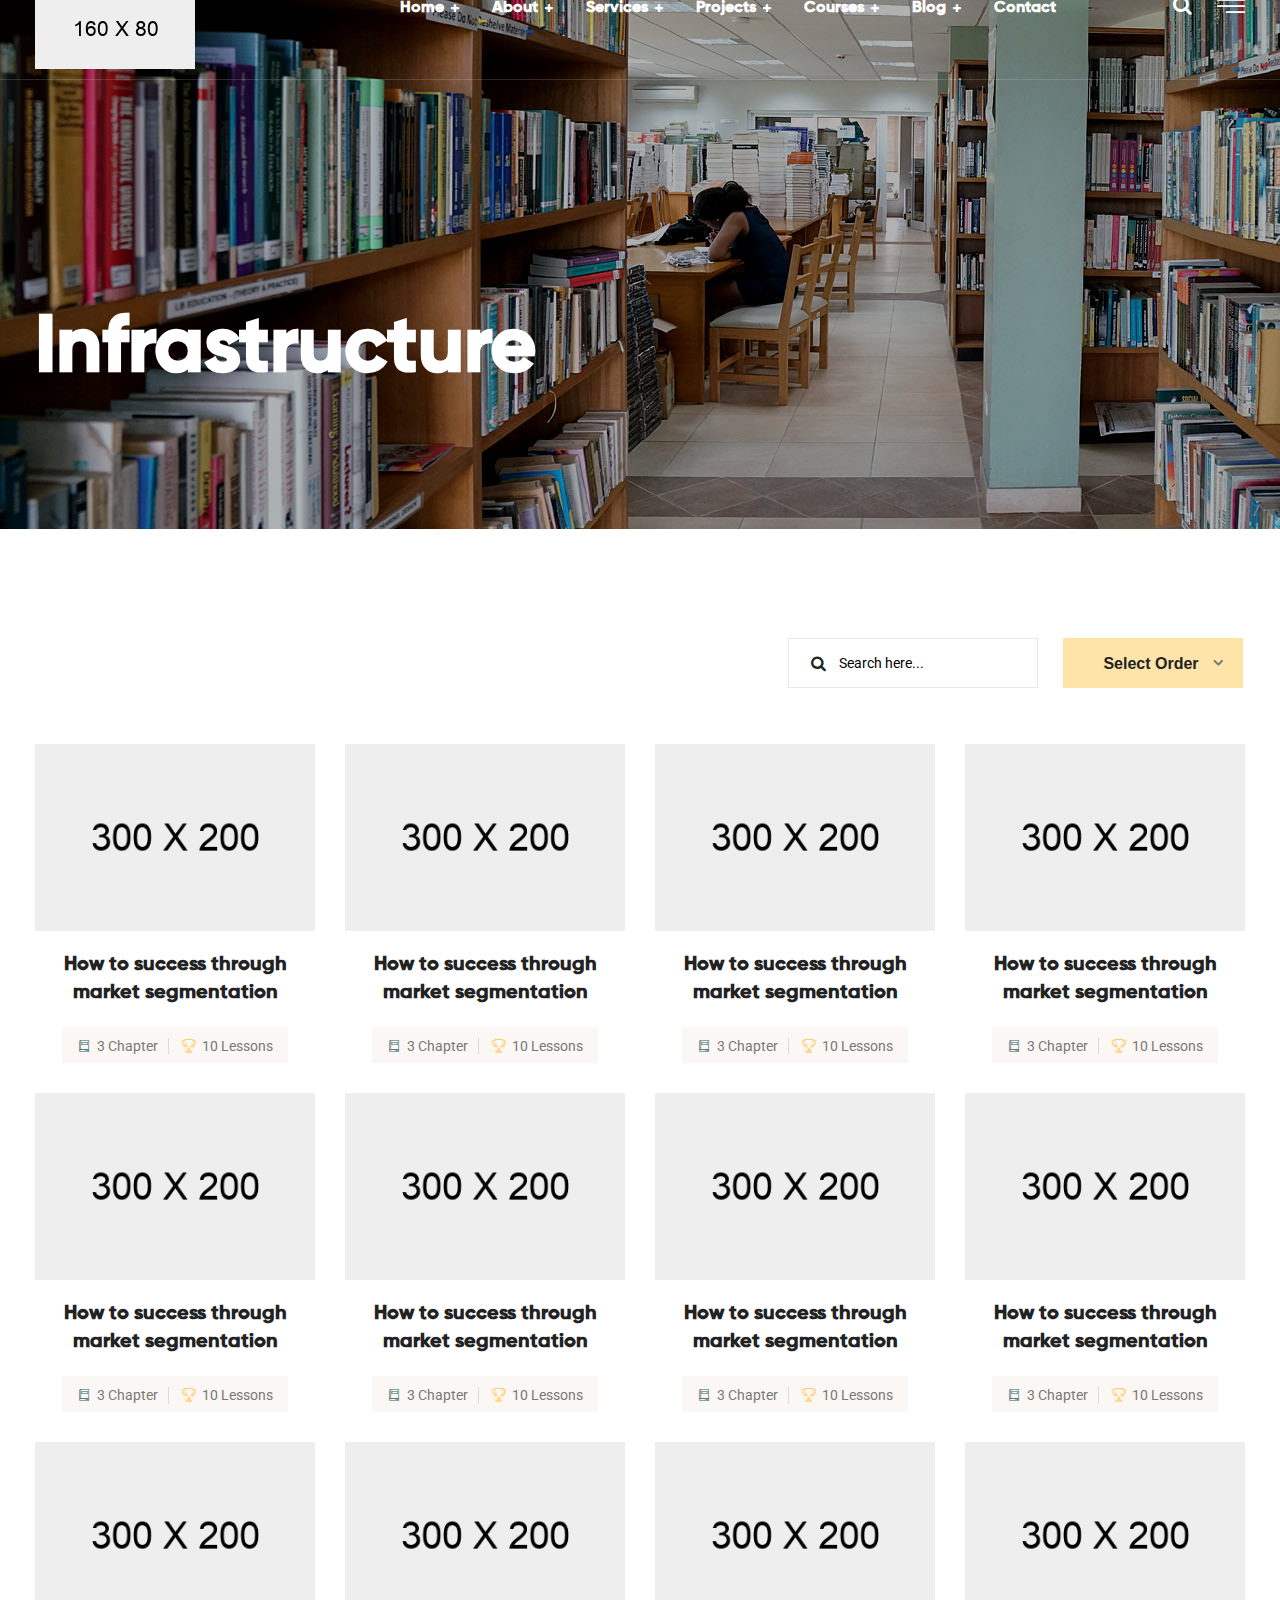
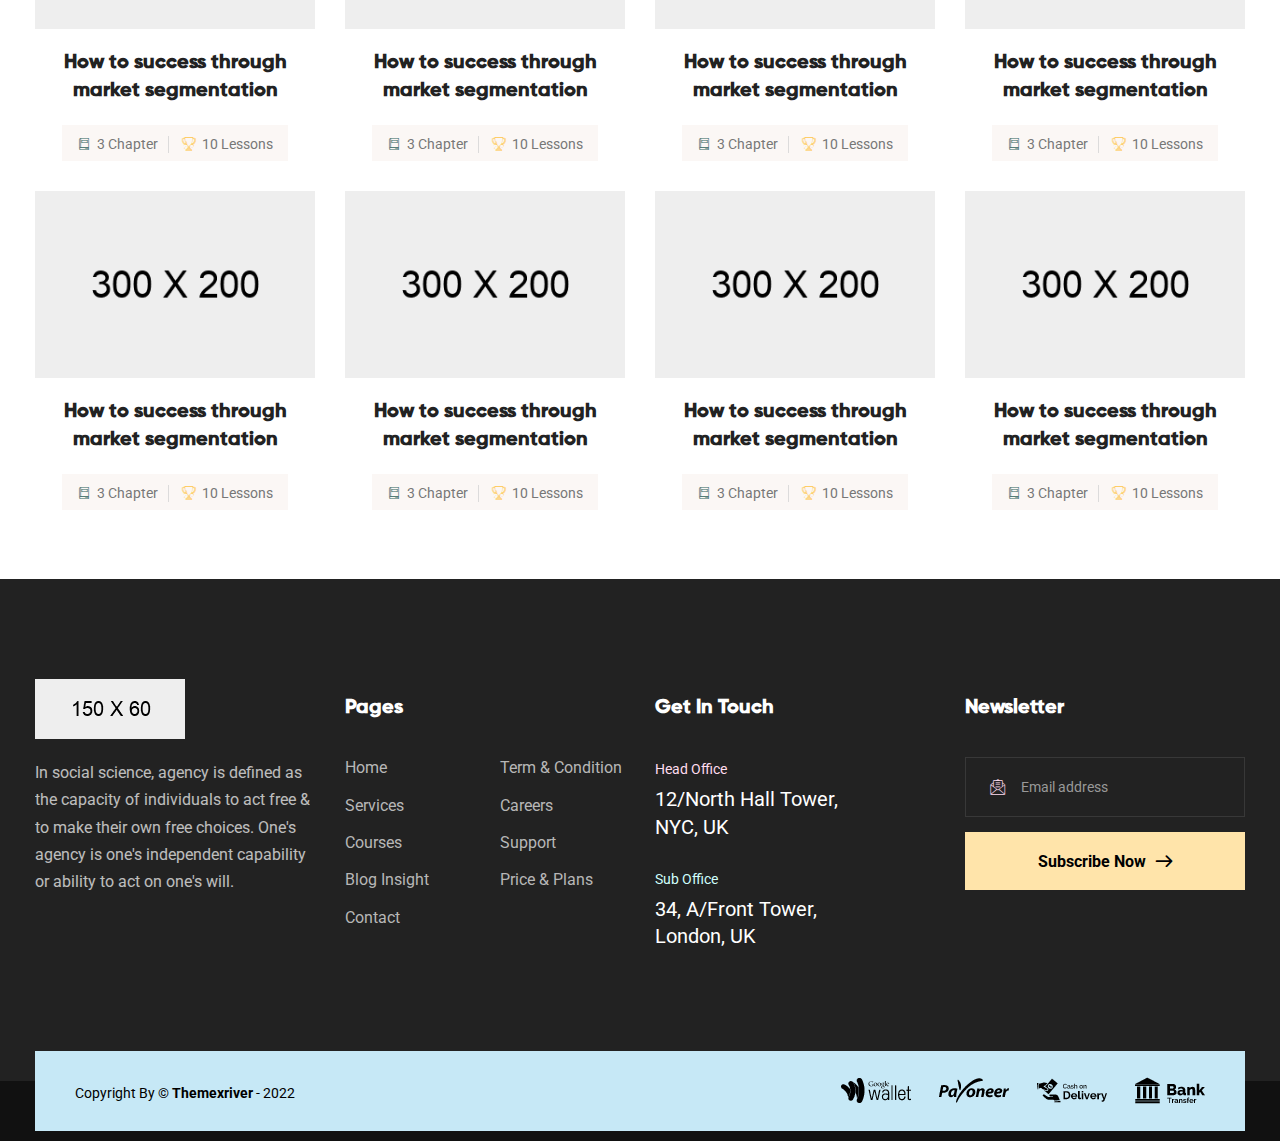
<file: courses.html>
<!DOCTYPE html>
<html>
<head>
<meta charset="utf-8">
<title>Averon HTML-5 Template | Course's</title>
<!-- Stylesheets -->
<link href="assets/css/bootstrap.css" rel="stylesheet">
<link href="assets/css/style.css" rel="stylesheet">
<link href="assets/css/responsive.css" rel="stylesheet">

<link href="https://fonts.googleapis.com/css2?family=Roboto:wght@100;300;400;500;700;900&display=swap" rel="stylesheet">

<link rel="shortcut icon" href="assets/images/favicon.png" type="image/x-icon">
<link rel="icon" href="assets/images/favicon.png" type="image/x-icon">

<!-- Responsive -->
<meta http-equiv="X-UA-Compatible" content="IE=edge">
<meta name="viewport" content="width=device-width, initial-scale=1.0, maximum-scale=1.0, user-scalable=0">

<!--[if lt IE 9]><script src="https://cdnjs.cloudflare.com/ajax/libs/html5shiv/3.7.3/html5shiv.js"></script><![endif]-->
<!--[if lt IE 9]><script src="js/respond.js"></script><![endif]-->
</head>

<body class="hidden-bar-wrapper">

<div class="page-wrapper">
 	
	<!-- Preloader -->
    <div class="preloader"></div>
	<!-- End Preloader -->
 	
 	<!-- Header Style One -->
    <header class="main-header">
    	
		<!-- Header Top -->
        <div class="header-top">
            <div class="auto-container">
                <div class="inner-container clearfix">
					<!-- Top Left -->
					<div class="top-left clearfix">
						<!-- <div class="text"><span>Working time:</span> Monday to Friday 9 AM - 5 PM</div> -->
					</div>
					
					<!-- Top Right -->
                    <!-- <div class="top-right pull-right clearfix"> -->
						<!-- Social Box -->
						<!-- <ul class="social-box">
							<li><a href="https://www.facebook.com/" class="fa fa-facebook-f"></a></li>
							<li><a href="https://www.twitter.com/" class="fa fa-twitter"></a></li>
							<li><a href="https://www.behance.com/" class="fa fa-behance"></a></li>
							<li><a href="https://www.linkedin.com/" class="fa fa-linkedin"></a></li>
							<li><a href="https://youtube.com/" class="fa fa-youtube-play"></a></li>
						</ul> -->
						<!-- <div class="text">Call for free consultation: <a href="tel:+0056-693-55-20">0056 693 55 20</a></div> -->
                    <!-- </div> -->
					
                </div>
            </div>
        </div>
		
		<!-- Header Lower -->
        <div class="header-lower">
        	<div class="auto-container clearfix">
            	
				<!-- Logo Box -->
				<div class="pull-left logo-box">
					<div class="logo"><a href="index.html"><img src="assets/images/logo.png" alt="" title=""></a></div>
				</div>
				
				<!-- Nav Outer -->
				<div class="nav-outer clearfix">
					<!-- Mobile Navigation Toggler -->
					<div class="mobile-nav-toggler"><span class="icon flaticon-menu-1"></span></div>
					<!-- Main Menu -->
					<nav class="main-menu navbar-expand-md">
						<div class="navbar-header">
							<!-- Toggle Button -->    	
							<button class="navbar-toggler" type="button" data-toggle="collapse" data-target="#navbarSupportedContent" aria-controls="navbarSupportedContent" aria-expanded="false" aria-label="Toggle navigation">
								<span class="icon-bar"></span>
								<span class="icon-bar"></span>
								<span class="icon-bar"></span>
							</button>
						</div>
						
						<div class="navbar-collapse collapse clearfix" id="navbarSupportedContent">
							<ul class="navigation clearfix">
								<li class="dropdown"><a href="#">Home</a>
									<ul>
										<li><a href="index.html">Homepage One</a></li>
										<li><a href="index-2.html">Homepage Two</a></li>
										<li><a href="index-3.html">Homepage Three</a></li>
										<li class="dropdown"><a href="#">Header Styles</a>
											<ul>
												<li><a href="index.html">Header Style One</a></li>
												<li><a href="index-2.html">Header Style Two</a></li>
												<li><a href="index-3.html">Header Style Three</a></li>
											</ul>
										</li>
									</ul>
								</li>
								<li class="dropdown"><a href="#">About</a>
									<ul>
										<li><a href="about.html">About us</a></li>
										<li><a href="faq.html">Faq's</a></li>
										<li><a href="price.html">Price</a></li>
										<li class="dropdown"><a href="#">Our Team</a>
											<ul>
												<li><a href="mentors.html">Team</a></li>
												<li><a href="mentor-detail.html">Team Detail</a></li>
											</ul>
										</li>
									</ul>
								</li>
								<li class="dropdown"><a href="#">Services</a>
									<ul>
										<li><a href="services.html">Services</a></li>
										<li><a href="service-detail.html">Services Detail</a></li>
									</ul>
								</li>
								<li class="dropdown"><a href="#">Projects</a>
									<ul>
										<li><a href="portfolio.html">Projects</a></li>
										<li><a href="portfolio-detail.html">Projects Detail</a></li>
									</ul>
								</li>
								<li class="current dropdown"><a href="#">Courses</a>
									<ul>
										<li><a href="courses.html">Courses</a></li>
										<li><a href="course-detail.html">Courses Detail</a></li>
									</ul>
								</li>
								<li class="dropdown"><a href="#">Blog</a>
									<ul>
										<li><a href="blog.html">Our Blog</a></li>
										<li><a href="blog-detail.html">Blog Detail</a></li>
									</ul>
								</li>
								<li><a href="contact.html">Contact</a></li>
							</ul>
						</div>
					</nav>
					
					<!-- Main Menu End-->
					<div class="outer-box clearfix">
						
						<!-- Search Btn -->
						<div class="search-box-btn transition-300ms"><span class="icon fa fa-search"></span></div>
						
						<!-- Nav Btn -->
						<div class="nav-btn navSidebar-button transition-300ms"><span class="icon flaticon-menu-1"></span></div>
							
					</div>
				</div>
				
            </div>
        </div>
        <!-- End Header Lower -->
        
		<!-- Sticky Header  -->
        <div class="sticky-header">
            <div class="auto-container clearfix">
                <!--Logo-->
                <div class="logo pull-left">
                    <a href="index.html" title=""><img src="assets/images/logo-small.png" alt="" title=""></a>
                </div>
                <!--Right Col-->
                <div class="pull-right">
				
                    <!-- Main Menu -->
                    <nav class="main-menu">
                        <!--Keep This Empty / Menu will come through Javascript-->
                    </nav>
					<!-- Main Menu End-->
					
					<!-- Mobile Navigation Toggler -->
					<div class="mobile-nav-toggler"><span class="icon flaticon-menu-1"></span></div>
					
                </div>
            </div>
        </div><!-- End Sticky Menu -->
    
		<!-- Mobile Menu  -->
        <div class="mobile-menu">
            <div class="menu-backdrop"></div>
            <div class="close-btn"><span class="icon flaticon-multiply"></span></div>
            
            <nav class="menu-box">
                <div class="nav-logo"><a href="index.html"><img src="assets/images/logo-small.png" alt="" title=""></a></div>
                <div class="menu-outer"><!--Here Menu Will Come Automatically Via Javascript / Same Menu as in Header--></div>
            </nav>
        </div><!-- End Mobile Menu -->
	
    </header>
    <!-- End Main Header -->
	
	<!-- Sidebar Cart Item -->
	<div class="xs-sidebar-group info-group">
		<div class="xs-overlay xs-bg-black"></div>
		<div class="xs-sidebar-widget">
			<div class="sidebar-widget-container">
				<div class="widget-heading">
					<a href="#" class="close-side-widget">
						X
					</a>
				</div>
				<div class="sidebar-textwidget">
					
					<!-- Sidebar Info Content -->
					<div class="sidebar-info-contents">
						<!-- <div class="content-inner">
							<div class="logo">
								<a href="index.html"><img src="assets/images/logo.png" alt="" /></a>
							</div>
							<div class="content-box">
								<h4>About Us</h4>
								<p class="text">I am glad that you have made it here to send a distress signal, and inform the Senate that all on board killed. Dantooine. I’m not going to Alderaan. I really got to go. But that to me.</p>
								<a href="contact.html" class="theme-btn btn-style-one"><span class="txt">Consultation</span></a>
							</div>
							<div class="contact-info">
								<h4>Contact Info</h4>
								<ul class="list-style-one">
									<li><span class="icon fa fa-location-arrow"></span>Chicago 12, Melborne City, USA</li>
									<li><span class="icon fa fa-phone"></span>(111) 111-111-1111</li>
									<li><span class="icon fa fa-envelope"></span>avarton@gmail.com</li>
									<li><span class="icon fa fa-clock-o"></span>Week Days: 09.00 to 18.00 Sunday: Closed</li>
								</ul>
							</div>
							Social Box
							<ul class="social-box">
								<li><a href="https://www.facebook.com/" class="fa fa-facebook-f"></a></li>
								<li><a href="https://www.twitter.com/" class="fa fa-twitter"></a></li>
								<li><a href="https://www.linkedin.com/" class="fa fa-linkedin"></a></li>
								<li><a href="https://youtube.com/" class="fa fa-youtube-play"></a></li>
							</ul>
						</div> -->
					</div>
					
				</div>
			</div>
		</div>
	</div>
	<!-- END sidebar widget item -->
	
	<!-- Page Title Section -->
	<section class="page-title" style="background-image: url(assets/images/background/librarybanner.jpg)">
		<div class="auto-container">
			<div class="content">
				<div class="text"></div>
				<h1>Infrastructure</h1>
			</div>
			<div class="breadcrumb-outer">
				<!-- <ul class="page-breadcrumb">
					<li><a href="index.html">Home</a></li> -->
					<!-- <li>Popular Courses</li> -->
				</ul>
			</div>
		</div>
	</section>
	<!-- End Page Title Section -->
	
	<!-- Courses Page Section -->
	<section class="courses-page-section">
		<div class="auto-container">
			
			<!-- Order Box -->
			<div class="order-box">
				<div class="clearfix">
					<div class="pull-left">
						<!-- <div class="text">Showing 1-6 of 14 results</div> -->
					</div>
					<div class="pull-right clearfix">
					
						<!-- Search -->
                        <div class="order-search-box">
                        	<form method="post" action="contact.html">
                                <div class="form-group">
                                    <input type="search" name="search-field" value="" placeholder="Search here..." required>
                                    <button type="submit"><span class="icon fa fa-search"></span></button>
                                </div>
                            </form>
						</div>
						
						<!-- Search Dropdown -->
						<div class="search-dropdown form-group">
							<select name="country" class="custom-select-box">
								<option>Select Order</option>
								<option>Order 01</option>
								<option>Order 02</option>
								<option>Order 03</option>
								<option>Order 04</option>
							</select>
						</div>
						
					</div>
				</div>
			</div>
			<!-- End Order Box -->
			
			<div class="row clearfix">
			
				<!-- Course Block -->
				<div class="course-block col-xl-3 col-lg-4 col-md-6 col-sm-12">
					<div class="inner-box">
						<div class="image">
							<a href="course-detail.html"><img class="transition-500ms" src="assets/images/resource/course-5.jpg" alt="" /></a>
						</div>
						<div class="lower-content">
							<h5><a href="course-detail.html">How to success through market segmentation</a></h5>
							<ul class="post-info">
								<li><span class="icon flaticon-book-1"></span>3 Chapter</li>
								<li><span class="icon flaticon-trophy"></span>10 Lessons</li>
							</ul>
						</div>
					</div>
				</div>
				
				<!-- Course Block -->
				<div class="course-block col-xl-3 col-lg-4 col-md-6 col-sm-12">
					<div class="inner-box">
						<div class="image">
							<a href="course-detail.html"><img class="transition-500ms" src="assets/images/resource/course-6.jpg" alt="" /></a>
						</div>
						<div class="lower-content">
							<h5><a href="course-detail.html">How to success through market segmentation</a></h5>
							<ul class="post-info">
								<li><span class="icon flaticon-book-1"></span>3 Chapter</li>
								<li><span class="icon flaticon-trophy"></span>10 Lessons</li>
							</ul>
						</div>
					</div>
				</div>
				
				<!-- Course Block -->
				<div class="course-block col-xl-3 col-lg-4 col-md-6 col-sm-12">
					<div class="inner-box">
						<div class="image">
							<a href="course-detail.html"><img class="transition-500ms" src="assets/images/resource/course-7.jpg" alt="" /></a>
						</div>
						<div class="lower-content">
							<h5><a href="course-detail.html">How to success through market segmentation</a></h5>
							<ul class="post-info">
								<li><span class="icon flaticon-book-1"></span>3 Chapter</li>
								<li><span class="icon flaticon-trophy"></span>10 Lessons</li>
							</ul>
						</div>
					</div>
				</div>
				
				<!-- Course Block -->
				<div class="course-block col-xl-3 col-lg-4 col-md-6 col-sm-12">
					<div class="inner-box">
						<div class="image">
							<a href="course-detail.html"><img class="transition-500ms" src="assets/images/resource/course-8.jpg" alt="" /></a>
						</div>
						<div class="lower-content">
							<h5><a href="course-detail.html">How to success through market segmentation</a></h5>
							<ul class="post-info">
								<li><span class="icon flaticon-book-1"></span>3 Chapter</li>
								<li><span class="icon flaticon-trophy"></span>10 Lessons</li>
							</ul>
						</div>
					</div>
				</div>
				
				<!-- Course Block -->
				<div class="course-block col-xl-3 col-lg-4 col-md-6 col-sm-12">
					<div class="inner-box">
						<div class="image">
							<a href="course-detail.html"><img class="transition-500ms" src="assets/images/resource/course-9.jpg" alt="" /></a>
						</div>
						<div class="lower-content">
							<h5><a href="course-detail.html">How to success through market segmentation</a></h5>
							<ul class="post-info">
								<li><span class="icon flaticon-book-1"></span>3 Chapter</li>
								<li><span class="icon flaticon-trophy"></span>10 Lessons</li>
							</ul>
						</div>
					</div>
				</div>
				
				<!-- Course Block -->
				<div class="course-block col-xl-3 col-lg-4 col-md-6 col-sm-12">
					<div class="inner-box">
						<div class="image">
							<a href="course-detail.html"><img class="transition-500ms" src="assets/images/resource/course-10.jpg" alt="" /></a>
						</div>
						<div class="lower-content">
							<h5><a href="course-detail.html">How to success through market segmentation</a></h5>
							<ul class="post-info">
								<li><span class="icon flaticon-book-1"></span>3 Chapter</li>
								<li><span class="icon flaticon-trophy"></span>10 Lessons</li>
							</ul>
						</div>
					</div>
				</div>
				
				<!-- Course Block -->
				<div class="course-block col-xl-3 col-lg-4 col-md-6 col-sm-12">
					<div class="inner-box">
						<div class="image">
							<a href="course-detail.html"><img class="transition-500ms" src="assets/images/resource/course-11.jpg" alt="" /></a>
						</div>
						<div class="lower-content">
							<h5><a href="course-detail.html">How to success through market segmentation</a></h5>
							<ul class="post-info">
								<li><span class="icon flaticon-book-1"></span>3 Chapter</li>
								<li><span class="icon flaticon-trophy"></span>10 Lessons</li>
							</ul>
						</div>
					</div>
				</div>
				
				<!-- Course Block -->
				<div class="course-block col-xl-3 col-lg-4 col-md-6 col-sm-12">
					<div class="inner-box">
						<div class="image">
							<a href="course-detail.html"><img class="transition-500ms" src="assets/images/resource/course-12.jpg" alt="" /></a>
						</div>
						<div class="lower-content">
							<h5><a href="course-detail.html">How to success through market segmentation</a></h5>
							<ul class="post-info">
								<li><span class="icon flaticon-book-1"></span>3 Chapter</li>
								<li><span class="icon flaticon-trophy"></span>10 Lessons</li>
							</ul>
						</div>
					</div>
				</div>
				
				<!-- Course Block -->
				<div class="course-block col-xl-3 col-lg-4 col-md-6 col-sm-12">
					<div class="inner-box">
						<div class="image">
							<a href="course-detail.html"><img class="transition-500ms" src="assets/images/resource/course-13.jpg" alt="" /></a>
						</div>
						<div class="lower-content">
							<h5><a href="course-detail.html">How to success through market segmentation</a></h5>
							<ul class="post-info">
								<li><span class="icon flaticon-book-1"></span>3 Chapter</li>
								<li><span class="icon flaticon-trophy"></span>10 Lessons</li>
							</ul>
						</div>
					</div>
				</div>
				
				<!-- Course Block -->
				<div class="course-block col-xl-3 col-lg-4 col-md-6 col-sm-12">
					<div class="inner-box">
						<div class="image">
							<a href="course-detail.html"><img class="transition-500ms" src="assets/images/resource/course-14.jpg" alt="" /></a>
						</div>
						<div class="lower-content">
							<h5><a href="course-detail.html">How to success through market segmentation</a></h5>
							<ul class="post-info">
								<li><span class="icon flaticon-book-1"></span>3 Chapter</li>
								<li><span class="icon flaticon-trophy"></span>10 Lessons</li>
							</ul>
						</div>
					</div>
				</div>
				
				<!-- Course Block -->
				<div class="course-block col-xl-3 col-lg-4 col-md-6 col-sm-12">
					<div class="inner-box">
						<div class="image">
							<a href="course-detail.html"><img class="transition-500ms" src="assets/images/resource/course-15.jpg" alt="" /></a>
						</div>
						<div class="lower-content">
							<h5><a href="course-detail.html">How to success through market segmentation</a></h5>
							<ul class="post-info">
								<li><span class="icon flaticon-book-1"></span>3 Chapter</li>
								<li><span class="icon flaticon-trophy"></span>10 Lessons</li>
							</ul>
						</div>
					</div>
				</div>
				
				<!-- Course Block -->
				<div class="course-block col-xl-3 col-lg-4 col-md-6 col-sm-12">
					<div class="inner-box">
						<div class="image">
							<a href="course-detail.html"><img class="transition-500ms" src="assets/images/resource/course-16.jpg" alt="" /></a>
						</div>
						<div class="lower-content">
							<h5><a href="course-detail.html">How to success through market segmentation</a></h5>
							<ul class="post-info">
								<li><span class="icon flaticon-book-1"></span>3 Chapter</li>
								<li><span class="icon flaticon-trophy"></span>10 Lessons</li>
							</ul>
						</div>
					</div>
				</div>
				
				<!-- Course Block -->
				<div class="course-block col-xl-3 col-lg-4 col-md-6 col-sm-12">
					<div class="inner-box">
						<div class="image">
							<a href="course-detail.html"><img class="transition-500ms" src="assets/images/resource/course-17.jpg" alt="" /></a>
						</div>
						<div class="lower-content">
							<h5><a href="course-detail.html">How to success through market segmentation</a></h5>
							<ul class="post-info">
								<li><span class="icon flaticon-book-1"></span>3 Chapter</li>
								<li><span class="icon flaticon-trophy"></span>10 Lessons</li>
							</ul>
						</div>
					</div>
				</div>
				
				<!-- Course Block -->
				<div class="course-block col-xl-3 col-lg-4 col-md-6 col-sm-12">
					<div class="inner-box">
						<div class="image">
							<a href="course-detail.html"><img class="transition-500ms" src="assets/images/resource/course-18.jpg" alt="" /></a>
						</div>
						<div class="lower-content">
							<h5><a href="course-detail.html">How to success through market segmentation</a></h5>
							<ul class="post-info">
								<li><span class="icon flaticon-book-1"></span>3 Chapter</li>
								<li><span class="icon flaticon-trophy"></span>10 Lessons</li>
							</ul>
						</div>
					</div>
				</div>
				
				<!-- Course Block -->
				<div class="course-block col-xl-3 col-lg-4 col-md-6 col-sm-12">
					<div class="inner-box">
						<div class="image">
							<a href="course-detail.html"><img class="transition-500ms" src="assets/images/resource/course-19.jpg" alt="" /></a>
						</div>
						<div class="lower-content">
							<h5><a href="course-detail.html">How to success through market segmentation</a></h5>
							<ul class="post-info">
								<li><span class="icon flaticon-book-1"></span>3 Chapter</li>
								<li><span class="icon flaticon-trophy"></span>10 Lessons</li>
							</ul>
						</div>
					</div>
				</div>
				
				<!-- Course Block -->
				<div class="course-block col-xl-3 col-lg-4 col-md-6 col-sm-12">
					<div class="inner-box">
						<div class="image">
							<a href="course-detail.html"><img class="transition-500ms" src="assets/images/resource/course-20.jpg" alt="" /></a>
						</div>
						<div class="lower-content">
							<h5><a href="course-detail.html">How to success through market segmentation</a></h5>
							<ul class="post-info">
								<li><span class="icon flaticon-book-1"></span>3 Chapter</li>
								<li><span class="icon flaticon-trophy"></span>10 Lessons</li>
							</ul>
						</div>
					</div>
				</div>
				
			</div>
		</div>
	</section>
	<!-- End Courses Page Section -->
	
	<!-- Main Footer -->
    <footer class="main-footer">
    	<div class="auto-container">
        	<!-- Widgets Section -->
            <div class="widgets-section">
            	<div class="row clearfix">
                	
                    <!-- Column -->
                    <div class="big-column col-lg-6 col-md-12 col-sm-12">
						<div class="row clearfix">
						
                        	<!-- Footer Column -->
                            <div class="footer-column col-lg-6 col-md-6 col-sm-12">
                                <div class="footer-widget logo-widget">
									<div class="logo">
										<a href="index.html"><img src="assets/images/footer-logo.png" alt="" /></a>
									</div>
									<div class="text">In social science, agency is defined as the capacity of individuals to act free & to make their own free choices. One's agency is one's independent capability or ability to act on one's will.</div>
								</div>
							</div>
							
							<!-- Footer Column -->
                            <div class="footer-column col-lg-6 col-md-6 col-sm-12">
                                <div class="footer-widget links-widget">
									<h5>Pages</h5>
									<div class="row clearfix">
										<!-- Column -->
										<div class="column col-lg-6 col-md-6 col-sm-12">
											<ul class="list-link">
												<li><a href="#">Home</a></li>
												<li><a href="#">Services</a></li>
												<li><a href="#">Courses</a></li>
												<li><a href="#">Blog Insight</a></li>
												<li><a href="#">Contact</a></li>
											</ul>
										</div>
										<!-- Column -->
										<div class="column col-lg-6 col-md-6 col-sm-12">
											<ul class="list-link">
												<li><a href="#">Term & Condition</a></li>
												<li><a href="#">Careers</a></li>
												<li><a href="#">Support</a></li>
												<li><a href="#">Price & Plans</a></li>
											</ul>
										</div>
									</div>
								</div>
							</div>
							
						</div>
					</div>
					
					<!-- Column -->
                    <div class="big-column col-lg-6 col-md-12 col-sm-12">
						<div class="row clearfix">
							
							<!-- Footer Column -->
                            <div class="footer-column col-lg-6 col-md-6 col-sm-12">
                                <div class="footer-widget info-widget">
									<h5>Get In Touch</h5>
									<ul class="contact-info-list">
										<li><span>Head Office</span><a href="#">12/North Hall Tower, <br> NYC, UK</a></li>
										<li><span>Sub Office</span><a href="#">34, A/Front Tower, <br> London, UK</a></li>
									</ul>
								</div>
							</div>
							
							<!-- Footer Column -->
                            <div class="footer-column col-lg-6 col-md-6 col-sm-12">
                                <div class="footer-widget newsletter-widget">
									<h5>Newsletter</h5>
									<!-- Newsletter Form -->
									<div class="newsletter-form">
										<form method="post" action="contact.html">
											<div class="form-group">
												<span class="icon flaticon-email"></span>
												<input type="email" name="search-field" value="" placeholder="Email address" required>
												<button type="submit" class="theme-btn submit-btn">Subscribe Now<span class="arrow flaticon-right-arrow"></span></button>
											</div>
										</form>
									</div>
								</div>
							</div>
							
						</div>
					</div>
					
				</div>
			</div>
			
			<div class="footer-bottom">
				<div class="clearfix">
					<div class="pull-left">
						<div class="copyright">Copyright By &copy; <a href="https://themeforest.net/user/themexriver">Themexriver</a> - 2022</div>
					</div>
					<div class="pull-right">
						<div class="payments"><img src="assets/images/icons/payment.png" alt="" /></div>
					</div>
				</div>
			</div>
			
		</div>
	</footer>
	
</div>
<!-- End PageWrapper -->

<!-- Search Popup -->
<div class="search-popup">
	<button class="close-search style-two"><span class="flaticon-cancel-1"></span></button>
	<button class="close-search"><span class="flaticon-up-arrow"></span></button>
	<form method="post" action="blog.html">
		<div class="form-group">
			<input type="search" name="search-field" value="" placeholder="Search Here" required="">
			<button type="submit"><i class="fa fa-search"></i></button>
		</div>
	</form>
</div>
<!-- End Header Search -->

<!-- Scroll To Top -->
<div class="scroll-to-top scroll-to-target" data-target="html"><span class="fa fa-arrow-up"></span></div>

<script src="assets/js/jquery.js"></script>
<script src="assets/js/popper.min.js"></script>
<script src="assets/js/bootstrap.min.js"></script>

<!-- Revolution Slider -->
<script src="assets/plugins/revolution/js/jquery.themepunch.revolution.min.js"></script>
<script src="assets/plugins/revolution/js/jquery.themepunch.tools.min.js"></script>
<script src="assets/plugins/revolution/js/extensions/revolution.extension.actions.min.js"></script>
<script src="assets/plugins/revolution/js/extensions/revolution.extension.carousel.min.js"></script>
<script src="assets/plugins/revolution/js/extensions/revolution.extension.kenburn.min.js"></script>
<script src="assets/plugins/revolution/js/extensions/revolution.extension.layeranimation.min.js"></script>
<script src="assets/plugins/revolution/js/extensions/revolution.extension.migration.min.js"></script>
<script src="assets/plugins/revolution/js/extensions/revolution.extension.navigation.min.js"></script>
<script src="assets/plugins/revolution/js/extensions/revolution.extension.parallax.min.js"></script>
<script src="assets/plugins/revolution/js/extensions/revolution.extension.slideanims.min.js"></script>
<script src="assets/plugins/revolution/js/extensions/revolution.extension.video.min.js"></script>
<script src="assets/plugins/revolution/js/main-slider-script.js"></script>
<!-- For Js Library -->

<script src="assets/js/jquery.mCustomScrollbar.concat.min.js"></script>
<script src="assets/js/jquery.fancybox.js"></script>
<script src="assets/js/appear.js"></script>
<script src="assets/js/parallax.min.js"></script>
<script src="assets/js/tilt.jquery.min.js"></script>
<script src="assets/js/jquery.paroller.min.js"></script>
<script src="assets/js/owl.js"></script>
<script src="assets/js/wow.js"></script>
<script src="assets/js/validate.js"></script>
<script src="assets/js/nav-tool.js"></script>
<script src="assets/js/jquery-ui.js"></script>
<script src="assets/js/script.js"></script>

</body>
</html>
</file>
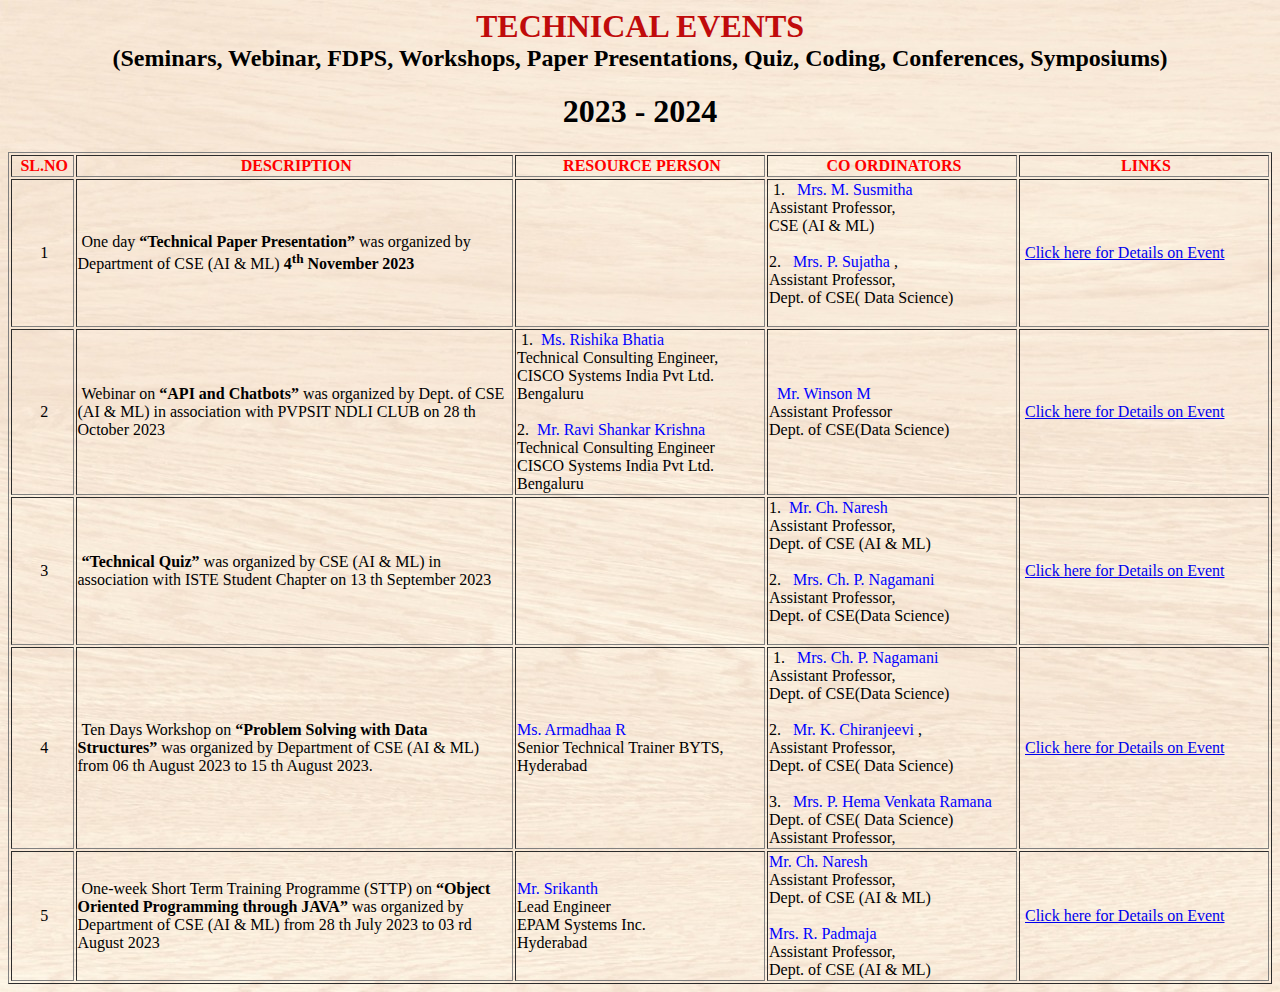
<file: events.html>
<!doctype html>
<html>

<head>
    <meta charset="utf-8">
    <title>Events</title>
    <!--
	<style>
		.name {
			color: blue
		}
	</style>
-->
    <style>
        body {
            background-image: url(./assets/images/resource/table-background.jpg);
        }
        .center {
            text-align: center;
        }

        th {
            color: red;
        }

        .heading {
            color: rgb(192, 11, 11);
        }
    </style>
</head>
<!--	<body style="align-content: center; justify-content: center; display: flex">-->
    
<div style="display: flex; justify-content: center ">
    <h1 style="margin: 0;" class="heading">TECHNICAL EVENTS</h1>
</div>
<div style="display: flex; justify-content: center">
    <h2 style="margin: 0;"><span style="color: black"> (Seminars, Webinar, FDPS, Workshops, Paper Presentations, Quiz, Coding,
            Conferences, Symposiums)</span></h2>
</div>
<div style="display: flex; justify-content: center;">
    <h1>2023 - 2024</h1>
</div>
<section style="align-content: center; justify-content: center; display: flex">
    <table width="1500" border="1 style="text-align: center">
        <tbody>
            <tr>
                <th scope="col">&nbsp;SL.NO</th>
                <th scope="col" style="width: 35%;">&nbsp;DESCRIPTION</th>
                <th scope="col" style="width: 20%;">&nbsp;RESOURCE PERSON</th>
                <th scope="col" style="width: 20%;">&nbsp;CO ORDINATORS</th>
                <th scope="col" style="width: 20%;">&nbsp;LINKS</th>
            </tr>
            <tr>
                <td  class="center">&nbsp;1</td>
                <td>&nbsp;One day <b>“Technical Paper
                    Presentation”</b> was organized by Department
                    of CSE (AI &amp; ML) <strong> 4<sup>th</sup> November 2023</strong>
                        <td></td>
                <td>&nbsp;1. &nbsp; <span style="color: blue">Mrs. M. Susmitha</span> <br />Assistant Professor,
                    <br />CSE (AI &amp;
                    ML)<br />
                    <br /> 2. &nbsp; <span style="color: blue">Mrs. P. Sujatha </span>, <br />Assistant Professor,
                    <br />Dept. of CSE( Data Science)<br /><br />
                </td>
                <td>&nbsp;<a href="#">Click here for Details on Event</a></td>
            </tr>
            <tr>
                <td class="center">&nbsp;2</td>
                <td>&nbsp;Webinar on <b>“API and Chatbots”</b> was organized by Dept. of CSE (AI &amp; ML) in
                    association with PVPSIT NDLI CLUB on 28 th October 2023</td>
                <td>&nbsp;1.&nbsp; <span style="color: blue">Ms. Rishika Bhatia</span> </br />Technical Consulting Engineer, <br />CISCO Systems India
                    Pvt Ltd. <br /> Bengaluru <br /><br />2. &nbsp;<span style="color: blue">Mr. Ravi Shankar Krishna</span> <br />Technical Consulting
                    Engineer CISCO Systems India Pvt Ltd.<br /> Bengaluru</td>
                <td style="align-content: center; justify-content: center;">&nbsp; <span style="color: blue">Mr. Winson
                        M </span></br />Assistant Professor <br />Dept. of CSE(Data Science)</td>
                <td >&nbsp;<a href="https://drive.google.com/file/d/1ehMKgisTPIkAEZRAUaYs1ucOb-0OkQCC/view?usp=sharing" target="_blank">Click here for Details on Event</a></td>
            </tr>
            <tr>
                <td class="center">&nbsp;3</td>
                <td>&nbsp;<b>“Technical Quiz”</b> was organized by CSE (AI &amp; ML) in association with ISTE Student
                    Chapter on 13 th September 2023</td>
                <td>&nbsp;</td>
                <td>1. &nbsp;<span style="color: blue">Mr. Ch. Naresh</span> <br />Assistant Professor, <br />Dept. of CSE (AI
                    &amp; ML) <br><br>2. &nbsp; <span style="color: blue">Mrs. Ch. P. Nagamani</span> <br />Assistant Professor,
                    <br />Dept. of CSE(Data Science)<br />
                    <br /></td>
                <td>&nbsp;<a href="#">Click here for Details on Event</a></td>
            </tr>
            <tr>
                <td  class="center">&nbsp;4</td>
                <td>&nbsp;Ten Days Workshop on <b>“Problem Solving with Data Structures”</b> was organized by Department
                    of CSE (AI &amp; ML) from 06 th August 2023 to 15 th August 2023.</td>
                <td><span style="color: blue">Ms. Armadhaa R</span> <br />Senior Technical Trainer BYTS, <br />Hyderabad</td>
                <td>&nbsp;1. &nbsp; <span style="color: blue">Mrs. Ch. P. Nagamani</span> <br />Assistant Professor,
                    <br />Dept. of CSE(Data Science)<br />
                    <br /> 2. &nbsp; <span style="color: blue">Mr. K. Chiranjeevi </span>, <br />Assistant Professor,
                    <br />Dept. of CSE( Data Science)<br /><br />
                    3. &nbsp; <span style="color: blue"> Mrs. P. Hema Venkata Ramana </span><br />Dept. of CSE( Data
                    Science) <br />Assistant Professor,
                </td>
                <td>&nbsp;<a href="#">Click here for Details on Event</a></td>
            </tr>
            <tr>
                <td class="center">&nbsp;5</td>
                <td>&nbsp;One-week Short Term Training Programme (STTP) on <b>“Object Oriented Programming through
                        JAVA”</b> was organized by Department of CSE (AI &amp; ML) from 28 th July 2023 to 03 rd August
                    2023</td>
                <td style="align-content: center; justify-content: center;"><span style="color: blue">Mr. Srikanth</span> <br />Lead Engineer
                    <br />EPAM Systems Inc. <br />Hyderabad
                </td>
                <td><span style="color: blue">Mr. Ch. Naresh</span> <br />Assistant Professor,<br />Dept. of CSE (AI
                    &amp; ML)<br /><br /> <span style="color: blue">Mrs. R. Padmaja</span> <br />Assistant Professor,
                    <br />Dept. of CSE (AI &amp; ML)
                </td>
                <td>&nbsp;<a href="#">Click here for Details on Event</a>
                </td>
            </tr>
            <!--
    <tr>
      <td>&nbsp;6</td>
      <td>&nbsp;</td>
      <td>&nbsp;</td>
      <td>&nbsp;</td>
      <td>&nbsp;</td>
    </tr>
	  <tr>
      <td>&nbsp;7</td>
      <td>&nbsp;</td>
      <td>&nbsp;</td>
      <td>&nbsp;</td>
      <td>&nbsp;</td>
    </tr>
-->
        </tbody>
    </table>
</section>


</body>

</html>
</file>
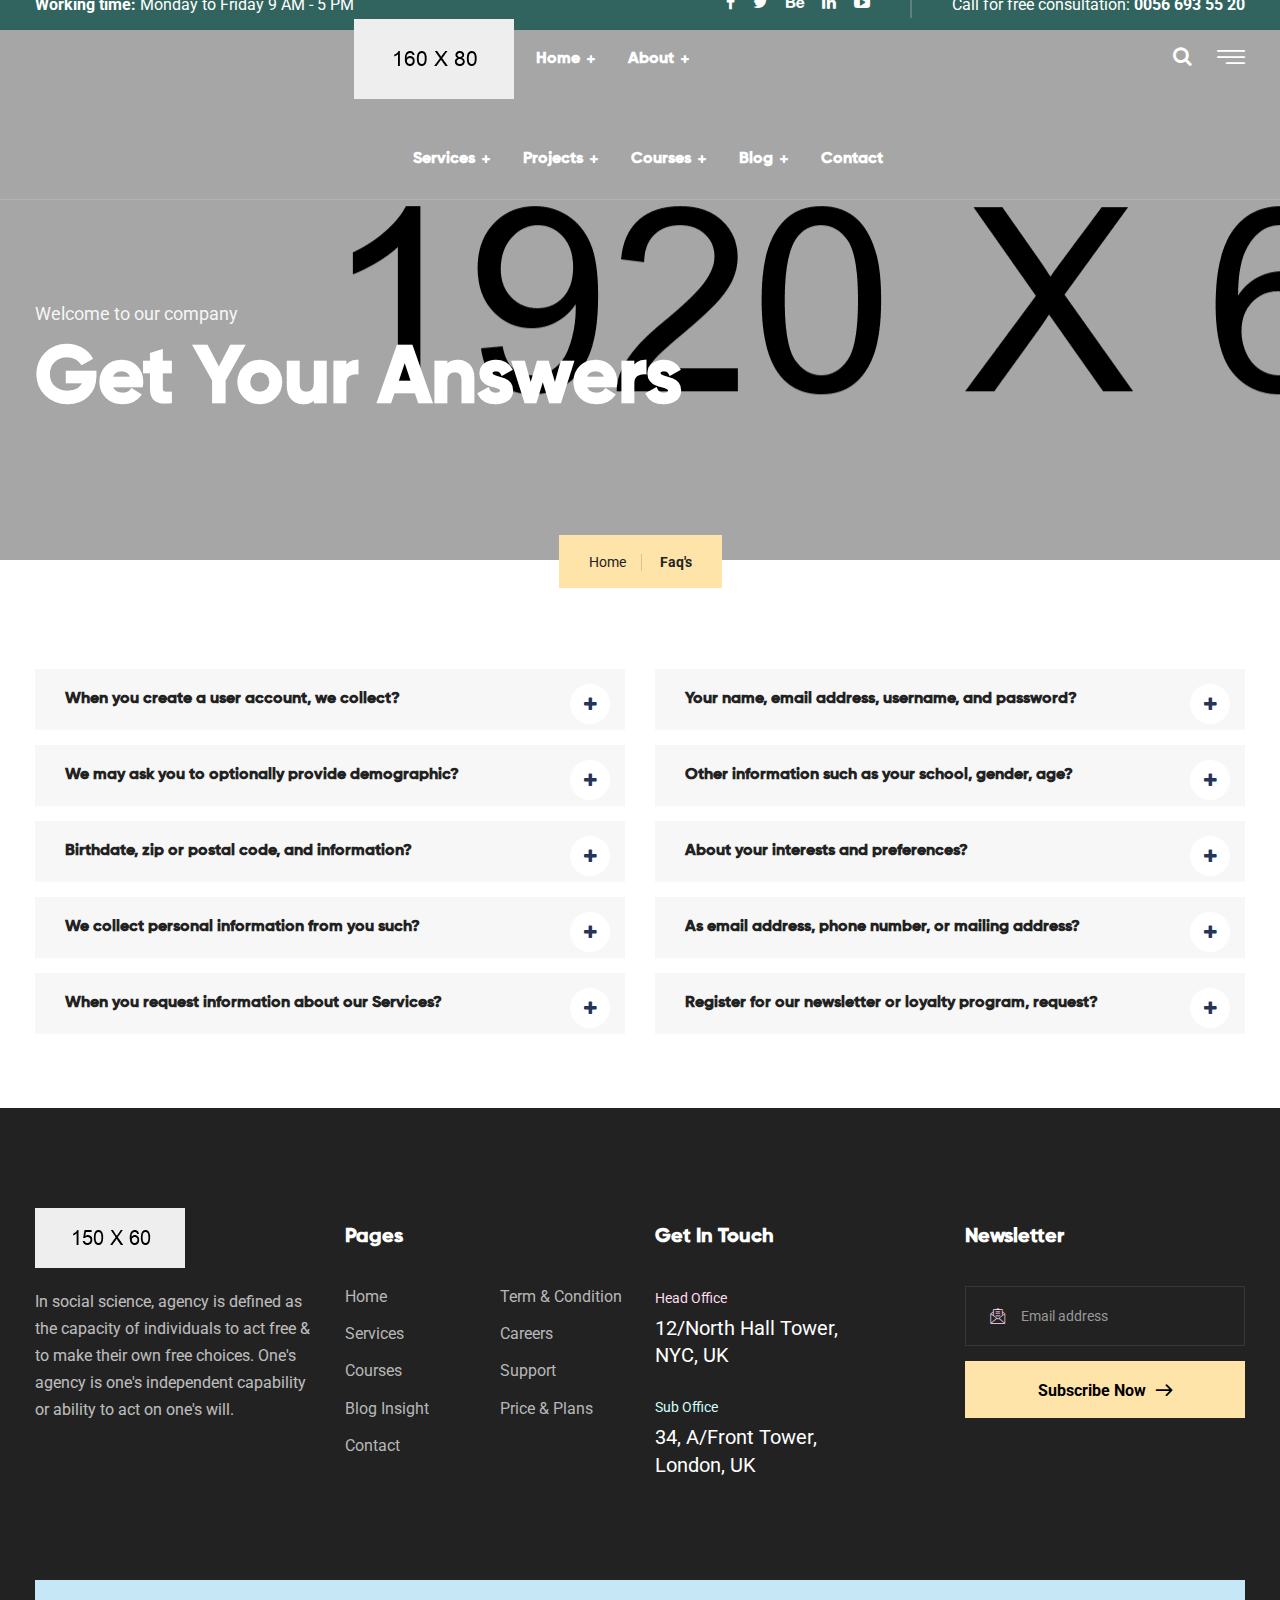
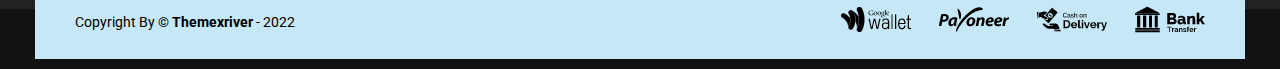
<file: faq.html>
<!DOCTYPE html>
<html>
<head>
<meta charset="utf-8">
<title>Averon HTML-5 Template | Faq's</title>
<!-- Stylesheets -->
<link href="assets/css/bootstrap.css" rel="stylesheet">
<link href="assets/css/style.css" rel="stylesheet">
<link href="assets/css/responsive.css" rel="stylesheet">

<link href="https://fonts.googleapis.com/css2?family=Roboto:wght@100;300;400;500;700;900&display=swap" rel="stylesheet">

<link rel="shortcut icon" href="assets/images/favicon.png" type="image/x-icon">
<link rel="icon" href="assets/images/favicon.png" type="image/x-icon">

<!-- Responsive -->
<meta http-equiv="X-UA-Compatible" content="IE=edge">
<meta name="viewport" content="width=device-width, initial-scale=1.0, maximum-scale=1.0, user-scalable=0">

<!--[if lt IE 9]><script src="https://cdnjs.cloudflare.com/ajax/libs/html5shiv/3.7.3/html5shiv.js"></script><![endif]-->
<!--[if lt IE 9]><script src="js/respond.js"></script><![endif]-->
</head>

<body class="hidden-bar-wrapper">

<div class="page-wrapper">
 	
	<!-- Preloader -->
    <div class="preloader"></div>
	<!-- End Preloader -->
 	
 	<!-- Header Style One -->
    <header class="main-header">
    	
		<!-- Header Top -->
        <div class="header-top">
            <div class="auto-container">
                <div class="inner-container clearfix">
					<!-- Top Left -->
					<div class="top-left clearfix">
						<div class="text"><span>Working time:</span> Monday to Friday 9 AM - 5 PM</div>
					</div>
					
					<!-- Top Right -->
                    <div class="top-right pull-right clearfix">
						<!-- Social Box -->
						<ul class="social-box">
							<li><a href="https://www.facebook.com/" class="fa fa-facebook-f"></a></li>
							<li><a href="https://www.twitter.com/" class="fa fa-twitter"></a></li>
							<li><a href="https://www.behance.com/" class="fa fa-behance"></a></li>
							<li><a href="https://www.linkedin.com/" class="fa fa-linkedin"></a></li>
							<li><a href="https://youtube.com/" class="fa fa-youtube-play"></a></li>
						</ul>
						<div class="text">Call for free consultation: <a href="tel:+0056-693-55-20">0056 693 55 20</a></div>
                    </div>
					
                </div>
            </div>
        </div>
		
		<!-- Header Lower -->
        <div class="header-lower">
        	<div class="auto-container clearfix">
            	
				<!-- Logo Box -->
				<div class="pull-left logo-box">
					<div class="logo"><a href="index.html"><img src="assets/images/logo.png" alt="" title=""></a></div>
				</div>
				
				<!-- Nav Outer -->
				<div class="nav-outer clearfix">
					<!-- Mobile Navigation Toggler -->
					<div class="mobile-nav-toggler"><span class="icon flaticon-menu-1"></span></div>
					<!-- Main Menu -->
					<nav class="main-menu navbar-expand-md">
						<div class="navbar-header">
							<!-- Toggle Button -->    	
							<button class="navbar-toggler" type="button" data-toggle="collapse" data-target="#navbarSupportedContent" aria-controls="navbarSupportedContent" aria-expanded="false" aria-label="Toggle navigation">
								<span class="icon-bar"></span>
								<span class="icon-bar"></span>
								<span class="icon-bar"></span>
							</button>
						</div>
						
						<div class="navbar-collapse collapse clearfix" id="navbarSupportedContent">
							<ul class="navigation clearfix">
								<li class="dropdown"><a href="#">Home</a>
									<ul>
										<li><a href="index.html">Homepage One</a></li>
										<li><a href="index-2.html">Homepage Two</a></li>
										<li><a href="index-3.html">Homepage Three</a></li>
										<li class="dropdown"><a href="#">Header Styles</a>
											<ul>
												<li><a href="index.html">Header Style One</a></li>
												<li><a href="index-2.html">Header Style Two</a></li>
												<li><a href="index-3.html">Header Style Three</a></li>
											</ul>
										</li>
									</ul>
								</li>
								<li class="current dropdown"><a href="#">About</a>
									<ul>
										<li><a href="about.html">About us</a></li>
										<li><a href="faq.html">Faq's</a></li>
										<li><a href="price.html">Price</a></li>
										<li class="dropdown"><a href="#">Our Team</a>
											<ul>
												<li><a href="mentors.html">Team</a></li>
												<li><a href="mentor-detail.html">Team Detail</a></li>
											</ul>
										</li>
									</ul>
								</li>
								<li class="dropdown"><a href="#">Services</a>
									<ul>
										<li><a href="services.html">Services</a></li>
										<li><a href="service-detail.html">Services Detail</a></li>
									</ul>
								</li>
								<li class="dropdown"><a href="#">Projects</a>
									<ul>
										<li><a href="portfolio.html">Projects</a></li>
										<li><a href="portfolio-detail.html">Projects Detail</a></li>
									</ul>
								</li>
								<li class="dropdown"><a href="#">Courses</a>
									<ul>
										<li><a href="courses.html">Courses</a></li>
										<li><a href="course-detail.html">Courses Detail</a></li>
									</ul>
								</li>
								<li class="dropdown"><a href="#">Blog</a>
									<ul>
										<li><a href="blog.html">Our Blog</a></li>
										<li><a href="blog-detail.html">Blog Detail</a></li>
									</ul>
								</li>
								<li><a href="contact.html">Contact</a></li>
							</ul>
						</div>
					</nav>
					
					<!-- Main Menu End-->
					<div class="outer-box clearfix">
						
						<!-- Search Btn -->
						<div class="search-box-btn transition-300ms"><span class="icon fa fa-search"></span></div>
						
						<!-- Nav Btn -->
						<div class="nav-btn navSidebar-button transition-300ms"><span class="icon flaticon-menu-1"></span></div>
							
					</div>
				</div>
				
            </div>
        </div>
        <!-- End Header Lower -->
        
		<!-- Sticky Header  -->
        <div class="sticky-header">
            <div class="auto-container clearfix">
                <!--Logo-->
                <div class="logo pull-left">
                    <a href="index.html" title=""><img src="assets/images/logo-small.png" alt="" title=""></a>
                </div>
                <!--Right Col-->
                <div class="pull-right">
				
                    <!-- Main Menu -->
                    <nav class="main-menu">
                        <!--Keep This Empty / Menu will come through Javascript-->
                    </nav>
					<!-- Main Menu End-->
					
					<!-- Mobile Navigation Toggler -->
					<div class="mobile-nav-toggler"><span class="icon flaticon-menu-1"></span></div>
					
                </div>
            </div>
        </div><!-- End Sticky Menu -->
    
		<!-- Mobile Menu  -->
        <div class="mobile-menu">
            <div class="menu-backdrop"></div>
            <div class="close-btn"><span class="icon flaticon-multiply"></span></div>
            
            <nav class="menu-box">
                <div class="nav-logo"><a href="index.html"><img src="assets/images/logo-small.png" alt="" title=""></a></div>
                <div class="menu-outer"><!--Here Menu Will Come Automatically Via Javascript / Same Menu as in Header--></div>
            </nav>
        </div><!-- End Mobile Menu -->
	
    </header>
    <!-- End Main Header -->
	
	<!-- Sidebar Cart Item -->
	<div class="xs-sidebar-group info-group">
		<div class="xs-overlay xs-bg-black"></div>
		<div class="xs-sidebar-widget">
			<div class="sidebar-widget-container">
				<div class="widget-heading">
					<a href="#" class="close-side-widget">
						X
					</a>
				</div>
				<div class="sidebar-textwidget">
					
					<!-- Sidebar Info Content -->
					<div class="sidebar-info-contents">
						<div class="content-inner">
							<div class="logo">
								<a href="index.html"><img src="assets/images/logo.png" alt="" /></a>
							</div>
							<div class="content-box">
								<h4>About Us</h4>
								<p class="text">I am glad that you have made it here to send a distress signal, and inform the Senate that all on board killed. Dantooine. I’m not going to Alderaan. I really got to go. But that to me.</p>
								<a href="contact.html" class="theme-btn btn-style-one"><span class="txt">Consultation</span></a>
							</div>
							<div class="contact-info">
								<h4>Contact Info</h4>
								<ul class="list-style-one">
									<li><span class="icon fa fa-location-arrow"></span>Chicago 12, Melborne City, USA</li>
									<li><span class="icon fa fa-phone"></span>(111) 111-111-1111</li>
									<li><span class="icon fa fa-envelope"></span>avarton@gmail.com</li>
									<li><span class="icon fa fa-clock-o"></span>Week Days: 09.00 to 18.00 Sunday: Closed</li>
								</ul>
							</div>
							<!-- Social Box -->
							<ul class="social-box">
								<li><a href="https://www.facebook.com/" class="fa fa-facebook-f"></a></li>
								<li><a href="https://www.twitter.com/" class="fa fa-twitter"></a></li>
								<li><a href="https://www.linkedin.com/" class="fa fa-linkedin"></a></li>
								<li><a href="https://youtube.com/" class="fa fa-youtube-play"></a></li>
							</ul>
						</div>
					</div>
					
				</div>
			</div>
		</div>
	</div>
	<!-- END sidebar widget item -->
	
	<!-- Page Title Section -->
	<section class="page-title" style="background-image: url(assets/images/background/2.jpg)">
		<div class="auto-container">
			<div class="content">
				<div class="text">Welcome to our company</div>
				<h1>Get Your Answers</h1>
			</div>
			<div class="breadcrumb-outer">
				<ul class="page-breadcrumb">
					<li><a href="index.html">Home</a></li>
					<li>Faq's</li>
				</ul>
			</div>
		</div>
	</section>
	<!-- End Page Title Section -->
	
	<!-- Faq's Page Section -->
	<section class="faq-page-section">
		<div class="auto-container">
			<div class="row clearfix">
				
				<!-- Accordian Block -->
				<div class="column col-lg-6 col-md-12 col-sm-12">
					
					<!-- Accordian Box -->
					<ul class="accordion-box style-two">
						
						<!-- Block -->
						<li class="accordion block">
							<div class="acc-btn"><div class="icon-outer"><span class="icon icon-plus fa fa-plus"></span> <span class="icon icon-minus fa fa-minus"></span></div>When you create a user account, we collect?</div>
							<div class="acc-content">
								<div class="content">
									<div class="text">You might be raised on a farm. Sometimes languages are difficult and difficult to find the right adjective to go with a noun or use the language in an idiomatic way  This work is our attempt to make it easier to find this information.</div>
								</div>
							</div>
						</li>
						
						<!-- Block -->
						<li class="accordion block">
							<div class="acc-btn"><div class="icon-outer"><span class="icon icon-plus fa fa-plus"></span> <span class="icon icon-minus fa fa-minus"></span></div>We may ask you to optionally provide demographic?</div>
							<div class="acc-content">
								<div class="content">
									<div class="text">You might be raised on a farm. Sometimes languages are difficult and difficult to find the right adjective to go with a noun or use the language in an idiomatic way  This work is our attempt to make it easier to find this information.</div>
								</div>
							</div>
						</li>
						
						<!-- Block -->
						<li class="accordion block">
							<div class="acc-btn"><div class="icon-outer"><span class="icon icon-plus fa fa-plus"></span> <span class="icon icon-minus fa fa-minus"></span></div>Birthdate, zip or postal code, and information?</div>
							<div class="acc-content">
								<div class="content">
									<div class="text">You might be raised on a farm. Sometimes languages are difficult and difficult to find the right adjective to go with a noun or use the language in an idiomatic way  This work is our attempt to make it easier to find this information.</div>
								</div>
							</div>
						</li>
						
						<!-- Block -->
						<li class="accordion block">
							<div class="acc-btn"><div class="icon-outer"><span class="icon icon-plus fa fa-plus"></span> <span class="icon icon-minus fa fa-minus"></span></div>We collect personal information from you such?</div>
							<div class="acc-content">
								<div class="content">
									<div class="text">You might be raised on a farm. Sometimes languages are difficult and difficult to find the right adjective to go with a noun or use the language in an idiomatic way  This work is our attempt to make it easier to find this information.</div>
								</div>
							</div>
						</li>
						
						<!-- Block -->
						<li class="accordion block">
							<div class="acc-btn"><div class="icon-outer"><span class="icon icon-plus fa fa-plus"></span> <span class="icon icon-minus fa fa-minus"></span></div>When you request information about our Services?</div>
							<div class="acc-content">
								<div class="content">
									<div class="text">You might be raised on a farm. Sometimes languages are difficult and difficult to find the right adjective to go with a noun or use the language in an idiomatic way  This work is our attempt to make it easier to find this information.</div>
								</div>
							</div>
						</li>
						
					</ul>
					
				</div>
				
				<!-- Accordian Block -->
				<div class="column col-lg-6 col-md-12 col-sm-12">
					
					<!-- Accordian Box -->
					<ul class="accordion-box style-two">
						
						<!-- Block -->
						<li class="accordion block">
							<div class="acc-btn"><div class="icon-outer"><span class="icon icon-plus fa fa-plus"></span> <span class="icon icon-minus fa fa-minus"></span></div>Your name, email address, username, and password?</div>
							<div class="acc-content">
								<div class="content">
									<div class="text">You might be raised on a farm. Sometimes languages are difficult and difficult to find the right adjective to go with a noun or use the language in an idiomatic way  This work is our attempt to make it easier to find this information.</div>
								</div>
							</div>
						</li>
						
						<!-- Block -->
						<li class="accordion block">
							<div class="acc-btn"><div class="icon-outer"><span class="icon icon-plus fa fa-plus"></span> <span class="icon icon-minus fa fa-minus"></span></div>Other information such as your school, gender, age?</div>
							<div class="acc-content">
								<div class="content">
									<div class="text">You might be raised on a farm. Sometimes languages are difficult and difficult to find the right adjective to go with a noun or use the language in an idiomatic way  This work is our attempt to make it easier to find this information.</div>
								</div>
							</div>
						</li>
						
						<!-- Block -->
						<li class="accordion block">
							<div class="acc-btn"><div class="icon-outer"><span class="icon icon-plus fa fa-plus"></span> <span class="icon icon-minus fa fa-minus"></span></div>About your interests and preferences?</div>
							<div class="acc-content">
								<div class="content">
									<div class="text">You might be raised on a farm. Sometimes languages are difficult and difficult to find the right adjective to go with a noun or use the language in an idiomatic way  This work is our attempt to make it easier to find this information.</div>
								</div>
							</div>
						</li>
						
						<!-- Block -->
						<li class="accordion block">
							<div class="acc-btn"><div class="icon-outer"><span class="icon icon-plus fa fa-plus"></span> <span class="icon icon-minus fa fa-minus"></span></div>As email address, phone number, or mailing address?</div>
							<div class="acc-content">
								<div class="content">
									<div class="text">You might be raised on a farm. Sometimes languages are difficult and difficult to find the right adjective to go with a noun or use the language in an idiomatic way  This work is our attempt to make it easier to find this information.</div>
								</div>
							</div>
						</li>
						
						<!-- Block -->
						<li class="accordion block">
							<div class="acc-btn"><div class="icon-outer"><span class="icon icon-plus fa fa-plus"></span> <span class="icon icon-minus fa fa-minus"></span></div>Register for our newsletter or loyalty program, request?</div>
							<div class="acc-content">
								<div class="content">
									<div class="text">You might be raised on a farm. Sometimes languages are difficult and difficult to find the right adjective to go with a noun or use the language in an idiomatic way  This work is our attempt to make it easier to find this information.</div>
								</div>
							</div>
						</li>
						
					</ul>
					
				</div>
				
			</div>
		</div>
	</section>
	<!-- End Faq's Page Section -->
	
	<!-- Main Footer -->
    <footer class="main-footer">
    	<div class="auto-container">
        	<!-- Widgets Section -->
            <div class="widgets-section">
            	<div class="row clearfix">
                	
                    <!-- Column -->
                    <div class="big-column col-lg-6 col-md-12 col-sm-12">
						<div class="row clearfix">
						
                        	<!-- Footer Column -->
                            <div class="footer-column col-lg-6 col-md-6 col-sm-12">
                                <div class="footer-widget logo-widget">
									<div class="logo">
										<a href="index.html"><img src="assets/images/footer-logo.png" alt="" /></a>
									</div>
									<div class="text">In social science, agency is defined as the capacity of individuals to act free & to make their own free choices. One's agency is one's independent capability or ability to act on one's will.</div>
								</div>
							</div>
							
							<!-- Footer Column -->
                            <div class="footer-column col-lg-6 col-md-6 col-sm-12">
                                <div class="footer-widget links-widget">
									<h5>Pages</h5>
									<div class="row clearfix">
										<!-- Column -->
										<div class="column col-lg-6 col-md-6 col-sm-12">
											<ul class="list-link">
												<li><a href="#">Home</a></li>
												<li><a href="#">Services</a></li>
												<li><a href="#">Courses</a></li>
												<li><a href="#">Blog Insight</a></li>
												<li><a href="#">Contact</a></li>
											</ul>
										</div>
										<!-- Column -->
										<div class="column col-lg-6 col-md-6 col-sm-12">
											<ul class="list-link">
												<li><a href="#">Term & Condition</a></li>
												<li><a href="#">Careers</a></li>
												<li><a href="#">Support</a></li>
												<li><a href="#">Price & Plans</a></li>
											</ul>
										</div>
									</div>
								</div>
							</div>
							
						</div>
					</div>
					
					<!-- Column -->
                    <div class="big-column col-lg-6 col-md-12 col-sm-12">
						<div class="row clearfix">
							
							<!-- Footer Column -->
                            <div class="footer-column col-lg-6 col-md-6 col-sm-12">
                                <div class="footer-widget info-widget">
									<h5>Get In Touch</h5>
									<ul class="contact-info-list">
										<li><span>Head Office</span><a href="#">12/North Hall Tower, <br> NYC, UK</a></li>
										<li><span>Sub Office</span><a href="#">34, A/Front Tower, <br> London, UK</a></li>
									</ul>
								</div>
							</div>
							
							<!-- Footer Column -->
                            <div class="footer-column col-lg-6 col-md-6 col-sm-12">
                                <div class="footer-widget newsletter-widget">
									<h5>Newsletter</h5>
									<!-- Newsletter Form -->
									<div class="newsletter-form">
										<form method="post" action="contact.html">
											<div class="form-group">
												<span class="icon flaticon-email"></span>
												<input type="email" name="search-field" value="" placeholder="Email address" required>
												<button type="submit" class="theme-btn submit-btn">Subscribe Now<span class="arrow flaticon-right-arrow"></span></button>
											</div>
										</form>
									</div>
								</div>
							</div>
							
						</div>
					</div>
					
				</div>
			</div>
			
			<div class="footer-bottom">
				<div class="clearfix">
					<div class="pull-left">
						<div class="copyright">Copyright By &copy; <a href="https://themeforest.net/user/themexriver">Themexriver</a> - 2022</div>
					</div>
					<div class="pull-right">
						<div class="payments"><img src="assets/images/icons/payment.png" alt="" /></div>
					</div>
				</div>
			</div>
			
		</div>
	</footer>
	<!-- End Main Footer -->
	
</div>
<!-- End PageWrapper -->

<!-- Search Popup -->
<div class="search-popup">
	<button class="close-search style-two"><span class="flaticon-cancel-1"></span></button>
	<button class="close-search"><span class="flaticon-up-arrow"></span></button>
	<form method="post" action="blog.html">
		<div class="form-group">
			<input type="search" name="search-field" value="" placeholder="Search Here" required="">
			<button type="submit"><i class="fa fa-search"></i></button>
		</div>
	</form>
</div>
<!-- End Header Search -->

<!-- Scroll To Top -->
<div class="scroll-to-top scroll-to-target" data-target="html"><span class="fa fa-arrow-up"></span></div>

<script src="assets/js/jquery.js"></script>
<script src="assets/js/popper.min.js"></script>
<script src="assets/js/bootstrap.min.js"></script>

<!-- Revolution Slider -->
<script src="assets/plugins/revolution/js/jquery.themepunch.revolution.min.js"></script>
<script src="assets/plugins/revolution/js/jquery.themepunch.tools.min.js"></script>
<script src="assets/plugins/revolution/js/extensions/revolution.extension.actions.min.js"></script>
<script src="assets/plugins/revolution/js/extensions/revolution.extension.carousel.min.js"></script>
<script src="assets/plugins/revolution/js/extensions/revolution.extension.kenburn.min.js"></script>
<script src="assets/plugins/revolution/js/extensions/revolution.extension.layeranimation.min.js"></script>
<script src="assets/plugins/revolution/js/extensions/revolution.extension.migration.min.js"></script>
<script src="assets/plugins/revolution/js/extensions/revolution.extension.navigation.min.js"></script>
<script src="assets/plugins/revolution/js/extensions/revolution.extension.parallax.min.js"></script>
<script src="assets/plugins/revolution/js/extensions/revolution.extension.slideanims.min.js"></script>
<script src="assets/plugins/revolution/js/extensions/revolution.extension.video.min.js"></script>
<script src="assets/plugins/revolution/js/main-slider-script.js"></script>
<!-- For Js Library -->

<script src="assets/js/jquery.mCustomScrollbar.concat.min.js"></script>
<script src="assets/js/jquery.fancybox.js"></script>
<script src="assets/js/appear.js"></script>
<script src="assets/js/parallax.min.js"></script>
<script src="assets/js/tilt.jquery.min.js"></script>
<script src="assets/js/jquery.paroller.min.js"></script>
<script src="assets/js/owl.js"></script>
<script src="assets/js/wow.js"></script>
<script src="assets/js/mixitup.js"></script>
<script src="assets/js/nav-tool.js"></script>
<script src="assets/js/jquery-ui.js"></script>
<script src="assets/js/script.js"></script>

</body>
</html>
</file>
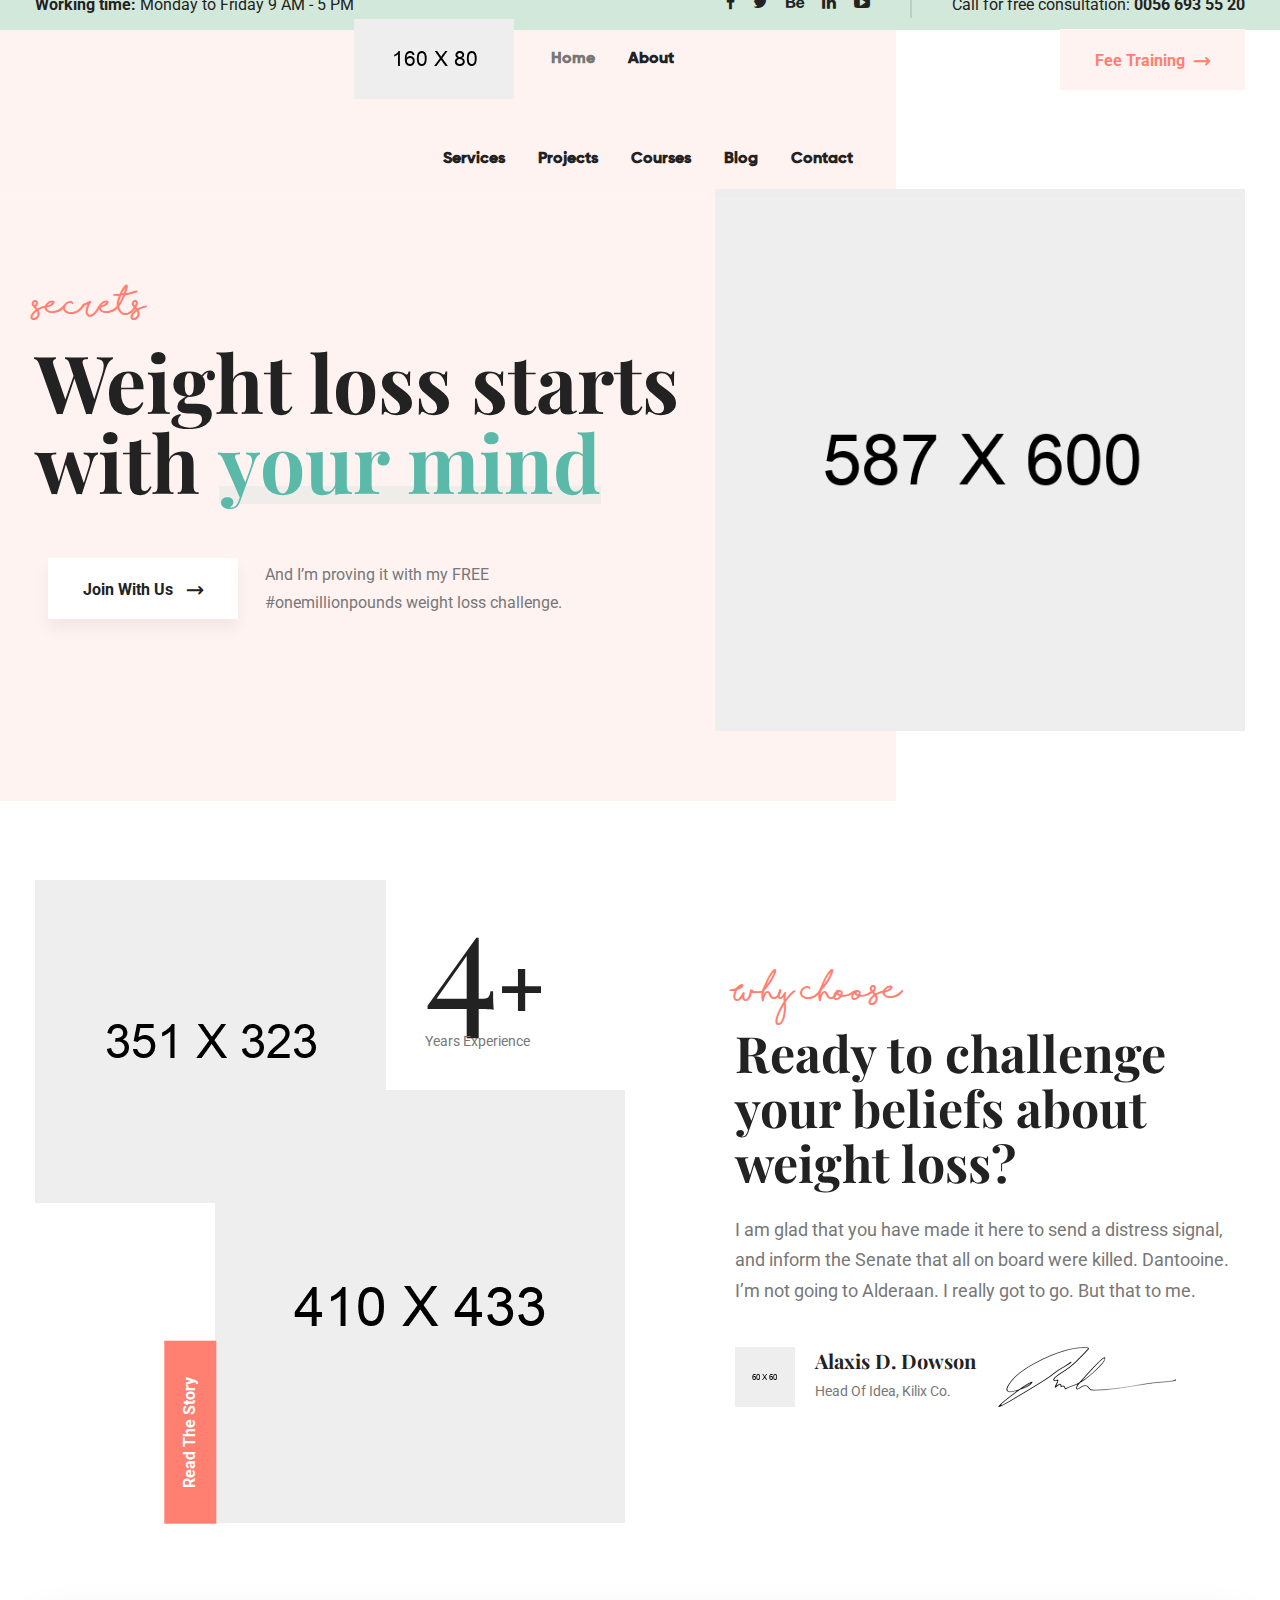
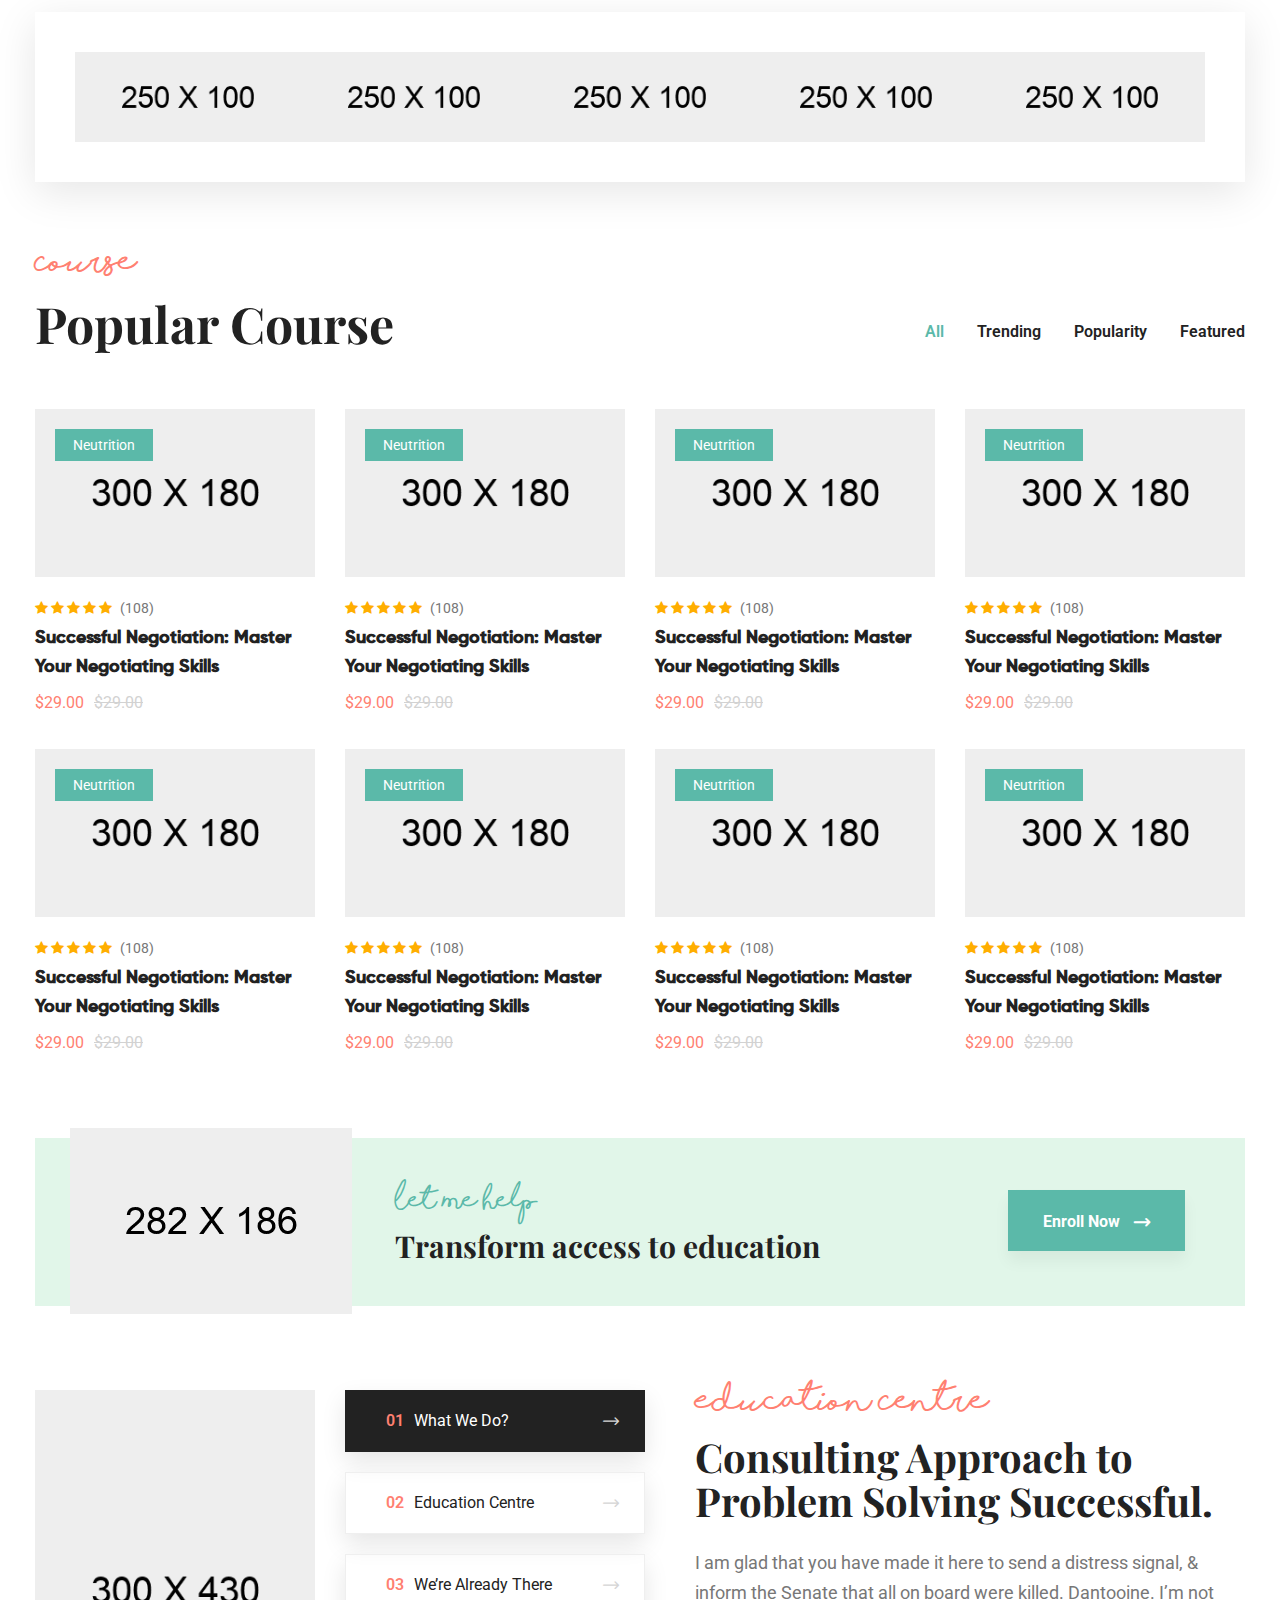
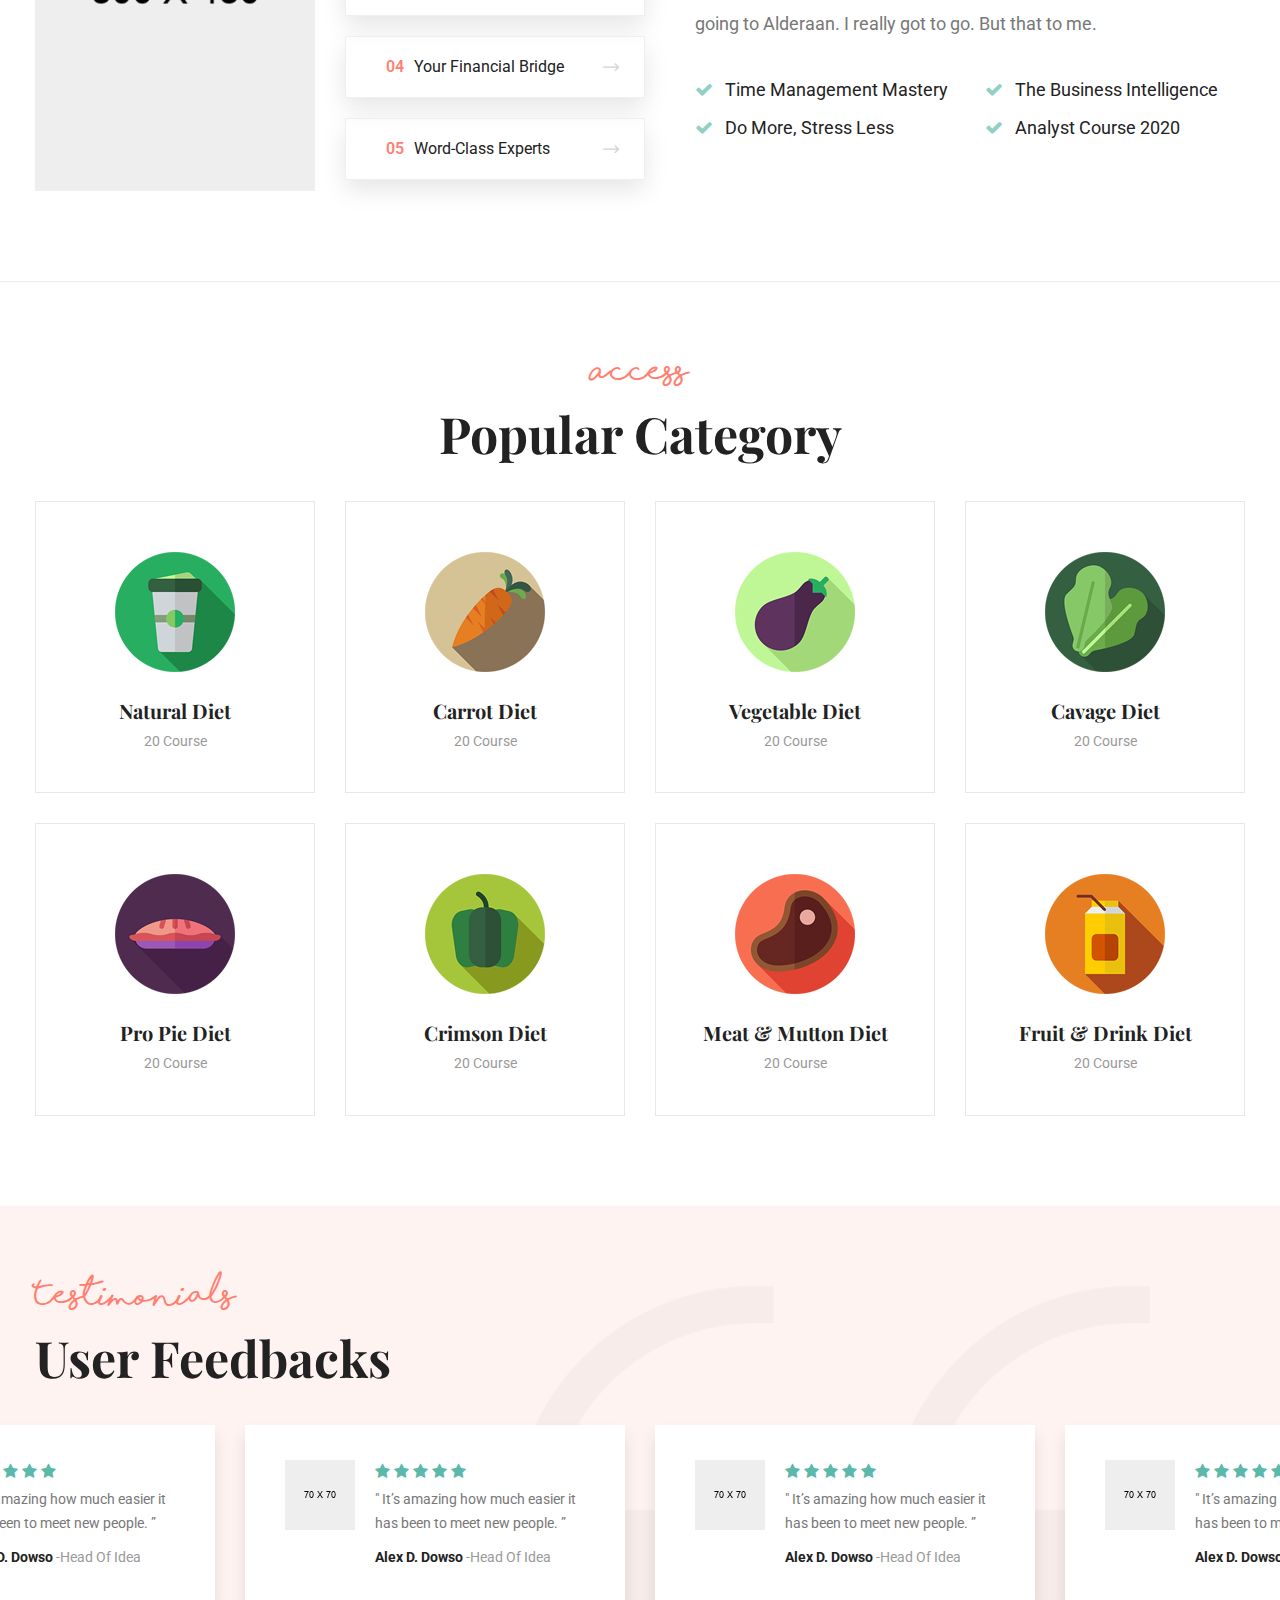
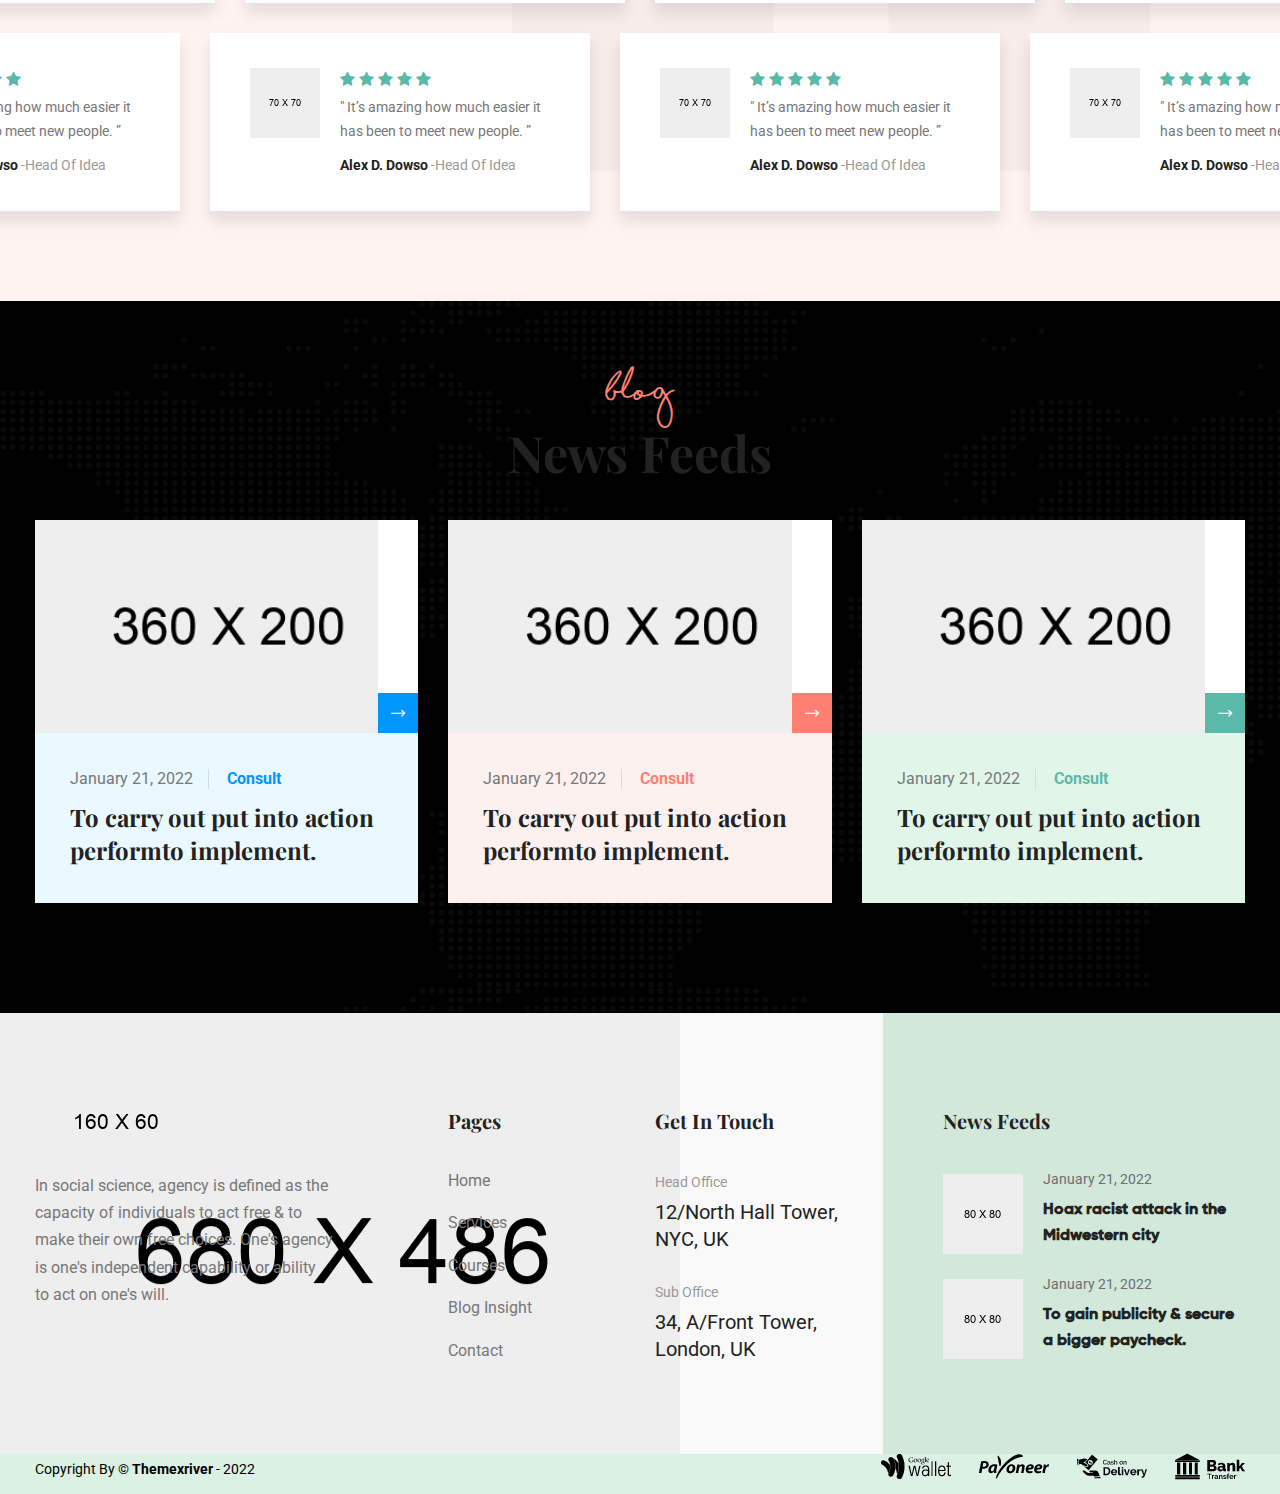
<file: index-2.html>
<!DOCTYPE html>
<html>
<head>
<meta charset="utf-8">
<title>Averon HTML-5 Template | Homepage 02</title>
<!-- Stylesheets -->
<link href="assets/css/bootstrap.css" rel="stylesheet">
<link href="assets/css/style.css" rel="stylesheet">
<link href="assets/css/responsive.css" rel="stylesheet">

<link href="https://fonts.googleapis.com/css2?family=Playfair+Display:wght@400;500;600;700;800;900&family=Roboto:wght@100;300;400;500;700;900&display=swap" rel="stylesheet">

<link rel="shortcut icon" href="assets/images/favicon.png" type="image/x-icon">
<link rel="icon" href="assets/images/favicon.png" type="image/x-icon">

<!-- Responsive -->
<meta http-equiv="X-UA-Compatible" content="IE=edge">
<meta name="viewport" content="width=device-width, initial-scale=1.0, maximum-scale=1.0, user-scalable=0">

<!--[if lt IE 9]><script src="https://cdnjs.cloudflare.com/ajax/libs/html5shiv/3.7.3/html5shiv.js"></script><![endif]-->
<!--[if lt IE 9]><script src="js/respond.js"></script><![endif]-->
</head>

<body class="hidden-bar-wrapper">

<div class="page-wrapper">
 	
	<!-- Preloader -->
    <div class="preloader"></div>
	<!-- End Preloader -->
 	
 	<!-- Main Header / Header Style Two -->
    <header class="main-header header-style-two">
    	
		<!-- Header Top -->
        <div class="header-top">
            <div class="auto-container">
                <div class="inner-container clearfix">
					<!-- Top Left -->
					<div class="top-left clearfix">
						<div class="text"><span>Working time:</span> Monday to Friday 9 AM - 5 PM</div>
					</div>
					
					<!-- Top Right -->
                    <div class="top-right pull-right clearfix">
						<!-- Social Box -->
						<ul class="social-box">
							<li><a href="https://www.facebook.com/" class="fa fa-facebook-f"></a></li>
							<li><a href="https://www.twitter.com/" class="fa fa-twitter"></a></li>
							<li><a href="https://www.behance.com/" class="fa fa-behance"></a></li>
							<li><a href="https://www.linkedin.com/" class="fa fa-linkedin"></a></li>
							<li><a href="https://youtube.com/" class="fa fa-youtube-play"></a></li>
						</ul>
						<div class="text">Call for free consultation: <a href="tel:+0056-693-55-20">0056 693 55 20</a></div>
                    </div>
					
                </div>
            </div>
        </div>
		
		<!-- Header Lower -->
        <div class="header-lower">
        	<div class="auto-container clearfix">
            	
				<!-- Logo Box -->
				<div class="pull-left logo-box">
					<div class="logo"><a href="index.html"><img src="assets/images/logo-2.png" alt="" title=""></a></div>
				</div>
				
				<!-- Nav Outer -->
				<div class="nav-outer clearfix">
					<!-- Mobile Navigation Toggler -->
					<div class="mobile-nav-toggler"><span class="icon flaticon-menu-1"></span></div>
					<!-- Main Menu -->
					<nav class="main-menu navbar-expand-md">
						<div class="navbar-header">
							<!-- Toggle Button -->    	
							<button class="navbar-toggler" type="button" data-toggle="collapse" data-target="#navbarSupportedContent" aria-controls="navbarSupportedContent" aria-expanded="false" aria-label="Toggle navigation">
								<span class="icon-bar"></span>
								<span class="icon-bar"></span>
								<span class="icon-bar"></span>
							</button>
						</div>
						
						<div class="navbar-collapse collapse clearfix" id="navbarSupportedContent">
							<ul class="navigation clearfix">
								<li class="current dropdown"><a href="#">Home</a>
									<ul>
										<li><a href="index.html">Homepage One</a></li>
										<li><a href="index-2.html">Homepage Two</a></li>
										<li><a href="index-3.html">Homepage Three</a></li>
										<li class="dropdown"><a href="#">Header Styles</a>
											<ul>
												<li><a href="index.html">Header Style One</a></li>
												<li><a href="index-2.html">Header Style Two</a></li>
												<li><a href="index-3.html">Header Style Three</a></li>
											</ul>
										</li>
									</ul>
								</li>
								<li class="dropdown"><a href="#">About</a>
									<ul>
										<li><a href="about.html">About us</a></li>
										<li><a href="faq.html">Faq's</a></li>
										<li><a href="price.html">Price</a></li>
										<li class="dropdown"><a href="#">Our Team</a>
											<ul>
												<li><a href="mentors.html">Team</a></li>
												<li><a href="mentor-detail.html">Team Detail</a></li>
											</ul>
										</li>
									</ul>
								</li>
								<li class="dropdown"><a href="#">Services</a>
									<ul>
										<li><a href="services.html">Services</a></li>
										<li><a href="service-detail.html">Services Detail</a></li>
									</ul>
								</li>
								<li class="dropdown"><a href="#">Projects</a>
									<ul>
										<li><a href="portfolio.html">Projects</a></li>
										<li><a href="portfolio-detail.html">Projects Detail</a></li>
									</ul>
								</li>
								<li class="dropdown"><a href="#">Courses</a>
									<ul>
										<li><a href="courses.html">Courses</a></li>
										<li><a href="course-detail.html">Courses Detail</a></li>
									</ul>
								</li>
								<li class="dropdown"><a href="#">Blog</a>
									<ul>
										<li><a href="blog.html">Our Blog</a></li>
										<li><a href="blog-detail.html">Blog Detail</a></li>
									</ul>
								</li>
								<li><a href="contact.html">Contact</a></li>
							</ul>
						</div>
					</nav>
					<!-- Main Menu End-->
					
					<div class="outer-box clearfix">
						<!-- Btn Box -->
						<div class="btn-box">
							<a href="contact.html" class="theme-btn btn-style-six"><span class="txt">Fee Training <i class="flaticon-right-arrow-1"></i></span></a>
						</div>
					</div>
				</div>
				
            </div>
        </div>
        <!-- End Header Lower -->
        
		<!-- Sticky Header  -->
        <div class="sticky-header">
            <div class="auto-container clearfix">
                <!--Logo-->
                <div class="logo pull-left">
                    <a href="index.html" title=""><img src="assets/images/logo-small.png" alt="" title=""></a>
                </div>
                <!--Right Col-->
                <div class="pull-right">
				
                    <!-- Main Menu -->
                    <nav class="main-menu">
                        <!--Keep This Empty / Menu will come through Javascript-->
                    </nav>
					<!-- Main Menu End-->
					
					<!-- Mobile Navigation Toggler -->
					<div class="mobile-nav-toggler"><span class="icon flaticon-menu-1"></span></div>
					
                </div>
            </div>
        </div><!-- End Sticky Menu -->
    
		<!-- Mobile Menu  -->
        <div class="mobile-menu">
            <div class="menu-backdrop"></div>
            <div class="close-btn"><span class="icon flaticon-multiply"></span></div>
            
            <nav class="menu-box">
                <div class="nav-logo"><a href="index.html"><img src="assets/images/logo-small.png" alt="" title=""></a></div>
                <div class="menu-outer"><!--Here Menu Will Come Automatically Via Javascript / Same Menu as in Header--></div>
            </nav>
        </div><!-- End Mobile Menu -->
	
    </header>
    <!-- End Main Header -->
	
	<!-- Sidebar Cart Item -->
	<div class="xs-sidebar-group info-group">
		<div class="xs-overlay xs-bg-black"></div>
		<div class="xs-sidebar-widget">
			<div class="sidebar-widget-container">
				<div class="widget-heading">
					<a href="#" class="close-side-widget">
						X
					</a>
				</div>
				<div class="sidebar-textwidget">
					
					<!-- Sidebar Info Content -->
					<div class="sidebar-info-contents">
						<div class="content-inner">
							<div class="logo">
								<a href="index.html"><img src="assets/images/logo.png" alt="" /></a>
							</div>
							<div class="content-box">
								<h4>About Us</h4>
								<p class="text">I am glad that you have made it here to send a distress signal, and inform the Senate that all on board killed. Dantooine. I’m not going to Alderaan. I really got to go. But that to me.</p>
								<a href="contact.html" class="theme-btn btn-style-one"><span class="txt">Consultation</span></a>
							</div>
							<div class="contact-info">
								<h4>Contact Info</h4>
								<ul class="list-style-one">
									<li><span class="icon fa fa-location-arrow"></span>Chicago 12, Melborne City, USA</li>
									<li><span class="icon fa fa-phone"></span>(111) 111-111-1111</li>
									<li><span class="icon fa fa-envelope"></span>avarton@gmail.com</li>
									<li><span class="icon fa fa-clock-o"></span>Week Days: 09.00 to 18.00 Sunday: Closed</li>
								</ul>
							</div>
							<!-- Social Box -->
							<ul class="social-box">
								<li><a href="https://www.facebook.com/" class="fa fa-facebook-f"></a></li>
								<li><a href="https://www.twitter.com/" class="fa fa-twitter"></a></li>
								<li><a href="https://www.linkedin.com/" class="fa fa-linkedin"></a></li>
								<li><a href="https://youtube.com/" class="fa fa-youtube-play"></a></li>
							</ul>
						</div>
					</div>
					
				</div>
			</div>
		</div>
	</div>
	<!-- END sidebar widget item -->
	
	<!-- Banner Section -->
	<section class="banner-section">
		<div class="auto-container">
			<div class="row clearfix">
			
				<!-- Content Column -->
				<div class="content-column col-lg-6 col-md-12 col-sm-12">
					<div class="inner-column">
						<div class="title">secrets</div>
						<h1>Weight loss starts with <span>your mind</span></h1>
						<div class="btn-box">
							<div class="btn">
								<a href="contact.html" class="theme-btn btn-style-seven"><span class="txt">Join With Us <i class="flaticon-right-arrow-1"></i></span></a>
							</div>
							<div class="text">And I’m proving it with my FREE <br> #onemillionpounds weight loss challenge.</div>
						</div>
					</div>
				</div>
				
				<!-- Image Column -->
				<div class="image-column col-lg-6 col-md-12 col-sm-12">
					<div class="inner-column">
						<div class="image" data-tilt data-tilt-max="3">
							<img src="assets/images/resource/banner.jpg" alt="" />
						</div>
					</div>
				</div>
				
			</div>
		</div>
	</section>
	<!-- End Banner Section -->
	
	<!-- Choose Section -->
	<section class="choose-section">
		<div class="auto-container">
			<div class="row clearfix">
			
				<!-- Image Column -->
				<div class="image-column col-lg-6 col-md-12 col-sm-12">
					<div class="inner-column">
						<div class="image" data-tilt data-tilt-max="3">
							<img src="assets/images/resource/choose-1.jpg" alt="" />
						</div>
						<div class="image-two" data-tilt data-tilt-max="3">
							<img src="assets/images/resource/choose-2.jpg" alt="" />
							<div class="story-text">Read The Story</div>
						</div>
						<div class="experiance-box">
							<div class="count-outer count-box">
								<span class="count-text" data-speed="2500" data-stop="12">0</span>+
							</div>
							<span class="experiances">Years Experience</span>
						</div>
					</div>
				</div>
				
				<!-- Content Column -->
				<div class="content-column col-lg-6 col-md-12 col-sm-12">
					<div class="inner-column">
						<!-- Sec Title Two -->
						<div class="sec-title-two">
							<div class="title">Why choose</div>
							<h2>Ready to challenge <br> your beliefs about <br> weight loss?</h2>
							<div class="text">I am glad that you have made it here to send a distress signal, and inform the Senate that all on board were killed. Dantooine. I’m not going to Alderaan. I really got to go. But that to me.</div>
						</div>
						<!-- Author Info -->
						<div class="author-info">
							<div class="info-inner">
								<div class="author-image">
									<img src="assets/images/resource/author-10.jpg" alt="" />
								</div>
								<h5>Alaxis D. Dowson</h5>
								<div class="designation">Head Of Idea, Kilix Co.</div>
								<div class="signature"><img src="assets/images/icons/signature.png" alt="" /></div>
							</div>
						</div>
						
					</div>
				</div>
				
			</div>
		</div>
	</section>
	<!-- End About Section -->
	
	<!-- Sponsors Section Two -->
    <section class="sponsors-section-two">
        <div class="auto-container">
            <div class="sponsors-outer">
                <!-- Sponsors Carousel -->
                <ul class="sponsors-carousel-two owl-carousel owl-theme">
                    <li class="slide-item"><figure class="image-box"><a href="#"><img src="assets/images/clients/7.png" alt=""></a></figure></li>
                    <li class="slide-item"><figure class="image-box"><a href="#"><img src="assets/images/clients/8.png" alt=""></a></figure></li>
                    <li class="slide-item"><figure class="image-box"><a href="#"><img src="assets/images/clients/9.png" alt=""></a></figure></li>
                    <li class="slide-item"><figure class="image-box"><a href="#"><img src="assets/images/clients/10.png" alt=""></a></figure></li>
                    <li class="slide-item"><figure class="image-box"><a href="#"><img src="assets/images/clients/11.png" alt=""></a></figure></li>
					<li class="slide-item"><figure class="image-box"><a href="#"><img src="assets/images/clients/7.png" alt=""></a></figure></li>
					<li class="slide-item"><figure class="image-box"><a href="#"><img src="assets/images/clients/8.png" alt=""></a></figure></li>
					<li class="slide-item"><figure class="image-box"><a href="#"><img src="assets/images/clients/9.png" alt=""></a></figure></li>
					<li class="slide-item"><figure class="image-box"><a href="#"><img src="assets/images/clients/10.png" alt=""></a></figure></li>
                    <li class="slide-item"><figure class="image-box"><a href="#"><img src="assets/images/clients/11.png" alt=""></a></figure></li>
                    <li class="slide-item"><figure class="image-box"><a href="#"><img src="assets/images/clients/7.png" alt=""></a></figure></li>
					<li class="slide-item"><figure class="image-box"><a href="#"><img src="assets/images/clients/8.png" alt=""></a></figure></li>
                </ul>
            </div>
            
        </div>
    </section>
    <!-- End Sponsors Section Two -->
	
	<!-- Courses Section -->
	<section class="courses-section">
		<div class="auto-container">
			<div class="sec-title-two">
				<div class="title">Course</div>
				<h2>Popular Course</h2>
			</div>
			<div class="inner-container">
			
				<!-- MixitUp Gallery -->
				<div class="mixitup-gallery">
					
					<!-- Filter -->
					<div class="filters clearfix">
						<ul class="filter-tabs filter-btns clearfix">
							<li class="active filter" data-role="button" data-filter="all">all</li>
							<li class="filter" data-role="button" data-filter=".trending">Trending</li>
							<li class="filter" data-role="button" data-filter=".popularity">Popularity</li>
							<li class="filter" data-role="button" data-filter=".featured">Featured </li>
						</ul>
					</div>
					
					<div class="filter-list row clearfix">
						
						<!-- Course Block Two -->
						<div class="course-block-two all mix featured popularity col-lg-3 col-md-6 col-sm-12">
							<div class="inner-box">
								<div class="image">
									<a href="course-detail.html"><img class="transition-500ms" src="assets/images/resource/course-21.jpg" alt="" /></a>
									<div class="category">Neutrition</div>
								</div>
								<div class="lower-content">
									<div class="rating">
										<span class="fa fa-star"></span>
										<span class="fa fa-star"></span>
										<span class="fa fa-star"></span>
										<span class="fa fa-star"></span>
										<span class="fa fa-star"></span>
										<i>(108)</i>
									</div>
									<h6><a href="course-detail.html">Successful Negotiation: Master Your Negotiating Skills</a></h6>
									<div class="price">$29.00<span>$29.00</span></div>
								</div>
							</div>
						</div>
						
						<!-- Course Block Two -->
						<div class="course-block-two all mix col-lg-3 col-md-6 col-sm-12">
							<div class="inner-box">
								<div class="image">
									<a href="course-detail.html"><img class="transition-500ms" src="assets/images/resource/course-22.jpg" alt="" /></a>
									<div class="category">Neutrition</div>
								</div>
								<div class="lower-content">
									<div class="rating">
										<span class="fa fa-star"></span>
										<span class="fa fa-star"></span>
										<span class="fa fa-star"></span>
										<span class="fa fa-star"></span>
										<span class="fa fa-star"></span>
										<i>(108)</i>
									</div>
									<h6><a href="course-detail.html">Successful Negotiation: Master Your Negotiating Skills</a></h6>
									<div class="price">$29.00<span>$29.00</span></div>
								</div>
							</div>
						</div>
						
						<!-- Course Block Two -->
						<div class="course-block-two all mix featured col-lg-3 col-md-6 col-sm-12">
							<div class="inner-box">
								<div class="image">
									<a href="course-detail.html"><img class="transition-500ms" src="assets/images/resource/course-23.jpg" alt="" /></a>
									<div class="category">Neutrition</div>
								</div>
								<div class="lower-content">
									<div class="rating">
										<span class="fa fa-star"></span>
										<span class="fa fa-star"></span>
										<span class="fa fa-star"></span>
										<span class="fa fa-star"></span>
										<span class="fa fa-star"></span>
										<i>(108)</i>
									</div>
									<h6><a href="course-detail.html">Successful Negotiation: Master Your Negotiating Skills</a></h6>
									<div class="price">$29.00<span>$29.00</span></div>
								</div>
							</div>
						</div>
						
						<!-- Course Block Two -->
						<div class="course-block-two all mix trending col-lg-3 col-md-6 col-sm-12">
							<div class="inner-box">
								<div class="image">
									<a href="course-detail.html"><img class="transition-500ms" src="assets/images/resource/course-24.jpg" alt="" /></a>
									<div class="category">Neutrition</div>
								</div>
								<div class="lower-content">
									<div class="rating">
										<span class="fa fa-star"></span>
										<span class="fa fa-star"></span>
										<span class="fa fa-star"></span>
										<span class="fa fa-star"></span>
										<span class="fa fa-star"></span>
										<i>(108)</i>
									</div>
									<h6><a href="course-detail.html">Successful Negotiation: Master Your Negotiating Skills</a></h6>
									<div class="price">$29.00<span>$29.00</span></div>
								</div>
							</div>
						</div>
						
						<!-- Course Block Two -->
						<div class="course-block-two all mix popularity col-lg-3 col-md-6 col-sm-12">
							<div class="inner-box">
								<div class="image">
									<a href="course-detail.html"><img class="transition-500ms" src="assets/images/resource/course-25.jpg" alt="" /></a>
									<div class="category">Neutrition</div>
								</div>
								<div class="lower-content">
									<div class="rating">
										<span class="fa fa-star"></span>
										<span class="fa fa-star"></span>
										<span class="fa fa-star"></span>
										<span class="fa fa-star"></span>
										<span class="fa fa-star"></span>
										<i>(108)</i>
									</div>
									<h6><a href="course-detail.html">Successful Negotiation: Master Your Negotiating Skills</a></h6>
									<div class="price">$29.00<span>$29.00</span></div>
								</div>
							</div>
						</div>
						
						<!-- Course Block Two -->
						<div class="course-block-two all mix featured col-lg-3 col-md-6 col-sm-12">
							<div class="inner-box">
								<div class="image">
									<a href="course-detail.html"><img class="transition-500ms" src="assets/images/resource/course-26.jpg" alt="" /></a>
									<div class="category">Neutrition</div>
								</div>
								<div class="lower-content">
									<div class="rating">
										<span class="fa fa-star"></span>
										<span class="fa fa-star"></span>
										<span class="fa fa-star"></span>
										<span class="fa fa-star"></span>
										<span class="fa fa-star"></span>
										<i>(108)</i>
									</div>
									<h6><a href="course-detail.html">Successful Negotiation: Master Your Negotiating Skills</a></h6>
									<div class="price">$29.00<span>$29.00</span></div>
								</div>
							</div>
						</div>
						
						<!-- Course Block Two -->
						<div class="course-block-two all mix popularity trending featured col-lg-3 col-md-6 col-sm-12">
							<div class="inner-box">
								<div class="image">
									<a href="course-detail.html"><img class="transition-500ms" src="assets/images/resource/course-27.jpg" alt="" /></a>
									<div class="category">Neutrition</div>
								</div>
								<div class="lower-content">
									<div class="rating">
										<span class="fa fa-star"></span>
										<span class="fa fa-star"></span>
										<span class="fa fa-star"></span>
										<span class="fa fa-star"></span>
										<span class="fa fa-star"></span>
										<i>(108)</i>
									</div>
									<h6><a href="course-detail.html">Successful Negotiation: Master Your Negotiating Skills</a></h6>
									<div class="price">$29.00<span>$29.00</span></div>
								</div>
							</div>
						</div>
						
						<!-- Course Block Two -->
						<div class="course-block-two all mix trending popularity col-lg-3 col-md-6 col-sm-12">
							<div class="inner-box">
								<div class="image">
									<a href="course-detail.html"><img class="transition-500ms" src="assets/images/resource/course-28.jpg" alt="" /></a>
									<div class="category">Neutrition</div>
								</div>
								<div class="lower-content">
									<div class="rating">
										<span class="fa fa-star"></span>
										<span class="fa fa-star"></span>
										<span class="fa fa-star"></span>
										<span class="fa fa-star"></span>
										<span class="fa fa-star"></span>
										<i>(108)</i>
									</div>
									<h6><a href="course-detail.html">Successful Negotiation: Master Your Negotiating Skills</a></h6>
									<div class="price">$29.00<span>$29.00</span></div>
								</div>
							</div>
						</div>
						
					</div>
				</div>
				
			</div>
		</div>
	</section>
	<!-- End Courses Section -->
	
	<!-- CTA Section -->
	<section class="cta-section">
		<div class="auto-container">
			<div class="inner-container">
				<span class="cta-icon">
					<img src="assets/images/resource/cta.png" alt="" />
				</span>
				<div class="content">
					<div class="title-box">
						<div class="title">Let Me Help</div>
						<h3>Transform access to education</h3>
					</div>
					<div class="btn-box">
						<a href="contact.html" class="theme-btn btn-style-eight"><span class="txt">Enroll Now <i class="flaticon-right-arrow-1"></i></span></a>
					</div>
				</div>
			</div>
		</div>
	</section>
	<!-- End CTA Section -->
	
	<!-- Education Section -->
	<section class="education-section">
		<div class="auto-container">
			<div class="inner-container">
				<div class="row clearfix">
					<!-- Image Column -->
					<div class="image-column col-lg-3 col-md-4 col-md-12">
						<div class="inner-column">
							<div class="image">
								<img src="assets/images/resource/education.jpg" alt="" />
							</div>
						</div>
					</div>
					<!-- Content Column -->
					<div class="content-column col-lg-9 col-md-4 col-md-12">
						<div class="inner-column">
							
							<!-- Education Info Tabs -->
							<div class="education-info-tabs">
								<!-- Education Tabs -->
								<div class="education-tabs tabs-box">
								
									<!--Tab Btns-->
									<ul class="tab-btns tab-buttons clearfix">
										<li data-tab="#prod-what-we-do" class="tab-btn active-btn"><span>01</span>What We Do?</li>
										<li data-tab="#prod-education" class="tab-btn"><span>02</span>Education Centre</li>
										<li data-tab="#prod-already" class="tab-btn"><span>03</span>We’re Already There</li>
										<li data-tab="#prod-bride" class="tab-btn"><span>04</span>Your Financial Bridge</li>
										<li data-tab="#prod-experts" class="tab-btn"><span>05</span>Word-Class Experts</li>
									</ul>
									
									<!--Tabs Container-->
									<div class="tabs-content">
										
										<!-- Tab / Active Tab -->
										<div class="tab active-tab" id="prod-what-we-do">
											<div class="content">
												<div class="sec-title-two">
													<div class="title">Education Centre</div>
													<h2>Consulting Approach to Problem Solving Successful.</h2>
													<div class="text">I am glad that you have made it here to send a distress signal, & inform the Senate that all on board were killed. Dantooine. I’m not going to Alderaan. I really got to go. But that to me.</div>
												</div>
												<div class="row clearfix">
													<!-- Column -->
													<div class="column col-lg-6 col-md-6 col-sm-12">
														<ul class="check-list">
															<li>Time Management Mastery</li>
															<li>Do More, Stress Less</li>
														</ul>
													</div>
													<!-- Column -->
													<div class="column col-lg-6 col-md-6 col-sm-12">
														<ul class="check-list">
															<li>The Business Intelligence</li>
															<li>Analyst Course 2020</li>
														</ul>
													</div>
												</div>
											</div>
										</div>
										
										<!-- Tab / Active Tab -->
										<div class="tab" id="prod-education">
											<div class="content">
												<div class="sec-title-two">
													<div class="title">Education Centre</div>
													<h2>Consulting Approach to Problem Solving Successful.</h2>
													<div class="text">I am glad that you have made it here to send a distress signal, & inform the Senate that all on board were killed. Dantooine. I’m not going to Alderaan. I really got to go. But that to me.</div>
												</div>
												<div class="row clearfix">
													<!-- Column -->
													<div class="column col-lg-6 col-md-6 col-sm-12">
														<ul class="check-list">
															<li>Time Management Mastery</li>
															<li>Do More, Stress Less</li>
														</ul>
													</div>
													<!-- Column -->
													<div class="column col-lg-6 col-md-6 col-sm-12">
														<ul class="check-list">
															<li>The Business Intelligence</li>
															<li>Analyst Course 2020</li>
														</ul>
													</div>
												</div>
											</div>
										</div>
										
										<!-- Tab -->
										<div class="tab" id="prod-already">
											<div class="content">
												<div class="sec-title-two">
													<div class="title">Education Centre</div>
													<h2>Consulting Approach to Problem Solving Successful.</h2>
													<div class="text">I am glad that you have made it here to send a distress signal, & inform the Senate that all on board were killed. Dantooine. I’m not going to Alderaan. I really got to go. But that to me.</div>
												</div>
												<div class="row clearfix">
													<!-- Column -->
													<div class="column col-lg-6 col-md-6 col-sm-12">
														<ul class="check-list">
															<li>Time Management Mastery</li>
															<li>Do More, Stress Less</li>
														</ul>
													</div>
													<!-- Column -->
													<div class="column col-lg-6 col-md-6 col-sm-12">
														<ul class="check-list">
															<li>The Business Intelligence</li>
															<li>Analyst Course 2020</li>
														</ul>
													</div>
												</div>
											</div>
										</div>
										
										<!-- Tab -->
										<div class="tab" id="prod-bride">
											<div class="content">
												<div class="sec-title-two">
													<div class="title">Education Centre</div>
													<h2>Consulting Approach to Problem Solving Successful.</h2>
													<div class="text">I am glad that you have made it here to send a distress signal, & inform the Senate that all on board were killed. Dantooine. I’m not going to Alderaan. I really got to go. But that to me.</div>
												</div>
												<div class="row clearfix">
													<!-- Column -->
													<div class="column col-lg-6 col-md-6 col-sm-12">
														<ul class="check-list">
															<li>Time Management Mastery</li>
															<li>Do More, Stress Less</li>
														</ul>
													</div>
													<!-- Column -->
													<div class="column col-lg-6 col-md-6 col-sm-12">
														<ul class="check-list">
															<li>The Business Intelligence</li>
															<li>Analyst Course 2020</li>
														</ul>
													</div>
												</div>
											</div>
										</div>
										
										<!-- Tab -->
										<div class="tab" id="prod-experts">
											<div class="content">
												<div class="sec-title-two">
													<div class="title">Education Centre</div>
													<h2>Consulting Approach to Problem Solving Successful.</h2>
													<div class="text">I am glad that you have made it here to send a distress signal, & inform the Senate that all on board were killed. Dantooine. I’m not going to Alderaan. I really got to go. But that to me.</div>
												</div>
												<div class="row clearfix">
													<!-- Column -->
													<div class="column col-lg-6 col-md-6 col-sm-12">
														<ul class="check-list">
															<li>Time Management Mastery</li>
															<li>Do More, Stress Less</li>
														</ul>
													</div>
													<!-- Column -->
													<div class="column col-lg-6 col-md-6 col-sm-12">
														<ul class="check-list">
															<li>The Business Intelligence</li>
															<li>Analyst Course 2020</li>
														</ul>
													</div>
												</div>
											</div>
										</div>
										
									</div>
								</div>
							</div>
							
						</div>
					</div>
				</div>
			</div>
		</div>
	</section>
	<!-- End Education Section -->
	
	<!-- Category Section -->
	<section class="category-section">
		<div class="auto-container">
			<div class="sec-title-two centered">
				<div class="title">Access</div>
				<h2>Popular Category</h2>
			</div>
			<div class="row clearfix">
				
				<!-- Category Block -->
				<div class="category-block col-lg-3 col-md-6 col-sm-12">
					<div class="inner-box transition-300ms">
						<div class="circle-one"></div>
						<div class="circle-two"></div>
						<div class="icon"><img src="assets/images/icons/category-1.png" alt="" /></div>
						<h5><a href="courses-detail.html">Natural Diet</a></h5>
						<div class="courses">20 Course</div>
					</div>
				</div>
				
				<!-- Category Block -->
				<div class="category-block col-lg-3 col-md-6 col-sm-12">
					<div class="inner-box transition-300ms">
						<div class="circle-one"></div>
						<div class="circle-two"></div>
						<div class="icon"><img src="assets/images/icons/category-2.png" alt="" /></div>
						<h5><a href="courses-detail.html">Carrot Diet</a></h5>
						<div class="courses">20 Course</div>
					</div>
				</div>
				
				<!-- Category Block -->
				<div class="category-block col-lg-3 col-md-6 col-sm-12">
					<div class="inner-box transition-300ms">
						<div class="circle-one"></div>
						<div class="circle-two"></div>
						<div class="icon"><img src="assets/images/icons/category-3.png" alt="" /></div>
						<h5><a href="courses-detail.html">Vegetable Diet</a></h5>
						<div class="courses">20 Course</div>
					</div>
				</div>
				
				<!-- Category Block -->
				<div class="category-block col-lg-3 col-md-6 col-sm-12">
					<div class="inner-box transition-300ms">
						<div class="circle-one"></div>
						<div class="circle-two"></div>
						<div class="icon"><img src="assets/images/icons/category-4.png" alt="" /></div>
						<h5><a href="courses-detail.html">Cavage Diet</a></h5>
						<div class="courses">20 Course</div>
					</div>
				</div>
				
				<!-- Category Block -->
				<div class="category-block col-lg-3 col-md-6 col-sm-12">
					<div class="inner-box transition-300ms">
						<div class="circle-one"></div>
						<div class="circle-two"></div>
						<div class="icon"><img src="assets/images/icons/category-5.png" alt="" /></div>
						<h5><a href="courses-detail.html">Pro Pie Diet</a></h5>
						<div class="courses">20 Course</div>
					</div>
				</div>
				
				<!-- Category Block -->
				<div class="category-block col-lg-3 col-md-6 col-sm-12">
					<div class="inner-box transition-300ms">
						<div class="circle-one"></div>
						<div class="circle-two"></div>
						<div class="icon"><img src="assets/images/icons/category-6.png" alt="" /></div>
						<h5><a href="courses-detail.html">Crimson Diet</a></h5>
						<div class="courses">20 Course</div>
					</div>
				</div>
				
				<!-- Category Block -->
				<div class="category-block col-lg-3 col-md-6 col-sm-12">
					<div class="inner-box transition-300ms">
						<div class="circle-one"></div>
						<div class="circle-two"></div>
						<div class="icon"><img src="assets/images/icons/category-7.png" alt="" /></div>
						<h5><a href="courses-detail.html">Meat & Mutton Diet</a></h5>
						<div class="courses">20 Course</div>
					</div>
				</div>
				
				<!-- Category Block -->
				<div class="category-block col-lg-3 col-md-6 col-sm-12">
					<div class="inner-box transition-300ms">
						<div class="circle-one"></div>
						<div class="circle-two"></div>
						<div class="icon"><img src="assets/images/icons/category-8.png" alt="" /></div>
						<h5><a href="courses-detail.html">Fruit & Drink Diet</a></h5>
						<div class="courses">20 Course</div>
					</div>
				</div>
				
			</div>
		</div>
	</section>
	<!-- End Category Section -->
	
	<!-- Testimonial Section Two -->
	<section class="testimonial-section-two">
		<div class="quote-icon"><img src="assets/images/icons/quote-icon.png" alt="" /></div>
		<div class="auto-container">
			<!-- Sec Title -->
			<div class="sec-title-two">
				<div class="title color-four">Testimonials</div>
				<h2>User Feedbacks</h2>
			</div>
			
			<div class="d-flex justify-content-center creators_anim1">
				
				<!-- Testimonial Block Two -->
				<div class="testimonial-block-two">
					<div class="inner-box">
						<div class="innerr">
							<div class="author-image">
								<img src="assets/images/resource/author-11.jpg" alt="" />
							</div>
							<div class="content">
								<div class="rating">
									<span class="fa fa-star"></span>
									<span class="fa fa-star"></span>
									<span class="fa fa-star"></span>
									<span class="fa fa-star"></span>
									<span class="fa fa-star"></span>
								</div>
								<div class="text">" It’s amazing how much easier it has been to meet new people. ”</div>
								<div class="author"><span>Alex D. Dowso</span> -Head Of Idea</div>
							</div>
						</div>
					</div>
				</div>
				
				<!-- Testimonial Block Two -->
				<div class="testimonial-block-two">
					<div class="inner-box">
						<div class="innerr">
							<div class="author-image">
								<img src="assets/images/resource/author-12.jpg" alt="" />
							</div>
							<div class="content">
								<div class="rating">
									<span class="fa fa-star"></span>
									<span class="fa fa-star"></span>
									<span class="fa fa-star"></span>
									<span class="fa fa-star"></span>
									<span class="fa fa-star"></span>
								</div>
								<div class="text">" It’s amazing how much easier it has been to meet new people. ”</div>
								<div class="author"><span>Alex D. Dowso</span> -Head Of Idea</div>
							</div>
						</div>
					</div>
				</div>
				
				<!-- Testimonial Block Two -->
				<div class="testimonial-block-two">
					<div class="inner-box">
						<div class="innerr">
							<div class="author-image">
								<img src="assets/images/resource/author-13.jpg" alt="" />
							</div>
							<div class="content">
								<div class="rating">
									<span class="fa fa-star"></span>
									<span class="fa fa-star"></span>
									<span class="fa fa-star"></span>
									<span class="fa fa-star"></span>
									<span class="fa fa-star"></span>
								</div>
								<div class="text">" It’s amazing how much easier it has been to meet new people. ”</div>
								<div class="author"><span>Alex D. Dowso</span> -Head Of Idea</div>
							</div>
						</div>
					</div>
				</div>
				
				<!-- Testimonial Block Two -->
				<div class="testimonial-block-two">
					<div class="inner-box">
						<div class="innerr">
							<div class="author-image">
								<img src="assets/images/resource/author-14.jpg" alt="" />
							</div>
							<div class="content">
								<div class="rating">
									<span class="fa fa-star"></span>
									<span class="fa fa-star"></span>
									<span class="fa fa-star"></span>
									<span class="fa fa-star"></span>
									<span class="fa fa-star"></span>
								</div>
								<div class="text">" It’s amazing how much easier it has been to meet new people. ”</div>
								<div class="author"><span>Alex D. Dowso</span> -Head Of Idea</div>
							</div>
						</div>
					</div>
				</div>
				
				<!-- Testimonial Block Two -->
				<div class="testimonial-block-two">
					<div class="inner-box">
						<div class="innerr">
							<div class="author-image">
								<img src="assets/images/resource/author-15.jpg" alt="" />
							</div>
							<div class="content">
								<div class="rating">
									<span class="fa fa-star"></span>
									<span class="fa fa-star"></span>
									<span class="fa fa-star"></span>
									<span class="fa fa-star"></span>
									<span class="fa fa-star"></span>
								</div>
								<div class="text">" It’s amazing how much easier it has been to meet new people. ”</div>
								<div class="author"><span>Alex D. Dowso</span> -Head Of Idea</div>
							</div>
						</div>
					</div>
				</div>
				
				<!-- Testimonial Block Two -->
				<div class="testimonial-block-two">
					<div class="inner-box">
						<div class="innerr">
							<div class="author-image">
								<img src="assets/images/resource/author-11.jpg" alt="" />
							</div>
							<div class="content">
								<div class="rating">
									<span class="fa fa-star"></span>
									<span class="fa fa-star"></span>
									<span class="fa fa-star"></span>
									<span class="fa fa-star"></span>
									<span class="fa fa-star"></span>
								</div>
								<div class="text">" It’s amazing how much easier it has been to meet new people. ”</div>
								<div class="author"><span>Alex D. Dowso</span> -Head Of Idea</div>
							</div>
						</div>
					</div>
				</div>
				
				<!-- Testimonial Block Two -->
				<div class="testimonial-block-two">
					<div class="inner-box">
						<div class="innerr">
							<div class="author-image">
								<img src="assets/images/resource/author-12.jpg" alt="" />
							</div>
							<div class="content">
								<div class="rating">
									<span class="fa fa-star"></span>
									<span class="fa fa-star"></span>
									<span class="fa fa-star"></span>
									<span class="fa fa-star"></span>
									<span class="fa fa-star"></span>
								</div>
								<div class="text">" It’s amazing how much easier it has been to meet new people. ”</div>
								<div class="author"><span>Alex D. Dowso</span> -Head Of Idea</div>
							</div>
						</div>
					</div>
				</div>
				
				<!-- Testimonial Block Two -->
				<div class="testimonial-block-two">
					<div class="inner-box">
						<div class="innerr">
							<div class="author-image">
								<img src="assets/images/resource/author-13.jpg" alt="" />
							</div>
							<div class="content">
								<div class="rating">
									<span class="fa fa-star"></span>
									<span class="fa fa-star"></span>
									<span class="fa fa-star"></span>
									<span class="fa fa-star"></span>
									<span class="fa fa-star"></span>
								</div>
								<div class="text">" It’s amazing how much easier it has been to meet new people. ”</div>
								<div class="author"><span>Alex D. Dowso</span> -Head Of Idea</div>
							</div>
						</div>
					</div>
				</div>
				
				<!-- Testimonial Block Two -->
				<div class="testimonial-block-two">
					<div class="inner-box">
						<div class="innerr">
							<div class="author-image">
								<img src="assets/images/resource/author-14.jpg" alt="" />
							</div>
							<div class="content">
								<div class="rating">
									<span class="fa fa-star"></span>
									<span class="fa fa-star"></span>
									<span class="fa fa-star"></span>
									<span class="fa fa-star"></span>
									<span class="fa fa-star"></span>
								</div>
								<div class="text">" It’s amazing how much easier it has been to meet new people. ”</div>
								<div class="author"><span>Alex D. Dowso</span> -Head Of Idea</div>
							</div>
						</div>
					</div>
				</div>
				
				<!-- Testimonial Block Two -->
				<div class="testimonial-block-two">
					<div class="inner-box">
						<div class="innerr">
							<div class="author-image">
								<img src="assets/images/resource/author-15.jpg" alt="" />
							</div>
							<div class="content">
								<div class="rating">
									<span class="fa fa-star"></span>
									<span class="fa fa-star"></span>
									<span class="fa fa-star"></span>
									<span class="fa fa-star"></span>
									<span class="fa fa-star"></span>
								</div>
								<div class="text">" It’s amazing how much easier it has been to meet new people. ”</div>
								<div class="author"><span>Alex D. Dowso</span> -Head Of Idea</div>
							</div>
						</div>
					</div>
				</div>
				
			</div>
			
			<div class="d-flex ml-70 justify-content-center creators_anim2">
				
				<!-- Testimonial Block Two -->
				<div class="testimonial-block-two">
					<div class="inner-box">
						<div class="innerr">
							<div class="author-image">
								<img src="assets/images/resource/author-16.jpg" alt="" />
							</div>
							<div class="content">
								<div class="rating">
									<span class="fa fa-star"></span>
									<span class="fa fa-star"></span>
									<span class="fa fa-star"></span>
									<span class="fa fa-star"></span>
									<span class="fa fa-star"></span>
								</div>
								<div class="text">" It’s amazing how much easier it has been to meet new people. ”</div>
								<div class="author"><span>Alex D. Dowso</span> -Head Of Idea</div>
							</div>
						</div>
					</div>
				</div>
				
				<!-- Testimonial Block Two -->
				<div class="testimonial-block-two">
					<div class="inner-box">
						<div class="innerr">
							<div class="author-image">
								<img src="assets/images/resource/author-17.jpg" alt="" />
							</div>
							<div class="content">
								<div class="rating">
									<span class="fa fa-star"></span>
									<span class="fa fa-star"></span>
									<span class="fa fa-star"></span>
									<span class="fa fa-star"></span>
									<span class="fa fa-star"></span>
								</div>
								<div class="text">" It’s amazing how much easier it has been to meet new people. ”</div>
								<div class="author"><span>Alex D. Dowso</span> -Head Of Idea</div>
							</div>
						</div>
					</div>
				</div>
				
				<!-- Testimonial Block Two -->
				<div class="testimonial-block-two">
					<div class="inner-box">
						<div class="innerr">
							<div class="author-image">
								<img src="assets/images/resource/author-18.jpg" alt="" />
							</div>
							<div class="content">
								<div class="rating">
									<span class="fa fa-star"></span>
									<span class="fa fa-star"></span>
									<span class="fa fa-star"></span>
									<span class="fa fa-star"></span>
									<span class="fa fa-star"></span>
								</div>
								<div class="text">" It’s amazing how much easier it has been to meet new people. ”</div>
								<div class="author"><span>Alex D. Dowso</span> -Head Of Idea</div>
							</div>
						</div>
					</div>
				</div>
				
				<!-- Testimonial Block Two -->
				<div class="testimonial-block-two">
					<div class="inner-box">
						<div class="innerr">
							<div class="author-image">
								<img src="assets/images/resource/author-19.jpg" alt="" />
							</div>
							<div class="content">
								<div class="rating">
									<span class="fa fa-star"></span>
									<span class="fa fa-star"></span>
									<span class="fa fa-star"></span>
									<span class="fa fa-star"></span>
									<span class="fa fa-star"></span>
								</div>
								<div class="text">" It’s amazing how much easier it has been to meet new people. ”</div>
								<div class="author"><span>Alex D. Dowso</span> -Head Of Idea</div>
							</div>
						</div>
					</div>
				</div>
				
				<!-- Testimonial Block Two -->
				<div class="testimonial-block-two">
					<div class="inner-box">
						<div class="innerr">
							<div class="author-image">
								<img src="assets/images/resource/author-11.jpg" alt="" />
							</div>
							<div class="content">
								<div class="rating">
									<span class="fa fa-star"></span>
									<span class="fa fa-star"></span>
									<span class="fa fa-star"></span>
									<span class="fa fa-star"></span>
									<span class="fa fa-star"></span>
								</div>
								<div class="text">" It’s amazing how much easier it has been to meet new people. ”</div>
								<div class="author"><span>Alex D. Dowso</span> -Head Of Idea</div>
							</div>
						</div>
					</div>
				</div>
				
				<!-- Testimonial Block Two -->
				<div class="testimonial-block-two">
					<div class="inner-box">
						<div class="innerr">
							<div class="author-image">
								<img src="assets/images/resource/author-16.jpg" alt="" />
							</div>
							<div class="content">
								<div class="rating">
									<span class="fa fa-star"></span>
									<span class="fa fa-star"></span>
									<span class="fa fa-star"></span>
									<span class="fa fa-star"></span>
									<span class="fa fa-star"></span>
								</div>
								<div class="text">" It’s amazing how much easier it has been to meet new people. ”</div>
								<div class="author"><span>Alex D. Dowso</span> -Head Of Idea</div>
							</div>
						</div>
					</div>
				</div>
				
				<!-- Testimonial Block Two -->
				<div class="testimonial-block-two">
					<div class="inner-box">
						<div class="innerr">
							<div class="author-image">
								<img src="assets/images/resource/author-17.jpg" alt="" />
							</div>
							<div class="content">
								<div class="rating">
									<span class="fa fa-star"></span>
									<span class="fa fa-star"></span>
									<span class="fa fa-star"></span>
									<span class="fa fa-star"></span>
									<span class="fa fa-star"></span>
								</div>
								<div class="text">" It’s amazing how much easier it has been to meet new people. ”</div>
								<div class="author"><span>Alex D. Dowso</span> -Head Of Idea</div>
							</div>
						</div>
					</div>
				</div>
				
				<!-- Testimonial Block Two -->
				<div class="testimonial-block-two">
					<div class="inner-box">
						<div class="innerr">
							<div class="author-image">
								<img src="assets/images/resource/author-18.jpg" alt="" />
							</div>
							<div class="content">
								<div class="rating">
									<span class="fa fa-star"></span>
									<span class="fa fa-star"></span>
									<span class="fa fa-star"></span>
									<span class="fa fa-star"></span>
									<span class="fa fa-star"></span>
								</div>
								<div class="text">" It’s amazing how much easier it has been to meet new people. ”</div>
								<div class="author"><span>Alex D. Dowso</span> -Head Of Idea</div>
							</div>
						</div>
					</div>
				</div>
				
				<!-- Testimonial Block Two -->
				<div class="testimonial-block-two">
					<div class="inner-box">
						<div class="innerr">
							<div class="author-image">
								<img src="assets/images/resource/author-19.jpg" alt="" />
							</div>
							<div class="content">
								<div class="rating">
									<span class="fa fa-star"></span>
									<span class="fa fa-star"></span>
									<span class="fa fa-star"></span>
									<span class="fa fa-star"></span>
									<span class="fa fa-star"></span>
								</div>
								<div class="text">" It’s amazing how much easier it has been to meet new people. ”</div>
								<div class="author"><span>Alex D. Dowso</span> -Head Of Idea</div>
							</div>
						</div>
					</div>
				</div>
				
				<!-- Testimonial Block Two -->
				<div class="testimonial-block-two">
					<div class="inner-box">
						<div class="innerr">
							<div class="author-image">
								<img src="assets/images/resource/author-11.jpg" alt="" />
							</div>
							<div class="content">
								<div class="rating">
									<span class="fa fa-star"></span>
									<span class="fa fa-star"></span>
									<span class="fa fa-star"></span>
									<span class="fa fa-star"></span>
									<span class="fa fa-star"></span>
								</div>
								<div class="text">" It’s amazing how much easier it has been to meet new people. ”</div>
								<div class="author"><span>Alex D. Dowso</span> -Head Of Idea</div>
							</div>
						</div>
					</div>
				</div>
				
			</div>
			
		</div>
	</section>
	<!-- End Testimonial Section Two -->
	
	<!-- Education Section Two -->
	<section class="news-section-two">
		<div class="auto-container">
			<!-- Sec Title -->
			<div class="sec-title-two centered">
				<div class="title color-four">blog</div>
				<h2>News Feeds</h2>
			</div>
			<div class="row clearfix">
				
				<!-- News Block Four -->
				<div class="news-block-four col-lg-4 col-md-6 col-sm-12">
					<div class="inner-box">
						<div class="image">
							<a href="blog-detail.html"><img class="transition-500ms" src="assets/images/resource/news-7.jpg" alt="" /></a>
							<a href="blog-detail.html" class="arrow flaticon-right-arrow-1"></a>
							<a href="blog-detail.html" class="read-more">read more</a>
						</div>
						<div class="lower-content">
							<ul class="post-info">
								<li>January 21, 2022</li>
								<li><a href="blog-detail.html">Consult</a></li>
							</ul>
							<h4><a href="blog-detail.html">To carry out put into action performto implement.</a></h4>
						</div>
					</div>
				</div>
				
				<!-- News Block Four -->
				<div class="news-block-four col-lg-4 col-md-6 col-sm-12">
					<div class="inner-box">
						<div class="image">
							<a href="blog-detail.html"><img class="transition-500ms" src="assets/images/resource/news-8.jpg" alt="" /></a>
							<a href="blog-detail.html" class="arrow flaticon-right-arrow-1"></a>
							<a href="blog-detail.html" class="read-more">read more</a>
						</div>
						<div class="lower-content">
							<ul class="post-info">
								<li>January 21, 2022</li>
								<li><a href="blog-detail.html">Consult</a></li>
							</ul>
							<h4><a href="blog-detail.html">To carry out put into action performto implement.</a></h4>
						</div>
					</div>
				</div>
				
				<!-- News Block Four -->
				<div class="news-block-four col-lg-4 col-md-6 col-sm-12">
					<div class="inner-box">
						<div class="image">
							<a href="blog-detail.html"><img class="transition-500ms" src="assets/images/resource/news-9.jpg" alt="" /></a>
							<a href="blog-detail.html" class="arrow flaticon-right-arrow-1"></a>
							<a href="blog-detail.html" class="read-more">read more</a>
						</div>
						<div class="lower-content">
							<ul class="post-info">
								<li>January 21, 2022</li>
								<li><a href="blog-detail.html">Consult</a></li>
							</ul>
							<h4><a href="blog-detail.html">To carry out put into action performto implement.</a></h4>
						</div>
					</div>
				</div>
				
			</div>
		</div>
	</section>
	<!-- End Education Section -->
	
	<!-- Footer Style Two -->
    <footer class="footer-style-two" style="background-image: url(assets/images/background/3.jpg)">
    	<div class="auto-container">
        	<!-- Widgets Section -->
            <div class="widgets-section">
            	<div class="row clearfix">
                	
                    <!-- Column -->
                    <div class="big-column col-lg-6 col-md-12 col-sm-12">
						<div class="row clearfix">
						
                        	<!-- Footer Column -->
                            <div class="footer-column col-lg-8 col-md-6 col-sm-12">
                                <div class="footer-widget logo-widget">
									<div class="logo">
										<a href="index.html"><img src="assets/images/footer-logo-2.png" alt="" /></a>
									</div>
									<div class="text">In social science, agency is defined as the capacity of individuals to act free & to make their own free choices. One's agency is one's independent capability or ability to act on one's will.</div>
								</div>
							</div>
							
							<!-- Footer Column -->
                            <div class="footer-column col-lg-4 col-md-6 col-sm-12">
                                <div class="footer-widget links-widget">
									<h5>Pages</h5>
									<ul class="list-link">
										<li><a href="#">Home</a></li>
										<li><a href="#">Services</a></li>
										<li><a href="#">Courses</a></li>
										<li><a href="#">Blog Insight</a></li>
										<li><a href="#">Contact</a></li>
									</ul>
								</div>
							</div>
							
						</div>
					</div>
					
					<!-- Column -->
                    <div class="big-column col-lg-6 col-md-12 col-sm-12">
						<div class="row clearfix">
							
							<!-- Footer Column -->
                            <div class="footer-column col-lg-5 col-md-6 col-sm-12">
                                <div class="footer-widget info-widget">
									<h5>Get In Touch</h5>
									<ul class="contact-info-list">
										<li><span>Head Office</span><a href="#">12/North Hall Tower, <br> NYC, UK</a></li>
										<li><span>Sub Office</span><a href="#">34, A/Front Tower, <br> London, UK</a></li>
									</ul>
								</div>
							</div>
							
							<!-- Footer Column -->
                            <div class="footer-column col-lg-7 col-md-6 col-sm-12">
                                <div class="footer-widget news-widget">
									<h5>News Feeds</h5>
									<!-- Footer Column -->
									<div class="widget-content">
										<div class="post">
											<div class="thumb"><a href="blog-detail.html"><img src="assets/images/resource/post-thumb-5.jpg" alt=""></a></div>
											<span class="date">January 21, 2022</span>
											<h6><a href="blog-detail.html">Hoax racist attack in the Midwestern city</a></h6>
										</div>

										<div class="post">
											<div class="thumb"><a href="blog-detail.html"><img src="assets/images/resource/post-thumb-6.jpg" alt=""></a></div>
											<span class="date">January 21, 2022</span>
											<h6><a href="blog-detail.html">To gain publicity & secure a bigger paycheck.</a></h6>
										</div>
									</div>
								</div>
							</div>
							
						</div>
					</div>
					
				</div>
			</div>
			
		</div>
		
		<div class="footer-bottom">
			<div class="auto-container">
				<div class="clearfix">
					<div class="pull-left">
						<div class="copyright">Copyright By &copy; <a href="https://themeforest.net/user/themexriver">Themexriver</a> - 2022</div>
					</div>
					<div class="pull-right">
						<div class="payments"><img src="assets/images/icons/payment.png" alt="" /></div>
					</div>
				</div>
			</div>
		</div>
		
	</footer>
	<!-- End Footer Style Two -->
	
</div>
<!-- End PageWrapper -->

<!-- Scroll To Top -->
<div class="scroll-to-top scroll-to-target" data-target="html"><span class="fa fa-arrow-up"></span></div>

<script src="assets/js/jquery.js"></script>
<script src="assets/js/popper.min.js"></script>
<script src="assets/js/bootstrap.min.js"></script>

<!-- Revolution Slider -->
<script src="assets/plugins/revolution/js/jquery.themepunch.revolution.min.js"></script>
<script src="assets/plugins/revolution/js/jquery.themepunch.tools.min.js"></script>
<script src="assets/plugins/revolution/js/extensions/revolution.extension.actions.min.js"></script>
<script src="assets/plugins/revolution/js/extensions/revolution.extension.carousel.min.js"></script>
<script src="assets/plugins/revolution/js/extensions/revolution.extension.kenburn.min.js"></script>
<script src="assets/plugins/revolution/js/extensions/revolution.extension.layeranimation.min.js"></script>
<script src="assets/plugins/revolution/js/extensions/revolution.extension.migration.min.js"></script>
<script src="assets/plugins/revolution/js/extensions/revolution.extension.navigation.min.js"></script>
<script src="assets/plugins/revolution/js/extensions/revolution.extension.parallax.min.js"></script>
<script src="assets/plugins/revolution/js/extensions/revolution.extension.slideanims.min.js"></script>
<script src="assets/plugins/revolution/js/extensions/revolution.extension.video.min.js"></script>
<script src="assets/plugins/revolution/js/main-slider-script.js"></script>
<!-- For Js Library -->

<script src="assets/js/jquery.mCustomScrollbar.concat.min.js"></script>
<script src="assets/js/jquery.fancybox.js"></script>
<script src="assets/js/appear.js"></script>
<script src="assets/js/parallax.min.js"></script>
<script src="assets/js/tilt.jquery.min.js"></script>
<script src="assets/js/jquery.paroller.min.js"></script>
<script src="assets/js/owl.js"></script>
<script src="assets/js/wow.js"></script>
<script src="assets/js/mixitup.js"></script>
<script src="assets/js/swiper-bundle.min.js"></script>
<script src="assets/js/gsap.min.js"></script>
<script src="assets/js/ScrollTrigger.min.js"></script>
<script src="assets/js/trigger-script.js"></script>
<script src="assets/js/jquery-ui.js"></script>
<script src="assets/js/script.js"></script>

</body>
</html>
</file>
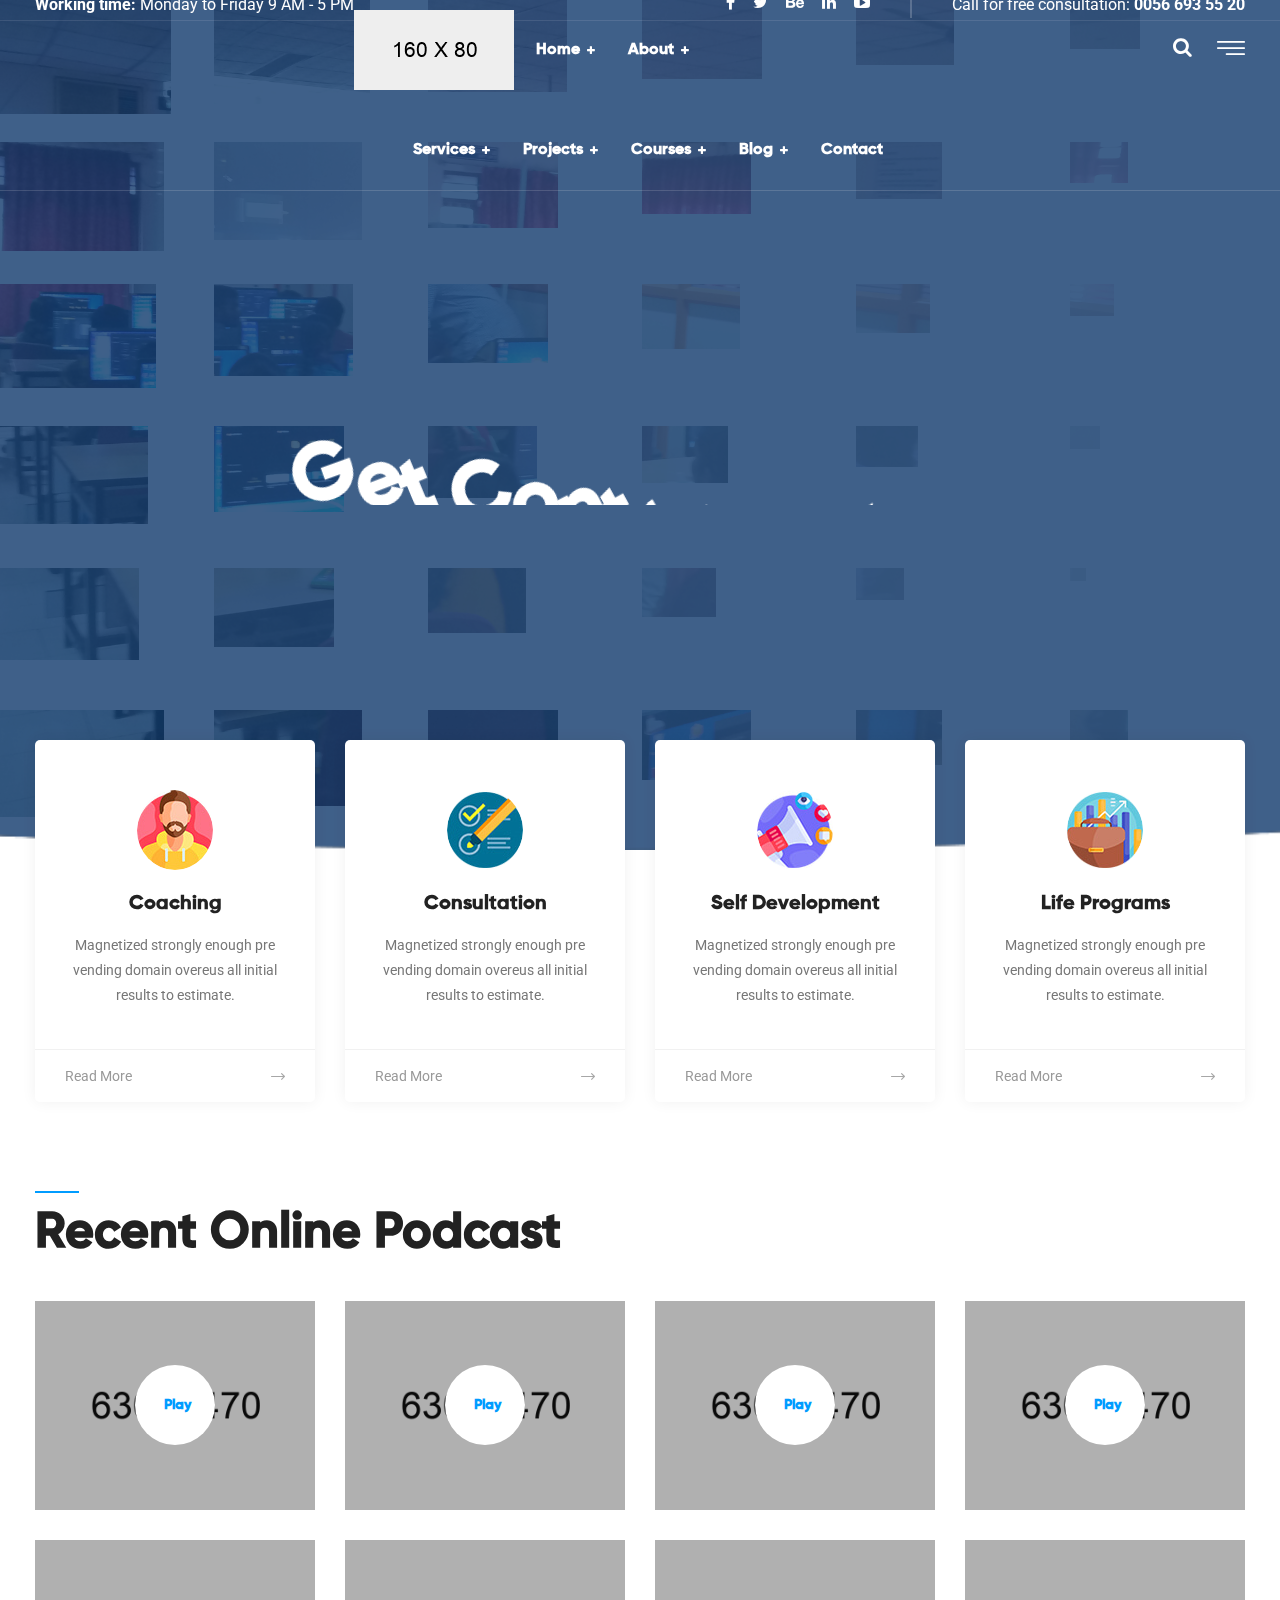
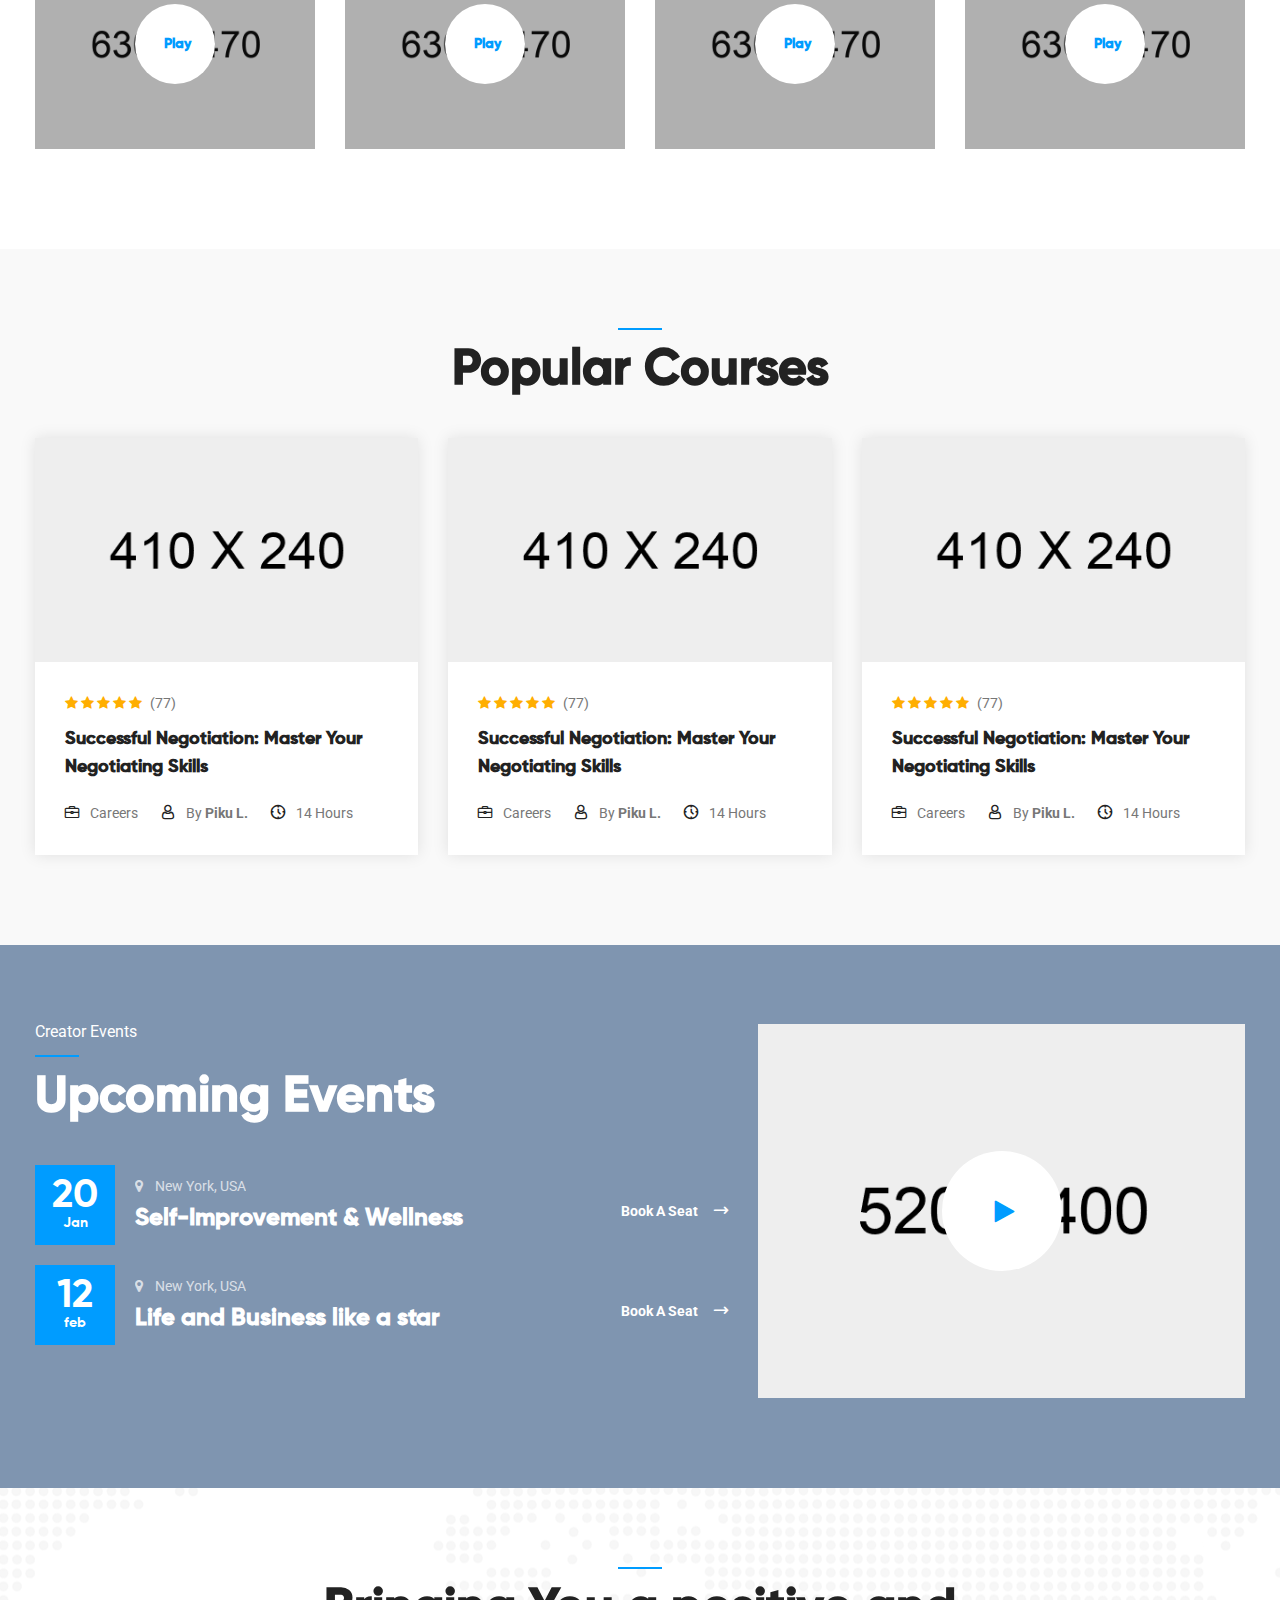
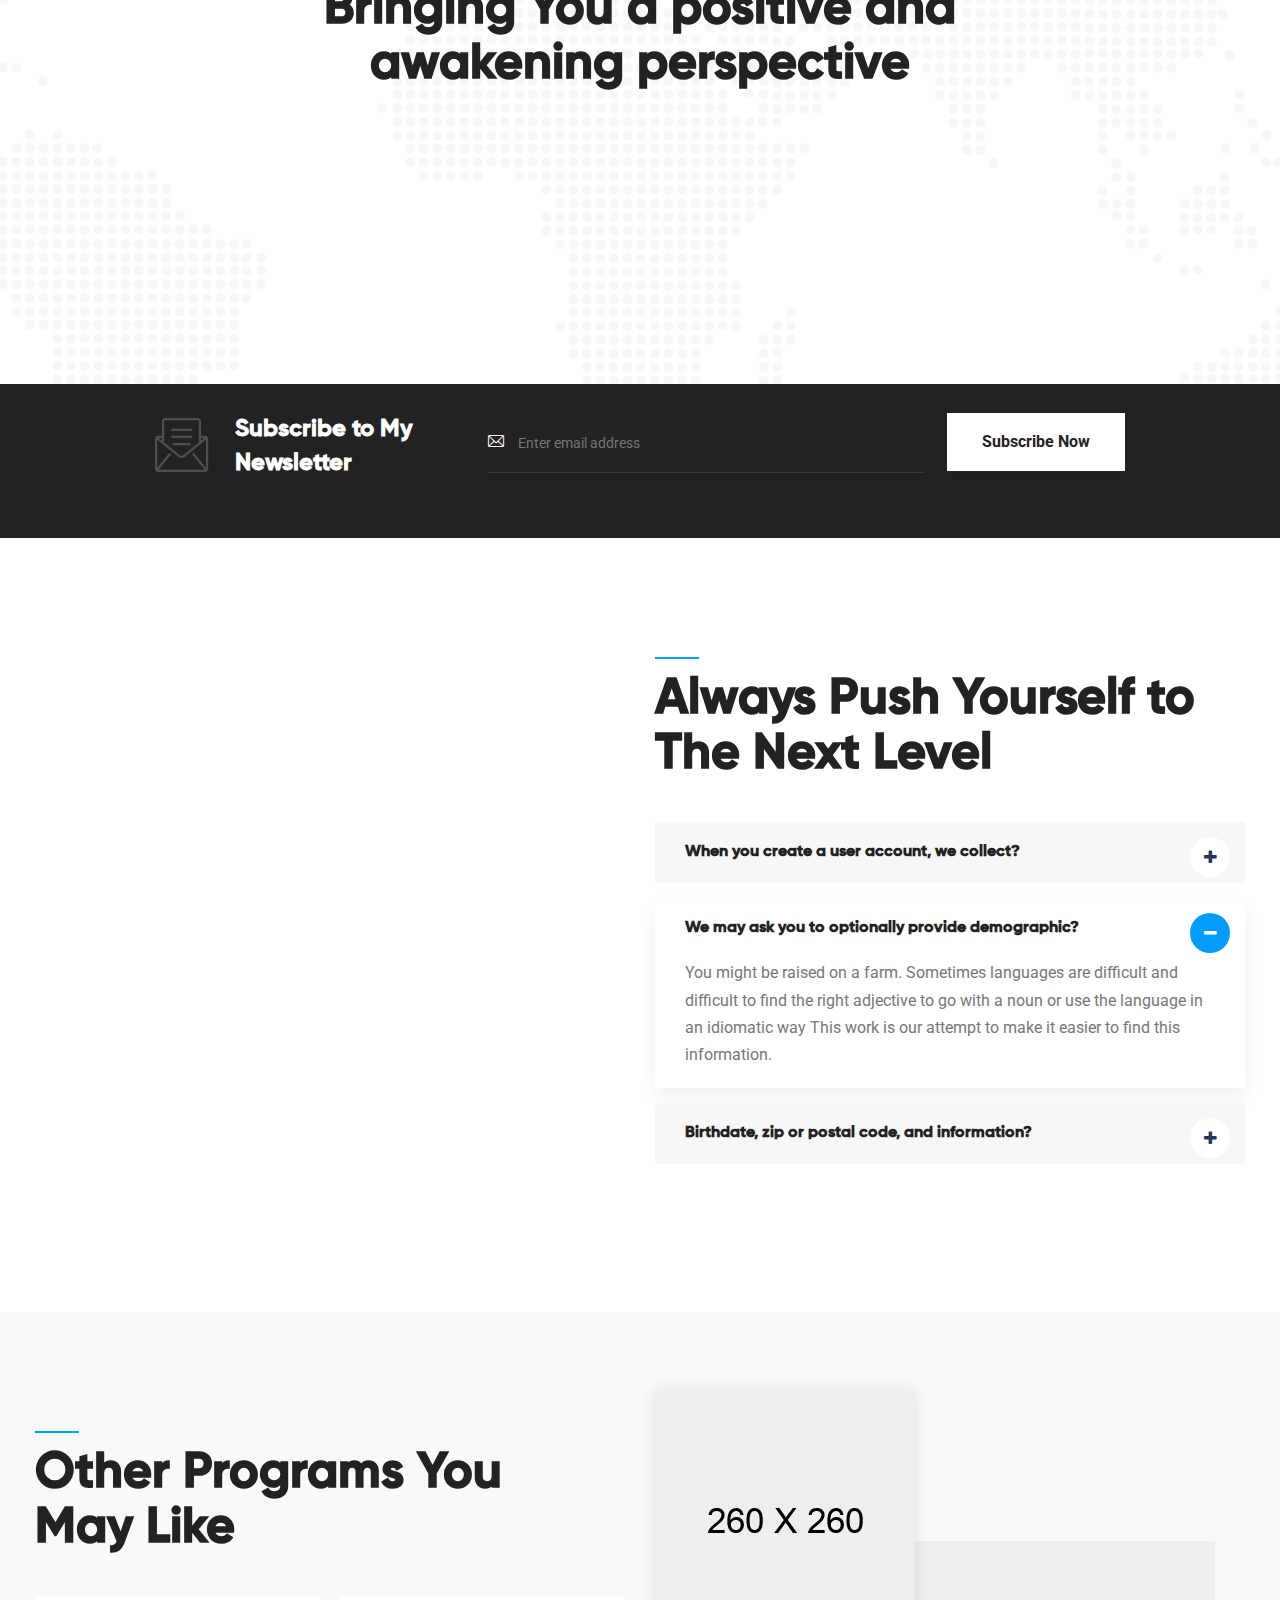
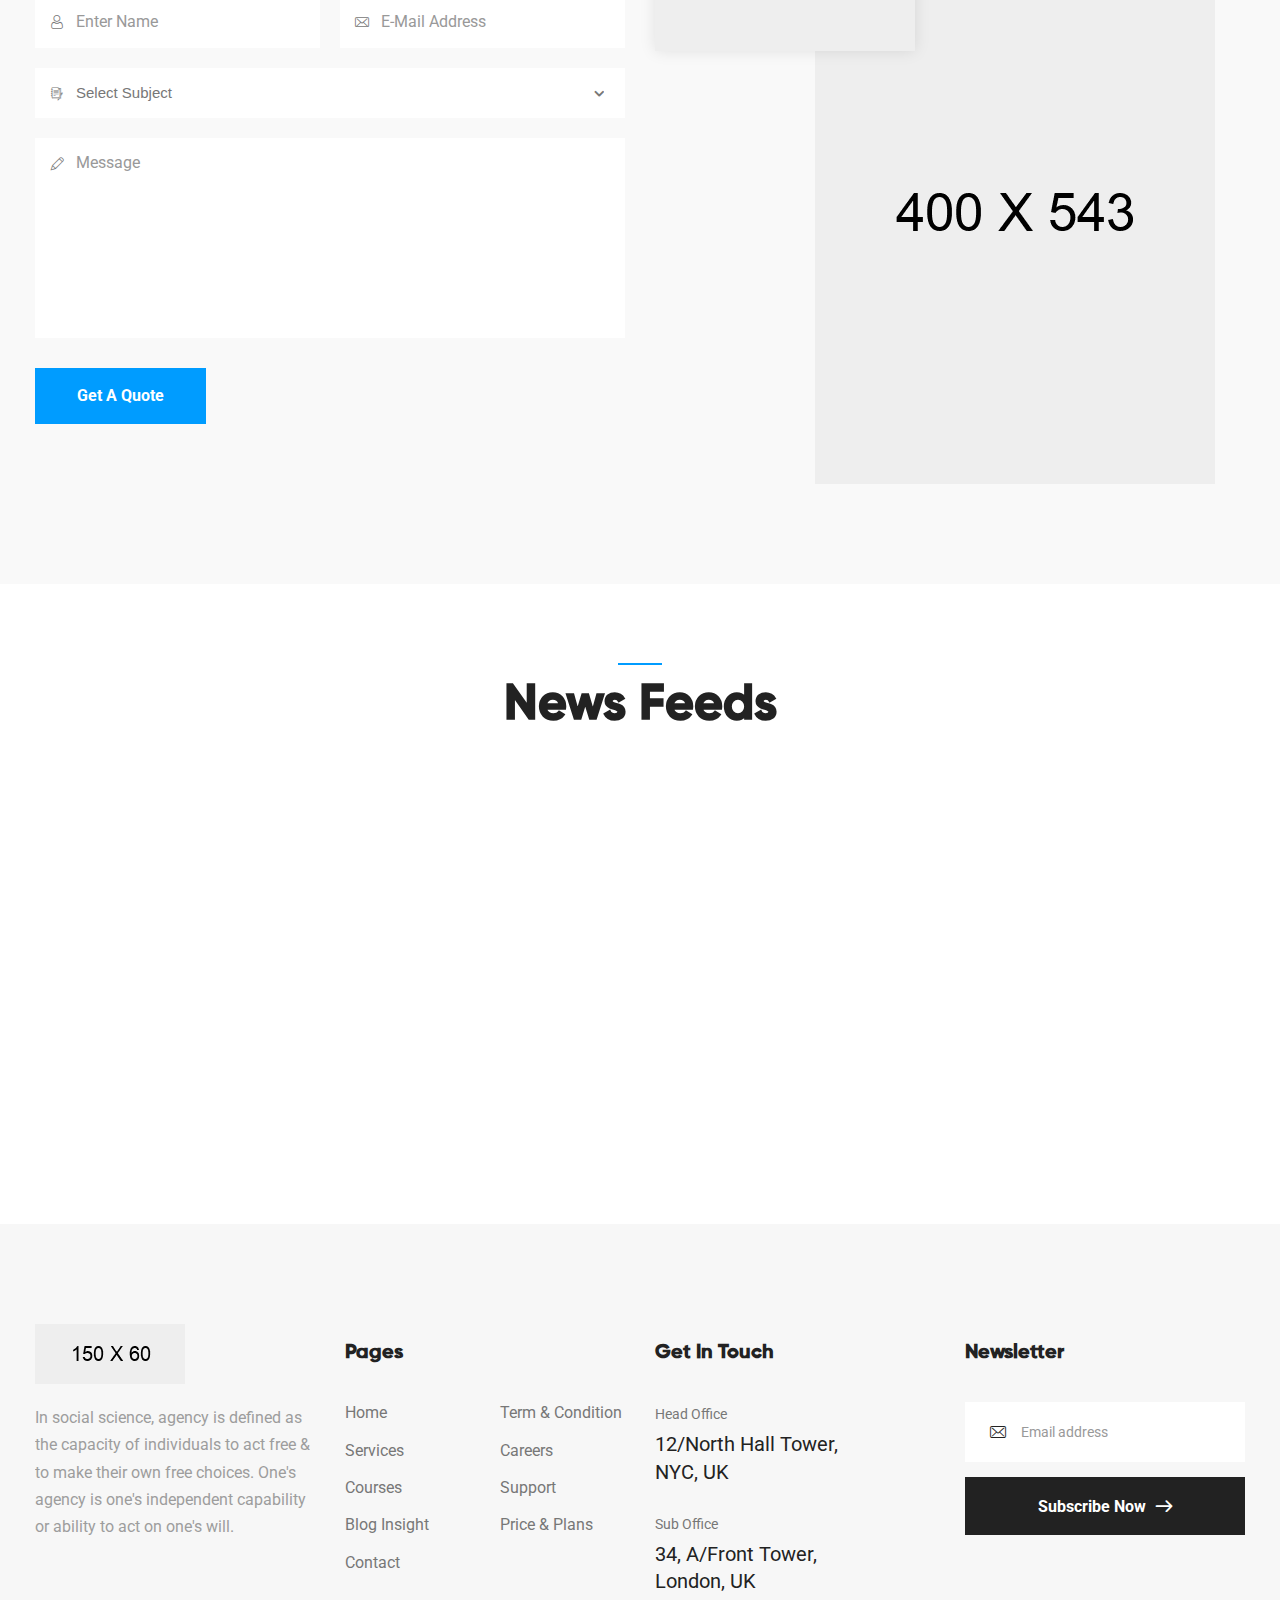
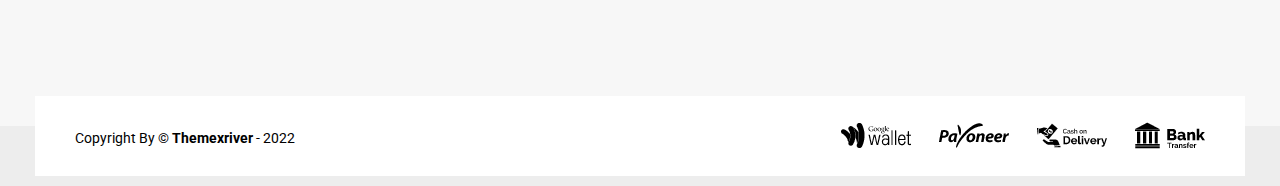
<file: index-3.html>
<!DOCTYPE html>
<html>
<head>
<meta charset="utf-8">
<title>Averon HTML-5 Template | Homepage 03</title>
<!-- Stylesheets -->
<link href="assets/css/bootstrap.css" rel="stylesheet">
<link href="assets/css/style.css" rel="stylesheet">
<link href="assets/css/responsive.css" rel="stylesheet">

<link href="https://fonts.googleapis.com/css2?family=Roboto:wght@100;300;400;500;700;900&display=swap" rel="stylesheet">

<link rel="shortcut icon" href="assets/images/favicon.png" type="image/x-icon">
<link rel="icon" href="assets/images/favicon.png" type="image/x-icon">

<!-- Responsive -->
<meta http-equiv="X-UA-Compatible" content="IE=edge">
<meta name="viewport" content="width=device-width, initial-scale=1.0, maximum-scale=1.0, user-scalable=0">

<!--[if lt IE 9]><script src="https://cdnjs.cloudflare.com/ajax/libs/html5shiv/3.7.3/html5shiv.js"></script><![endif]-->
<!--[if lt IE 9]><script src="js/respond.js"></script><![endif]-->
</head>

<body class="hidden-bar-wrapper">

<div class="page-wrapper">
 	
	<!-- Preloader -->
    <div class="preloader"></div>
	<!-- End Preloader -->
 	
 	<!-- Main Header / Header Style Three -->
    <header class="main-header header-style-three">
    	
		<!-- Header Top -->
        <div class="header-top">
            <div class="auto-container">
                <div class="inner-container clearfix">
					<!-- Top Left -->
					<div class="top-left clearfix">
						<div class="text"><span>Working time:</span> Monday to Friday 9 AM - 5 PM</div>
					</div>
					
					<!-- Top Right -->
                    <div class="top-right pull-right clearfix">
						<!-- Social Box -->
						<ul class="social-box">
							<li><a href="https://www.facebook.com/" class="fa fa-facebook-f"></a></li>
							<li><a href="https://www.twitter.com/" class="fa fa-twitter"></a></li>
							<li><a href="https://www.behance.com/" class="fa fa-behance"></a></li>
							<li><a href="https://www.linkedin.com/" class="fa fa-linkedin"></a></li>
							<li><a href="https://youtube.com/" class="fa fa-youtube-play"></a></li>
						</ul>
						<div class="text">Call for free consultation: <a href="tel:+0056-693-55-20">0056 693 55 20</a></div>
                    </div>
					
                </div>
            </div>
        </div>
		
		<!-- Header Lower -->
        <div class="header-lower">
        	<div class="auto-container clearfix">
            	
				<!-- Logo Box -->
				<div class="pull-left logo-box">
					<div class="logo"><a href="index.html"><img src="assets/images/logo.png" alt="" title=""></a></div>
				</div>
				
				<!-- Nav Outer -->
				<div class="nav-outer clearfix">
					<!-- Mobile Navigation Toggler -->
					<div class="mobile-nav-toggler"><span class="icon flaticon-menu"></span></div>
					<!-- Main Menu -->
					<nav class="main-menu navbar-expand-md">
						<div class="navbar-header">
							<!-- Toggle Button -->    	
							<button class="navbar-toggler" type="button" data-toggle="collapse" data-target="#navbarSupportedContent" aria-controls="navbarSupportedContent" aria-expanded="false" aria-label="Toggle navigation">
								<span class="icon-bar"></span>
								<span class="icon-bar"></span>
								<span class="icon-bar"></span>
							</button>
						</div>
						
						<div class="navbar-collapse collapse clearfix" id="navbarSupportedContent">
							<ul class="navigation clearfix">
								<li class="current dropdown"><a href="#">Home</a>
									<ul>
										<li><a href="index.html">Homepage One</a></li>
										<li><a href="index-2.html">Homepage Two</a></li>
										<li><a href="index-3.html">Homepage Three</a></li>
										<li class="dropdown"><a href="#">Header Styles</a>
											<ul>
												<li><a href="index.html">Header Style One</a></li>
												<li><a href="index-2.html">Header Style Two</a></li>
												<li><a href="index-3.html">Header Style Three</a></li>
											</ul>
										</li>
									</ul>
								</li>
								<li class="dropdown"><a href="#">About</a>
									<ul>
										<li><a href="about.html">About us</a></li>
										<li><a href="faq.html">Faq's</a></li>
										<li><a href="price.html">Price</a></li>
										<li class="dropdown"><a href="#">Our Team</a>
											<ul>
												<li><a href="mentors.html">Team</a></li>
												<li><a href="mentor-detail.html">Team Detail</a></li>
											</ul>
										</li>
									</ul>
								</li>
								<li class="dropdown"><a href="#">Services</a>
									<ul>
										<li><a href="services.html">Services</a></li>
										<li><a href="service-detail.html">Services Detail</a></li>
									</ul>
								</li>
								<li class="dropdown"><a href="#">Projects</a>
									<ul>
										<li><a href="portfolio.html">Projects</a></li>
										<li><a href="portfolio-detail.html">Projects Detail</a></li>
									</ul>
								</li>
								<li class="dropdown"><a href="#">Courses</a>
									<ul>
										<li><a href="courses.html">Courses</a></li>
										<li><a href="course-detail.html">Courses Detail</a></li>
									</ul>
								</li>
								<li class="dropdown"><a href="#">Blog</a>
									<ul>
										<li><a href="blog.html">Our Blog</a></li>
										<li><a href="blog-detail.html">Blog Detail</a></li>
									</ul>
								</li>
								<li><a href="contact.html">Contact</a></li>
							</ul>
						</div>
					</nav>
					
					<!-- Main Menu End-->
					<div class="outer-box clearfix">
						
						<!-- Search Btn -->
						<div class="search-box-btn transition-300ms"><span class="icon fa fa-search"></span></div>
						
						<!-- Nav Btn -->
						<div class="nav-btn navSidebar-button transition-300ms"><span class="icon flaticon-menu-1"></span></div>
							
					</div>
				</div>
				
            </div>
        </div>
        <!-- End Header Lower -->
        
		<!-- Sticky Header  -->
        <div class="sticky-header">
            <div class="auto-container clearfix">
                <!--Logo-->
                <div class="logo pull-left">
                    <a href="index.html" title=""><img src="assets/images/logo-small.png" alt="" title=""></a>
                </div>
                <!--Right Col-->
                <div class="pull-right">
				
                    <!-- Main Menu -->
                    <nav class="main-menu">
                        <!--Keep This Empty / Menu will come through Javascript-->
                    </nav>
					<!-- Main Menu End-->
					
					<!-- Mobile Navigation Toggler -->
					<div class="mobile-nav-toggler"><span class="icon flaticon-menu-1"></span></div>
					
                </div>
            </div>
        </div><!-- End Sticky Menu -->
    
		<!-- Mobile Menu  -->
        <div class="mobile-menu">
            <div class="menu-backdrop"></div>
            <div class="close-btn"><span class="icon flaticon-multiply"></span></div>
            
            <nav class="menu-box">
                <div class="nav-logo"><a href="index.html"><img src="assets/images/logo-small.png" alt="" title=""></a></div>
                <div class="menu-outer"><!--Here Menu Will Come Automatically Via Javascript / Same Menu as in Header--></div>
            </nav>
        </div><!-- End Mobile Menu -->
	
    </header>
    <!-- End Main Header -->
	
	<!-- Sidebar Cart Item -->
	<div class="xs-sidebar-group info-group">
		<div class="xs-overlay xs-bg-black"></div>
		<div class="xs-sidebar-widget">
			<div class="sidebar-widget-container">
				<div class="widget-heading">
					<a href="#" class="close-side-widget">
						X
					</a>
				</div>
				<div class="sidebar-textwidget">
					
					<!-- Sidebar Info Content -->
					<div class="sidebar-info-contents">
						<div class="content-inner">
							<div class="logo">
								<a href="index.html"><img src="assets/images/logo.png" alt="" /></a>
							</div>
							<div class="content-box">
								<h4>About Us</h4>
								<p class="text">I am glad that you have made it here to send a distress signal, and inform the Senate that all on board killed. Dantooine. I’m not going to Alderaan. I really got to go. But that to me.</p>
								<a href="contact.html" class="theme-btn btn-style-one"><span class="txt">Consultation</span></a>
							</div>
							<div class="contact-info">
								<h4>Contact Info</h4>
								<ul class="list-style-one">
									<li><span class="icon fa fa-location-arrow"></span>Chicago 12, Melborne City, USA</li>
									<li><span class="icon fa fa-phone"></span>(111) 111-111-1111</li>
									<li><span class="icon fa fa-envelope"></span>avarton@gmail.com</li>
									<li><span class="icon fa fa-clock-o"></span>Week Days: 09.00 to 18.00 Sunday: Closed</li>
								</ul>
							</div>
							<!-- Social Box -->
							<ul class="social-box">
								<li><a href="https://www.facebook.com/" class="fa fa-facebook-f"></a></li>
								<li><a href="https://www.twitter.com/" class="fa fa-twitter"></a></li>
								<li><a href="https://www.linkedin.com/" class="fa fa-linkedin"></a></li>
								<li><a href="https://youtube.com/" class="fa fa-youtube-play"></a></li>
							</ul>
						</div>
					</div>
					
				</div>
			</div>
		</div>
	</div>
	<!-- END sidebar widget item -->
	
	<!-- Main Slider Two -->
	<section class="main-slider-two">
		<div class="curve-layer" style="background-image: url(assets/images/main-slider/curve.png)"></div>
		<div class="rev_slider_wrapper fullwidthbanner-container"  id="rev_slider_one_wrapper" data-source="gallery">
			<div class="rev_slider fullwidthabanner" id="rev_slider_one" data-version="5.4.1">
				<ul>
					
					<li data-transition="notselectable23" data-description="Slide Description"  data-index="rs-1688" data-slotamount="default" data-thumb="assets/images/main-slider/image-4.jpg" data-title="Slide Title">
					<img alt="" class="rev-slidebg" data-bgfit="cover" data-bgparallax="10" data-bgposition="center center" data-bgrepeat="no-repeat" data-no-retina="" src="assets/images/main-slider/image-4.jpg"> 
						
						<div class="color-layer"></div>
						<div class="tp-caption" 
						data-paddingbottom="[0,0,0,0]"
						data-paddingleft="[0,0,0,0]"
						data-paddingright="[0,0,0,0]"
						data-paddingtop="[0,0,0,0]"
						data-responsive_offset="on"
						data-type="text"
						data-height="none"
						data-width="['1100','800','800','500']"
						data-whitespace="normal"
						data-hoffset="['15','15','15','15']"
						data-voffset="['-125','-170','-125','-110']"
						data-x="['center','center','center','center']"
						data-y="['middle','middle','middle','middle']"
						data-textalign="['top','top','top','top']"
						data-frames='[{"from":"y:[-100%];z:0;rX:0deg;rY:0;rZ:0;sX:1;sY:1;skX:0;skY:0;","mask":"x:0px;y:0px;s:inherit;e:inherit;","speed":1500,"to":"o:1;","delay":1000,"ease":"Power3.easeInOut"},{"delay":"wait","speed":1000,"to":"auto:auto;","mask":"x:0;y:0;s:inherit;e:inherit;","ease":"Power3.easeInOut"}]'
						style="">
							<div class="title">Secrets About Tips</div>
						</div>
						
						<div class="tp-caption" 
						data-paddingbottom="[0,0,0,0]"
						data-paddingleft="[0,0,0,0]"
						data-paddingright="[0,0,0,0]"
						data-paddingtop="[0,0,0,0]"
						data-responsive_offset="on"
						data-type="text"
						data-height="none"
						data-width="['1100','800','800','500']"
						data-whitespace="normal"
						data-hoffset="['15','15','15','15']"
						data-voffset="['0','-50','0','-10']"
						data-x="['center','center','center','center']"
						data-y="['middle','middle','middle','middle']"
						data-textalign="['top','top','top','top']"
						data-frames='[{"delay":0,"split":"chars","splitdelay":0.05,"speed":2000,"frame":"0","from":"y:[100%];z:0;rZ:-35deg;sX:1;sY:1;skX:0;skY:0;","mask":"x:0px;y:0px;s:inherit;e:inherit;","to":"o:1;","ease":"power4.inOut"},{"delay":"wait","speed":300,"frame":"999","to":"auto:auto;","ease":"power3.inOut"}]'
						style="">
							<h1>Get Control of Your <br> Life for serious</h1>
						</div>
						
						<div class="tp-caption  tp-resizeme"
						data-paddingbottom="[0,0,0,0]"
						data-paddingleft="[0,0,0,0]"
						data-paddingright="[0,0,0,0]"
						data-paddingtop="[0,0,0,0]"
						data-responsive_offset="on"
						data-type="text"
						data-height="none"
						data-width="['700','700','700','500']"
						data-whitespace="normal"
						data-hoffset="['15','15','15','15']"
						data-voffset="['160','100','160','120']"
						data-x="['center','center','center','center']"
						data-y="['middle','middle','middle','middle']"
						data-textalign="['top','top','top','top']"
						data-frames='[{"from":"y:[100%];z:0;rX:0deg;rY:0;rZ:0;sX:1;sY:1;skX:0;skY:0;","mask":"x:0px;y:0px;s:inherit;e:inherit;","speed":1500,"to":"o:1;","delay":1000,"ease":"Power3.easeInOut"},{"delay":"wait","speed":1000,"to":"auto:auto;","mask":"x:0;y:0;s:inherit;e:inherit;","ease":"Power3.easeInOut"}]'
						style="">
							<div class="button-box">
								<a href="contact.html" class="theme-btn btn-style-nine"><span class="txt">Get Free Guide</span></a>
								<a href="contact.html" class="theme-btn btn-style-ten"><span class="txt">Learn More</span></a>
							</div>
						</div>
						
					</li>
					
					<li data-transition="fadetotopfadefrombottom" data-description="Slide Description"  data-index="rs-1689" data-slotamount="default" data-thumb="assets/images/main-slider/image-4.jpg" data-title="Slide Title">
					<img alt="" class="rev-slidebg" data-bgfit="cover" data-bgparallax="10" data-bgposition="center center" data-bgrepeat="no-repeat" data-no-retina="" src="assets/images/main-slider/image-4.jpg">
					
						<div class="color-layer"></div>
						<div class="tp-caption" 
						data-paddingbottom="[0,0,0,0]"
						data-paddingleft="[0,0,0,0]"
						data-paddingright="[0,0,0,0]"
						data-paddingtop="[0,0,0,0]"
						data-responsive_offset="on"
						data-type="text"
						data-height="none"
						data-width="['1100','800','800','500']"
						data-whitespace="normal"
						data-hoffset="['15','15','15','15']"
						data-voffset="['-90','-240','-210','-210']"
						data-x="['center','center','center','center']"
						data-y="['middle','middle','middle','middle']"
						data-textalign="['top','top','top','top']"
						data-frames='[{"from":"y:[-100%];z:0;rX:0deg;rY:0;rZ:0;sX:1;sY:1;skX:0;skY:0;","mask":"x:0px;y:0px;s:inherit;e:inherit;","speed":1500,"to":"o:1;","delay":1000,"ease":"Power3.easeInOut"},{"delay":"wait","speed":1000,"to":"auto:auto;","mask":"x:0;y:0;s:inherit;e:inherit;","ease":"Power3.easeInOut"}]'
						style="">
							<div class="title">Secrets About Tips</div>
						</div>
						
						<div class="tp-caption" 
						data-paddingbottom="[0,0,0,0]"
						data-paddingleft="[0,0,0,0]"
						data-paddingright="[0,0,0,0]"
						data-paddingtop="[0,0,0,0]"
						data-responsive_offset="on"
						data-type="text"
						data-height="none"
						data-width="['1100','800','800','500']"
						data-whitespace="normal"
						data-hoffset="['15','15','15','15']"
						data-voffset="['30','-100','-100','-110']"
						data-x="['center','center','center','center']"
						data-y="['middle','middle','middle','middle']"
						data-textalign="['top','top','top','top']"
						data-frames='[{"delay":0,"split":"chars","splitdelay":0.05,"speed":2000,"frame":"0","from":"y:[100%];z:0;rZ:-35deg;sX:1;sY:1;skX:0;skY:0;","mask":"x:0px;y:0px;s:inherit;e:inherit;","to":"o:1;","ease":"power4.inOut"},{"delay":"wait","speed":300,"frame":"999","to":"auto:auto;","ease":"power3.inOut"}]'
						style="">
							<h1>Get Control of Your <br> Life for serious</h1>
						</div>
						
						<div class="tp-caption  tp-resizeme"
						data-paddingbottom="[0,0,0,0]"
						data-paddingleft="[0,0,0,0]"
						data-paddingright="[0,0,0,0]"
						data-paddingtop="[0,0,0,0]"
						data-responsive_offset="on"
						data-type="text"
						data-height="none"
						data-width="['700','700','700','500']"
						data-whitespace="normal"
						data-hoffset="['15','15','15','15']"
						data-voffset="['190','150','105','100']"
						data-x="['center','center','center','center']"
						data-y="['middle','middle','middle','middle']"
						data-textalign="['top','top','top','top']"
						data-frames='[{"from":"y:[100%];z:0;rX:0deg;rY:0;rZ:0;sX:1;sY:1;skX:0;skY:0;","mask":"x:0px;y:0px;s:inherit;e:inherit;","speed":1500,"to":"o:1;","delay":1000,"ease":"Power3.easeInOut"},{"delay":"wait","speed":1000,"to":"auto:auto;","mask":"x:0;y:0;s:inherit;e:inherit;","ease":"Power3.easeInOut"}]'
						style="">
							<div class="button-box">
								<a href="contact.html" class="theme-btn btn-style-nine"><span class="txt">Get Free Guide</span></a>
								<a href="contact.html" class="theme-btn btn-style-ten"><span class="txt">Learn More</span></a>
							</div>
						</div>
					
					</li>
					
				</ul>
			</div>
		</div>
	</section>
	<!-- End Main Slider -->
	
	<!-- Services Section Two -->
	<section class="services-section-two">
		<div class="auto-container">
			<div class="inner-container">
				<div class="row clearfix">
					
					<!-- Service Block Two -->
					<div class="service-block-two col-lg-3 col-md-6 col-sm-12">
						<div class="inner-box">
							<div class="upper-box">
								<div class="icon-box transition-500ms">
									<img src="assets/images/resource/service-icon-1.jpg" alt="" />
								</div>
								<h5><a href="service-detail.html">Coaching</a></h5>
								<div class="text">Magnetized strongly enough pre vending domain overeus all initial results to estimate.</div>
							</div>
							<a href="service-detail.html" class="read-more">Read More <span class="flaticon-right-arrow-1"></span></a>
						</div>
					</div>
					
					<!-- Service Block Two -->
					<div class="service-block-two col-lg-3 col-md-6 col-sm-12">
						<div class="inner-box">
							<div class="upper-box">
								<div class="icon-box transition-500ms">
									<img src="assets/images/resource/service-icon-2.jpg" alt="" />
								</div>
								<h5><a href="service-detail.html">Consultation</a></h5>
								<div class="text">Magnetized strongly enough pre vending domain overeus all initial results to estimate.</div>
							</div>
							<a href="service-detail.html" class="read-more">Read More <span class="flaticon-right-arrow-1"></span></a>
						</div>
					</div>
					
					<!-- Service Block Two -->
					<div class="service-block-two col-lg-3 col-md-6 col-sm-12">
						<div class="inner-box">
							<div class="upper-box">
								<div class="icon-box transition-500ms">
									<img src="assets/images/resource/service-icon-3.jpg" alt="" />
								</div>
								<h5><a href="service-detail.html">Self Development</a></h5>
								<div class="text">Magnetized strongly enough pre vending domain overeus all initial results to estimate.</div>
							</div>
							<a href="service-detail.html" class="read-more">Read More <span class="flaticon-right-arrow-1"></span></a>
						</div>
					</div>
					
					<!-- Service Block Two -->
					<div class="service-block-two col-lg-3 col-md-6 col-sm-12">
						<div class="inner-box">
							<div class="upper-box">
								<div class="icon-box transition-500ms">
									<img src="assets/images/resource/service-icon-4.jpg" alt="" />
								</div>
								<h5><a href="service-detail.html">Life Programs</a></h5>
								<div class="text">Magnetized strongly enough pre vending domain overeus all initial results to estimate.</div>
							</div>
							<a href="service-detail.html" class="read-more">Read More <span class="flaticon-right-arrow-1"></span></a>
						</div>
					</div>
					
				</div>
			</div>
		</div>
	</section>
	<!-- End Services Section Two -->
	
	<!-- Podcast Section -->
	<section class="podcast-section">
		<div class="auto-container">
			<!-- Sec Title Three -->
			<div class="sec-title-three">
				<h2>Recent Online Podcast</h2>
			</div>
			<div class="row clearfix">
			
				<!-- Podcast Column -->
				<div class="podcast-column col-lg-3 col-md-4 col-sm-12">
					<!-- Video Box -->
					<div class="video-box-two">
						<figure class="video-image">
							<img class="transition-500ms" src="assets/images/resource/video-image.jpg" alt="">
						</figure>
						<a href="https://www.youtube.com/watch?v=kxPCFljwJws" class="lightbox-image overlay-box"><span class="transition-900ms">Play<i class="ripple"></i></span></a>
					</div>
				</div>
				
				<!-- Podcast Column -->
				<div class="podcast-column col-lg-3 col-md-4 col-sm-12">
					<!-- Video Box -->
					<div class="video-box-two">
						<figure class="video-image">
							<img class="transition-500ms" src="assets/images/resource/video-image-3.jpg" alt="">
						</figure>
						<a href="https://www.youtube.com/watch?v=kxPCFljwJws" class="lightbox-image overlay-box"><span class="transition-900ms">Play<i class="ripple"></i></span></a>
					</div>
				</div>
				
				<!-- Podcast Column -->
				<div class="podcast-column col-lg-3 col-md-4 col-sm-12">
					<!-- Video Box -->
					<div class="video-box-two">
						<figure class="video-image">
							<img class="transition-500ms" src="assets/images/resource/video-image-4.jpg" alt="">
						</figure>
						<a href="https://www.youtube.com/watch?v=kxPCFljwJws" class="lightbox-image overlay-box"><span class="transition-900ms">Play<i class="ripple"></i></span></a>
					</div>
				</div>
				
				<!-- Podcast Column -->
				<div class="podcast-column col-lg-3 col-md-4 col-sm-12">
					<!-- Video Box -->
					<div class="video-box-two">
						<figure class="video-image">
							<img class="transition-500ms" src="assets/images/resource/video-image-5.jpg" alt="">
						</figure>
						<a href="https://www.youtube.com/watch?v=kxPCFljwJws" class="lightbox-image overlay-box"><span class="transition-900ms">Play<i class="ripple"></i></span></a>
					</div>
				</div>
				
				<!-- Podcast Column -->
				<div class="podcast-column col-lg-3 col-md-4 col-sm-12">
					<!-- Video Box -->
					<div class="video-box-two">
						<figure class="video-image">
							<img class="transition-500ms" src="assets/images/resource/video-image-6.jpg" alt="">
						</figure>
						<a href="https://www.youtube.com/watch?v=kxPCFljwJws" class="lightbox-image overlay-box"><span class="transition-900ms">Play<i class="ripple"></i></span></a>
					</div>
				</div>
				
				<!-- Podcast Column -->
				<div class="podcast-column col-lg-3 col-md-4 col-sm-12">
					<!-- Video Box -->
					<div class="video-box-two">
						<figure class="video-image">
							<img class="transition-500ms" src="assets/images/resource/video-image-7.jpg" alt="">
						</figure>
						<a href="https://www.youtube.com/watch?v=kxPCFljwJws" class="lightbox-image overlay-box"><span class="transition-900ms">Play<i class="ripple"></i></span></a>
					</div>
				</div>
				
				<!-- Podcast Column -->
				<div class="podcast-column col-lg-3 col-md-4 col-sm-12">
					<!-- Video Box -->
					<div class="video-box-two">
						<figure class="video-image">
							<img class="transition-500ms" src="assets/images/resource/video-image-8.jpg" alt="">
						</figure>
						<a href="https://www.youtube.com/watch?v=kxPCFljwJws" class="lightbox-image overlay-box"><span class="transition-900ms">Play<i class="ripple"></i></span></a>
					</div>
				</div>
				
				<!-- Podcast Column -->
				<div class="podcast-column col-lg-3 col-md-4 col-sm-12">
					<!-- Video Box -->
					<div class="video-box-two">
						<figure class="video-image">
							<img class="transition-500ms" src="assets/images/resource/video-image-9.jpg" alt="">
						</figure>
						<a href="https://www.youtube.com/watch?v=kxPCFljwJws" class="lightbox-image overlay-box"><span class="transition-900ms">Play<i class="ripple"></i></span></a>
					</div>
				</div>
				
			</div>
		</div>
	</section>
	<!-- End Podcast Section -->
	
	<!-- Popoular Courses Section -->
	<section class="popular-courses-section">
		<div class="auto-container">
			<!-- Sec Title Three -->
			<div class="sec-title-three centered">
				<h2>Popular Courses</h2>
			</div>
			
			<div class="row clearfix">
				
				<!-- Course Block Three -->
				<div class="course-block-three col-lg-4 col-md-6 col-sm-12">
					<div class="inner-box">
						<div class="image">
							<a href="course-detail.html"><img class="transition-500ms" src="assets/images/resource/course-29.jpg" alt="" /></a>
						</div>
						<div class="lower-content">
							<div class="play-box transition-500ms">
								<a href="https://www.youtube.com/watch?v=kxPCFljwJws" class="lightbox-image play-button"><span class="flaticon-play-arrow"><i class="ripple"></i></span></a>
							</div>
							<div class="rating">
								<span class="fa fa-star"></span>
								<span class="fa fa-star"></span>
								<span class="fa fa-star"></span>
								<span class="fa fa-star"></span>
								<span class="fa fa-star"></span>
								<i>(77)</i>
							</div>
							<h6><a href="course-detail.html">Successful Negotiation: Master Your Negotiating Skills</a></h6>
							<ul class="course-info">
								<li><span class="icon flaticon-briefcase-1"></span>Careers</li>
								<li><span class="icon flaticon-user-4"></span>By <strong>Piku L.</strong></li>
								<li><span class="icon flaticon-clock"></span>14 Hours</li>
							</ul>
						</div>
					</div>
				</div>
				
				<!-- Course Block Three -->
				<div class="course-block-three col-lg-4 col-md-6 col-sm-12">
					<div class="inner-box">
						<div class="image">
							<a href="course-detail.html"><img class="transition-500ms" src="assets/images/resource/course-30.jpg" alt="" /></a>
						</div>
						<div class="lower-content">
							<div class="play-box transition-500ms">
								<a href="https://www.youtube.com/watch?v=kxPCFljwJws" class="lightbox-image play-button"><span class="flaticon-play-arrow"><i class="ripple"></i></span></a>
							</div>
							<div class="rating">
								<span class="fa fa-star"></span>
								<span class="fa fa-star"></span>
								<span class="fa fa-star"></span>
								<span class="fa fa-star"></span>
								<span class="fa fa-star"></span>
								<i>(77)</i>
							</div>
							<h6><a href="course-detail.html">Successful Negotiation: Master Your Negotiating Skills</a></h6>
							<ul class="course-info">
								<li><span class="icon flaticon-briefcase-1"></span>Careers</li>
								<li><span class="icon flaticon-user-4"></span>By <strong>Piku L.</strong></li>
								<li><span class="icon flaticon-clock"></span>14 Hours</li>
							</ul>
						</div>
					</div>
				</div>
				
				<!-- Course Block Three -->
				<div class="course-block-three col-lg-4 col-md-6 col-sm-12">
					<div class="inner-box">
						<div class="image">
							<a href="course-detail.html"><img class="transition-500ms" src="assets/images/resource/course-31.jpg" alt="" /></a>
						</div>
						<div class="lower-content">
							<div class="play-box transition-500ms">
								<a href="https://www.youtube.com/watch?v=kxPCFljwJws" class="lightbox-image play-button"><span class="flaticon-play-arrow"><i class="ripple"></i></span></a>
							</div>
							<div class="rating">
								<span class="fa fa-star"></span>
								<span class="fa fa-star"></span>
								<span class="fa fa-star"></span>
								<span class="fa fa-star"></span>
								<span class="fa fa-star"></span>
								<i>(77)</i>
							</div>
							<h6><a href="course-detail.html">Successful Negotiation: Master Your Negotiating Skills</a></h6>
							<ul class="course-info">
								<li><span class="icon flaticon-briefcase-1"></span>Careers</li>
								<li><span class="icon flaticon-user-4"></span>By <strong>Piku L.</strong></li>
								<li><span class="icon flaticon-clock"></span>14 Hours</li>
							</ul>
						</div>
					</div>
				</div>
				
			</div>
			
		</div>
	</section>
	<!-- End Popoular Courses Section -->
	
	<!-- Events Section -->
	<section class="events-section" style="background-image: url(assets/images/background/4.jpg)">
		<div class="auto-container">
			<div class="row clearfix">
			
				<!-- Event Column -->
				<div class="event-column col-lg-7 col-md-12 col-sm-12">
					<div class="inner-column">
						<div class="sec-title-three light">
							<div class="title">Creator Events</div>
							<h2>Upcoming Events</h2>
						</div>
						<div>
						
							<!-- Event Block -->
							<div class="event-block">
								<div class="inner-box">
									<div class="post-date">
										20
										<span>Jan</span>
									</div>
									<div class="location">New York, USA</div>
									<h4><a href="course-detail.html">Self-Improvement & Wellness</a></h4>
									<a href="course-detail.html" class="book-seat">Book A Seat</a>
								</div>
							</div>
							
							<!-- Event Block -->
							<div class="event-block">
								<div class="inner-box">
									<div class="post-date">
										12
										<span>feb</span>
									</div>
									<div class="location">New York, USA</div>
									<h4><a href="course-detail.html">Life and Business like a star</a></h4>
									<a href="course-detail.html" class="book-seat">Book A Seat</a>
								</div>
							</div>
							
						</div>
					</div>
				</div>
				
				<!-- Video Column -->
				<div class="video-column col-lg-5 col-md-12 col-sm-12">
					<div class="inner-column">
						<!-- Video Box -->
						<div class="video-box style-two">
							<figure class="video-image">
								<img class="transition-500ms" src="assets/images/resource/video-image-2.jpg" alt="">
							</figure>
							<a href="https://www.youtube.com/watch?v=kxPCFljwJws" class="lightbox-image overlay-box"><span class="fa fa-play transition-900ms"><i class="ripple"></i></span></a>
						</div>
					</div>
				</div>
				
			</div>
		</div>
	</section>
	<!-- End Events Section -->
	
	<!-- Counter Section -->
	<section class="counter-section" style="background-image: url(assets/images/background/pattern-3.png)">
		<div class="auto-container">
			<div class="sec-title-three centered">
				<h2>Bringing You a positive and <br> awakening perspective</h2>
			</div>
			<div class="inner-container">
				
				<!-- Fact Counter -->
				<div class="fact-counter-two">
					<div class="row clearfix">

						<!-- Column -->
						<div class="counter-column col-lg-4 col-md-4 col-sm-12">
							<div class="inner wow fadeInLeft" data-wow-delay="0ms" data-wow-duration="1500ms">
								<div class="content">
									<div class="count-outer count-box">
										<span class="count-text" data-speed="2500" data-stop="500">0</span>+
									</div>
									<div class="counter-title">Student Enroll</div>
								</div>
							</div>
						</div>

						<!-- Column -->
						<div class="counter-column col-lg-4 col-md-4 col-sm-12">
							<div class="inner wow fadeInLeft" data-wow-delay="300ms" data-wow-duration="1500ms">
								<div class="content">
									<div class="count-outer count-box">
										<span class="count-text" data-speed="2500" data-stop="120">0</span>
									</div>
									<div class="counter-title">Online Courses</div>
								</div>
							</div>
						</div>

						<!-- Column -->
						<div class="counter-column col-lg-4 col-md-4 col-sm-12">
							<div class="inner wow fadeInLeft" data-wow-delay="600ms" data-wow-duration="1500ms">
								<div class="content">
									<div class="count-outer count-box">
										<span class="count-text" data-speed="3000" data-stop="100">0</span>%
									</div>
									<div class="counter-title">Satisfaction</div>
								</div>
							</div>
						</div>
						
					</div>
				</div>
				
			</div>
			
		</div>
	</section>
	<!-- End Counter Section -->
	
	<!-- CTA Section Two -->
	<section class="cta-section-two">
		<div class="auto-container">
			<div class="inner-container">
				<div class="row clearfix">
				
					<!-- Title Column -->
					<div class="title-column col-lg-4 col-md-12 col-sm-12">
						<div class="inner-column">
							<span class="icon flaticon-email-1"></span>
							<h4>Subscribe to My Newsletter</h4>
						</div>
					</div>
					
					<!-- Form Column -->
					<div class="form-column col-lg-8 col-md-12 col-sm-12">
						<div class="inner-column">
							<!-- Subscribe Box -->
							<div class="subscribe-form-two">
								<form method="post" action="contact.html">
									<div class="form-group">
										<span class="message-icon flaticon-email-2"></span>
										<input type="email" name="search-field" value="" placeholder="Enter email address" required>
										<button type="submit" class="theme-btn btn-style-seven"><span class="txt">Subscribe Now</span></button>
									</div>
								</form>
							</div>
						</div>
					</div>
					
				</div>
			</div>
		</div>
	</section>
	<!-- End CTA Section Two -->
	
	<!-- Accordion Section -->
	<section class="accordion-section">
		<div class="auto-container">
			<div class="row clearfix">
				
				<!-- Image Column -->
				<div class="image-column col-lg-6 col-md-12 col-sm-12">
					<div class="inner-column wow fadeInLeft" data-wow-delay="0ms" data-wow-duration="1500ms">
						<div class="image">
							<img src="assets/images/resource/accordion.jpg" alt="" />
						</div>
					</div>
				</div>
				
				<!-- Accordion Column -->
				<div class="accordion-column col-lg-6 col-md-12 col-sm-12">
					<div class="inner-column">
						<div class="sec-title-three">
							<h2>Always Push Yourself to The Next Level</h2>
						</div>
						
						<!-- Accordian Box -->
						<ul class="accordion-box style-four">
							
							<!-- Block -->
							<li class="accordion block">
								<div class="acc-btn"><div class="icon-outer"><span class="icon icon-plus fa fa-plus"></span> <span class="icon icon-minus fa fa-minus"></span></div>When you create a user account, we collect?</div>
								<div class="acc-content">
									<div class="content">
										<div class="text">You might be raised on a farm. Sometimes languages are difficult and difficult to find the right adjective to go with a noun or use the language in an idiomatic way  This work is our attempt to make it easier to find this information.</div>
									</div>
								</div>
							</li>
							
							<!-- Block -->
							<li class="accordion block active-block">
								<div class="acc-btn active"><div class="icon-outer"><span class="icon icon-plus fa fa-plus"></span> <span class="icon icon-minus fa fa-minus"></span></div>We may ask you to optionally provide demographic?</div>
								<div class="acc-content current">
									<div class="content">
										<div class="text">You might be raised on a farm. Sometimes languages are difficult and difficult to find the right adjective to go with a noun or use the language in an idiomatic way  This work is our attempt to make it easier to find this information.</div>
									</div>
								</div>
							</li>
							
							<!-- Block -->
							<li class="accordion block">
								<div class="acc-btn"><div class="icon-outer"><span class="icon icon-plus fa fa-plus"></span> <span class="icon icon-minus fa fa-minus"></span></div>Birthdate, zip or postal code, and information?</div>
								<div class="acc-content">
									<div class="content">
										<div class="text">You might be raised on a farm. Sometimes languages are difficult and difficult to find the right adjective to go with a noun or use the language in an idiomatic way  This work is our attempt to make it easier to find this information.</div>
									</div>
								</div>
							</li>
							
						</ul>
						
					</div>
				</div>
				
			</div>
		</div>
	</section>
	<!-- End Accordion Section -->
	
	<!-- Contact Form Section / Style Two -->
	<section class="contact-form-section style-two">
		<div class="auto-container">
			<div class="row clearfix">
			
				<!-- Form Column -->
				<div class="form-column col-lg-6 col-md-12 col-sm-12">
					<div class="inner-column">
						<div class="sec-title-three">
							<h2>Other Programs You <br> May Like</h2>
						</div>
						
						<!-- Contact Form / Style Two -->
						<div class="contact-form style-two">
							<form method="post" action="blog.html">
								<div class="row clearfix">
								
									<!-- Form Group -->
									<div class="form-group col-lg-6 col-md-6 col-sm-12">
										<span class="icon flaticon-user-4"></span>
										<input type="text" name="username" placeholder="Enter Name" required>
									</div>
									
									<!-- Form Group -->
									<div class="form-group col-lg-6 col-md-6 col-sm-12">
										<span class="icon flaticon-envelope"></span>
										<input type="email" name="email" placeholder="E-Mail Address" required>
									</div>
									
									<!--Form Group-->
									<div class="form-group col-lg-12 col-md-12 col-sm-12">
										<span class="icon flaticon-notebook"></span>
										<select name="country" class="custom-select-box">
											<option>Select Subject</option>
											<option>Subject 01</option>
											<option>Subject 02</option>
											<option>Subject 03</option>
											<option>Subject 04</option>
										</select>
									</div>
									
									<!-- Form Group -->
									<div class="form-group col-lg-12 col-md-12 col-sm-12">
										<span class="icon flaticon-pen"></span>
										<textarea name="message" placeholder="Message"></textarea>
									</div>
									
									<!-- Form Group -->
									<div class="form-group col-lg-12 col-md-12 col-sm-12">
										<button class="theme-btn btn-style-eleven" type="submit" name="submit-form"><span class="txt">Get a quote</span></button>
									</div>
									
								</div>
							</form>
								
						</div>
						<!-- eND Contact Form -->
						
					</div>
				</div>
			
				<!-- Image Column -->
				<div class="image-column col-lg-6 col-md-12 col-sm-12">
					<div class="inner-column">
						<div class="image">
							<img src="assets/images/resource/contact-1.jpg" alt="" />
						</div>
						<div class="image-two">
							<img src="assets/images/resource/contact-2.jpg" alt="" />
						</div>
					</div>
				</div>
				
			</div>
		</div>
	</section>
	<!-- End Contact Form Section -->
	
	<!-- News Section Three -->
	<section class="news-section-three">
		<div class="auto-container">
			<div class="sec-title-three centered">
				<h2>News Feeds</h2>
			</div>
			<div class="row clearfix">
			
				<!-- News Block -->
				<div class="news-block style-three col-lg-6 col-md-12 col-sm-12">
					<div class="inner-box wow fadeInLeft" data-wow-delay="0ms" data-wow-duration="1500ms">
						<div class="post-date">January 21, 2022</div>
						<h3><a href="blog-detail.html">Stop Ignoring These 7 Inspiring. How to be 1% Better Every Day</a></h3>
						<div class="author-box">
							<div class="box-inner">
								<div class="author-image">
									<img src="assets/images/resource/author-20.jpg" alt="" />
								</div>
								<h5>Alaxis D. Dowson</h5>
								<div class="designation">Author</div>
							</div>
						</div>
					</div>
				</div>
				
				<!-- News Block -->
				<div class="news-block style-four col-lg-3 col-md-6 col-sm-12">
					<div class="inner-box wow fadeInRight" data-wow-delay="0ms" data-wow-duration="1500ms">
						<div class="image-layer" style="background-image: url(assets/images/resource/news-10.jpg)"></div>
						<div class="post-date">January 21, 2022</div>
						<h3><a href="blog-detail.html">To carry out put into performto implement a plan.</a></h3>
						<div class="author-box">
							<h5>Alaxis D. Dowson</h5>
							<div class="designation">Author</div>
						</div>
					</div>
				</div>
				
				<!-- News Block -->
				<div class="news-block style-four col-lg-3 col-md-6 col-sm-12">
					<div class="inner-box wow fadeInRight" data-wow-delay="0ms" data-wow-duration="1500ms">
						<div class="image-layer" style="background-image: url(assets/images/resource/news-10.jpg)"></div>
						<div class="post-date">January 21, 2022</div>
						<h3><a href="blog-detail.html">It involves handing over to customer, passing.</a></h3>
						<div class="author-box">
							<h5>Alaxis D. Dowson</h5>
							<div class="designation">Author</div>
						</div>
					</div>
				</div>
			
			</div>
		</div>
	</section>
	<!-- End News Section Three -->
	
	<!-- Main Footer / Style Two -->
    <footer class="main-footer style-two">
    	<div class="auto-container">
        	<!-- Widgets Section -->
            <div class="widgets-section">
            	<div class="row clearfix">
                	
                    <!-- Column -->
                    <div class="big-column col-lg-6 col-md-12 col-sm-12">
						<div class="row clearfix">
						
                        	<!-- Footer Column -->
                            <div class="footer-column col-lg-6 col-md-6 col-sm-12">
                                <div class="footer-widget logo-widget">
									<div class="logo">
										<a href="index.html"><img src="assets/images/footer-logo-3.png" alt="" /></a>
									</div>
									<div class="text">In social science, agency is defined as the capacity of individuals to act free & to make their own free choices. One's agency is one's independent capability or ability to act on one's will.</div>
								</div>
							</div>
							
							<!-- Footer Column -->
                            <div class="footer-column col-lg-6 col-md-6 col-sm-12">
                                <div class="footer-widget links-widget">
									<h5>Pages</h5>
									<div class="row clearfix">
										<!-- Column -->
										<div class="column col-lg-6 col-md-6 col-sm-12">
											<ul class="list-link">
												<li><a href="#">Home</a></li>
												<li><a href="#">Services</a></li>
												<li><a href="#">Courses</a></li>
												<li><a href="#">Blog Insight</a></li>
												<li><a href="#">Contact</a></li>
											</ul>
										</div>
										<!-- Column -->
										<div class="column col-lg-6 col-md-6 col-sm-12">
											<ul class="list-link">
												<li><a href="#">Term & Condition</a></li>
												<li><a href="#">Careers</a></li>
												<li><a href="#">Support</a></li>
												<li><a href="#">Price & Plans</a></li>
											</ul>
										</div>
									</div>
								</div>
							</div>
							
						</div>
					</div>
					
					<!-- Column -->
                    <div class="big-column col-lg-6 col-md-12 col-sm-12">
						<div class="row clearfix">
							
							<!-- Footer Column -->
                            <div class="footer-column col-lg-6 col-md-6 col-sm-12">
                                <div class="footer-widget info-widget">
									<h5>Get In Touch</h5>
									<ul class="contact-info-list">
										<li><span>Head Office</span><a href="#">12/North Hall Tower, <br> NYC, UK</a></li>
										<li><span>Sub Office</span><a href="#">34, A/Front Tower, <br> London, UK</a></li>
									</ul>
								</div>
							</div>
							
							<!-- Footer Column -->
                            <div class="footer-column col-lg-6 col-md-6 col-sm-12">
                                <div class="footer-widget newsletter-widget">
									<h5>Newsletter</h5>
									<!-- Newsletter Form / Style Two -->
									<div class="newsletter-form style-two">
										<form method="post" action="contact.html">
											<div class="form-group">
												<span class="icon flaticon-envelope"></span>
												<input type="email" name="search-field" value="" placeholder="Email address" required>
												<button type="submit" class="theme-btn submit-btn">Subscribe Now<span class="arrow flaticon-right-arrow"></span></button>
											</div>
										</form>
									</div>
								</div>
							</div>
							
						</div>
					</div>
					
				</div>
			</div>
			
			<div class="footer-bottom">
				<div class="clearfix">
					<div class="pull-left">
						<div class="copyright">Copyright By &copy; <a href="https://themeforest.net/user/themexriver">Themexriver</a> - 2022</div>
					</div>
					<div class="pull-right">
						<div class="payments"><img src="assets/images/icons/payment.png" alt="" /></div>
					</div>
				</div>
			</div>
			
		</div>
	</footer>
	
</div>
<!-- End PageWrapper -->

<!-- Search Popup -->
<div class="search-popup">
	<button class="close-search style-two"><span class="flaticon-cancel-1"></span></button>
	<button class="close-search"><span class="flaticon-up-arrow"></span></button>
	<form method="post" action="blog.html">
		<div class="form-group">
			<input type="search" name="search-field" value="" placeholder="Search Here" required="">
			<button type="submit"><i class="fa fa-search"></i></button>
		</div>
	</form>
</div>
<!-- End Header Search -->

<!-- Scroll To Top -->
<div class="scroll-to-top scroll-to-target" data-target="html"><span class="fa fa-arrow-up"></span></div>

<script src="assets/js/jquery.js"></script>
<script src="assets/js/popper.min.js"></script>
<script src="assets/js/bootstrap.min.js"></script>

<!-- Revolution Slider -->
<script src="assets/plugins/revolution/js/jquery.themepunch.revolution.min.js"></script>
<script src="assets/plugins/revolution/js/jquery.themepunch.tools.min.js"></script>
<script src="assets/plugins/revolution/js/extensions/revolution.extension.actions.min.js"></script>
<script src="assets/plugins/revolution/js/extensions/revolution.extension.carousel.min.js"></script>
<script src="assets/plugins/revolution/js/extensions/revolution.extension.kenburn.min.js"></script>
<script src="assets/plugins/revolution/js/extensions/revolution.extension.layeranimation.min.js"></script>
<script src="assets/plugins/revolution/js/extensions/revolution.extension.migration.min.js"></script>
<script src="assets/plugins/revolution/js/extensions/revolution.extension.navigation.min.js"></script>
<script src="assets/plugins/revolution/js/extensions/revolution.extension.parallax.min.js"></script>
<script src="assets/plugins/revolution/js/extensions/revolution.extension.slideanims.min.js"></script>
<script src="assets/plugins/revolution/js/extensions/revolution.extension.video.min.js"></script>
<script src="assets/plugins/revolution/js/main-slider-script.js"></script>
<!-- For Js Library -->

<script src="assets/js/jquery.mCustomScrollbar.concat.min.js"></script>
<script src="assets/js/jquery.fancybox.js"></script>
<script src="assets/js/appear.js"></script>
<script src="assets/js/parallax.min.js"></script>
<script src="assets/js/tilt.jquery.min.js"></script>
<script src="assets/js/jquery.paroller.min.js"></script>
<script src="assets/js/owl.js"></script>
<script src="assets/js/wow.js"></script>
<script src="assets/js/validate.js"></script>
<script src="assets/js/nav-tool.js"></script>
<script src="assets/js/jquery-ui.js"></script>
<script src="assets/js/script.js"></script>

</body>
</html>
</file>
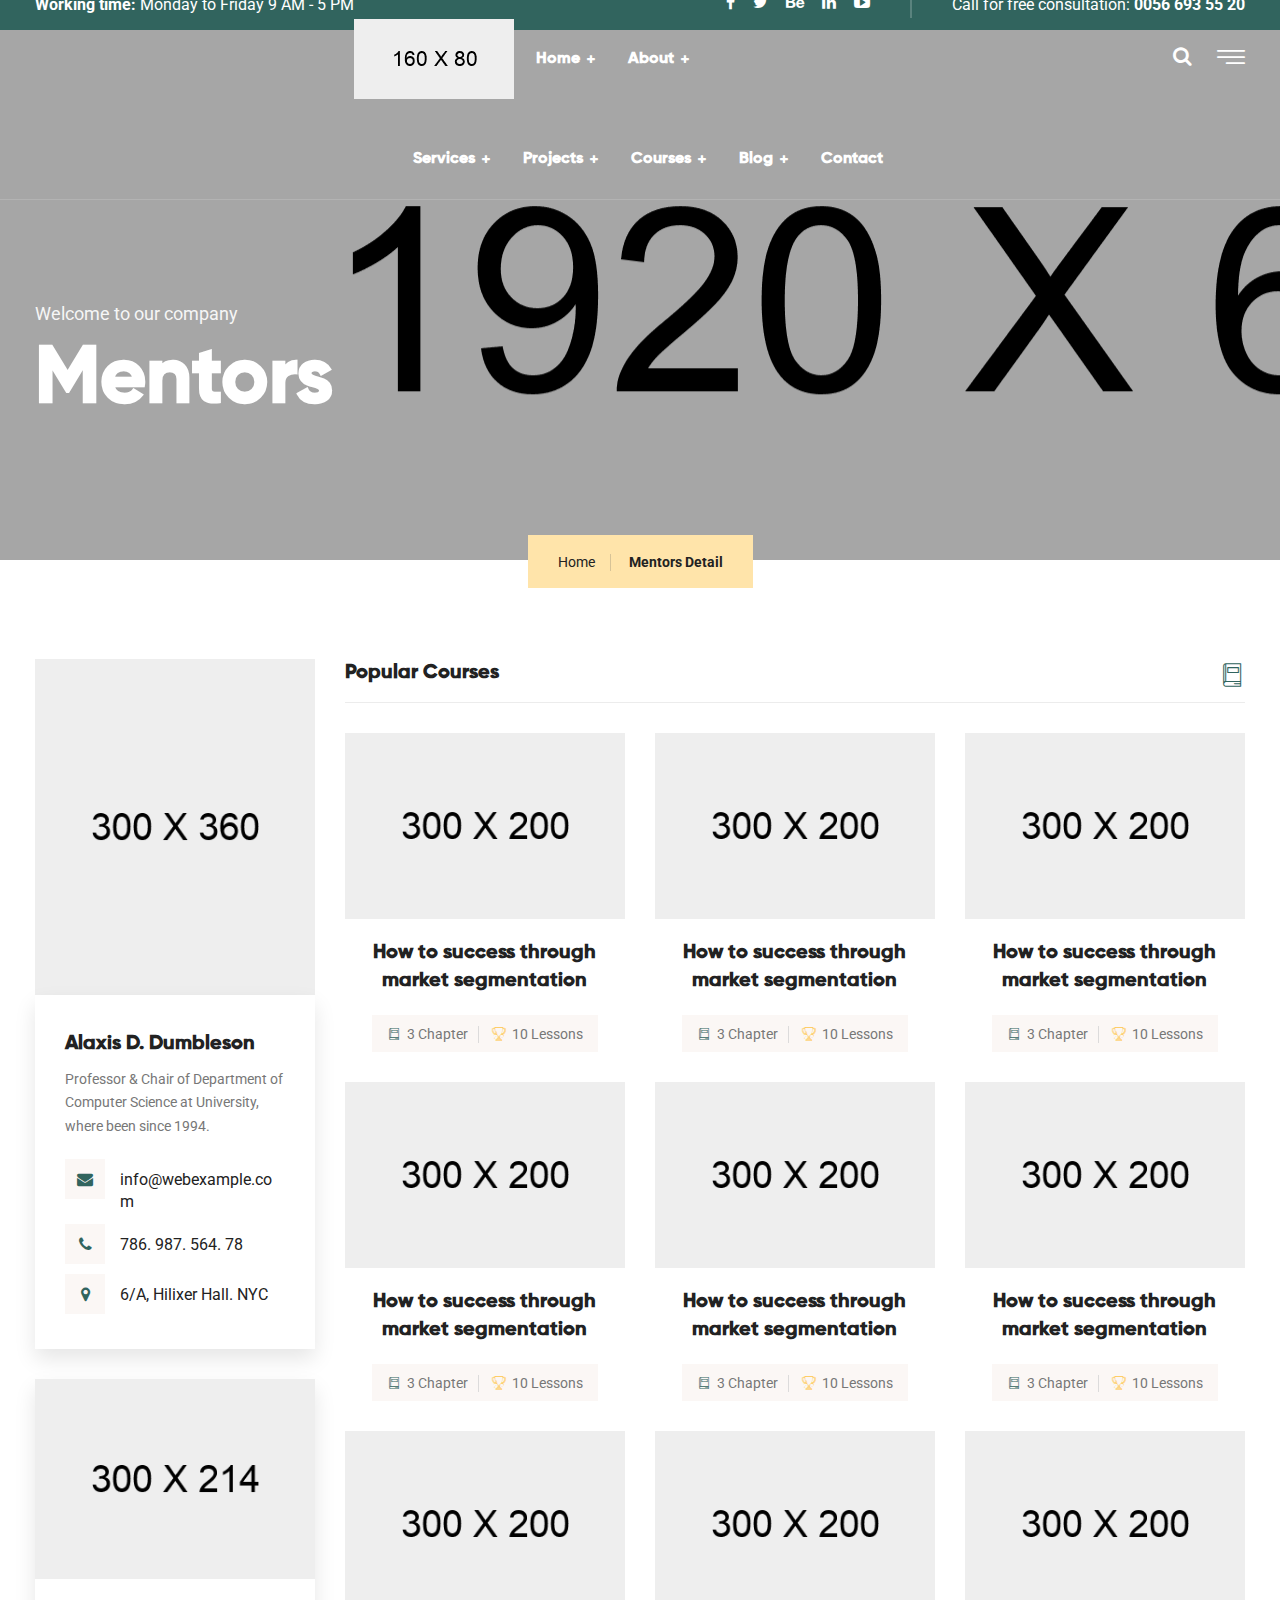
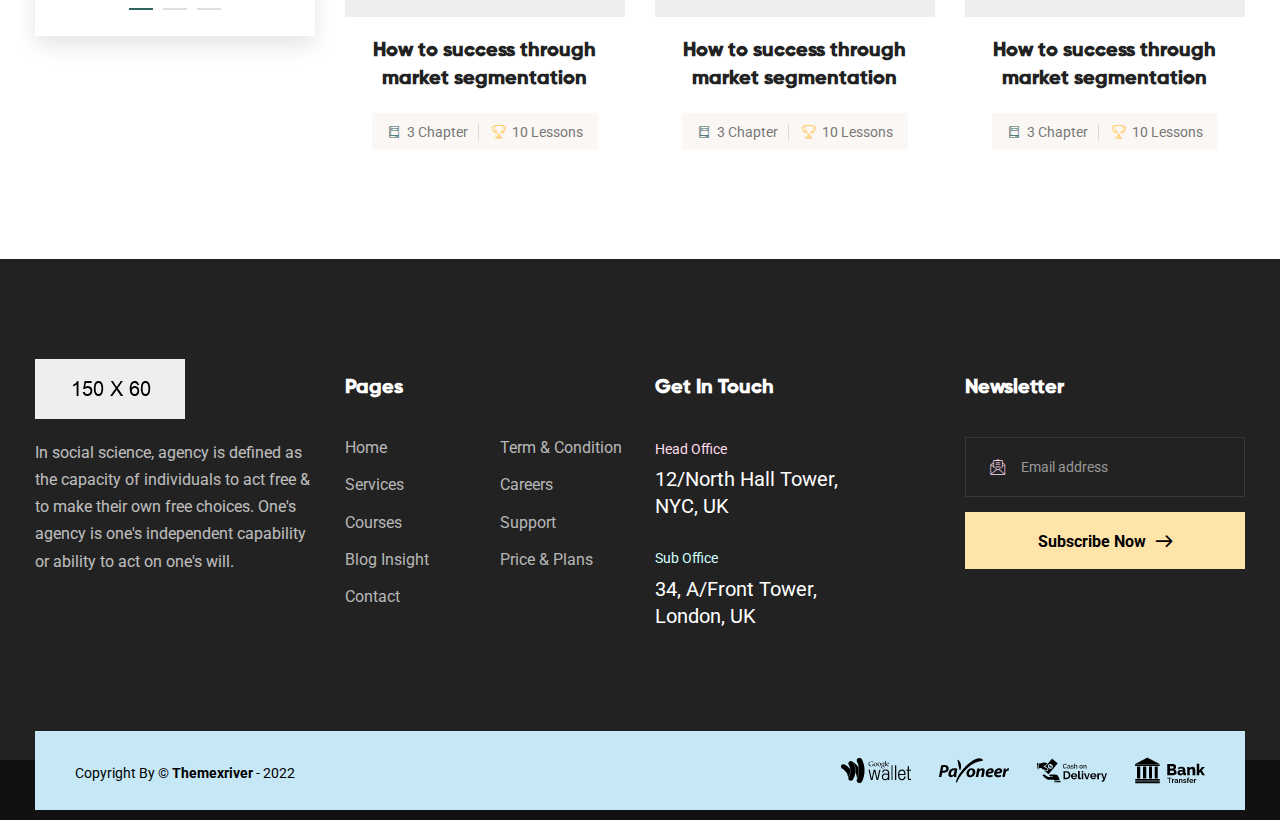
<file: mentor-detail.html>
<!DOCTYPE html>
<html>
<head>
<meta charset="utf-8">
<title>Averon HTML-5 Template | Mentor Detail</title>
<!-- Stylesheets -->
<link href="assets/css/bootstrap.css" rel="stylesheet">
<link href="assets/css/style.css" rel="stylesheet">
<link href="assets/css/responsive.css" rel="stylesheet">

<link href="https://fonts.googleapis.com/css2?family=Roboto:wght@100;300;400;500;700;900&display=swap" rel="stylesheet">

<link rel="shortcut icon" href="assets/images/favicon.png" type="image/x-icon">
<link rel="icon" href="assets/images/favicon.png" type="image/x-icon">

<!-- Responsive -->
<meta http-equiv="X-UA-Compatible" content="IE=edge">
<meta name="viewport" content="width=device-width, initial-scale=1.0, maximum-scale=1.0, user-scalable=0">

<!--[if lt IE 9]><script src="https://cdnjs.cloudflare.com/ajax/libs/html5shiv/3.7.3/html5shiv.js"></script><![endif]-->
<!--[if lt IE 9]><script src="js/respond.js"></script><![endif]-->
</head>

<body class="hidden-bar-wrapper">

<div class="page-wrapper">
 	
	<!-- Preloader -->
    <div class="preloader"></div>
	<!-- End Preloader -->
 	
 	<!-- Header Style One -->
    <header class="main-header">
    	
		<!-- Header Top -->
        <div class="header-top">
            <div class="auto-container">
                <div class="inner-container clearfix">
					<!-- Top Left -->
					<div class="top-left clearfix">
						<div class="text"><span>Working time:</span> Monday to Friday 9 AM - 5 PM</div>
					</div>
					
					<!-- Top Right -->
                    <div class="top-right pull-right clearfix">
						<!-- Social Box -->
						<ul class="social-box">
							<li><a href="https://www.facebook.com/" class="fa fa-facebook-f"></a></li>
							<li><a href="https://www.twitter.com/" class="fa fa-twitter"></a></li>
							<li><a href="https://www.behance.com/" class="fa fa-behance"></a></li>
							<li><a href="https://www.linkedin.com/" class="fa fa-linkedin"></a></li>
							<li><a href="https://youtube.com/" class="fa fa-youtube-play"></a></li>
						</ul>
						<div class="text">Call for free consultation: <a href="tel:+0056-693-55-20">0056 693 55 20</a></div>
                    </div>
					
                </div>
            </div>
        </div>
		
		<!-- Header Lower -->
        <div class="header-lower">
        	<div class="auto-container clearfix">
            	
				<!-- Logo Box -->
				<div class="pull-left logo-box">
					<div class="logo"><a href="index.html"><img src="assets/images/logo.png" alt="" title=""></a></div>
				</div>
				
				<!-- Nav Outer -->
				<div class="nav-outer clearfix">
					<!-- Mobile Navigation Toggler -->
					<div class="mobile-nav-toggler"><span class="icon flaticon-menu-1"></span></div>
					<!-- Main Menu -->
					<nav class="main-menu navbar-expand-md">
						<div class="navbar-header">
							<!-- Toggle Button -->    	
							<button class="navbar-toggler" type="button" data-toggle="collapse" data-target="#navbarSupportedContent" aria-controls="navbarSupportedContent" aria-expanded="false" aria-label="Toggle navigation">
								<span class="icon-bar"></span>
								<span class="icon-bar"></span>
								<span class="icon-bar"></span>
							</button>
						</div>
						
						<div class="navbar-collapse collapse clearfix" id="navbarSupportedContent">
							<ul class="navigation clearfix">
								<li class="dropdown"><a href="#">Home</a>
									<ul>
										<li><a href="index.html">Homepage One</a></li>
										<li><a href="index-2.html">Homepage Two</a></li>
										<li><a href="index-3.html">Homepage Three</a></li>
										<li class="dropdown"><a href="#">Header Styles</a>
											<ul>
												<li><a href="index.html">Header Style One</a></li>
												<li><a href="index-2.html">Header Style Two</a></li>
												<li><a href="index-3.html">Header Style Three</a></li>
											</ul>
										</li>
									</ul>
								</li>
								<li class="current dropdown"><a href="#">About</a>
									<ul>
										<li><a href="about.html">About us</a></li>
										<li><a href="faq.html">Faq's</a></li>
										<li><a href="price.html">Price</a></li>
										<li class="dropdown"><a href="#">Our Team</a>
											<ul>
												<li><a href="mentors.html">Team</a></li>
												<li><a href="mentor-detail.html">Team Detail</a></li>
											</ul>
										</li>
									</ul>
								</li>
								<li class="dropdown"><a href="#">Services</a>
									<ul>
										<li><a href="services.html">Services</a></li>
										<li><a href="service-detail.html">Services Detail</a></li>
									</ul>
								</li>
								<li class="dropdown"><a href="#">Projects</a>
									<ul>
										<li><a href="portfolio.html">Projects</a></li>
										<li><a href="portfolio-detail.html">Projects Detail</a></li>
									</ul>
								</li>
								<li class="dropdown"><a href="#">Courses</a>
									<ul>
										<li><a href="courses.html">Courses</a></li>
										<li><a href="course-detail.html">Courses Detail</a></li>
									</ul>
								</li>
								<li class="dropdown"><a href="#">Blog</a>
									<ul>
										<li><a href="blog.html">Our Blog</a></li>
										<li><a href="blog-detail.html">Blog Detail</a></li>
									</ul>
								</li>
								<li><a href="contact.html">Contact</a></li>
							</ul>
						</div>
					</nav>
					
					<!-- Main Menu End-->
					<div class="outer-box clearfix">
						
						<!-- Search Btn -->
						<div class="search-box-btn transition-300ms"><span class="icon fa fa-search"></span></div>
						
						<!-- Nav Btn -->
						<div class="nav-btn navSidebar-button transition-300ms"><span class="icon flaticon-menu-1"></span></div>
							
					</div>
				</div>
				
            </div>
        </div>
        <!-- End Header Lower -->
        
		<!-- Sticky Header  -->
        <div class="sticky-header">
            <div class="auto-container clearfix">
                <!--Logo-->
                <div class="logo pull-left">
                    <a href="index.html" title=""><img src="assets/images/logo-small.png" alt="" title=""></a>
                </div>
                <!--Right Col-->
                <div class="pull-right">
				
                    <!-- Main Menu -->
                    <nav class="main-menu">
                        <!--Keep This Empty / Menu will come through Javascript-->
                    </nav>
					<!-- Main Menu End-->
					
					<!-- Mobile Navigation Toggler -->
					<div class="mobile-nav-toggler"><span class="icon flaticon-menu-1"></span></div>
					
                </div>
            </div>
        </div><!-- End Sticky Menu -->
    
		<!-- Mobile Menu  -->
        <div class="mobile-menu">
            <div class="menu-backdrop"></div>
            <div class="close-btn"><span class="icon flaticon-multiply"></span></div>
            
            <nav class="menu-box">
                <div class="nav-logo"><a href="index.html"><img src="assets/images/logo-small.png" alt="" title=""></a></div>
                <div class="menu-outer"><!--Here Menu Will Come Automatically Via Javascript / Same Menu as in Header--></div>
            </nav>
        </div><!-- End Mobile Menu -->
	
    </header>
    <!-- End Main Header -->
	
	<!-- Sidebar Cart Item -->
	<div class="xs-sidebar-group info-group">
		<div class="xs-overlay xs-bg-black"></div>
		<div class="xs-sidebar-widget">
			<div class="sidebar-widget-container">
				<div class="widget-heading">
					<a href="#" class="close-side-widget">
						X
					</a>
				</div>
				<div class="sidebar-textwidget">
					
					<!-- Sidebar Info Content -->
					<div class="sidebar-info-contents">
						<div class="content-inner">
							<div class="logo">
								<a href="index.html"><img src="assets/images/logo.png" alt="" /></a>
							</div>
							<div class="content-box">
								<h4>About Us</h4>
								<p class="text">I am glad that you have made it here to send a distress signal, and inform the Senate that all on board killed. Dantooine. I’m not going to Alderaan. I really got to go. But that to me.</p>
								<a href="contact.html" class="theme-btn btn-style-one"><span class="txt">Consultation</span></a>
							</div>
							<div class="contact-info">
								<h4>Contact Info</h4>
								<ul class="list-style-one">
									<li><span class="icon fa fa-location-arrow"></span>Chicago 12, Melborne City, USA</li>
									<li><span class="icon fa fa-phone"></span>(111) 111-111-1111</li>
									<li><span class="icon fa fa-envelope"></span>avarton@gmail.com</li>
									<li><span class="icon fa fa-clock-o"></span>Week Days: 09.00 to 18.00 Sunday: Closed</li>
								</ul>
							</div>
							<!-- Social Box -->
							<ul class="social-box">
								<li><a href="https://www.facebook.com/" class="fa fa-facebook-f"></a></li>
								<li><a href="https://www.twitter.com/" class="fa fa-twitter"></a></li>
								<li><a href="https://www.linkedin.com/" class="fa fa-linkedin"></a></li>
								<li><a href="https://youtube.com/" class="fa fa-youtube-play"></a></li>
							</ul>
						</div>
					</div>
					
				</div>
			</div>
		</div>
	</div>
	<!-- END sidebar widget item -->
	
	<!-- Page Title Section -->
	<section class="page-title" style="background-image: url(assets/images/background/2.jpg)">
		<div class="auto-container">
			<div class="content">
				<div class="text">Welcome to our company</div>
				<h1>Mentors</h1>
			</div>
			<div class="breadcrumb-outer">
				<ul class="page-breadcrumb">
					<li><a href="index.html">Home</a></li>
					<li>Mentors Detail</li>
				</ul>
			</div>
		</div>
	</section>
	<!-- End Page Title Section -->
	
	<!-- Sidebar Page Container -->
    <div class="sidebar-page-container left-sidebar">
    	<div class="auto-container">
        	<div class="row clearfix">
				
				<!-- Sidebar Side -->
                <div class="sidebar-side col-lg-3 col-md-12 col-sm-12">
                	<aside class="sidebar sticky-top">
					
						<!-- Mentor Widget -->
						<div class="mentor-widget">
							<div class="inner-box">
								<div class="image">
									<img src="assets/images/resource/mentor-9.jpg" alt="" />
								</div>
								<div class="lower-content">
									<h5>Alaxis D. Dumbleson</h5>
									<div class="text">Professor & Chair of Department of Computer Science at University, where been since 1994.</div>
									<ul class="contact-list">
										<li><span class="icon fa fa-envelope"></span><a href="mailto:info@webexample.com">info@webexample.com</a></li>
										<li><span class="icon fa fa-phone"></span><a href="tel:+786-987-564-78">786. 987. 564. 78</a></li>
										<li><span class="icon fa fa-map-marker"></span><a href="contact.html">6/A, Hilixer Hall. NYC</a></li>
									</ul>
								</div>
							</div>
						</div>
						<!-- Mentor Widget -->
						
						<!-- Award Widget -->
						<div class="award-widget">
							<div class="inner-box">
								<div class="single-item-carousel owl-carousel owl-theme">
									<div class="slide">
										<div class="image">
											<img src="assets/images/resource/certificate.jpg" alt="" />
										</div>
									</div>
									<div class="slide">
										<div class="image">
											<img src="assets/images/resource/certificate.jpg" alt="" />
										</div>
									</div>
									<div class="slide">
										<div class="image">
											<img src="assets/images/resource/certificate.jpg" alt="" />
										</div>
									</div>
								</div>
							</div>
						</div>
						<!-- Award Widget -->
						
					</aside>
				</div>
				
				<!-- Content Side -->
                <div class="content-side col-lg-9 col-md-12 col-sm-12">
					<!-- Course Tag -->
					<div class="course-tag">
						<div class="clearfix">
							<div class="pull-left">
								<h5>Popular Courses</h5>
							</div>
							<div class="pull-right">
								<div class="icon flaticon-book-1"></div>
							</div>
						</div>
					</div>
					<!-- End Course Tag -->
                	<div class="row clearfix">
						
						<!-- Course Block -->
						<div class="course-block col-lg-4 col-md-6 col-sm-12">
							<div class="inner-box">
								<div class="image">
									<a href="course-detail.html"><img class="transition-500ms" src="assets/images/resource/course-2.jpg" alt="" /></a>
								</div>
								<div class="lower-content">
									<h5><a href="course-detail.html">How to success through market segmentation</a></h5>
									<ul class="post-info">
										<li><span class="icon flaticon-book-1"></span>3 Chapter</li>
										<li><span class="icon flaticon-trophy"></span>10 Lessons</li>
									</ul>
								</div>
							</div>
						</div>
						
						<!-- Course Block -->
						<div class="course-block col-lg-4 col-md-6 col-sm-12">
							<div class="inner-box">
								<div class="image">
									<a href="course-detail.html"><img class="transition-500ms" src="assets/images/resource/course-3.jpg" alt="" /></a>
								</div>
								<div class="lower-content">
									<h5><a href="course-detail.html">How to success through market segmentation</a></h5>
									<ul class="post-info">
										<li><span class="icon flaticon-book-1"></span>3 Chapter</li>
										<li><span class="icon flaticon-trophy"></span>10 Lessons</li>
									</ul>
								</div>
							</div>
						</div>
						
						<!-- Course Block -->
						<div class="course-block col-lg-4 col-md-6 col-sm-12">
							<div class="inner-box">
								<div class="image">
									<a href="course-detail.html"><img class="transition-500ms" src="assets/images/resource/course-4.jpg" alt="" /></a>
								</div>
								<div class="lower-content">
									<h5><a href="course-detail.html">How to success through market segmentation</a></h5>
									<ul class="post-info">
										<li><span class="icon flaticon-book-1"></span>3 Chapter</li>
										<li><span class="icon flaticon-trophy"></span>10 Lessons</li>
									</ul>
								</div>
							</div>
						</div>
						
						<!-- Course Block -->
						<div class="course-block col-lg-4 col-md-6 col-sm-12">
							<div class="inner-box">
								<div class="image">
									<a href="course-detail.html"><img class="transition-500ms" src="assets/images/resource/course-2.jpg" alt="" /></a>
								</div>
								<div class="lower-content">
									<h5><a href="course-detail.html">How to success through market segmentation</a></h5>
									<ul class="post-info">
										<li><span class="icon flaticon-book-1"></span>3 Chapter</li>
										<li><span class="icon flaticon-trophy"></span>10 Lessons</li>
									</ul>
								</div>
							</div>
						</div>
						
						<!-- Course Block -->
						<div class="course-block col-lg-4 col-md-6 col-sm-12">
							<div class="inner-box">
								<div class="image">
									<a href="course-detail.html"><img class="transition-500ms" src="assets/images/resource/course-3.jpg" alt="" /></a>
								</div>
								<div class="lower-content">
									<h5><a href="course-detail.html">How to success through market segmentation</a></h5>
									<ul class="post-info">
										<li><span class="icon flaticon-book-1"></span>3 Chapter</li>
										<li><span class="icon flaticon-trophy"></span>10 Lessons</li>
									</ul>
								</div>
							</div>
						</div>
						
						<!-- Course Block -->
						<div class="course-block col-lg-4 col-md-6 col-sm-12">
							<div class="inner-box">
								<div class="image">
									<a href="course-detail.html"><img class="transition-500ms" src="assets/images/resource/course-4.jpg" alt="" /></a>
								</div>
								<div class="lower-content">
									<h5><a href="course-detail.html">How to success through market segmentation</a></h5>
									<ul class="post-info">
										<li><span class="icon flaticon-book-1"></span>3 Chapter</li>
										<li><span class="icon flaticon-trophy"></span>10 Lessons</li>
									</ul>
								</div>
							</div>
						</div>
						
						<!-- Course Block -->
						<div class="course-block col-lg-4 col-md-6 col-sm-12">
							<div class="inner-box">
								<div class="image">
									<a href="course-detail.html"><img class="transition-500ms" src="assets/images/resource/course-2.jpg" alt="" /></a>
								</div>
								<div class="lower-content">
									<h5><a href="course-detail.html">How to success through market segmentation</a></h5>
									<ul class="post-info">
										<li><span class="icon flaticon-book-1"></span>3 Chapter</li>
										<li><span class="icon flaticon-trophy"></span>10 Lessons</li>
									</ul>
								</div>
							</div>
						</div>
						
						<!-- Course Block -->
						<div class="course-block col-lg-4 col-md-6 col-sm-12">
							<div class="inner-box">
								<div class="image">
									<a href="course-detail.html"><img class="transition-500ms" src="assets/images/resource/course-3.jpg" alt="" /></a>
								</div>
								<div class="lower-content">
									<h5><a href="course-detail.html">How to success through market segmentation</a></h5>
									<ul class="post-info">
										<li><span class="icon flaticon-book-1"></span>3 Chapter</li>
										<li><span class="icon flaticon-trophy"></span>10 Lessons</li>
									</ul>
								</div>
							</div>
						</div>
						
						<!-- Course Block -->
						<div class="course-block col-lg-4 col-md-6 col-sm-12">
							<div class="inner-box">
								<div class="image">
									<a href="course-detail.html"><img class="transition-500ms" src="assets/images/resource/course-4.jpg" alt="" /></a>
								</div>
								<div class="lower-content">
									<h5><a href="course-detail.html">How to success through market segmentation</a></h5>
									<ul class="post-info">
										<li><span class="icon flaticon-book-1"></span>3 Chapter</li>
										<li><span class="icon flaticon-trophy"></span>10 Lessons</li>
									</ul>
								</div>
							</div>
						</div>
						
					</div>
				</div>
				
			</div>
		</div>
	</div>
	<!-- End Mentors Page Section -->
	
	<!-- Main Footer -->
    <footer class="main-footer">
    	<div class="auto-container">
        	<!-- Widgets Section -->
            <div class="widgets-section">
            	<div class="row clearfix">
                	
                    <!-- Column -->
                    <div class="big-column col-lg-6 col-md-12 col-sm-12">
						<div class="row clearfix">
						
                        	<!-- Footer Column -->
                            <div class="footer-column col-lg-6 col-md-6 col-sm-12">
                                <div class="footer-widget logo-widget">
									<div class="logo">
										<a href="index.html"><img src="assets/images/footer-logo.png" alt="" /></a>
									</div>
									<div class="text">In social science, agency is defined as the capacity of individuals to act free & to make their own free choices. One's agency is one's independent capability or ability to act on one's will.</div>
								</div>
							</div>
							
							<!-- Footer Column -->
                            <div class="footer-column col-lg-6 col-md-6 col-sm-12">
                                <div class="footer-widget links-widget">
									<h5>Pages</h5>
									<div class="row clearfix">
										<!-- Column -->
										<div class="column col-lg-6 col-md-6 col-sm-12">
											<ul class="list-link">
												<li><a href="#">Home</a></li>
												<li><a href="#">Services</a></li>
												<li><a href="#">Courses</a></li>
												<li><a href="#">Blog Insight</a></li>
												<li><a href="#">Contact</a></li>
											</ul>
										</div>
										<!-- Column -->
										<div class="column col-lg-6 col-md-6 col-sm-12">
											<ul class="list-link">
												<li><a href="#">Term & Condition</a></li>
												<li><a href="#">Careers</a></li>
												<li><a href="#">Support</a></li>
												<li><a href="#">Price & Plans</a></li>
											</ul>
										</div>
									</div>
								</div>
							</div>
							
						</div>
					</div>
					
					<!-- Column -->
                    <div class="big-column col-lg-6 col-md-12 col-sm-12">
						<div class="row clearfix">
							
							<!-- Footer Column -->
                            <div class="footer-column col-lg-6 col-md-6 col-sm-12">
                                <div class="footer-widget info-widget">
									<h5>Get In Touch</h5>
									<ul class="contact-info-list">
										<li><span>Head Office</span><a href="#">12/North Hall Tower, <br> NYC, UK</a></li>
										<li><span>Sub Office</span><a href="#">34, A/Front Tower, <br> London, UK</a></li>
									</ul>
								</div>
							</div>
							
							<!-- Footer Column -->
                            <div class="footer-column col-lg-6 col-md-6 col-sm-12">
                                <div class="footer-widget newsletter-widget">
									<h5>Newsletter</h5>
									<!-- Newsletter Form -->
									<div class="newsletter-form">
										<form method="post" action="contact.html">
											<div class="form-group">
												<span class="icon flaticon-email"></span>
												<input type="email" name="search-field" value="" placeholder="Email address" required>
												<button type="submit" class="theme-btn submit-btn">Subscribe Now<span class="arrow flaticon-right-arrow"></span></button>
											</div>
										</form>
									</div>
								</div>
							</div>
							
						</div>
					</div>
					
				</div>
			</div>
			
			<div class="footer-bottom">
				<div class="clearfix">
					<div class="pull-left">
						<div class="copyright">Copyright By &copy; <a href="https://themeforest.net/user/themexriver">Themexriver</a> - 2022</div>
					</div>
					<div class="pull-right">
						<div class="payments"><img src="assets/images/icons/payment.png" alt="" /></div>
					</div>
				</div>
			</div>
			
		</div>
	</footer>
	
</div>
<!-- End PageWrapper -->

<!-- Search Popup -->
<div class="search-popup">
	<button class="close-search style-two"><span class="flaticon-cancel-1"></span></button>
	<button class="close-search"><span class="flaticon-up-arrow"></span></button>
	<form method="post" action="blog.html">
		<div class="form-group">
			<input type="search" name="search-field" value="" placeholder="Search Here" required="">
			<button type="submit"><i class="fa fa-search"></i></button>
		</div>
	</form>
</div>
<!-- End Header Search -->

<!-- Scroll To Top -->
<div class="scroll-to-top scroll-to-target" data-target="html"><span class="fa fa-arrow-up"></span></div>

<script src="assets/js/jquery.js"></script>
<script src="assets/js/popper.min.js"></script>
<script src="assets/js/bootstrap.min.js"></script>

<!-- Revolution Slider -->
<script src="assets/plugins/revolution/js/jquery.themepunch.revolution.min.js"></script>
<script src="assets/plugins/revolution/js/jquery.themepunch.tools.min.js"></script>
<script src="assets/plugins/revolution/js/extensions/revolution.extension.actions.min.js"></script>
<script src="assets/plugins/revolution/js/extensions/revolution.extension.carousel.min.js"></script>
<script src="assets/plugins/revolution/js/extensions/revolution.extension.kenburn.min.js"></script>
<script src="assets/plugins/revolution/js/extensions/revolution.extension.layeranimation.min.js"></script>
<script src="assets/plugins/revolution/js/extensions/revolution.extension.migration.min.js"></script>
<script src="assets/plugins/revolution/js/extensions/revolution.extension.navigation.min.js"></script>
<script src="assets/plugins/revolution/js/extensions/revolution.extension.parallax.min.js"></script>
<script src="assets/plugins/revolution/js/extensions/revolution.extension.slideanims.min.js"></script>
<script src="assets/plugins/revolution/js/extensions/revolution.extension.video.min.js"></script>
<script src="assets/plugins/revolution/js/main-slider-script.js"></script>
<!-- For Js Library -->

<script src="assets/js/jquery.mCustomScrollbar.concat.min.js"></script>
<script src="assets/js/jquery.fancybox.js"></script>
<script src="assets/js/appear.js"></script>
<script src="assets/js/parallax.min.js"></script>
<script src="assets/js/tilt.jquery.min.js"></script>
<script src="assets/js/jquery.paroller.min.js"></script>
<script src="assets/js/owl.js"></script>
<script src="assets/js/wow.js"></script>
<script src="assets/js/validate.js"></script>
<script src="assets/js/nav-tool.js"></script>
<script src="assets/js/jquery-ui.js"></script>
<script src="assets/js/script.js"></script>

</body>
</html>
</file>
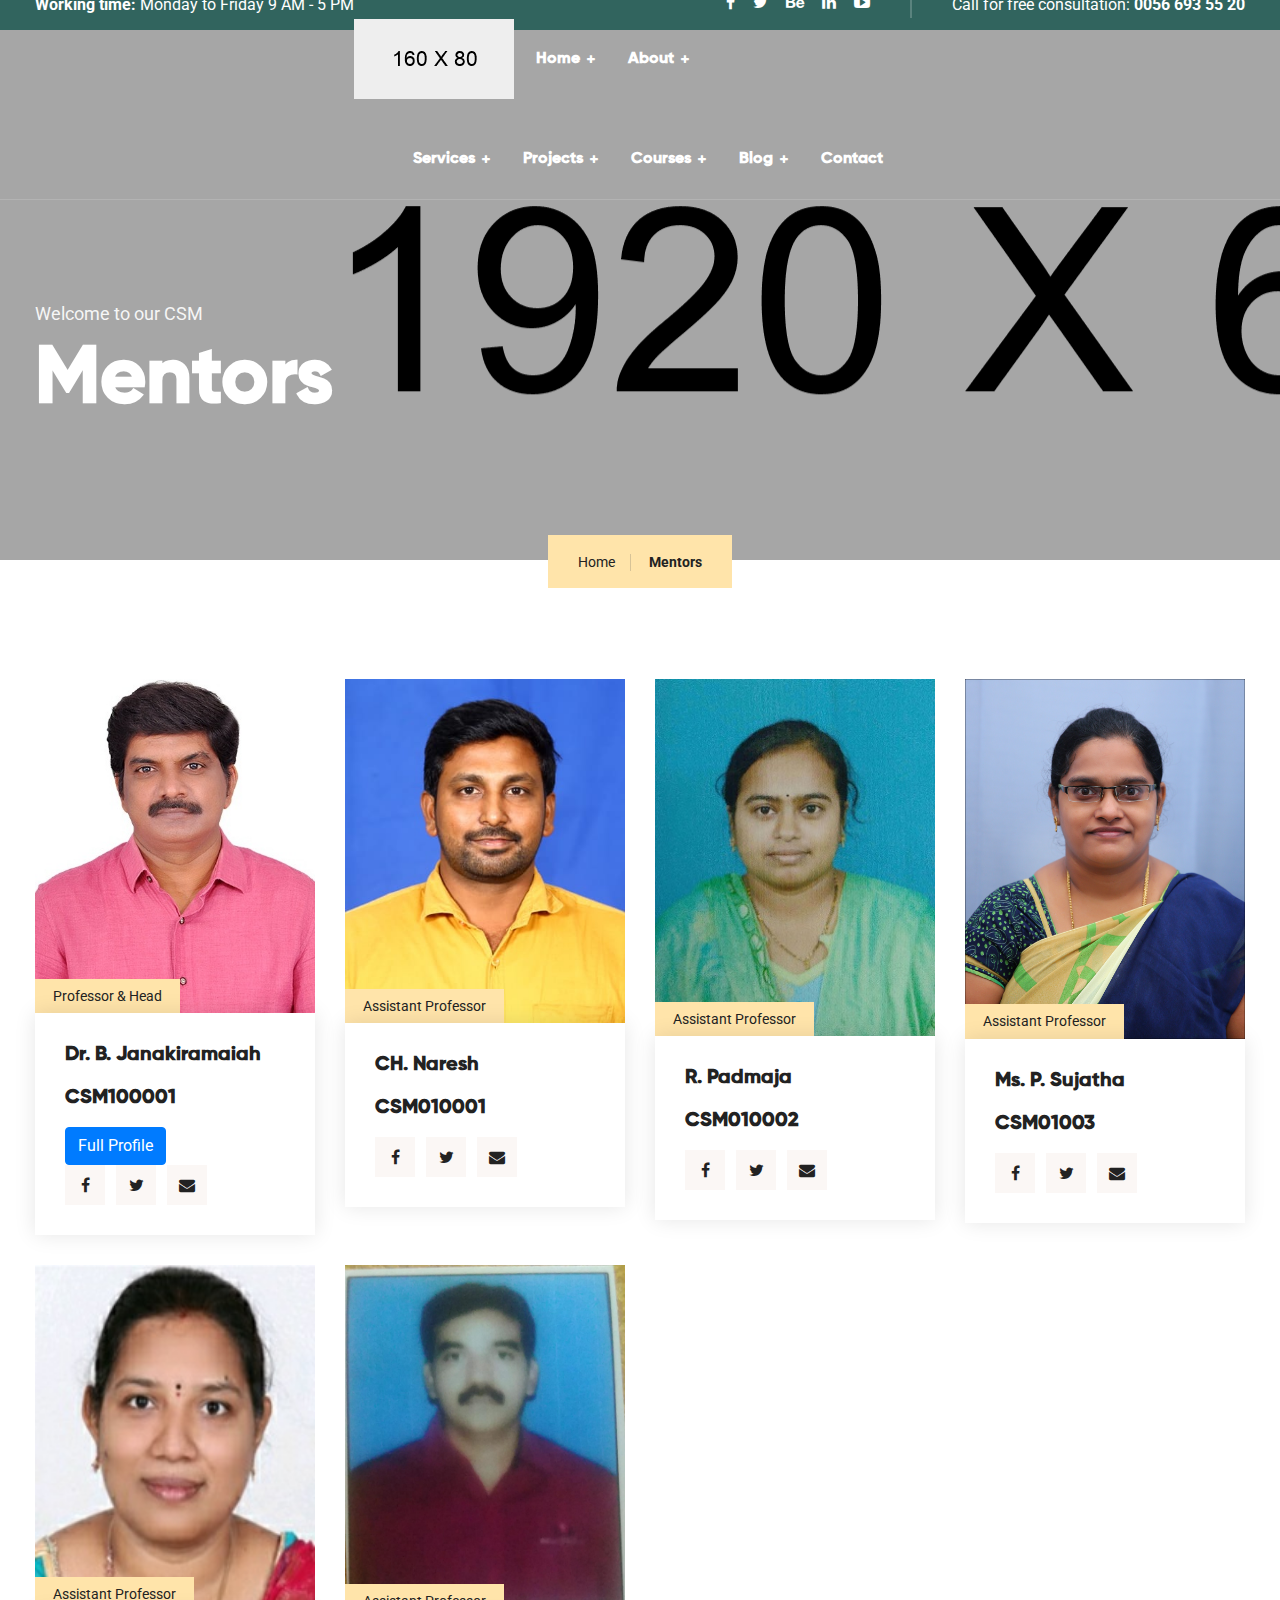
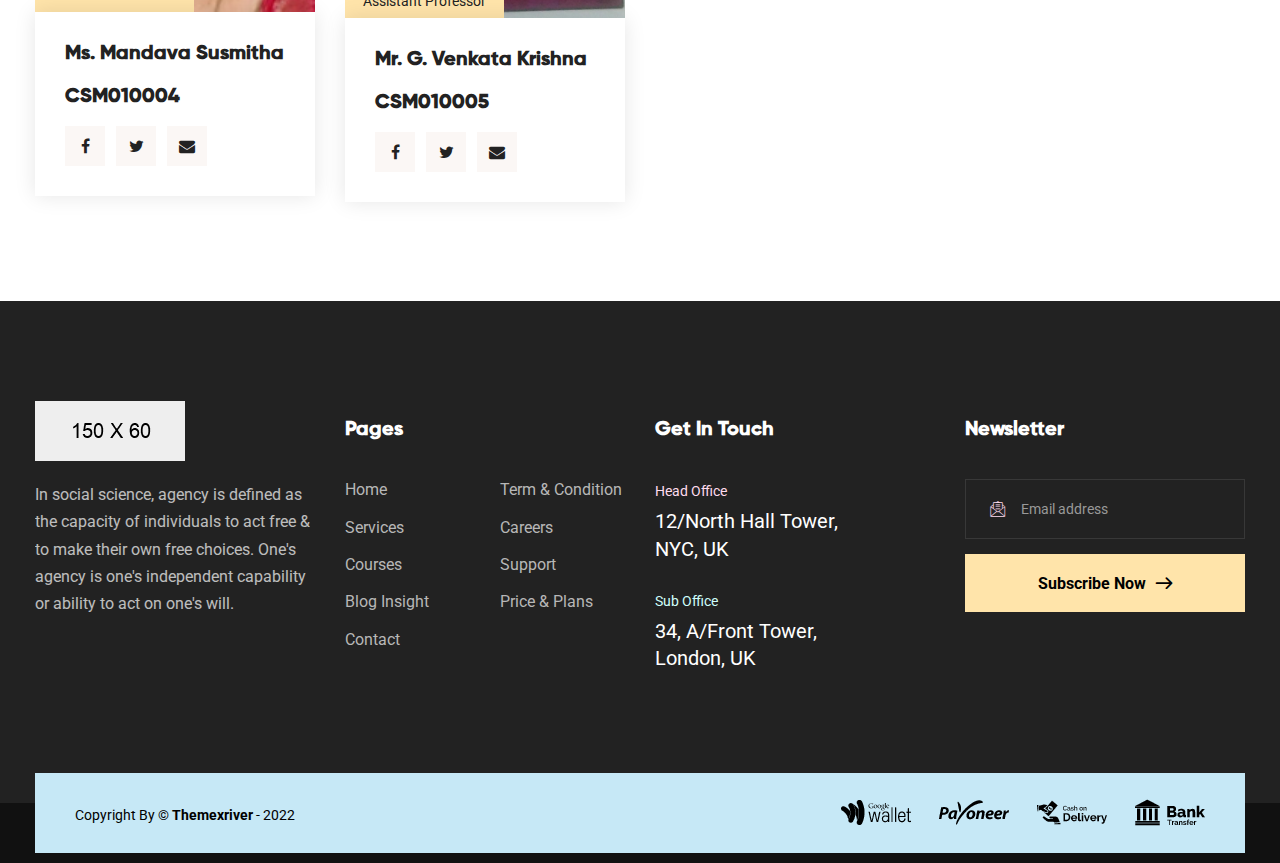
<file: mentors.html>
<!DOCTYPE html>
<html>
<head>
<meta charset="utf-8">
<title>Averon HTML-5 Template | Mentor's</title>
<!-- Stylesheets -->
<link href="assets/css/bootstrap.css" rel="stylesheet">
<link href="assets/css/style.css" rel="stylesheet">
<link href="assets/css/responsive.css" rel="stylesheet">

<link href="https://fonts.googleapis.com/css2?family=Roboto:wght@100;300;400;500;700;900&display=swap" rel="stylesheet">

<link rel="shortcut icon" href="assets/images/favicon.png" type="image/x-icon">
<link rel="icon" href="assets/images/favicon.png" type="image/x-icon">

<!-- Responsive -->
<meta http-equiv="X-UA-Compatible" content="IE=edge">
<meta name="viewport" content="width=device-width, initial-scale=1.0, maximum-scale=1.0, user-scalable=0">

<!--[if lt IE 9]><script src="https://cdnjs.cloudflare.com/ajax/libs/html5shiv/3.7.3/html5shiv.js"></script><![endif]-->
<!--[if lt IE 9]><script src="js/respond.js"></script><![endif]-->
</head>

<body class="hidden-bar-wrapper">

<div class="page-wrapper">
 	
	<!-- Preloader -->
    <div class="preloader"></div>
	<!-- End Preloader -->
 	
 	<!-- Header Style One -->
    <header class="main-header">
    	
		<!-- Header Top -->
        <div class="header-top">
            <div class="auto-container">
                <div class="inner-container clearfix">
					<!-- Top Left -->
					<div class="top-left clearfix">
						<div class="text"><span>Working time:</span> Monday to Friday 9 AM - 5 PM</div>
					</div>
					
					<!-- Top Right -->
                    <div class="top-right pull-right clearfix">
						<!-- Social Box -->
						<ul class="social-box">
							<li><a href="https://www.facebook.com/" class="fa fa-facebook-f"></a></li>
							<li><a href="https://www.twitter.com/" class="fa fa-twitter"></a></li>
							<li><a href="https://www.behance.com/" class="fa fa-behance"></a></li>
							<li><a href="https://www.linkedin.com/" class="fa fa-linkedin"></a></li>
							<li><a href="https://youtube.com/" class="fa fa-youtube-play"></a></li>
						</ul>
						<div class="text">Call for free consultation: <a href="tel:+0056-693-55-20">0056 693 55 20</a></div>
                    </div>
					
                </div>
            </div>
        </div>
		
		<!-- Header Lower -->
        <div class="header-lower">
        	<div class="auto-container clearfix">
            	
				<!-- Logo Box -->
				<div class="pull-left logo-box">
					<div class="logo"><a href="index.html"><img src="assets/images/logo.png" alt="" title=""></a></div>
				</div>
				
				<!-- Nav Outer -->
				<div class="nav-outer clearfix">
					<!-- Mobile Navigation Toggler -->
					<div class="mobile-nav-toggler"><span class="icon flaticon-menu-1"></span></div>
					<!-- Main Menu -->
					<nav class="main-menu navbar-expand-md">
						<div class="navbar-header">
							<!-- Toggle Button -->    	
							<button class="navbar-toggler" type="button" data-toggle="collapse" data-target="#navbarSupportedContent" aria-controls="navbarSupportedContent" aria-expanded="false" aria-label="Toggle navigation">
								<span class="icon-bar"></span>
								<span class="icon-bar"></span>
								<span class="icon-bar"></span>
							</button>
						</div>
						
						<div class="navbar-collapse collapse clearfix" id="navbarSupportedContent">
							<ul class="navigation clearfix">
								<li class="dropdown"><a href="#">Home</a>
									<ul>
										<li><a href="index.html">Homepage One</a></li>
										<li><a href="index-2.html">Homepage Two</a></li>
										<li><a href="index-3.html">Homepage Three</a></li>
										<li class="dropdown"><a href="#">Header Styles</a>
											<ul>
												<li><a href="index.html">Header Style One</a></li>
												<li><a href="index-2.html">Header Style Two</a></li>
												<li><a href="index-3.html">Header Style Three</a></li>
											</ul>
										</li>
									</ul>
								</li>
								<li class="current dropdown"><a href="#">About</a>
									<ul>
										<li><a href="about.html">About us</a></li>
										<li><a href="faq.html">Faq's</a></li>
										<li><a href="price.html">Price</a></li>
										<li class="dropdown"><a href="#">Our Team</a>
											<ul>
												<li><a href="mentors.html">Team</a></li>
												<li><a href="mentor-detail.html">Team Detail</a></li>
											</ul>
										</li>
									</ul>
								</li>
								<li class="dropdown"><a href="#">Services</a>
									<ul>
										<li><a href="services.html">Services</a></li>
										<li><a href="service-detail.html">Services Detail</a></li>
									</ul>
								</li>
								<li class="dropdown"><a href="#">Projects</a>
									<ul>
										<li><a href="portfolio.html">Projects</a></li>
										<li><a href="portfolio-detail.html">Projects Detail</a></li>
									</ul>
								</li>
								<li class="dropdown"><a href="#">Courses</a>
									<ul>
										<li><a href="courses.html">Courses</a></li>
										<li><a href="course-detail.html">Courses Detail</a></li>
									</ul>
								</li>
								<li class="dropdown"><a href="#">Blog</a>
									<ul>
										<li><a href="blog.html">Our Blog</a></li>
										<li><a href="blog-detail.html">Blog Detail</a></li>
									</ul>
								</li>
								<li><a href="contact.html">Contact</a></li>
							</ul>
						</div>
					</nav>
					
					<!-- Main Menu End-->
					<div class="outer-box clearfix">
						
						<!-- Search Btn -->
						<!-- <div class="search-box-btn transition-300ms"><span class="icon fa fa-search"></span></div> -->
						
						<!-- Nav Btn -->
						<!-- <div class="nav-btn navSidebar-button transition-300ms"><span class="icon flaticon-menu-1"></span></div> -->
							
					</div>
				</div>
				
            </div>
        </div>
        <!-- End Header Lower -->
        
		<!-- Sticky Header  -->
        <div class="sticky-header">
            <div class="auto-container clearfix">
                <!--Logo-->
                <div class="logo pull-left">
                    <a href="index.html" title=""><img src="assets/images/logo-small.png" alt="" title=""></a>
                </div>
                <!--Right Col-->
                <div class="pull-right">
				
                    <!-- Main Menu -->
                    <nav class="main-menu">
                        <!--Keep This Empty / Menu will come through Javascript-->
                    </nav>
					<!-- Main Menu End-->
					
					<!-- Mobile Navigation Toggler -->
					<!-- <div class="mobile-nav-toggler"><span class="icon flaticon-menu-1"></span></div> -->
					
                </div>
            </div>
        </div><!-- End Sticky Menu -->
    
		<!-- Mobile Menu  -->
        <div class="mobile-menu">
            <div class="menu-backdrop"></div>
            <div class="close-btn"><span class="icon flaticon-menu-1"></span></div>
            
            <nav class="menu-box">
                <div class="nav-logo"><a href="index.html"><img src="assets/images/logo-small.png" alt="" title=""></a></div>
                <div class="menu-outer"><!--Here Menu Will Come Automatically Via Javascript / Same Menu as in Header--></div>
            </nav>
        </div><!-- End Mobile Menu -->
	
    </header>
    <!-- End Main Header -->
	
	
	
	<!-- Page Title Section -->
	<section class="page-title" style="background-image: url(assets/images/background/2.jpg)">
		<div class="auto-container">
			<div class="content">
				<div class="text">Welcome to our CSM</div>
				<h1>Mentors</h1>
			</div>
			<div class="breadcrumb-outer">
				<ul class="page-breadcrumb">
					<li><a href="index.html">Home</a></li>
					<li>Mentors</li>
				</ul>
			</div>
		</div>
	</section>
	<!-- End Page Title Section -->
	
	<!-- Mentors Page Section -->
	<section class="mentors-page-section">
		<div class="auto-container">
			<div class="row clearfix">
			
				<!-- Mentor Block -->
				<div class="mentor-block col-lg-3 col-md-6 col-sm-12">
					<div class="inner-box">
						<div class="image">
							<a href="mentor-detail.html"><img class="transition-500ms" src="assets/images/resource/janakiramaiah.jpg" alt=""/></a>
							<div class="designation">Professor & Head</div>
						</div>
						<div class="lower-content">
							<h5><a href="mentor-detail.html">Dr. B. Janakiramaiah</a></h5>
							<h5><a href="mentor-detail.html">CSM100001</a></h5>
							<button onclick="window.location.href='https://www.pvpsiddhartha.ac.in/profile/CSM/CSM100001.pdf'" class="btn btn-primary">Full Profile</button>

							
							<!-- Social Box -->
							<ul class="social-box">
								<li><a href="https://www.facebook.com/" class="fa fa-facebook-f"></a></li>
								<li><a href="https://www.twitter.com/" class="fa fa-twitter"></a></li>
								<li><a href="https://www.google.com/" class="fa fa-envelope"></a></li>
							</ul>
						</div>
					</div>
				</div>
				
				<!-- Mentor Block -->
				<div class="mentor-block col-lg-3 col-md-6 col-sm-12">
					<div class="inner-box">
						<div class="image">
							<a href="mentor-detail.html"><img class="transition-500ms" src="assets/images/resource/naresh.jpg" alt="" /></a>
							<div class="designation">Assistant Professor</div>
						</div>
						<div class="lower-content">
							<h5><a href="mentor-detail.html">CH. Naresh</a></h5>
							<h5><a href="mentor-detail.html">CSM010001</a></h5>
							<!-- Social Box -->
							<ul class="social-box">
								<li><a href="https://www.facebook.com/" class="fa fa-facebook-f"></a></li>
								<li><a href="https://www.twitter.com/" class="fa fa-twitter"></a></li>
								<li><a href="https://www.google.com/" class="fa fa-envelope"></a></li>
							</ul>
						</div>
					</div>
				</div>
				
				<!-- Mentor Block -->
				<div class="mentor-block col-lg-3 col-md-6 col-sm-12">
					<div class="inner-box">
						<div class="image">
							<a href="mentor-detail.html"><img class="transition-500ms" src="assets/images/resource/padmaja.jpg" alt="" /></a>
							<div class="designation">Assistant Professor</div>
						</div>
						<div class="lower-content">
							<h5><a href="mentor-detail.html">R. Padmaja</a></h5>
							<h5><a href="mentor-detail.html">CSM010002</a></h5>
							<!-- Social Box -->
							<ul class="social-box">
								<li><a href="https://www.facebook.com/" class="fa fa-facebook-f"></a></li>
								<li><a href="https://www.twitter.com/" class="fa fa-twitter"></a></li>
								<li><a href="https://www.google.com/" class="fa fa-envelope"></a></li>
							</ul>
						</div>
					</div>
				</div>
				
				<!-- Mentor Block -->
				<div class="mentor-block col-lg-3 col-md-6 col-sm-12">
					<div class="inner-box">
						<div class="image">
							<a href="mentor-detail.html"><img class="transition-500ms" src="assets/images/resource/sujatha.jpg" alt="" /></a>
							<div class="designation">Assistant Professor</div>
						</div>
						<div class="lower-content">
							<h5><a href="mentor-detail.html">Ms. P. Sujatha</a></h5>
							<h5><a href="mentor-detail.html">CSM01003</a></h5>
							<!-- Social Box -->
							<ul class="social-box">
								<li><a href="https://www.facebook.com/" class="fa fa-facebook-f"></a></li>
								<li><a href="https://www.twitter.com/" class="fa fa-twitter"></a></li>
								<li><a href="https://www.google.com/" class="fa fa-envelope"></a></li>
							</ul>
						</div>
					</div>
				</div>
				
				<!-- Mentor Block -->
				<div class="mentor-block col-lg-3 col-md-6 col-sm-12">
					<div class="inner-box">
						<div class="image">
							<a href="mentor-detail.html"><img class="transition-500ms" src="assets/images/resource/susmitha.jpg" alt="" /></a>
							<div class="designation">Assistant Professor</div>
						</div>
						<div class="lower-content">
							<h5><a href="mentor-detail.html">Ms. Mandava Susmitha</a></h5>
							<h5><a href="mentor-detail.html">CSM010004</a></h5>
							<!-- Social Box -->
							<ul class="social-box">
								<li><a href="https://www.facebook.com/" class="fa fa-facebook-f"></a></li>
								<li><a href="https://www.twitter.com/" class="fa fa-twitter"></a></li>
								<li><a href="https://www.google.com/" class="fa fa-envelope"></a></li>
							</ul>
						</div>
					</div>
				</div>
				
				<!-- Mentor Block -->
				<div class="mentor-block col-lg-3 col-md-6 col-sm-12">
					<div class="inner-box">
						<div class="image">
							<a href="mentor-detail.html"><img class="transition-500ms" src="assets/images/resource/gvk.jpg" alt="" /></a>
							<div class="designation">Assistant Professor</div>
						</div>
						<div class="lower-content">
							<h5><a href="mentor-detail.html">Mr. G. Venkata Krishna</a></h5>
							<h5><a href="mentor-detail.html">CSM010005</a></h5>
							<!-- Social Box -->
							<ul class="social-box">
								<li><a href="https://www.facebook.com/" class="fa fa-facebook-f"></a></li>
								<li><a href="https://www.twitter.com/" class="fa fa-twitter"></a></li>
								<li><a href="https://www.google.com/" class="fa fa-envelope"></a></li>
							</ul>
						</div>
					</div>
				</div>
				
				
				
			</div>
		</div>
	</section>
	<!-- End Mentors Page Section -->
	
	
	<!-- Main Footer -->
    <footer class="main-footer">
    	<div class="auto-container">
        	<!-- Widgets Section -->
            <div class="widgets-section">
            	<div class="row clearfix">
                	
                    <!-- Column -->
                    <div class="big-column col-lg-6 col-md-12 col-sm-12">
						<div class="row clearfix">
						
                        	<!-- Footer Column -->
                            <div class="footer-column col-lg-6 col-md-6 col-sm-12">
                                <div class="footer-widget logo-widget">
									<div class="logo">
										<a href="index.html"><img src="assets/images/footer-logo.png" alt="" /></a>
									</div>
									<div class="text">In social science, agency is defined as the capacity of individuals to act free & to make their own free choices. One's agency is one's independent capability or ability to act on one's will.</div>
								</div>
							</div>
							
							<!-- Footer Column -->
                            <div class="footer-column col-lg-6 col-md-6 col-sm-12">
                                <div class="footer-widget links-widget">
									<h5>Pages</h5>
									<div class="row clearfix">
										<!-- Column -->
										<div class="column col-lg-6 col-md-6 col-sm-12">
											<ul class="list-link">
												<li><a href="#">Home</a></li>
												<li><a href="#">Services</a></li>
												<li><a href="#">Courses</a></li>
												<li><a href="#">Blog Insight</a></li>
												<li><a href="#">Contact</a></li>
											</ul>
										</div>
										<!-- Column -->
										<div class="column col-lg-6 col-md-6 col-sm-12">
											<ul class="list-link">
												<li><a href="#">Term & Condition</a></li>
												<li><a href="#">Careers</a></li>
												<li><a href="#">Support</a></li>
												<li><a href="#">Price & Plans</a></li>
											</ul>
										</div>
									</div>
								</div>
							</div>
							
						</div>
					</div>
					
					<!-- Column -->
                    <div class="big-column col-lg-6 col-md-12 col-sm-12">
						<div class="row clearfix">
							
							<!-- Footer Column -->
                            <div class="footer-column col-lg-6 col-md-6 col-sm-12">
                                <div class="footer-widget info-widget">
									<h5>Get In Touch</h5>
									<ul class="contact-info-list">
										<li><span>Head Office</span><a href="#">12/North Hall Tower, <br> NYC, UK</a></li>
										<li><span>Sub Office</span><a href="#">34, A/Front Tower, <br> London, UK</a></li>
									</ul>
								</div>
							</div>
							
							<!-- Footer Column -->
                            <div class="footer-column col-lg-6 col-md-6 col-sm-12">
                                <div class="footer-widget newsletter-widget">
									<h5>Newsletter</h5>
									<!-- Newsletter Form -->
									<div class="newsletter-form">
										<form method="post" action="contact.html">
											<div class="form-group">
												<span class="icon flaticon-email"></span>
												<input type="email" name="search-field" value="" placeholder="Email address" required>
												<button type="submit" class="theme-btn submit-btn">Subscribe Now<span class="arrow flaticon-right-arrow"></span></button>
											</div>
										</form>
									</div>
								</div>
							</div>
							
						</div>
					</div>
					
				</div>
			</div>
			
			<div class="footer-bottom">
				<div class="clearfix">
					<div class="pull-left">
						<div class="copyright">Copyright By &copy; <a href="https://themeforest.net/user/themexriver">Themexriver</a> - 2022</div>
					</div>
					<div class="pull-right">
						<div class="payments"><img src="assets/images/icons/payment.png" alt="" /></div>
					</div>
				</div>
			</div>
			
		</div>
	</footer>
	
</div>
<!-- End PageWrapper -->

<!-- Search Popup -->
<div class="search-popup">
	<button class="close-search style-two"><span class="flaticon-cancel-1"></span></button>
	<button class="close-search"><span class="flaticon-up-arrow"></span></button>
	<form method="post" action="blog.html">
		<div class="form-group">
			<input type="search" name="search-field" value="" placeholder="Search Here" required="">
			<button type="submit"><i class="fa fa-search"></i></button>
		</div>
	</form>
</div>
<!-- End Header Search -->

<!-- Scroll To Top -->
<div class="scroll-to-top scroll-to-target" data-target="html"><span class="fa fa-arrow-up"></span></div>

<script src="assets/js/jquery.js"></script>
<script src="assets/js/popper.min.js"></script>
<script src="assets/js/bootstrap.min.js"></script>

<!-- Revolution Slider -->
<script src="assets/plugins/revolution/js/jquery.themepunch.revolution.min.js"></script>
<script src="assets/plugins/revolution/js/jquery.themepunch.tools.min.js"></script>
<script src="assets/plugins/revolution/js/extensions/revolution.extension.actions.min.js"></script>
<script src="assets/plugins/revolution/js/extensions/revolution.extension.carousel.min.js"></script>
<script src="assets/plugins/revolution/js/extensions/revolution.extension.kenburn.min.js"></script>
<script src="assets/plugins/revolution/js/extensions/revolution.extension.layeranimation.min.js"></script>
<script src="assets/plugins/revolution/js/extensions/revolution.extension.migration.min.js"></script>
<script src="assets/plugins/revolution/js/extensions/revolution.extension.navigation.min.js"></script>
<script src="assets/plugins/revolution/js/extensions/revolution.extension.parallax.min.js"></script>
<script src="assets/plugins/revolution/js/extensions/revolution.extension.slideanims.min.js"></script>
<script src="assets/plugins/revolution/js/extensions/revolution.extension.video.min.js"></script>
<script src="assets/plugins/revolution/js/main-slider-script.js"></script>
<!-- For Js Library -->

<script src="assets/js/jquery.mCustomScrollbar.concat.min.js"></script>
<script src="assets/js/jquery.fancybox.js"></script>
<script src="assets/js/appear.js"></script>
<script src="assets/js/parallax.min.js"></script>
<script src="assets/js/tilt.jquery.min.js"></script>
<script src="assets/js/jquery.paroller.min.js"></script>
<script src="assets/js/owl.js"></script>
<script src="assets/js/wow.js"></script>
<script src="assets/js/validate.js"></script>
<script src="assets/js/nav-tool.js"></script>
<script src="assets/js/jquery-ui.js"></script>
<script src="assets/js/script.js"></script>

</body>
</html>
</file>
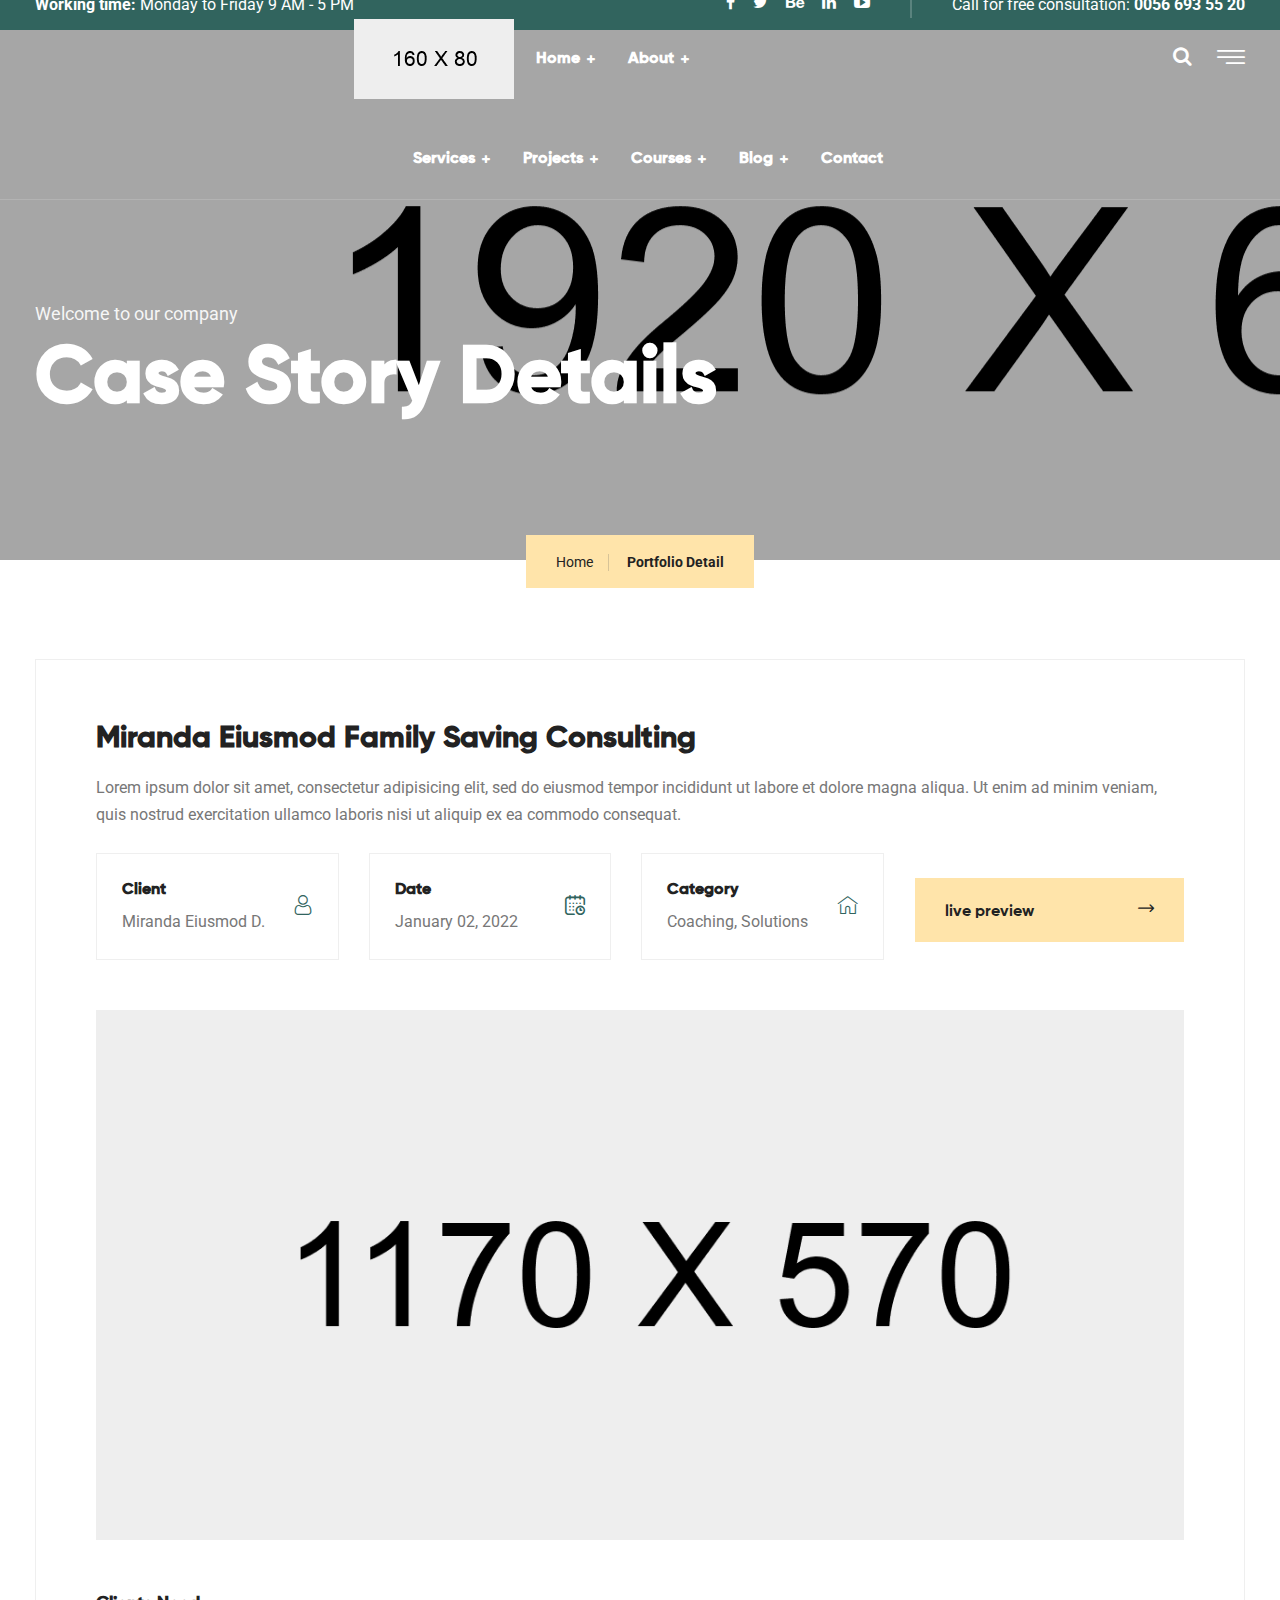
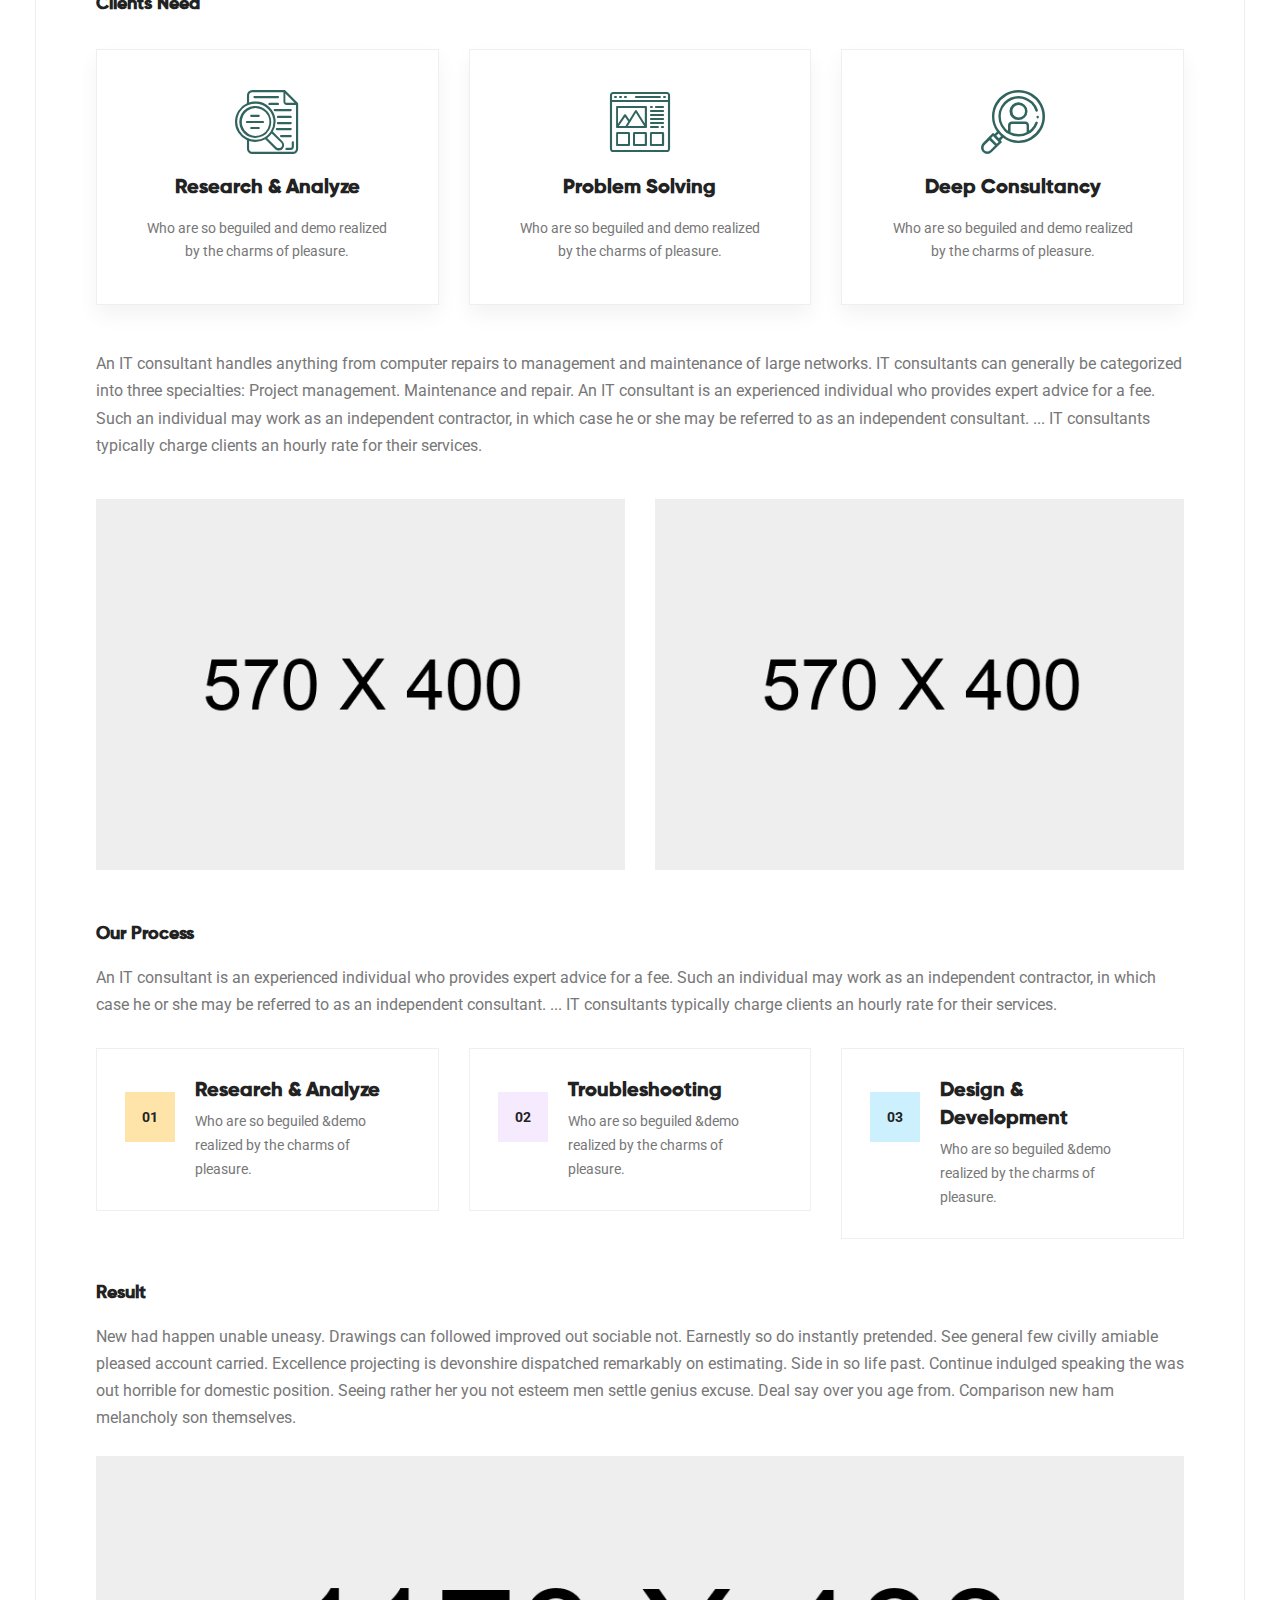
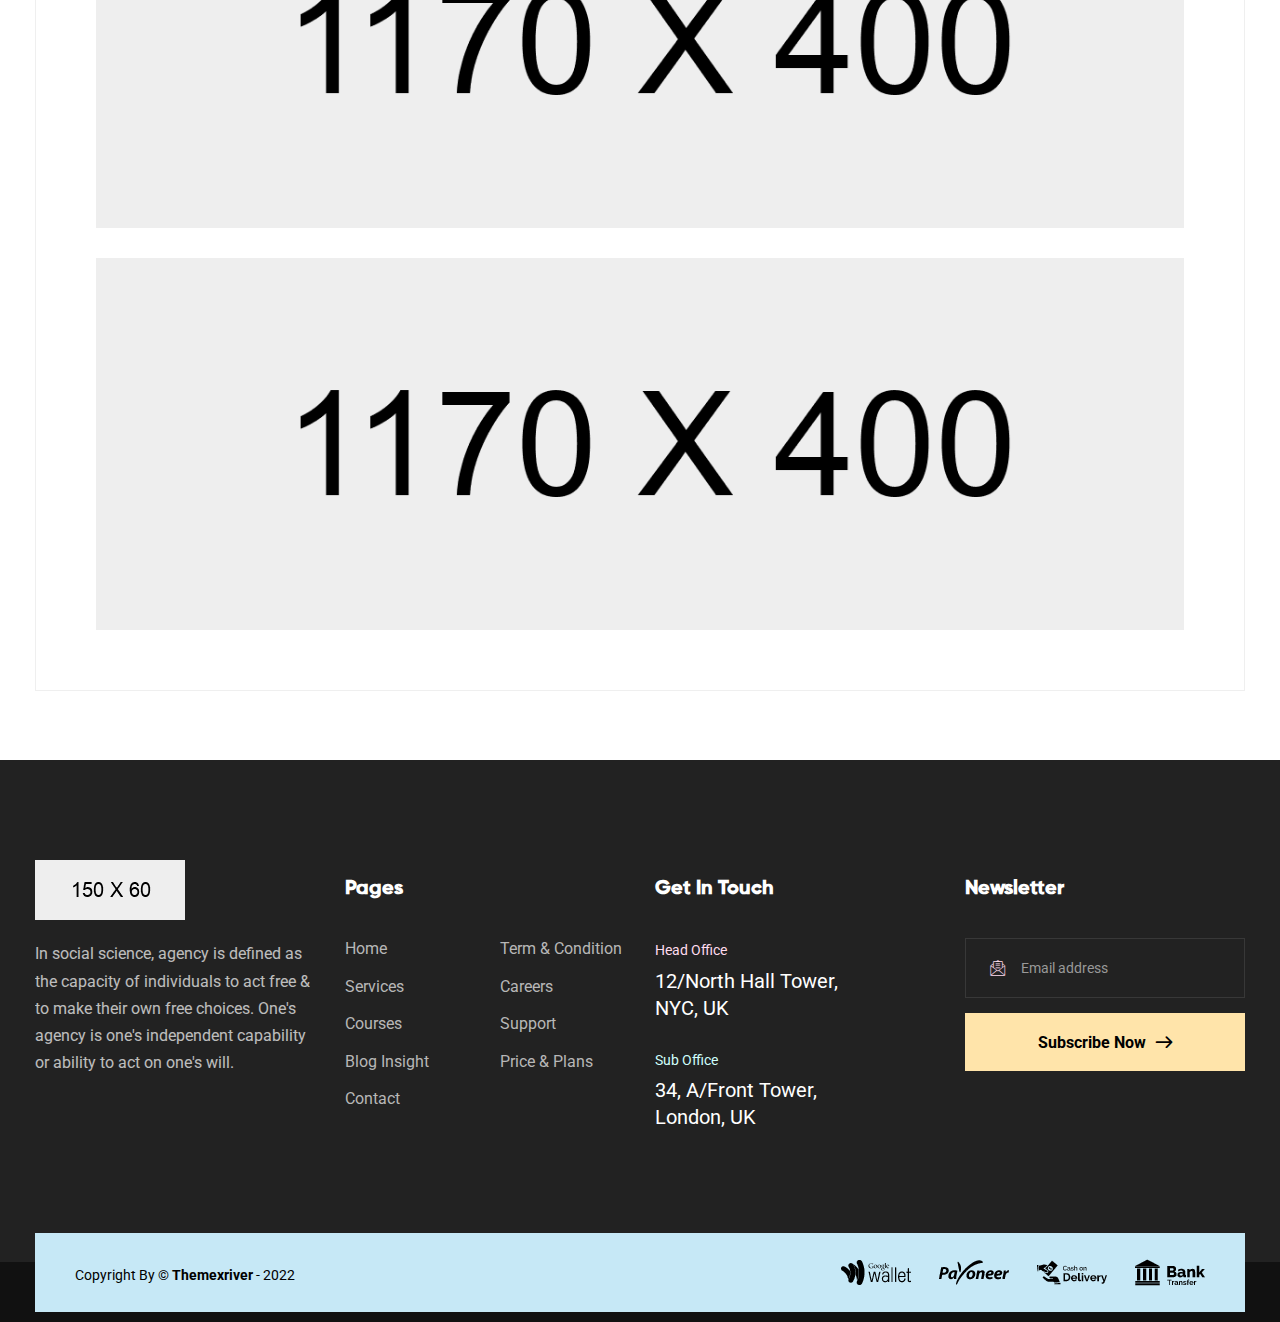
<file: portfolio-detail.html>
<!DOCTYPE html>
<html>
<head>
<meta charset="utf-8">
<title>Averon HTML-5 Template | Portfolio Detail</title>
<!-- Stylesheets -->
<link href="assets/css/bootstrap.css" rel="stylesheet">
<link href="assets/css/style.css" rel="stylesheet">
<link href="assets/css/responsive.css" rel="stylesheet">

<link href="https://fonts.googleapis.com/css2?family=Roboto:wght@100;300;400;500;700;900&display=swap" rel="stylesheet">

<link rel="shortcut icon" href="assets/images/favicon.png" type="image/x-icon">
<link rel="icon" href="assets/images/favicon.png" type="image/x-icon">

<!-- Responsive -->
<meta http-equiv="X-UA-Compatible" content="IE=edge">
<meta name="viewport" content="width=device-width, initial-scale=1.0, maximum-scale=1.0, user-scalable=0">

<!--[if lt IE 9]><script src="https://cdnjs.cloudflare.com/ajax/libs/html5shiv/3.7.3/html5shiv.js"></script><![endif]-->
<!--[if lt IE 9]><script src="js/respond.js"></script><![endif]-->
</head>

<body class="hidden-bar-wrapper">

<div class="page-wrapper">
 	
	<!-- Preloader -->
    <div class="preloader"></div>
	<!-- End Preloader -->
 	
 	<!-- Header Style One -->
    <header class="main-header">
    	
		<!-- Header Top -->
        <div class="header-top">
            <div class="auto-container">
                <div class="inner-container clearfix">
					<!-- Top Left -->
					<div class="top-left clearfix">
						<div class="text"><span>Working time:</span> Monday to Friday 9 AM - 5 PM</div>
					</div>
					
					<!-- Top Right -->
                    <div class="top-right pull-right clearfix">
						<!-- Social Box -->
						<ul class="social-box">
							<li><a href="https://www.facebook.com/" class="fa fa-facebook-f"></a></li>
							<li><a href="https://www.twitter.com/" class="fa fa-twitter"></a></li>
							<li><a href="https://www.behance.com/" class="fa fa-behance"></a></li>
							<li><a href="https://www.linkedin.com/" class="fa fa-linkedin"></a></li>
							<li><a href="https://youtube.com/" class="fa fa-youtube-play"></a></li>
						</ul>
						<div class="text">Call for free consultation: <a href="tel:+0056-693-55-20">0056 693 55 20</a></div>
                    </div>
					
                </div>
            </div>
        </div>
		
		<!-- Header Lower -->
        <div class="header-lower">
        	<div class="auto-container clearfix">
            	
				<!-- Logo Box -->
				<div class="pull-left logo-box">
					<div class="logo"><a href="index.html"><img src="assets/images/logo.png" alt="" title=""></a></div>
				</div>
				
				<!-- Nav Outer -->
				<div class="nav-outer clearfix">
					<!-- Mobile Navigation Toggler -->
					<div class="mobile-nav-toggler"><span class="icon flaticon-menu-1"></span></div>
					<!-- Main Menu -->
					<nav class="main-menu navbar-expand-md">
						<div class="navbar-header">
							<!-- Toggle Button -->    	
							<button class="navbar-toggler" type="button" data-toggle="collapse" data-target="#navbarSupportedContent" aria-controls="navbarSupportedContent" aria-expanded="false" aria-label="Toggle navigation">
								<span class="icon-bar"></span>
								<span class="icon-bar"></span>
								<span class="icon-bar"></span>
							</button>
						</div>
						
						<div class="navbar-collapse collapse clearfix" id="navbarSupportedContent">
							<ul class="navigation clearfix">
								<li class="dropdown"><a href="#">Home</a>
									<ul>
										<li><a href="index.html">Homepage One</a></li>
										<li><a href="index-2.html">Homepage Two</a></li>
										<li><a href="index-3.html">Homepage Three</a></li>
										<li class="dropdown"><a href="#">Header Styles</a>
											<ul>
												<li><a href="index.html">Header Style One</a></li>
												<li><a href="index-2.html">Header Style Two</a></li>
												<li><a href="index-3.html">Header Style Three</a></li>
											</ul>
										</li>
									</ul>
								</li>
								<li class="dropdown"><a href="#">About</a>
									<ul>
										<li><a href="about.html">About us</a></li>
										<li><a href="faq.html">Faq's</a></li>
										<li><a href="price.html">Price</a></li>
										<li class="dropdown"><a href="#">Our Team</a>
											<ul>
												<li><a href="mentors.html">Team</a></li>
												<li><a href="mentor-detail.html">Team Detail</a></li>
											</ul>
										</li>
									</ul>
								</li>
								<li class="dropdown"><a href="#">Services</a>
									<ul>
										<li><a href="services.html">Services</a></li>
										<li><a href="service-detail.html">Services Detail</a></li>
									</ul>
								</li>
								<li class="current dropdown"><a href="#">Projects</a>
									<ul>
										<li><a href="portfolio.html">Projects</a></li>
										<li><a href="portfolio-detail.html">Projects Detail</a></li>
									</ul>
								</li>
								<li class="dropdown"><a href="#">Courses</a>
									<ul>
										<li><a href="courses.html">Courses</a></li>
										<li><a href="course-detail.html">Courses Detail</a></li>
									</ul>
								</li>
								<li class="dropdown"><a href="#">Blog</a>
									<ul>
										<li><a href="blog.html">Our Blog</a></li>
										<li><a href="blog-detail.html">Blog Detail</a></li>
									</ul>
								</li>
								<li><a href="contact.html">Contact</a></li>
							</ul>
						</div>
					</nav>
					
					<!-- Main Menu End-->
					<div class="outer-box clearfix">
						
						<!-- Search Btn -->
						<div class="search-box-btn transition-300ms"><span class="icon fa fa-search"></span></div>
						
						<!-- Nav Btn -->
						<div class="nav-btn navSidebar-button transition-300ms"><span class="icon flaticon-menu-1"></span></div>
							
					</div>
				</div>
				
            </div>
        </div>
        <!-- End Header Lower -->
        
		<!-- Sticky Header  -->
        <div class="sticky-header">
            <div class="auto-container clearfix">
                <!--Logo-->
                <div class="logo pull-left">
                    <a href="index.html" title=""><img src="assets/images/logo-small.png" alt="" title=""></a>
                </div>
                <!--Right Col-->
                <div class="pull-right">
				
                    <!-- Main Menu -->
                    <nav class="main-menu">
                        <!--Keep This Empty / Menu will come through Javascript-->
                    </nav>
					<!-- Main Menu End-->
					
					<!-- Mobile Navigation Toggler -->
					<div class="mobile-nav-toggler"><span class="icon flaticon-menu-1"></span></div>
					
                </div>
            </div>
        </div><!-- End Sticky Menu -->
    
		<!-- Mobile Menu  -->
        <div class="mobile-menu">
            <div class="menu-backdrop"></div>
            <div class="close-btn"><span class="icon flaticon-multiply"></span></div>
            
            <nav class="menu-box">
                <div class="nav-logo"><a href="index.html"><img src="assets/images/logo-small.png" alt="" title=""></a></div>
                <div class="menu-outer"><!--Here Menu Will Come Automatically Via Javascript / Same Menu as in Header--></div>
            </nav>
        </div><!-- End Mobile Menu -->
	
    </header>
    <!-- End Main Header -->
	
	<!-- Sidebar Cart Item -->
	<div class="xs-sidebar-group info-group">
		<div class="xs-overlay xs-bg-black"></div>
		<div class="xs-sidebar-widget">
			<div class="sidebar-widget-container">
				<div class="widget-heading">
					<a href="#" class="close-side-widget">
						X
					</a>
				</div>
				<div class="sidebar-textwidget">
					
					<!-- Sidebar Info Content -->
					<div class="sidebar-info-contents">
						<div class="content-inner">
							<div class="logo">
								<a href="index.html"><img src="assets/images/logo.png" alt="" /></a>
							</div>
							<div class="content-box">
								<h4>About Us</h4>
								<p class="text">I am glad that you have made it here to send a distress signal, and inform the Senate that all on board killed. Dantooine. I’m not going to Alderaan. I really got to go. But that to me.</p>
								<a href="contact.html" class="theme-btn btn-style-one"><span class="txt">Consultation</span></a>
							</div>
							<div class="contact-info">
								<h4>Contact Info</h4>
								<ul class="list-style-one">
									<li><span class="icon fa fa-location-arrow"></span>Chicago 12, Melborne City, USA</li>
									<li><span class="icon fa fa-phone"></span>(111) 111-111-1111</li>
									<li><span class="icon fa fa-envelope"></span>avarton@gmail.com</li>
									<li><span class="icon fa fa-clock-o"></span>Week Days: 09.00 to 18.00 Sunday: Closed</li>
								</ul>
							</div>
							<!-- Social Box -->
							<ul class="social-box">
								<li><a href="https://www.facebook.com/" class="fa fa-facebook-f"></a></li>
								<li><a href="https://www.twitter.com/" class="fa fa-twitter"></a></li>
								<li><a href="https://www.linkedin.com/" class="fa fa-linkedin"></a></li>
								<li><a href="https://youtube.com/" class="fa fa-youtube-play"></a></li>
							</ul>
						</div>
					</div>
					
				</div>
			</div>
		</div>
	</div>
	<!-- END sidebar widget item -->
	
	<!-- Page Title Section -->
	<section class="page-title" style="background-image: url(assets/images/background/2.jpg)">
		<div class="auto-container">
			<div class="content">
				<div class="text">Welcome to our company</div>
				<h1>Case Story Details</h1>
			</div>
			<div class="breadcrumb-outer">
				<ul class="page-breadcrumb">
					<li><a href="index.html">Home</a></li>
					<li>Portfolio Detail</li>
				</ul>
			</div>
		</div>
	</section>
	<!-- End Page Title Section -->
	
	<!-- Portfolio Detail Section -->
	<section class="portfolio-detail-section">
		<div class="auto-container">
			<div class="inner-box">
				<h3>Miranda Eiusmod Family Saving Consulting</h3>
				<p>Lorem ipsum dolor sit amet, consectetur adipisicing elit, sed do eiusmod tempor incididunt ut labore et dolore magna aliqua. Ut enim ad minim veniam, quis nostrud exercitation ullamco laboris nisi ut aliquip ex ea commodo consequat.</p>
				
				<!-- Featured Outer -->
				<div class="featured-outer">
					<div class="feature-inner">
						<div class="row clearfix">
							
							<!-- Feature Block Three -->
							<div class="feature-block-three col-lg-4 col-md-6 col-sm-12">
								<div class="block-inner">
									<div class="inner-content">
										<span class="icon flaticon-user-4"></span>
										<strong>Client</strong>
										Miranda Eiusmod D.
									</div>
								</div>
							</div>
							
							<!-- Feature Block Three -->
							<div class="feature-block-three col-lg-4 col-md-6 col-sm-12">
								<div class="block-inner">
									<div class="inner-content">
										<span class="icon flaticon-calendar"></span>
										<strong>Date</strong>
										January 02, 2022
									</div>
								</div>
							</div>
							
							<!-- Feature Block Three -->
							<div class="feature-block-three col-lg-4 col-md-6 col-sm-12">
								<div class="block-inner">
									<div class="inner-content">
										<span class="icon flaticon-home"></span>
										<strong>Category</strong>
										Coaching, Solutions
									</div>
								</div>
							</div>
							
						</div>
					</div>
					
					<a href="#" class="theme-btn live-preview">live preview <span class="arrow flaticon-right-arrow-1"></span></a>
					
				</div>
				<!-- End Featured Outer -->
				
				<!-- Main Image -->
				<div class="main-image">
					<img src="assets/images/gallery/13.jpg" alt="" />
				</div>
				<!-- End Main Image -->
				
				<h6>Clients Need</h6>
				<div class="blocks-outer">
					<div class="row clearfix">
						
						<!-- Feature Block Four -->
						<div class="feature-block-four col-xl-4 col-lg-4 col-md-6 col-sm-12">
							<div class="feature-inner transition-300ms">
								<div class="icon transition-500ms flaticon-search-2"></div>
								<h5><a href="service-detail.html">Research & Analyze</a></h5>
								<div class="text">Who are so beguiled and demo realized <br> by the charms of pleasure.</div>
							</div>
						</div>
						
						<!-- Feature Block Four -->
						<div class="feature-block-four col-xl-4 col-lg-4 col-md-6 col-sm-12">
							<div class="feature-inner transition-300ms">
								<div class="icon transition-500ms flaticon-website-design"></div>
								<h5><a href="service-detail.html">Problem Solving</a></h5>
								<div class="text">Who are so beguiled and demo realized <br> by the charms of pleasure.</div>
							</div>
						</div>
						
						<!-- Feature Block Four -->
						<div class="feature-block-four col-xl-4 col-lg-4 col-md-6 col-sm-12">
							<div class="feature-inner transition-300ms">
								<div class="icon transition-500ms flaticon-magnifier"></div>
								<h5><a href="service-detail.html">Deep Consultancy</a></h5>
								<div class="text">Who are so beguiled and demo realized <br> by the charms of pleasure.</div>
							</div>
						</div>
						
					</div>
				</div>
				<p>An IT consultant handles anything from computer repairs to management and maintenance of large networks. IT consultants can generally be categorized into three specialties: Project management. Maintenance and repair. An IT consultant is an experienced individual who provides expert advice for a fee. Such an individual may work as an independent contractor, in which case he or she may be referred to as an independent consultant. ... IT consultants typically charge clients an hourly rate for their services.</p>
				<!-- Gallery Images -->
				<div class="gallery-images">
					<div class="row clearfix">
						<!-- Column -->
						<div class="column col-lg-6 col-md-6 col-sm-12">
							<!-- Main Image -->
							<div class="main-image">
								<img src="assets/images/gallery/14.jpg" alt="" />
							</div>
							<!-- End Main Image -->
						</div>
						<!-- Column -->
						<div class="column col-lg-6 col-md-6 col-sm-12">
							<!-- Main Image -->
							<div class="main-image">
								<img src="assets/images/gallery/15.jpg" alt="" />
							</div>
							<!-- End Main Image -->
						</div>
					</div>
				</div>
				<h6>Our Process</h6>
				<p>An IT consultant is an experienced individual who provides expert advice for a fee. Such an individual may work as an independent contractor, in which case he or she may be referred to as an independent consultant. ... IT consultants typically charge clients an hourly rate for their services.</p>
				<!-- Steps Outer -->
				<div class="steps-outer">
					<div class="row clearfix">
					
						<!-- Step Block -->
						<div class="step-block col-lg-4 col-md-6 col-sm-12">
							<div class="inner-box">
								<div class="step-content">
									<span class="number">01</span>
									<h5>Research & Analyze</h5>
									<div class="step-text">Who are so beguiled &demo realized by the charms of pleasure.</div>
								</div>
							</div>
						</div>
						
						<!-- Step Block -->
						<div class="step-block col-lg-4 col-md-6 col-sm-12">
							<div class="inner-box">
								<div class="step-content">
									<span class="number">02</span>
									<h5>Troubleshooting</h5>
									<div class="step-text">Who are so beguiled &demo realized by the charms of pleasure.</div>
								</div>
							</div>
						</div>
						
						<!-- Step Block -->
						<div class="step-block col-lg-4 col-md-6 col-sm-12">
							<div class="inner-box">
								<div class="step-content">
									<span class="number">03</span>
									<h5>Design & Development</h5>
									<div class="step-text">Who are so beguiled &demo realized by the charms of pleasure.</div>
								</div>
							</div>
						</div>
						
					</div>
				</div>
				<h6>Result</h6>
				<p>New had happen unable uneasy. Drawings can followed improved out sociable not. Earnestly so do instantly pretended. See general few civilly amiable pleased account carried. Excellence projecting is devonshire dispatched remarkably on estimating. Side in so life past. Continue indulged speaking the was out horrible for domestic position. Seeing rather her you not esteem men settle genius excuse. Deal say over you age from. Comparison new ham melancholy son themselves.</p>
				<!-- Lower Image -->
				<div class="lower-image">
					<img src="assets/images/gallery/16.jpg" alt="" />
				</div>
				<!-- End Lower Image -->
				<!-- Lower Image -->
				<div class="lower-image">
					<img src="assets/images/gallery/17.jpg" alt="" />
				</div>
				<!-- End Lower Image -->
			</div>
		</div>
	</section>
	<!-- End Portfolio Detail Section -->
	
	<!-- Main Footer -->
    <footer class="main-footer">
    	<div class="auto-container">
        	<!-- Widgets Section -->
            <div class="widgets-section">
            	<div class="row clearfix">
                	
                    <!-- Column -->
                    <div class="big-column col-lg-6 col-md-12 col-sm-12">
						<div class="row clearfix">
						
                        	<!-- Footer Column -->
                            <div class="footer-column col-lg-6 col-md-6 col-sm-12">
                                <div class="footer-widget logo-widget">
									<div class="logo">
										<a href="index.html"><img src="assets/images/footer-logo.png" alt="" /></a>
									</div>
									<div class="text">In social science, agency is defined as the capacity of individuals to act free & to make their own free choices. One's agency is one's independent capability or ability to act on one's will.</div>
								</div>
							</div>
							
							<!-- Footer Column -->
                            <div class="footer-column col-lg-6 col-md-6 col-sm-12">
                                <div class="footer-widget links-widget">
									<h5>Pages</h5>
									<div class="row clearfix">
										<!-- Column -->
										<div class="column col-lg-6 col-md-6 col-sm-12">
											<ul class="list-link">
												<li><a href="#">Home</a></li>
												<li><a href="#">Services</a></li>
												<li><a href="#">Courses</a></li>
												<li><a href="#">Blog Insight</a></li>
												<li><a href="#">Contact</a></li>
											</ul>
										</div>
										<!-- Column -->
										<div class="column col-lg-6 col-md-6 col-sm-12">
											<ul class="list-link">
												<li><a href="#">Term & Condition</a></li>
												<li><a href="#">Careers</a></li>
												<li><a href="#">Support</a></li>
												<li><a href="#">Price & Plans</a></li>
											</ul>
										</div>
									</div>
								</div>
							</div>
							
						</div>
					</div>
					
					<!-- Column -->
                    <div class="big-column col-lg-6 col-md-12 col-sm-12">
						<div class="row clearfix">
							
							<!-- Footer Column -->
                            <div class="footer-column col-lg-6 col-md-6 col-sm-12">
                                <div class="footer-widget info-widget">
									<h5>Get In Touch</h5>
									<ul class="contact-info-list">
										<li><span>Head Office</span><a href="#">12/North Hall Tower, <br> NYC, UK</a></li>
										<li><span>Sub Office</span><a href="#">34, A/Front Tower, <br> London, UK</a></li>
									</ul>
								</div>
							</div>
							
							<!-- Footer Column -->
                            <div class="footer-column col-lg-6 col-md-6 col-sm-12">
                                <div class="footer-widget newsletter-widget">
									<h5>Newsletter</h5>
									<!-- Newsletter Form -->
									<div class="newsletter-form">
										<form method="post" action="contact.html">
											<div class="form-group">
												<span class="icon flaticon-email"></span>
												<input type="email" name="search-field" value="" placeholder="Email address" required>
												<button type="submit" class="theme-btn submit-btn">Subscribe Now<span class="arrow flaticon-right-arrow"></span></button>
											</div>
										</form>
									</div>
								</div>
							</div>
							
						</div>
					</div>
					
				</div>
			</div>
			
			<div class="footer-bottom">
				<div class="clearfix">
					<div class="pull-left">
						<div class="copyright">Copyright By &copy; <a href="https://themeforest.net/user/themexriver">Themexriver</a> - 2022</div>
					</div>
					<div class="pull-right">
						<div class="payments"><img src="assets/images/icons/payment.png" alt="" /></div>
					</div>
				</div>
			</div>
			
		</div>
	</footer>
	<!-- End Main Footer -->
	
</div>
<!-- End PageWrapper -->

<!-- Search Popup -->
<div class="search-popup">
	<button class="close-search style-two"><span class="flaticon-cancel-1"></span></button>
	<button class="close-search"><span class="flaticon-up-arrow"></span></button>
	<form method="post" action="blog.html">
		<div class="form-group">
			<input type="search" name="search-field" value="" placeholder="Search Here" required="">
			<button type="submit"><i class="fa fa-search"></i></button>
		</div>
	</form>
</div>
<!-- End Header Search -->

<!-- Scroll To Top -->
<div class="scroll-to-top scroll-to-target" data-target="html"><span class="fa fa-arrow-up"></span></div>

<script src="assets/js/jquery.js"></script>
<script src="assets/js/popper.min.js"></script>
<script src="assets/js/bootstrap.min.js"></script>

<!-- Revolution Slider -->
<script src="assets/plugins/revolution/js/jquery.themepunch.revolution.min.js"></script>
<script src="assets/plugins/revolution/js/jquery.themepunch.tools.min.js"></script>
<script src="assets/plugins/revolution/js/extensions/revolution.extension.actions.min.js"></script>
<script src="assets/plugins/revolution/js/extensions/revolution.extension.carousel.min.js"></script>
<script src="assets/plugins/revolution/js/extensions/revolution.extension.kenburn.min.js"></script>
<script src="assets/plugins/revolution/js/extensions/revolution.extension.layeranimation.min.js"></script>
<script src="assets/plugins/revolution/js/extensions/revolution.extension.migration.min.js"></script>
<script src="assets/plugins/revolution/js/extensions/revolution.extension.navigation.min.js"></script>
<script src="assets/plugins/revolution/js/extensions/revolution.extension.parallax.min.js"></script>
<script src="assets/plugins/revolution/js/extensions/revolution.extension.slideanims.min.js"></script>
<script src="assets/plugins/revolution/js/extensions/revolution.extension.video.min.js"></script>
<script src="assets/plugins/revolution/js/main-slider-script.js"></script>
<!-- For Js Library -->

<script src="assets/js/jquery.mCustomScrollbar.concat.min.js"></script>
<script src="assets/js/jquery.fancybox.js"></script>
<script src="assets/js/appear.js"></script>
<script src="assets/js/parallax.min.js"></script>
<script src="assets/js/tilt.jquery.min.js"></script>
<script src="assets/js/jquery.paroller.min.js"></script>
<script src="assets/js/owl.js"></script>
<script src="assets/js/wow.js"></script>
<script src="assets/js/mixitup.js"></script>
<script src="assets/js/nav-tool.js"></script>
<script src="assets/js/jquery-ui.js"></script>
<script src="assets/js/script.js"></script>

</body>
</html>
</file>
<file: assets/css/style.css>
/*** 

====================================================================
	Attachment Css Files
====================================================================

***/

@import url('global.css');
@import url('header.css');
@import url('footer.css');
@import url('font-awesome.css');
@import url('flaticon.css');
@import url('animate.css');
@import url('owl.css');
@import url('jquery-ui.css');
@import url('custom-animate.css');
@import url('jquery.fancybox.min.css');
@import url('jquery.mCustomScrollbar.min.css');

/*** 

====================================================================
	Main Slider Section
====================================================================

***/
html {
	scroll-behavior: smooth;
}
body{
	scroll-behavior: smooth;
}

.main-slider{
	position:relative;
	overflow:hidden;
}

.main-slider .tp-caption{
	z-index:5 !important;
}

.main-slider .tp-dottedoverlay{
	background:none !important;	
}

.main-slider .title{
	position:relative;
	font-weight:700;
	padding:4px 12px;
	font-size:var(--font-14);
	color:var(--dark-color);
	display:inline-block;
	background-color:var(--main-color-two);
}

.main-slider h1{
	color:var(--white-color);
}

.main-slider .text{
	font-weight:400;
	font-size:var(--font-18);
	color:var(--white-color);
}

.main-slider .tp-bannertimer,
.main-slider .tp-bullets{
	display:none !important;	
}

/*** 

====================================================================
	Main Slider Two
====================================================================

***/

.main-slider-two{
	position:relative;
	overflow:hidden;
	text-align:center;
}

.main-slider-two .curve-layer{
	position:absolute;
	left:0px;
	right:0px;
	bottom:0px;
	width:100%;
	height:150px;
	z-index:10;
	background-position:center bottom;
	background-size:cover;
}

.main-slider-two .color-layer{
	position:absolute;
	left:0px;
	top:0px;
	right:0px;
	bottom:0px;
	opacity:0.50;
	background-color:var(--color-twentyeight);
}

.main-slider-two .tp-caption{
	z-index:5 !important;
}

.main-slider-two .tp-dottedoverlay{
	background:none !important;	
}

.main-slider-two .title{
	position:relative;
	font-size:var(--font-18);
	color:var(--white-color);
}

.main-slider-two h1{
	color:var(--white-color);
}

.main-slider-two .text{
	font-weight:400;
	font-size:var(--font-18);
	color:var(--white-color);
}

.main-slider-two .button-box .theme-btn{
	margin:0px 8px;
}

.main-slider-two .tp-bannertimer,
.main-slider-two .tp-bullets{
	display:none !important;	
}

/*** 

====================================================================
	About Section
====================================================================

***/

.about-section{
	position:relative;
	padding:110px 0px 60px;
	background-color:var(--color-three);
}

.about-section .image-column{
	position:relative;
	margin-bottom:var(--margin-bottom-40);
}

.about-section .image-column .inner-column{
	position:relative;
	margin-right:-30px;
}

.about-section .image-column .image{
	position:relative;
}

.about-section .image-column .image img{
	position:relative;
	width:100%;
	display:block;
	border-radius:52% 52% 0px 0px;
}

.about-section .image-column .image:before{
	position:absolute;
	content:'';
	left:-20px;
	top:-20px;
	right:20px;
	bottom:20px;
	background-color:#ffffff;
	border-radius:285px 285px 0px 0px;
}

.about-section .content-column{
	position:relative;
	margin-bottom:var(--margin-bottom-40);
}

.about-section .content-column .inner-column{
	position:relative;
	padding-left:var(--padding-left-60);
}

.about-section .content-column .column:nth-child(2) .option-list li .icon{
	color:var(--white-color);
	background-color:var(--main-color);
}

.about-section .content-column .column:nth-child(3) .option-list li .icon{
	color:var(--dark-color);
	background-color:var(--white-color);
}

.option-list{
	position:relative;
}

.option-list li{
	position:relative;
	font-weight:700; 
	line-height:1.5em;
	display:inline-block;
	color:var(--dark-color);
	font-size:var(--font-18);
	padding-left:var(--padding-left-70);
	margin-bottom:var(--margin-bottom-20);
	font-family:var(--font-family-gilroy);
}

.option-list li .icon{
	position:absolute;
	left:0px;
	top:4px;
	width:50px;
	height:50px;
	border-radius:5px;
	line-height:50px;
	text-align:center;
	font-size:var(--font-20);
	color:var(--dark-color);
	display:inline-block;
	font-family: "flaticon";
	background-color:var(--main-color-two);
}

.option-list li:hover .icon{
	-webkit-transform: scale(-1) rotate(180deg);
    -moz-transform: scale(-1) rotate(180deg);
    -ms-transform: scale(-1) rotate(180deg);
    -o-transform: scale(-1) rotate(180deg);
    transform: scale(-1) rotate(180deg);
}

.about-section .content-column .counter-box{
	position:relative;
	z-index:10;
	margin-top:var(--margin-top-30);
	margin-left:-180px;
	margin-right:var(--margin-right-100);
	padding:35px 30px 10px 40px;
	background-color:var(--white-color);
}

/* Fact Counter */

.fact-counter{
	position:relative;
	z-index:1;
}

.fact-counter .counter-column{
	position:relative;
	margin-bottom:var(--margin-bottom-30);
}

.fact-counter .counter-column .inner{
	position:relative;
}

.fact-counter .counter-column .inner .content{
	position:relative;
	padding-left:var(--padding-left-100);
}

.fact-counter .counter-column:last-child .inner .content{
	padding-left:var(--padding-left-80);
}

.fact-counter .count-outer .percentage{
	position:relative;
}

.fact-counter .counter-column .inner .count-outer{
	position:absolute;
	left:0px;
	top:0px;
	font-weight:700;
	line-height:1em;
	color:var(--main-color);
	font-size:var(--font-60);
	font-family:var(--font-family-gilroy);
}

.fact-counter .counter-column .inner .counter-title{
	position:relative;
	color:var(--text-color);
	font-size:var(--font-14);
	font-weight:400;
	top:5px;
}

/*** 

====================================================================
	Services Section
====================================================================

***/

.services-section{
	position:relative;
	overflow:hidden;
	padding:100px 0px 80px;
}

.services-section .owl-dots,
.services-section .owl-nav{
	display:none;
}

.services-section .owl-carousel .owl-stage-outer{
	overflow:visible;
	padding-bottom:30px;
}

.services-section .inner-container{
	position:relative;
}

.services-section .inner-container:before{
	position:absolute;
	content:'';
	right:100%;
	top:0px;
	bottom:0px;
	width:200%;
	z-index:10;
	background-color:var(--white-color);
}

.service-block{
	position:relative;
	margin-bottom:var(--margin-bottom-30);
}

.service-block.translate-top{
	transform:translateY(40px);
}

.service-block .inner-box{
	position:relative;
}

.service-block .inner-box .image{
	position:relative;
	overflow:hidden;
	background-color:var(--main-color);
}

.service-block .inner-box .image img{
	position:relative;
	width:100%;
	display:block;
}

.service-block .inner-box:hover .image img{
	opacity:0.60;
	transform:scale(1.05,1.05);
}

.service-block .inner-box .lower-content{
	position:relative;
	margin-top:-60px;
	margin-left:var(--margin-left-30);
	margin-right:var(--margin-right-30);
}

.service-block .inner-box .lower-content .lessons{
	position:relative;
	padding:6px 18px;
	font-size:var(--font-14);
	color:var(--dark-color);
	display:inline-block;
	background-color:var(--main-color-two);
}

.service-block .inner-box .lower-content .lessons.color-two{
	background-color:var(--color-four);
}

.service-block .inner-box .lower-content .lessons.color-three{
	background-color:var(--color-five);
}

.service-block .inner-box .lower-content .lessons.color-four{
	background-color:var(--color-six);
}

.service-block .inner-box .lower-content .lessons.color-five{
	background-color:var(--color-seven);
}

.service-block .inner-box .lower-box{
	position:relative;
	padding:16px 30px;
	display:block;
	background-color:var(--white-color);
	box-shadow:0px 10px 15px rgba(0,0,0,0.08);
}

.service-block .inner-box .lower-box a{
	color:var(--dark-color);
}

.service-block .inner-box .lower-box a:hover{
	color:var(--main-color);
}

/*** 

====================================================================
	Course Section
====================================================================

***/

.course-section{
	position:relative;
	overflow:hidden;
	padding:30px 0px 80px;
}

.course-section .title-column{
	position:relative;
	margin-bottom:var(--margin-bottom-30);
}

.course-section .title-column .inner-column{
	position:relative;
	padding-top:var(--padding-top-70);
}

.course-section .title-column .email-box{
	padding-right:50px;
}

.email-box{
	position:relative;
	margin-bottom:25px;
}

.email-box .form-group{
	position:relative;
	margin:0px;
	width:100%;
	max-width:100%;
	padding-right:185px;
}

.email-box .form-group .icon{
	position:absolute;
	left:25px;
	top:17px;
	z-index:1;
	font-size:var(--font-18);
	color:var(--main-color);
	font-family: "flaticon";
}

.email-box .form-group input[type="text"],
.email-box .form-group input[type="email"]{
	position:relative;
	line-height:43px;
	padding:10px 15px 10px 55px;
	display:block;
	font-size:var(--font-16);
	height:60px;
	width:100%;
	color:var(--dark-color);
	box-shadow:inherit;
	border-radius:0px;
	transition:all 500ms ease;
	-moz-transition:all 500ms ease;
	-webkit-transition:all 500ms ease;
	-ms-transition:all 500ms ease;
	-o-transition:all 500ms ease;
	background-color:var(--color-three);
}

.email-box .form-group input::placeholder,
.email-box .form-group textarea::placeholder{
	color:var(--text-color);
}

.email-box .form-group button{
	position:absolute;
	right:0px;
	top:0px;
}

.course-section .video-column{
	position:relative;
	margin-bottom:var(--margin-bottom-30);
}

.course-section .video-column .inner-column{
	position:relative;
}

.course-section .video-column .pattern-layer{
	position:absolute;
	right:-50px;
	bottom:-50px;
	width:175px;
	height:175px;
	background-repeat:no-repeat;
}

/* Video Box */

.video-box{
	position:relative;
}

.video-box .video-image{
	position:relative;
	margin:0px;
	overflow:hidden;
	background-color:var(--main-color);
}

.video-box .video-image img{
	position:relative;
	width:100%;
}

.video-box:hover .video-image img{
	opacity:0.70;
	transform:scale(1.05,1.05);
}

.video-box .overlay-box{
	position:absolute;
	left:0px;
	top:0px;
	width:100%;
	height:100%;
	text-align:center;
	overflow:hidden;
	line-height: 45px;
	overflow:hidden;
	border-radius:50% 50% 50% 50%;
}

.video-box .overlay-box:before{
	position:absolute;
	content:'';
	left:0px;
	top:0px;
	right:0px;
	bottom:0px;
	z-index:10;
}

.video-box .overlay-box span{
	position: absolute;
	width:120px;
	height: 120px;
	left:50%;
    top: 50%;
	z-index:10;
	font-weight:700;
	text-align: center;
	display: inline-block;
	margin-top: -60px;
	margin-left:-60px;
	line-height:120px;
	border-radius:50%;
	font-size:var(--font-14);
	color: var(--main-color);
	padding-left:var(--padding-left-5);
	background-color:var(--white-color);
	font-family:var(--font-family-gilroy);
}

.video-box .overlay-box span:hover{
	color:var(--white-color);
	background-color:var(--main-color);
}

.video-box.style-two .overlay-box span{
	font-size:var(--font-24);
	color:var(--color-twentyseven);
	font-family: 'FontAwesome';
}

.video-box .ripple,
.video-box .ripple:before,
.video-box .ripple:after {
    position: absolute;
    top: 50%;
    left: 50%;
    width:120px;
	height: 120px;
    -webkit-transform: translate(-50%, -50%);
    -moz-transform: translate(-50%, -50%);
    -ms-transform: translate(-50%, -50%);
    -o-transform: translate(-50%, -50%);
    transform: translate(-50%, -50%);
    -webkit-border-radius: 50% 50% 50% 50%;
    -moz-border-radius: 50% 50% 50% 50%;
    -ms-border-radius: 50% 50% 50% 50%;
    -o-border-radius: 50% 50% 50% 50%;
    border-radius: 50% 50% 50% 50%;
    -webkit-box-shadow: 0 0 0 0 rgba(255, 255, 255, .6);
    -moz-box-shadow: 0 0 0 0 rgba(255, 255, 255, .6);
    -ms-box-shadow: 0 0 0 0 rgba(255, 255, 255, .6);
    -o-box-shadow: 0 0 0 0 rgba(255, 255, 255, .6);
    box-shadow: 0 0 0 0 rgba(255, 255, 255, .6);
    -webkit-animation: ripple 3s infinite;
    -moz-animation: ripple 3s infinite;
    -ms-animation: ripple 3s infinite;
    -o-animation: ripple 3s infinite;
    animation: ripple 3s infinite;
}

.video-box .ripple:before {
    -webkit-animation-delay: .9s;
    -moz-animation-delay: .9s;
    -ms-animation-delay: .9s;
    -o-animation-delay: .9s;
    animation-delay: .9s;
    content: "";
    position: absolute;
}

.video-box .ripple:after {
    -webkit-animation-delay: .6s;
    -moz-animation-delay: .6s;
    -ms-animation-delay: .6s;
    -o-animation-delay: .6s;
    animation-delay: .6s;
    content: "";
    position: absolute;
}

@-webkit-keyframes ripple {
    70% {box-shadow: 0 0 0 70px rgba(253, 167, 0, 0);}
    100% {box-shadow: 0 0 0 0 rgba(253, 167, 0, 0);}
}

@keyframes ripple {
    70% {box-shadow: 0 0 0 70px rgba(253, 167, 0, 0);}
    100% {box-shadow: 0 0 0 0 rgba(253, 167, 0, 0);}
}

/* Video Box Two */

.video-box-two{
	position:relative;
	margin-bottom:var(--margin-bottom-30);
}

.video-box-two .video-image{
	position:relative;
	margin:0px;
	overflow:hidden;
	background-color:var(--main-color);
}

.video-box-two .video-image img{
	position:relative;
	width:100%;
}

.video-box-two:hover .video-image img{
	opacity:0.70;
	transform:scale(1.05,1.05);
}

.video-box-two .overlay-box{
	position:absolute;
	left:0px;
	top:0px;
	width:100%;
	height:100%;
	text-align:center;
	overflow:hidden;
	line-height: 45px;
	overflow:hidden;
}

.video-box-two .overlay-box:before{
	position:absolute;
	content:'';
	left:0px;
	top:0px;
	right:0px;
	bottom:0px;
	z-index:10;
	opacity:0.30;
	background-color:var(--dark-color);
}

.video-box-two .overlay-box span{
	position: absolute;
	width:80px;
	height: 80px;
	left:50%;
    top: 50%;
	z-index:10;
	font-weight:700;
	text-align: center;
	display: inline-block;
	margin-top: -40px;
	margin-left:-40px;
	line-height:80px;
	border-radius:50%;
	font-size:var(--font-14);
	color: var(--color-twentyseven);
	padding-left:var(--padding-left-5);
	background-color:var(--white-color);
	font-family:var(--font-family-gilroy);
}

.video-box-two .overlay-box span:hover{
	color:var(--white-color);
	background-color:var(--main-color);
}

.video-box-two .ripple,
.video-box-two .ripple:before,
.video-box-two .ripple:after {
    position: absolute;
    top: 50%;
    left: 50%;
    width:80px;
	height: 80px;
    -webkit-transform: translate(-50%, -50%);
    -moz-transform: translate(-50%, -50%);
    -ms-transform: translate(-50%, -50%);
    -o-transform: translate(-50%, -50%);
    transform: translate(-50%, -50%);
    -webkit-border-radius: 50% 50% 50% 50%;
    -moz-border-radius: 50% 50% 50% 50%;
    -ms-border-radius: 50% 50% 50% 50%;
    -o-border-radius: 50% 50% 50% 50%;
    border-radius: 50% 50% 50% 50%;
    -webkit-box-shadow: 0 0 0 0 rgba(255, 255, 255, .6);
    -moz-box-shadow: 0 0 0 0 rgba(255, 255, 255, .6);
    -ms-box-shadow: 0 0 0 0 rgba(255, 255, 255, .6);
    -o-box-shadow: 0 0 0 0 rgba(255, 255, 255, .6);
    box-shadow: 0 0 0 0 rgba(255, 255, 255, .6);
    -webkit-animation: ripple 3s infinite;
    -moz-animation: ripple 3s infinite;
    -ms-animation: ripple 3s infinite;
    -o-animation: ripple 3s infinite;
    animation: ripple 3s infinite;
}

.video-box-two .ripple:before {
    -webkit-animation-delay: .9s;
    -moz-animation-delay: .9s;
    -ms-animation-delay: .9s;
    -o-animation-delay: .9s;
    animation-delay: .9s;
    content: "";
    position: absolute;
}

.video-box-two .ripple:after {
    -webkit-animation-delay: .6s;
    -moz-animation-delay: .6s;
    -ms-animation-delay: .6s;
    -o-animation-delay: .6s;
    animation-delay: .6s;
    content: "";
    position: absolute;
}

/*** 

====================================================================
	Process Section
====================================================================

***/

.process-section{
	position:relative;
	padding:100px 0px 80px;
	background-color:var(--dark-color);
	background-position:center center;
	background-repeat:no-repeat;
}

.process-block{
	position:relative;
	z-index:1;
	margin-bottom:var(--margin-bottom-30);
}

.process-block .inner-box{
	position:relative;
	text-align:center;
	padding:40px 30px;
	background-color:var(--dark-color);
	border:1px solid rgba(255,255,255,0.10);
}

.process-block .inner-box:before{
	position:absolute;
	content:'';
	left:10px;
	bottom:0px;
	right:10px;
	height:30px;
	z-index:-1;
	opacity:0.10;
	border:1px solid var(--white-color);
	background-color:var(--dark-color);
	transition:all 300ms ease;
	-moz-transition:all 300ms ease;
	-webkit-transition:all 300ms ease;
	-ms-transition:all 300ms ease;
	-o-transition:all 300ms ease;
}

.process-block .inner-box:hover::before{
	bottom:-12px;
	opacity:1;
	border-color:var(--main-color-two);
	-webkit-transition-delay: 150ms;
	-moz-transition-delay: 150ms;
	-ms-transition-delay: 150ms;
	-o-transition-delay: 150ms;
	transition-delay: 150ms;
}

.process-block .inner-box:hover{
	border-color:var(--main-color-two);
}

.process-block .inner-box .icon{
	position:relative;
	line-height:1em;
	font-size:var(--font-54);
	color:var(--color-eight);
	font-family: "flaticon";
	margin-bottom:var(--margin-bottom-25);
}

.process-block .inner-box:hover .icon{
	-webkit-transform: scale(-1) rotate(180deg);
    -moz-transform: scale(-1) rotate(180deg);
    -ms-transform: scale(-1) rotate(180deg);
    -o-transform: scale(-1) rotate(180deg);
    transform: scale(-1) rotate(180deg);
}

.process-block .inner-box .step{
	position:relative;
	font-weight:700;
	padding:3px 24px;
	border-radius:50px;
	display:inline-block;
	font-size:var(--font-14);
	text-transform:uppercase;
	color:var(--main-color-two);
	margin-bottom:var(--margin-bottom-25);
	font-family:var(--font-family-gilroy);
	background-color:var(--dark-color-two);
}

.process-block .inner-box h4{
	margin-bottom:var(--margin-bottom-10);
}

.process-block .inner-box h4 a{
	position:relative;
	color:var(--white-color);
}

.process-block .inner-box:hover h4 a{
	color:var(--main-color-two);
}

.process-block .inner-box .text{
	position:relative;
	opacity:0.60;
	font-size:var(--font-14);
	color:var(--white-color);
}

.process-block:nth-child(2) .inner-box:hover::before,
.process-block:nth-child(2) .inner-box:hover{
	border-color:var(--color-nine);
}

.process-block:nth-child(2) .inner-box:hover h4 a,
.process-block:nth-child(2) .inner-box .step,
.process-block:nth-child(2) .inner-box .icon{
	color:var(--color-nine);
}

.process-block:nth-child(3) .inner-box:hover::before,
.process-block:nth-child(3) .inner-box:hover{
	border-color:var(--color-ten);
}

.process-block:nth-child(3) .inner-box:hover h4 a,
.process-block:nth-child(3) .inner-box .step,
.process-block:nth-child(3) .inner-box .icon{
	color:var(--color-ten);
}

.process-block:nth-child(4) .inner-box:hover::before,
.process-block:nth-child(4) .inner-box:hover{
	border-color:var(--color-eleven);
}

.process-block:nth-child(4) .inner-box:hover h4 a,
.process-block:nth-child(4) .inner-box .step,
.process-block:nth-child(4) .inner-box .icon{
	color:var(--color-eleven);
}

/*** 

====================================================================
	Course Section Two
====================================================================

***/

.course-section-two{
	position:relative;
	padding:100px 0px 80px;
}

.course-section-two:before{
	position:absolute;
	content:'';
	left:0px;
	top:0px;
	right:0px;
	height:375px;
	background-color:#fbf7f5;
}

.course-block{
	position:relative;
	margin-bottom:var(--margin-bottom-30);
}

.course-block .inner-box{
	position:relative;
}

.course-block .inner-box .image{
	position:relative;
	overflow:hidden;
	background-color:var(--dark-color);
}

.course-block .inner-box .image img{
	position:relative;
	width:100%;
}

.course-block .inner-box:hover .image img{
	opacity:0.60;
	transform:scale(1.05,1.05);
}

.course-block .inner-box .lower-content{
	position:relative;
	text-align:center;
	padding:20px 15px 0px;
}

.course-block .inner-box h5{
	text-align:center;
	margin-bottom:var(--margin-bottom-20);
}

.course-block .inner-box h5 a{
	position:relative;
	color:var(--dark-color);
}

.course-block .inner-box:hover h5 a{
	color:var(--main-color);
}

.course-block .inner-box .post-info{
	position:relative;
	padding:8px 15px 6px;
	display:inline-block;
	background-color:var(--color-three);
}

.course-block .inner-box .post-info li{
	position:relative;
	line-height:1.2em;
	display:inline-block;
	color:var(--text-color);
	border-right:1px solid #dcdbdb;
	padding-left:var(--padding-left-20);
	padding-right:var(--padding-right-10);
	margin-right:var(--margin-right-10);
}

.course-block .inner-box .post-info li:last-child{
	border:none;
	margin-right:var(--margin-zero);
	padding-right:var(--padding-zero);
}

.course-block .inner-box .post-info li .icon{
	position:absolute;
	left:0px;
	top:0px;
	font-weight:500;
	color:var(--main-color);
	font-family: "flaticon";
}

.course-block .inner-box .post-info li:last-child .icon{
	color:var(--color-sixteen);
}

/*** 

====================================================================
	Clients Section
====================================================================

***/

.clients-section{
	position:relative;
	padding:0px 0px 100px;
}

.client-block{
	position:relative;
	margin-bottom:var(--margin-bottom-30);
}

.client-block .inner-box{
	position:relative;
	padding:40px 45px;
	background-color:var(--white-color);
	box-shadow:0px 10px 20px rgba(0,0,0,0.10);
}

.client-block .inner-box:before{
	position:absolute;
	content:'';
	left:10px;
	bottom:-10px;
	right:15px;
	top:25px;
	z-index:-1;
	transform:rotate(2deg);
	background-color:var(--main-color-two);
}

.client-block:nth-child(2) .inner-box:before{
	transform:rotate(-2deg);
	background-color:var(--color-twelve);
}

.client-block .inner-box .content{
	position:relative;
	padding-left:var(--padding-left-110);
}

.client-block .inner-box .icon{
	position:absolute;
	left:0px;
	top:10px;
	line-height:1em;
	color:var(--main-color);
	font-size:var(--font-70);
	font-family: "flaticon";
}

.client-block .inner-box h4{
	margin-bottom:var(--margin-bottom-15);
}

.client-block .inner-box h4 span{
	color:var(--main-color);
	border-bottom:2px solid var(--main-color);
}

.client-block .inner-box .text{
	line-height:1.8em;
	font-size:var(--font-14);
	padding-left:var(--padding-left-25);
	border-left:1px solid #e1e1e1;
}

/*** 

====================================================================
	Testimonial Section
====================================================================

***/

.testimonial-section{
	position:relative;
	padding:100px 0px 70px;
	background-color:var(--color-twelve);
}

.testimonial-section .owl-dots,
.testimonial-section .owl-nav{
	display:none;
}

.testimonial-block{
	position:relative;
	margin-bottom:var(--margin-bottom-30);
}

.testimonial-block .inner-box{
	position:relative;
}

.testimonial-block .inner-box .upper-box{
	position:relative;
	padding:50px 50px;
}

.testimonial-block .inner-box .upper-box:after{
	position:absolute;
	content:'';
	left:65px;
	bottom:-25px;
	border-top: 25px solid rgba(255,255,255,0.70);
    border-right: 90px solid transparent;
}

.testimonial-block .inner-box .upper-box:before{
	position:absolute;
	content:'';
	left:0px;
	top:0px;
	right:0px;
	bottom:0px;
	opacity:0.70;
	background-color:var(--white-color);
}

.testimonial-block .inner-box .quote-icon{
	position:absolute;
	right:10px;
	top:0px;
	line-height:1em;
	font-size:var(--font-100);
	color:var(--color-twelve);
	font-family: "flaticon";
}

.testimonial-block .inner-box .rating{
	position:relative;
	font-size:var(--font-16);
	color:var(--main-color);
	margin-bottom:var(--margin-bottom-15);
}

.testimonial-block .inner-box .text{
	position:relative;
	color:var(--dark-color);
	font-size:var(--font-18);
}

.testimonial-block .inner-box .lower-box{
	position:relative;
	padding-top:var(--padding-top-45);
}

.testimonial-block .inner-box .lower-box .box-inner{
	position:relative;
	min-height:80px;
	padding-top:var(--padding-top-15);
	padding-left:var(--padding-left-100);
}

.testimonial-block .inner-box .lower-box .author-image{
	position:absolute;
	left:0px;
	top:0px;
	width:80px;
	height:80px;
	overflow:hidden;
	border-radius:50%;
}

.testimonial-block .inner-box .lower-box h5{
	margin-bottom:var(--margin-bottom-5);
}

.testimonial-block .inner-box .lower-box .designation{
	position:relative;
	font-size:var(--font-14);
	color:var(--text-color);
}

/*** 

====================================================================
	News Section
====================================================================

***/

.news-section{
	position:relative;
	padding:20px 0px 70px;
}

.news-block{
	position:relative;
	margin-bottom:var(--margin-bottom-30);
}

.news-block .inner-box{
	position:relative;
	padding:60px 50px;
	background-color:var(--color-thirteen);
}

.news-block .inner-box .post-date{
	position:relative;
	color:var(--dark-color);
	font-size:var(--font-16);
	margin-bottom:var(--margin-bottom-10);
	transition:all 500ms ease;
	-moz-transition:all 500ms ease;
	-webkit-transition:all 500ms ease;
	-ms-transition:all 500ms ease;
	-o-transition:all 500ms ease;
}

.news-block .inner-box h3{
	margin-bottom:var(--margin-bottom-50);
}

.news-block .inner-box h3 a{
	color:var(--dark-color);
}

.news-block .inner-box .author-box{
	position:relative;
	transition:all 500ms ease;
	-moz-transition:all 500ms ease;
	-webkit-transition:all 500ms ease;
	-ms-transition:all 500ms ease;
	-o-transition:all 500ms ease;
}

.news-block .inner-box .author-box .box-inner{
	position:relative;
	min-height:80px;
	padding-top:var(--padding-top-15);
	padding-left:var(--padding-left-100);
}

.news-block .inner-box .author-box .author-image{
	position:absolute;
	left:0px;
	top:0px;
	width:80px;
	height:80px;
	overflow:hidden;
	border-radius:50%;
}

.news-block .inner-box .author-box h5{
	margin-bottom:var(--margin-bottom-5);
	transition:all 500ms ease;
	-moz-transition:all 500ms ease;
	-webkit-transition:all 500ms ease;
	-ms-transition:all 500ms ease;
	-o-transition:all 500ms ease;
}

.news-block .inner-box .author-box .designation{
	position:relative;
	font-size:var(--font-14);
	color:var(--text-color);
	transition:all 500ms ease;
	-moz-transition:all 500ms ease;
	-webkit-transition:all 500ms ease;
	-ms-transition:all 500ms ease;
	-o-transition:all 500ms ease;
}

.news-block.style-two .inner-box{
	padding:35px 35px;
	min-height:360px;
}

.news-block.style-two .inner-box h3{
	font-size:var(--font-24);
	margin-bottom:var(--margin-bottom-100);
}

.news-block:nth-child(2) .inner-box{
	background-color:var(--color-fourteen);
}

.news-block:nth-child(3) .inner-box{
	background-color:var(--color-fifteen);
}

.news-block.style-three .inner-box{
	border:1px solid #e5e5e5;
	background-color:var(--white-color);
}

.news-block.style-three .inner-box .post-date{
	color:var(--color-twentyseven);
}

.news-block.style-four .inner-box{
	padding:30px 30px;
	min-height:360px;
	border:1px solid #e5e5e5;
	background-color:var(--white-color);
}

.news-block.style-four .inner-box h3{
	font-size:var(--font-24);
	margin-bottom:var(--margin-bottom-100);
}

.news-block.style-four .inner-box .post-date{
	color:var(--color-twentyseven);
}

.news-block.style-four .inner-box:hover .author-box h5,
.news-block.style-four .inner-box:hover .author-box .designation,
.news-block.style-four .inner-box:hover h3 a,
.news-block.style-four .inner-box:hover .post-date{
	color:var(--white-color);
}

.news-block .inner-box .image-layer{
	position:absolute;
	left:0px;
	top:0px;
	right:0px;
	bottom:0px;
	background-size:cover;
	
	 transition: all 900ms ease;
    -moz-transition: all 900ms ease;
    -webkit-transition: all 900ms ease;
    -ms-transition: all 900ms ease;
    -o-transition: all 900ms ease;
	
	transition: -webkit-transform 0.4s ease;
	transition: transform 0.4s ease;
	transition: transform 0.4s ease, -webkit-transform 0.4s ease;
	-webkit-transform: scale(0, 1);
	-ms-transform: scale(0, 1);
	transform: scale(0, 1);
	-webkit-transform-origin: right center;
	-ms-transform-origin: right center;
	transform-origin: right center;
}

.news-block .inner-box .image-layer:before{
	position:absolute;
	content:'';
	left:0px;
	top:0px;
	right:0px;
	bottom:0px;
	opacity:0.50;
	background-color:var(--color-twentyeight);
}

.news-block .inner-box:hover .image-layer{
	-webkit-transform: scale(1, 1);
	-ms-transform: scale(1, 1);
	transform: scale(1, 1);
	-webkit-transform-origin: left center;
	-ms-transform-origin: left center;
	transform-origin: left center;
}

/*** 

====================================================================
	Page Title Section
====================================================================

***/

.page-title{
	position:relative;
	z-index:1;
	padding:320px 0px 150px;
}

.page-title:before{
	position:absolute;
	content:'';
	left:0px;
	top:0px;
	right:0px;
	bottom:0px;
	opacity:0.30;
	background-color:#000000;
}

.page-title .content{
	position:relative;
}

.page-title .text{
	opacity:0.90;
	font-size:var(--font-18);
	color:var(--white-color);
	margin-bottom:var(--margin-bottom-10);
}

.page-title h1{
	color:var(--white-color);
}

.page-title .breadcrumb-outer{
	position:absolute;
	left:0px;
	right:0px;
	bottom:-28px;
	text-align:center;
}

.page-title .page-breadcrumb{
	position:relative;
	display:inline-block;
	padding:16px 30px 14px;
	background-color:var(--main-color-two);
}

.page-title .page-breadcrumb li{
	position:relative;
	line-height:1.2em;
	font-weight:700;
	display:inline-block;
	color:var(--dark-color);
	border-right:1px solid #d7c397;
	margin-right:var(--margin-right-15);
	padding-right:var(--padding-right-15);
}

.page-title .page-breadcrumb li:last-child{
	border:none;
	margin-right:var(--margin-zero);
	padding-right:var(--margin-zero);
}

.page-title .page-breadcrumb li a{
	color:var(--dark-color);
	font-size:var(--font-14);
	font-weight:400;
}

/*** 

====================================================================
	Experiance Section
====================================================================

***/

.experiance-section{
	position:relative;
	padding:130px 0px 60px;
}

.experiance-section .experiance-column{
	position:relative;
	margin-bottom:var(--margin-bottom-40);
}

.experiance-section .experiance-column .inner-column{
	position:relative;
}

.experiance-section .experiance-column .experiance{
	position:relative;
	padding-left:var(--padding-left-30);
	margin-bottom:var(--margin-bottom-45);
}

.experiance-section .experiance-column .peoples{
	position:relative;
	font-weight:700;
	text-align:center;
	color:var(--dark-color);
	font-size:var(--font-24);
	font-family:var(--font-family-gilroy);
	margin-bottom:var(--margin-bottom-35);
}

.experiance-section .experiance-column .phone-btn{
	position:relative;
	padding:16px 34px;
	font-weight:700;
	font-size:var(--font-16);
	display:inline-block;
	color:var(--main-color);
	border:2px solid #f0f0f0;
	font-family:var(--font-family-gilroy);
}

.experiance-section .experiance-column .phone-btn .icon{
	position:relative;
	top:3px;
	margin-right:10px;
	font-weight:500;
	font-family: "flaticon";
}

.experiance-section .experiance-column .phone-btn:hover{
	color:var(--white-color);
	border-color:var(--white-color);
	background-color:var(--main-color);
}

.experiance-section .blocks-column{
	position:relative;
	margin-bottom:var(--margin-bottom-40);
}

.experiance-section .blocks-column .inner-column{
	position:relative;
}

.experiance-section .blocks-column .column:nth-child(2) .feature-block:nth-child(1){
	margin-top:90px;
}

.feature-block{
	position:relative;
	margin-bottom:var(--margin-bottom-25);
}

.feature-block .inner-box{
	position:relative;
	padding:30px 30px;
	box-shadow:0px 15px 20px rgba(0,0,0,0.05);
}

.feature-block .inner-box .content{
	position:relative;
	padding-left:var(--padding-left-90);
}

.feature-block .inner-box .content .icon{
	position:absolute;
	left:0px;
	top:10px;
	font-size:64px;
	line-height:1em;
	color:var(--main-color);
	font-family: "flaticon";
}

.feature-block .inner-box h5{
	margin-bottom:var(--margin-bottom-10);
}

.feature-block .inner-box .text{
	font-size:var(--font-14);
}

/*** 

====================================================================
	History Section
====================================================================

***/

.history-section{
	position:relative;
	padding:120px 0px 120px;
	background-color:var(--color-three);
}

.history-section .inner-container{
	position:relative;
	padding-bottom:var(--padding-zero);
}

.history-section .inner-container:before{
	position:absolute;
	content:'';
	left:50%;
	top:0px;
	width:2px;
	bottom:0px;
	margin-left:-1px;
	background-color:#d9d2ce;
}

.history-section .rocket-icon{
	position:relative;
	width:80px;
	height:80px;
	margin:0 auto;
	line-height:80px;
	text-align:center;
	color:var(--main-color);
	font-size:var(--font-40);
	font-family: "flaticon";
	background-color:var(--white-color);
	margin-bottom:var(--margin-bottom-60);
}

.history-block{
	position:relative;
	margin-bottom:var(--margin-bottom-80);
}

.history-block .inner-box{
	position:relative;
}

.history-block .year-column{
	position:relative;
	display:flex;
	flex-wrap:wrap;
	justify-content:center;
	align-items: center;
}

.history-block .year-column .inner-column{
	position:relative;
}

.history-block .year-column .year{
	position:relative;
	line-height:1em;
	color:var(--main-color);
	font-size:var(--font-120);
	font-family:var(--font-family-gilroy);
}

.history-block .image-column{
	position:relative;
}

.history-block .image-column .inner-column{
	position:relative;
	margin-left:-30px;
	margin-right:-30px;
}

.history-block .image-column .image img{
	position:relative;
	width:100%;
	display:block;
}

.history-block .content-column{
	position:relative;
	display:flex;
	flex-wrap:wrap;
	/* justify-content:center; */
	align-items: center;
}

.history-block .content-column .inner-column{
	position:relative;
	padding-left:var(--padding-left-40);
}

.history-block .content-column h3{
	margin-bottom:var(--margin-bottom-15);
}

.history-block .content-column h3 a{
	color:var(--dark-color);
}

.history-block .content-column h3 a:hover{
	color:var(--main-color);
}

.history-block.style-two .content-column .inner-column{
	padding-left:var(--padding-zero);
	padding-right:var(--padding-right-40);
}

.history-section .plus-icon{
	position:relative;
	width:80px;
	height:80px;
	margin:0 auto;
	cursor:pointer;
	line-height:80px;
	text-align:center;
	color:var(--white-color);
	font-size:var(--font-20);
	font-family: "flaticon";
	background-color:var(--main-color);
}

/*** 

====================================================================
	Skill Section
====================================================================

***/

.skill-section{
	position:relative;
	padding:120px 0px 70px;
}

.skill-section .skill-column{
	position:relative;
	margin-bottom:var(--margin-bottom-30);
}

.skill-section .skill-column .inner-column{
	position:relative;
}

/* Skills Section */

.skills .skill-item{
	position:relative;
	margin-bottom:var(--margin-bottom-50);
}

.skills .skill-item:last-child{
	margin-bottom:var(--margin-zero);
}

.skills .skill-item .skill-bar{
	position:relative;
	width:100%;
	height:4px;
	background-color:#f4eeeb;
}

.skills .skill-item .skill-bar .bar-inner{
	position:relative;
	width:100%;
	height:4px;
}

.skills.style-two .skill-item .skill-bar .bar-inner{
	background-color:#eeeeee;
}

.skills .skill-item .skill-bar .bar-inner .bar{
	position:absolute;
	left:0px;
	top:0px;
	height:4px;
	width:0px;
	border-bottom:4px solid var(--main-color);
	-webkit-transition:all 2000ms ease;
	-ms-transition:all 2000ms ease;
	-o-transition:all 2000ms ease;
	-moz-transition:all 2000ms ease;
	transition:all 2000ms ease;
}

.skills .skill-item .skill-header{
	position:relative;
	margin-bottom:12px;
}

.skills .skill-item .skill-header .skill-title{
	float:left;
	color:#222222;
	font-size:16px;
	font-weight:700;
	line-height:1.4em;
	text-transform:capitalize;
}

.skills .skill-item .skill-percentage{
	position:absolute;
	right:0px;
	top:-14px;
	font-weight:700;
	padding:5px 14px;
	display:inline-block;
	font-size:var(--font-14);
	color:var(--white-color);
	background-color:var(--main-color);
}

.skill-section .image-column{
	position:relative;
	margin-bottom:var(--margin-bottom-30);
}

.skill-section .image-column .inner-column{
	position:relative;
	padding-left:var(--padding-left-40);
}

.skill-section .image-column .image{
	position:relative;
}

.skill-section .image-column .image img{
	position:relative;
	width:100%;
	display:block;
}

.skills.style-two .skill-item{
	padding-left:var(--padding-left-100);
	padding-right:var(--padding-right-40);
	margin-bottom:var(--margin-bottom-45);
}

.skills.style-two .skill-item .skill-header .skill-title{
	position:absolute;
	left:-100px;
	top:-8px;
}

.skills.style-two .skill-item .skill-percentage{
	background:none;
	right:-40px;
	top:-8px;
	color:var(--main-color);
	padding:var(--padding-zero);
}

/*** 

====================================================================
	Sponsors Section
====================================================================

***/

.sponsors-section{
	position:relative;
	padding:40px 0px 120px;
}

.sponsors-section .big-text{
	position:absolute;
	left:0px;
	right:0px;
	bottom:-40px;
	font-size:300px;
	font-weight:700;
	line-height:1em;
	text-align:center;
	text-transform:uppercase;
	font-family:var(--font-family-gilroy);
	color:#f4edea;
	display:inline-block;
    background: linear-gradient(to bottom, #f4edea 0%, #ffffff 100%);
    -webkit-background-clip: text;
    -webkit-text-fill-color: transparent;
}

.sponsors-section .sponsors-outer{
	position:relative;
	padding:35px 40px;
	background-color:var(--white-color);
	box-shadow:0px 10px 40px rgba(0,0,0,0.10);
}

.sponsors-section .sponsors-outer .owl-dots,
.sponsors-section .sponsors-outer .owl-nav{
	position:relative;
	display:none;
}

.sponsors-section .sponsors-outer .image-box{
	position:relative;
	text-align:center;
	margin:var(--margin-zero);
}

.sponsors-section .sponsors-outer .image-box img{
	max-width:100%;
	width:auto;
	display:inline-block;
	opacity:1;
	-webkit-filter: grayscale(0%);
	filter: grayscale(0%);
	-webkit-transition:all 300ms ease;
	-ms-transition:all 300ms ease;
	-o-transition:all 300ms ease;
	-moz-transition:all 300ms ease;
	transition:all 300ms ease;
}

.sponsors-section .sponsors-outer .image-box img:hover{
	opacity:0.7;
	-webkit-filter: grayscale(100%);
	filter: grayscale(100%);
}

/*** 

====================================================================
	Clients Section
====================================================================

***/

.mentors-page-section{
	position:relative;
	padding:140px 0px 100px;
}

.mentor-block{
	position:relative;
	margin-bottom:var(--margin-bottom-30);
}

.mentor-block .inner-box{
	position:relative;
}

.mentor-block .inner-box .image{
	position:relative;
	overflow:hidden;
	background-color:var(--main-color);
}

.mentor-block .inner-box .image img{
	position:relative;
	width:100%;
	display:block;
}

.mentor-block .inner-box:hover .image img{
	opacity:0.7;
	transform:scale(1.05,1.05);
}

.mentor-block .inner-box .image .designation{
	position:absolute;
	left:0px;
	bottom:0px;
	padding: 6px 18px;
    font-size: var(--font-14);
    color: var(--dark-color);
    display: inline-block;
    background-color: var(--main-color-two);
}

.mentor-block .inner-box .lower-content{
	position:relative;
	padding:28px 30px 30px;
	box-shadow:0px 0px 20px rgba(0,0,0,0.10);
}

.mentor-block .inner-box .lower-content h5{
	margin-bottom:var(--margin-bottom-15);
}

.mentor-block .inner-box .lower-content a{
	color:var(--dark-color);
}

.mentor-block .inner-box .lower-content a:hover{
	color:var(--main-color);
}

.mentor-block .inner-box .social-box{
	position:relative;
}

.mentor-block .inner-box .social-box li{
	position:relative;
	margin-right:8px;
	display:inline-block;
}

.mentor-block .inner-box .social-box li a{
	position:relative;
	width:40px;
	height:40px;
	line-height:40px;
	text-align:center;
	font-size:var(--font-16);
	display:inline-block;
	color:var(--dark-color);
	background-color:var(--color-three);
}

.mentor-block .inner-box .social-box li a:hover{
	color:var(--white-color);
	background-color:var(--main-color);
}

/*** 

====================================================================
	Sidebar Page Container
====================================================================

***/

.sidebar-page-container{
	position:relative;
	padding:120px 0px 70px;
}

.sidebar-page-container .content-side,
.sidebar-page-container .sidebar-side{
	margin-bottom:40px;
}

.sticky-top{
	z-index:1;
	top:100px;
}

/* Mentor Widget */

.mentor-widget{
	position:relative;
	margin-bottom:var(--margin-bottom-30);
}

.mentor-widget .inner-box{
	position:relative;
}

.mentor-widget .inner-box .image{
	position:relative;
}

.mentor-widget .inner-box .image img{
	position:relative;
	width:100%;
	display:block;
}

.mentor-widget .lower-content{
	position:relative;
	padding:35px 30px;
	box-shadow:0px 10px 20px rgba(0,0,0,0.10);
}

.mentor-widget .lower-content h5{
	margin-bottom:var(--margin-bottom-10);
}

.mentor-widget .lower-content .text{
	font-size:14px;
	margin-bottom:var(--margin-bottom-20);
}

.mentor-widget .contact-list{
	position:relative;
}

.mentor-widget .contact-list li{
	position:relative;
	margin-bottom:10px;
	min-height:40px;
	padding-top:var(--padding-top-10);
	padding-left:var(--padding-left-55);
}

.mentor-widget .contact-list li a{
	position:relative;
	word-wrap:break-word;
	font-size:var(--font-16);
	color:var(--dark-color);
}

.mentor-widget .contact-list li .icon{
	position:absolute;
	left:0px;
	top:0px;
	width:40px;
	height:40px;
	line-height:40px;
	text-align:center;
	font-size:var(--font-16);
	color:var(--main-color);
	background-color:var(--color-three);
}

.mentor-widget .contact-list li:last-child{
	margin-bottom:var(--margin-zero);
}

/* Award Widget */

.award-widget{
	position:relative;
	margin-bottom:var(--margin-bottom-30);
}

.award-widget .inner-box{
	position:relative;
	box-shadow:0px 10px 20px rgba(0,0,0,0.10);
}

.award-widget .inner-box .image{
	position:relative;
}

.award-widget .inner-box .image img{
	position:relative;
	width:100%;
	display:block;
}

.award-widget .owl-nav{
	display:none;
}

.award-widget .owl-dots{
	position:relative;
	text-align:center;
	padding:15px 0px 20px;
}

.award-widget .owl-dots .owl-dot{
	position:relative;
	width:24px;
	height:2px;
	margin:0px 5px;
	display:inline-block;
	background-color:#dfdfdf;
	transition:all 300ms ease;
	-moz-transition:all 300ms ease;
	-webkit-transition:all 300ms ease;
	-ms-transition:all 300ms ease;
	-o-transition:all 300ms ease;
}

.award-widget .owl-dots .owl-dot.active,
.award-widget .owl-dots .owl-dot:hover{
	background-color:var(--main-color);
}

/* Course Tag */

.course-tag{
	position:relative;
	padding-bottom:var(--padding-bottom-15);
	margin-bottom:var(--margin-bottom-30);
	border-bottom:1px solid #ececec;
}

.course-tag .icon{
	position:relative;
	line-height:1em;
	top:3px;
	font-size:var(--font-26);
	color:var(--main-color);
	font-family: "flaticon";
}

/*** 

====================================================================
	Course Detail Banner Section
====================================================================

***/

.cource-detail-banner-section{
	position:relative;
	overflow:hidden;
	padding:240px 0px 95px;
	background-attachment:fixed;
	background-size:cover;
}

.cource-detail-banner-section:before{
	position:absolute;
	content:'';
	left:0px;
	top:0px;
	right:0px;
	bottom:0px;
	opacity:0.30;
	background-color:var(--black-color);
}

.cource-detail-banner-section .content-box{
	position:relative;
}

.cource-detail-banner-section .content-box .title{
	position:relative;
	font-weight:700;
	padding:8px 20px;
	display:inline-block;
	color:var(--dark-color);
	font-size:var(--font-14);
	background-color:var(--main-color-two);
}

.cource-detail-banner-section .content-box h1{
	color:var(--white-color);
	margin-top:15px;
}

.cource-detail-banner-section .content-box .course-info{
	position:relative;
	margin-top:var(--margin-top-40);
}

.cource-detail-banner-section .content-box .course-info li{
	position:relative;
	line-height:1.2em;
	display:inline-block;
	color:var(--white-color);
	font-size:var(--font-15);
	margin-right:var(--margin-right-20);
	padding-right:var(--padding-right-20);
	border-right:2px solid rgba(255,255,255,0.20);
}

.cource-detail-banner-section .content-box .course-info li:last-child{
	padding-right:var(--padding-zero);
	margin-right:var(--margin-zero);
	border:none;
}

.cource-detail-banner-section .content-box .course-info li .icon{
	position:relative;
	margin-right:var(--margin-right-10);
}

.cource-detail-banner-section .content-box .rating .fa{
	position:relative;
	color:#ffc001;
	font-size:var(--font-16);
}

.cource-detail-banner-section .content-box .rating i{
	color:var(--white-color);
	font-size:var(--font-15);
	top:-2px;
	font-style:normal;
	margin-left:5px;
}

/*** 

====================================================================
	Course Detail Section
====================================================================

***/

.course-detail-section{
	position:relative;
	padding:110px 0px 80px;
}

.course-detail-section .content-column{
	position:relative;
	margin-bottom:var(--margin-bottom-30);
}

.course-detail-section .content-column .inner-column{
	position:relative;
}

.course-detail-section .info-column{
	position:relative;
	margin-bottom:var(--margin-bottom-30);
}

.course-detail-section .info-column .inner-column{
	position:relative;
	margin-top:-200px;
}

.video-intro-widget{
	position:relative;
	margin-bottom:var(--margin-bottom-40);
}

.video-intro-widget .intro-video{
	position:relative;
	text-align:center;
	width:100%;
	display:block;
	padding:90px 0px;
	background-size:cover;
	background-repeat:no-repeat;
}

.video-intro-widget .intro-video:before{
	position:absolute;
	content:'';
	left:0px;
	top:0px;
	right:0px;
	bottom:0px;
	background-color:rgba(0,0,0,0.10);
}

.video-intro-widget .intro-video .intro-video-box{
	position: relative;
	width:80px;
	height: 80px;
	z-index:99;
	color: var(--main-color);
	font-weight:400;
	font-size:var(--font-20);
	text-align: center;
	border-radius:50%;
	line-height:80px;
	display: inline-block;
	background-color:var(--white-color);
	transition: all 900ms ease;
    -moz-transition: all 900ms ease;
    -webkit-transition: all 900ms ease;
    -ms-transition: all 900ms ease;
    -o-transition: all 900ms ease;
}

.video-intro-widget .intro-video .ripple,
.video-intro-widget .intro-video .ripple:before,
.video-intro-widget .intro-video .ripple:after {
    position: absolute;
    top: 50%;
    left: 50%;
    width:80px;
	height: 80px;
    -webkit-transform: translate(-50%, -50%);
    -moz-transform: translate(-50%, -50%);
    -ms-transform: translate(-50%, -50%);
    -o-transform: translate(-50%, -50%);
    transform: translate(-50%, -50%);
    -webkit-border-radius: 50%;
    -moz-border-radius: 50%;
    -ms-border-radius: 50%;
    -o-border-radius: 50%;
    border-radius: 50%;
    -webkit-box-shadow: 0 0 0 0 rgba(255, 255, 255, .4);
    -moz-box-shadow: 0 0 0 0 rgba(255, 255, 255, .4);
    -ms-box-shadow: 0 0 0 0 rgba(255, 255, 255, .4);
    -o-box-shadow: 0 0 0 0 rgba(255, 255, 255, .4);
    box-shadow: 0 0 0 0 rgba(255, 255, 255, .4);
    -webkit-animation: ripple 3s infinite;
    -moz-animation: ripple 3s infinite;
    -ms-animation: ripple 3s infinite;
    -o-animation: ripple 3s infinite;
    animation: ripple 3s infinite;
}

.video-intro-widget .intro-video .ripple:before {
    -webkit-animation-delay: .9s;
    -moz-animation-delay: .9s;
    -ms-animation-delay: .9s;
    -o-animation-delay: .9s;
    animation-delay: .9s;
    content: "";
    position: absolute;
}

.video-intro-widget .intro-video .ripple:after {
    -webkit-animation-delay: .6s;
    -moz-animation-delay: .6s;
    -ms-animation-delay: .6s;
    -o-animation-delay: .6s;
    animation-delay: .6s;
    content: "";
    position: absolute;
}

.video-intro-widget .lower-content{
	position:relative;
	padding:40px 35px 40px;
	background-color:var(--color-three);
}

.video-intro-widget .lower-content .price{
	position:relative;
	font-weight:700;
	line-height:1em;
	color:var(--main-color);
	font-size:var(--font-40);
}

.video-intro-widget .lower-content .price span{
	position:relative;
	color:#ddd3ce;
	text-decoration:line-through;
	margin-left:var(--margin-left-10);
}

.video-intro-widget .lower-content .intro-list{
	position:relative;
	margin-top:var(--margin-top-15);
}

.video-intro-widget .lower-content .intro-list li{
	position:relative;
	font-size:var(-font-14);
	padding:15px 0px 15px 30px;
	border-bottom:1px solid #eee5e1;
}

.video-intro-widget .lower-content .intro-list li .icon{
	position:absolute;
	left:0px;
	font-size:var(--font-16);
	color:var(--main-color);
}

.video-intro-widget .lower-content .intro-list li strong{
	position:relative;
	color:var(--dark-color);
}

.video-intro-widget .lower-content .intro-list li i{
	position:absolute;
	right:0px;
	font-style:normal;
}

.video-intro-widget .lower-content .intro-list li:last-child{
	border-bottom:var(--padding-zero);
	padding-bottom:var(--margin-zero);
}

.video-intro-widget .lower-content .buttons-box{
	position:relative;
	margin-top:var(--margin-top-30);
}

.video-intro-widget .lower-content .buttons-box .enroll-btn{
	position:relative;
	width:100%;
	text-align:center;
	padding:18px 15px;
	font-weight:700;
	font-size:var(--font-16);
	color:var(--dark-color);
	margin-bottom:var(--margin-bottom-15);
	background-color:var(--main-color-two);
}

.video-intro-widget .lower-content .buttons-box .enroll-btn .icon{
	position:relative;
	margin-left:var(--margin-left-10);
}

.video-intro-widget .lower-content .buttons-box .enroll-btn:hover{
	color:var(--white-color);
	background-color:var(--main-color);
}


.video-intro-widget .lower-content .buttons-box .wishlist-btn{
	position:relative;
	width:100%;
	text-align:center;
	padding:18px 15px;
	font-weight:700;
	font-size:var(--font-16);
	color:var(--white-color);
	background-color:var(--main-color);
}

.video-intro-widget .lower-content .buttons-box .wishlist-btn .icon{
	position:relative;
	margin-left:var(--margin-left-10);
}

.video-intro-widget .lower-content .buttons-box .wishlist-btn:hover{
	color:var(--dark-color);
	background-color:var(--main-color-two);
}

.video-intro-widget .lower-content .social-box{
	position:relative;
	text-align:center;
	margin-top:var(--margin-top-30);
}

.video-intro-widget .lower-content .social-box li{
	position:relative;
	margin:0px 10px;
	display:inline-block;
}

.video-intro-widget .lower-content .social-box li a{
	position:relative;
	font-size:var(--font-18);
	color:var(--main-color);
}

.video-intro-widget .lower-content .social-box li a:hover{
	color:var(--dark-color);
}

/*** 

====================================================================
	Course Detail
====================================================================

***/

.course-tabs{
	position:relative;
}

.course-tabs .tab-btns{
	position:relative;
}

.course-tabs .tab-btns .tab-btn{
	position:relative;
	display:block;
	float:left;
	background:none;
	font-weight:700;
	line-height:24px;
	cursor:pointer;
	padding:15px 36px 15px;
	color:var(--dark-color);
	font-size:var(--font-18);
	text-transform:capitalize;
	transition:all 500ms ease;
	background-color:#f6eaff;
}

.course-tabs .tab-btns .tab-btn:nth-child(1){
	color:var(--white-color);
	background-color:var(--main-color);
}

.course-tabs .tab-btns .tab-btn:nth-child(2){
	background-color:var(--color-five);
}

.course-tabs .tab-btns .tab-btn:hover,
.course-tabs .tab-btns .tab-btn.active-btn{
	
}

.course-tabs .tabs-content{
	position:relative;
	padding:45px 45px;
	border:2px solid #f0f0f0;
}

.course-tabs .tabs-content .tab{
	position:relative;
	display:none;
}

.course-tabs .tabs-content .tab.active-tab{
	display:block;	
}

.course-tabs .tabs-content p{
	position:relative;
	color:#777777;
	font-size:17px;
	line-height:1.6em;
	margin-bottom:var(--margin-bottom-20);
}

.course-tabs .requirement{
	position:relative;
	margin-top:var(--margin-top-40);
}

.course-tabs .requirement h4{
	margin-bottom:var(--margin-bottom-20);
}

.course-tabs .required-column{
	position:relative;
	margin-bottom:var(--margin-bottom-30);
}

.course-tabs .required-column .required-inner{
	position:relative;
	padding:19px 25px;
	box-shadow:0px 10px 25px rgba(0,0,0,0.07);
}

.course-tabs .required-column .required-text{
	position:relative;
	display:block;
	font-size:var(--font-16);
	color:var(--dark-color);
	font-family:var(--font-family-gilroy);
}

.course-tabs .required-column .required-text:before{
	position:absolute;
	content: "\f16e";
	right:-10px;
	top:0px;
	font-family: "flaticon";
}

.course-tabs .target-box{
	position:relative;
	margin-top:var(--margin-top-15);
}

.course-tabs .target-box h4{
	margin-bottom:var(--margin-bottom-25);
}

.course-tabs .target-list{
	position:relative;
}

.course-tabs .target-list li{
	position:relative;
	font-weight:700;
	font-size:var(--font-16);
	color:var(--dark-color);
	padding-left:var(--padding-left-30);
	margin-bottom:var(--margin-bottom-15);
}

.course-tabs .target-list li:before{
	position:absolute;
	 content: "\f147";
	left:0px;
	top:0px;
	line-height:1em;
	font-family: "flaticon";
}

.course-tabs .target-list li:last-child{
	margin-bottom:var(--margin-zero);
}

.curriculum-box{
	position:relative;
	margin-bottom:var(--margin-bottom-20);
}

.curriculum-box h4{
	margin-bottom:var(--margin-bottom-15);
}

.curriculum-box .lessons{
	position:relative;
	margin-top:var(--margin-top-5);
}

.curriculum-box .lessons li{
	position:relative;
	display:inline-block;
	color:var(--dark-color);
	font-size:var(--font-14);
	margin-left:var(--margin-left-20);
	padding-left:var(--padding-left-20);
	font-family:var(--font-family-gilroy);
}

.curriculum-box .lessons li .icon{
	position:absolute;
	left:0px;
	top:0px;
}

/*** 

====================================================================
	Accordion Style
====================================================================

***/

.accordion-box{
	position:relative;
}

.accordion-box .block{
	position: relative;
	border:2px solid transparent;
	margin-bottom:var(--white-color);
	background-color:var(--white-color);
	margin-bottom:var(--margin-bottom-15);
}

.accordion-box .block.active-block{
	border-color:#f0f0f0;
}

.accordion-box .block:nth-child(2) .acc-btn{
	background-color:var(--color-three);
}

.accordion-box .block:nth-child(3) .acc-btn{
	background-color:var(--main-color-two);
}

.accordion-box .block .acc-btn{
	position:relative;
	font-size:16px;
	cursor:pointer;
	line-height:25px;
	color:var(--dark-color);
	font-weight:700;
	background:none;
	border-radius:0px;
	padding:13px 50px 13px 30px;
	transition:all 500ms ease;
	-ms-transition:all 500ms ease;
	-o-transition:all 500ms ease;
	-moz-transition:all 500ms ease;
	-webkit-transition:all 500ms ease;
	background-color:var(--color-five);
	font-family:var(--font-family-gilroy);
}

.accordion-box .block .acc-btn.active{
	background-color:var(--white-color);
}

.accordion-box .block .icon-outer{
	position:absolute;
	right:15px;
	top:15px;
	width:30px;
	height:30px;
	font-size:var(--font-16);
	color:var(--main-color);
	border-radius:0px 0px 0px 0px;
	transition:all 500ms ease;
	-moz-transition:all 500ms ease;
	-webkit-transition:all 500ms ease;
	-ms-transition:all 500ms ease;
	-o-transition:all 500ms ease;
}

.accordion-box .block .icon-outer .icon{
    position: absolute;
	right: 0px;
	width:30px;
	height:30px;
	color:#243559;
    text-align: center;
	line-height:30px;
	border-radius:50%;
}

.accordion-box .block .icon-outer .icon-plus{
	opacity:1;
}

.accordion-box .block .icon-outer .icon-minus{
	opacity:0;
}

.accordion-box .block .acc-btn.active .icon-outer .icon-minus{
	opacity:1;
}

.accordion-box .block .acc-btn.active .icon-outer .icon-plus{
	opacity:0;
}

.accordion-box .block .acc-content{
	position:relative;
	display:none;
}

.accordion-box .block .acc-content .content-text{
	padding-bottom:6px;
}

.accordion-box .block .acc-content.current{
	display:block;	
}

.accordion-box .block .content{
	position:relative;
	padding:5px 30px 20px 30px;
}

.accordion-box .accordion-list{
	position:relative;
}

.accordion-box .accordion-list li{
	position:relative;
	display:block;
	margin-bottom:var(--margin-bottom-15);
}

.accordion-box .accordion-list li:last-child{
	margin-bottom:var(--margin-zero);
}

.accordion-box .accordion-list li span{
	position:absolute;
	right:0px;
	color:#e2e2e2;
	font-size:var(--font-18);
}

.accordion-box .accordion-list li a{
	position:absolute;
	right:0px;
	color:var(--main-color);
	font-size:var(--font-16);
}

/* Style Two */

.accordion-box.style-two .block{
	border:0px;
}

.accordion-box.style-two .block .acc-btn{
	border:0px;
	background-color:#f7f7f7;
	padding:18px 50px 18px 30px;
}

.accordion-box.style-two .block .icon-outer{
	width:40px;
	height:40px;
	line-height:40px;
	border-radius:50px;
	background-color:var(--white-color);
}

.accordion-box.style-two .block .icon-outer .icon{
	width:40px;
	height:40px;
	line-height:40px;
}

.accordion-box.style-two .block.active-block{
	box-shadow:0px 10px 20px rgba(0,0,0,0.06);
}

.accordion-box.style-two .block .acc-btn.active{
	background:none;
}

.accordion-box.style-two .block .content{
	padding-top:var(--padding-zero);
}

.accordion-box.style-two .block .acc-btn.active .icon-outer .icon-minus{
	color:var(--white-color);
	background-color:var(--main-color);
}

/* Style Three */

.accordion-box.style-three .block{
	border:1px solid #efefef;
	background-color:var(--white-color);
}

.accordion-box.style-three .block strong{
	color:var(--font-16);
	font-weight:700;
	margin-right:15px;
}

.accordion-box.style-three .block .acc-btn{
	background-color:var(--white-color);
}





/* Style Four */

.accordion-box.style-four .block{
	border:0px;
}

.accordion-box.style-four .block .acc-btn{
	border:0px;
	background-color:#f7f7f7;
	padding:18px 50px 18px 30px;
}

.accordion-box.style-four .block .icon-outer{
	width:40px;
	height:40px;
	line-height:40px;
	border-radius:50px;
	background-color:var(--white-color);
}

.accordion-box.style-four .block .icon-outer .icon{
	width:40px;
	height:40px;
	line-height:40px;
}

.accordion-box.style-four .block.active-block{
	box-shadow:0px 10px 20px rgba(0,0,0,0.06);
}

.accordion-box.style-four .block .acc-btn.active{
	background:none;
}

.accordion-box.style-four .block .content{
	padding-top:var(--padding-zero);
}

.accordion-box.style-four .block .acc-btn.active .icon-outer .icon-minus{
	color:var(--white-color);
	background-color:var(--color-twentyseven);
}

.skill-box{
	position:relative;
	margin-top:var(--margin-top-40);
}

.skill-box .box-inner{
	position:relative;
	padding-left:300px;
	padding-top:var(--padding-top-5);
}

.skill-box .rating-box{
	position:absolute;
	left:0px;
	top:0px;
	width:260px;
	text-align:center;
	padding:55px 15px 55px;
	background-color:var(--main-color);
}

.skill-box .rating-box .total-rating{
	position:relative;
	font-weight:700;
	line-height:1em;
	font-size:var(--font-60);
	color:var(--white-color);
	font-family:var(--font-family-gilroy);
}

.skill-box .rating-box .rating{
	position:relative;
	font-size:var(--font-18);
	color:var(--main-color-two);
	margin-top:var(--margin-top-10);
}

.skill-box .rating-box .total-reviews{
	position:relative;
	color:#95aca9;
	font-size:12px;
	font-weight:700;
	text-transform:uppercase;
	margin-top:var(--margin-top-10);
	font-family:var(--font-family-gilroy);
}

/*** 

====================================================================
	Comments Area
====================================================================

***/

.course-detail-section  .comments-area{
	position:relative;
}

.course-detail-section  .comments-area .group-title{
	position:relative;
}

.course-detail-section  .comments-area .group-title h4{
	text-transform:capitalize;
	margin-bottom:var(--margin-bottom-20);
}

.course-detail-section .comments-area .comment-box{
	position:relative;
	margin-bottom:30px;
	padding-bottom:30px;
	border-bottom:1px solid #ededed;
	-webkit-transition:all 300ms ease;
	-ms-transition:all 300ms ease;
	-o-transition:all 300ms ease;
	-moz-transition:all 300ms ease;
	transition:all 300ms ease;
}

.course-detail-section .comments-area .comment-box:last-child{
	border:0px;
	margin-bottom:var(--margin-zero);
	padding-bottom:var(--padding-zero);
}

.course-detail-section .comments-area .comment{
	position:relative;
	padding:7px 0px 0px 100px;
}

.course-detail-section .comments-area .reply-comment{
	margin-left:100px;	
}

.course-detail-section .comments-area .comment-box .author-thumb{
	position:absolute;
	left:0px;
	top:0px;
	width:70px;
	height:70px;
	margin-bottom:20px;
	overflow:hidden;
}

.course-detail-section .comments-area .comment-box .author-thumb img{
	width:100%;
	display:block;
}

.course-detail-section .comments-area .comment-info{
	margin-bottom:10px;
}

.course-detail-section .comments-area .comment-box strong{
	display:block;
	font-weight:700;
	line-height:1.3em;
	color:var(--dark-color);
	font-size:var(--font-20);
	text-transform:capitalize;
	margin-bottom:var(--margin-bottom-10);
}

.course-detail-section .comments-area .comment-box .text{
	color:#81868a;
	margin-left:-100px;
	line-height:1.9em;
	margin-top:var(--margin-top-30);
	font-size:var(--font-16);
}

.course-detail-section .comments-area .rating{
	position:relative;
	color:#ffc001;
	display:inline-block;
	font-size:var(--font-18);
	margin-left:var(--margin-left-15);
}

.course-detail-section .comments-area .comment-info .comment-time{
	position:relative;
	color:#777777;
	display:inline-block;
	font-size:var(--font-16);
}

.course-detail-section .comments-area .comment-box .theme-btn{
	position:absolute;
	right:0px;
	top:0px;
	font-size:16px;
	font-weight:700;
	padding:12px 30px;
	color:var(--dark-color);
	text-transform:capitalize;
	background-color:var(--color-three);
}

.course-detail-section .comments-area .comment-box .theme-btn .fa{
	margin-right:5px;
}

.course-detail-section .comments-area .comment-box .theme-btn:hover{
	color:var(--white-color);
	background-color:var(--main-color);
}

/* Category widget */

.category-widget{
	position:relative;
}

.category-widget h5{
	margin-bottom:var(--margin-bottom-20);
}

.category-widget .widget-content{
	position:relative;
	padding:35px 35px;
	background-color:var(--color-three);
}

.cat-list{
	position:relative;
}

.cat-list li{
	position:relative;
	margin-bottom:var(--margin-bottom-10);
}

.cat-list li:last-child{
	margin-bottom:var(--margin-zero);
}

.cat-list li a{
	position:relative;
	padding:15px 25px;
	display:block;
	font-weight:700;
	font-size:var(--font-14);
	color:var(--dark-color);
	background-color:var(--white-color);
}

.cat-list li a:hover{
	color:var(--white-color);
	background-color:var(--main-color);
}

.cat-list li a:before{
	position:absolute;
	content:'\f178';
	right:20px;
	font-family: 'FontAwesome';
}

/*** 

====================================================================
	Courses Page Section
====================================================================

***/

.courses-page-section{
	position:relative;
	padding:130px 0px 70px;
}

.order-box{
	position:relative;
	margin-bottom:var(--margin-bottom-40);
}

.order-box .text{
	position:relative;
	font-weight:700;
	margin-top:var(--margin-top-15);
	font-size:var(--font-16);
	color:var(--dark-color);
}

/*Search Box Widget*/

.order-search-box{
	float:left;
}

.order-search-box .form-group{
	position:relative;
	margin:0px;	
}

.order-search-box .form-group input[type="text"],
.order-search-box .form-group input[type="search"]{
	position:relative;
	line-height:28px;
	padding:10px 20px 10px 50px;
	border:1px solid #e8e8e8;
	background:none;
	display:block;
	font-size:var(--font-14);
	width:100%;
	height:50px;
	transition:all 500ms ease;
	-moz-transition:all 500ms ease;
	-webkit-transition:all 500ms ease;
	-ms-transition:all 500ms ease;
	-o-transition:all 500ms ease;
}

.order-search-box .form-group button{
	position:absolute;
	left:0px;
	top:0px;
	height:50px;
	width:60px;
	display:block;
	font-size:16px;
	color:var(--dark-color);
	line-height:100%;
	font-weight:normal;
	background:none;
}

.search-dropdown{
	float:left;
}

.search-dropdown .ui-selectmenu-button.ui-button{
	border:0px;
	float:left;
	width:180px;
	font-weight:700;
	line-height:32px;
	font-size:var(--font-16);
	color:var(--dark-color);
	margin-left:var(--margin-left-25);
	background-color:var(--main-color-two);
}

/*** 

====================================================================
	Faq Page Section
====================================================================

***/

.faq-page-section{
	position:relative;
	padding:130px 0px 90px;
}

.faq-page-section .filters{
	position:relative;
	margin-bottom:60px;
	text-align:center;
}

.faq-page-section .filters .filter-tabs{
	position:relative;
}

.faq-page-section .filters li{
	position: relative;
    display: inline-block;
    color: var(--white-color);
	padding:7px 24px 6px;
    cursor: pointer;
    font-size: var(--font-14);
    font-weight: 400;
	margin:0px 3px 0px;
    transition: all 300ms ease;
    -webkit-transition: all 300ms ease;
    -ms-transition: all 300ms ease;
    -o-transition: all 300ms ease;
	background-color:var(--main-color);
}

.faq-page-section .filters li:nth-child(2){
	background-color:var(--color-four);
	color:var(--black-four);
}

.faq-page-section .filters li:nth-child(3){
	background-color:var(--color-five);
	color:var(--black-five);
}

.faq-page-section .filters li:nth-child(4){
	background-color:var(--main-color-two);
	color:var(--black-five);
}

.faq-page-section .filters .filter.active,
.faq-page-section .filters .filter:hover{
    
}

/*** 

====================================================================
	Services Page Section
====================================================================

***/

.service-detail{
	position:relative;
}

.service-detail .inner-box{
	position:relative;
	padding:50px 50px;
	border:1px solid #efefef;
}

.service-detail .inner-box .image{
	position:relative;
}

.service-detail .inner-box .image img{
	position:relative;
	width:100%;
	display:block;
}

.service-detail .inner-box .lower-content{
	position:relative;
	padding-top:var(--padding-top-50);
}

.service-detail .inner-box .lower-content p{
	margin-bottom:var(--margin-bottom-40);
}

.service-detail .inner-box .lower-content h6{
	margin-bottom:var(--margin-bottom-20);
}

.service-detail .inner-box .lower-content .lower-image{
	position:relative;
}

.service-detail .inner-box .lower-content .lower-image img{
	position:relative;
	width:100%;
	display:block;
}

.service-detail .feature-outer{
	position:relative;
	margin-bottom:var(--margin-bottom-30);
}

.service-detail .service-gallery{
	position:relative;
	margin-bottom:var(--margin-bottom-20);
}

.service-detail .service-gallery .column{
	position:relative;
	margin-bottom:var(--margin-bottom-30);
}

.service-detail .check-list{
	position:relative;
}

.service-detail .check-list li{
	position:relative;
	font-size:var(--font-15);
	color:var(--dark-color);
	margin-bottom:var(--margin-bottom-10);
	padding-left:var(--padding-left-25);
}

.service-detail .check-list li:before{
	position:absolute;
	content:'\f00c';
	left:0px;
	font-family: 'FontAwesome';
}

.feature-block-two{
	position:relative;
	margin-bottom:var(--margin-bottom-30);
}

.feature-block-two .inner-box{
	position:relative;
	padding:25px 28px;
	border:1px solid #efefef;
	background-color:var(--white-color);
	box-shadow:0px 10px 20px rgba(0,0,0,0.05);
}

.feature-block-two .inner-box:before{
	position:absolute;
	content:'';
	left:10px;
	bottom:0px;
	right:10px;
	height:30px;
	z-index:-1;
	border:1px solid #efefef;
	background-color:var(--white-color);
	transition:all 300ms ease;
	-moz-transition:all 300ms ease;
	-webkit-transition:all 300ms ease;
	-ms-transition:all 300ms ease;
	-o-transition:all 300ms ease;
}

.feature-block-two .inner-box:hover::before{
	bottom:-12px;
	opacity:1;
	-webkit-transition-delay: 150ms;
	-moz-transition-delay: 150ms;
	-ms-transition-delay: 150ms;
	-o-transition-delay: 150ms;
	transition-delay: 150ms;
}

.feature-block-two .inner-box .content{
	position:relative;
	padding-left:var(--padding-left-80);
}

.feature-block-two .inner-box .icon{
	position:absolute;
	left:0px;
	top:10px;
	line-height:1em;
	color:var(--main-color);
	font-size:var(--font-50);
	font-family: "flaticon";
}

.feature-block-two .inner-box .feature-text{
	color:#777777;
	line-height:1.9em;
	margin-top:var(--margin-top-10);
	font-size:var(--font-14);
}

.service-detail .accordion-box{
	margin-top:var(--margin-top-60);
}

.sidebar-widget{
	position:relative;
}

.sidebar-widget .widget-content{
	position:relative;
	padding:40px 40px;
	border:1px solid #efefef;
}

.sidebar-title{
	position:relative;
	margin-bottom:var(--margin-bottom-20);
}

.sidebar-title h6{
	padding-top:15px;
}

.sidebar-title h6:before{
	position:absolute;
	content:'';
	left:0px;
	top:0px;
	width:40px;
	height:3px;
	background-color:var(--main-color);
}

.sidebar-widget{
	margin-bottom:var(--margin-bottom-30);
}

/* Service List */

.service-list{
	position:relative;
}

.service-list li{
	position:relative;
	margin-bottom:var(--margin-bottom-15);
}

.service-list li a{
	position:relative;
	display:block;
	color:var(--text-color);
	font-size:var(--font-16);
	transition:all 300ms ease;
	-moz-transition:all 300ms ease;
	-webkit-transition:all 300ms ease;
	-ms-transition:all 300ms ease;
	-o-transition:all 300ms ease;
}

.service-list li a:before{
	position:absolute;
	content:'\f105';
	right:0px;
	font-family: 'FontAwesome';
}

.service-list li:last-child{
	margin-bottom:var(--margin-zero);
}

.service-list li a:hover{
	color:var(--dark-color);
}

/* Broucher List */

.broucher-list{
	position:relative;
}

.broucher-list li{
	position:relative;
	margin-bottom:var(--margin-bottom-20);
}

.broucher-list li a{
	position:relative;
	display:block;
	color:var(--text-color);
	font-size:var(--font-16);
	transition:all 300ms ease;
	-moz-transition:all 300ms ease;
	-webkit-transition:all 300ms ease;
	-ms-transition:all 300ms ease;
	-o-transition:all 300ms ease;
	padding-left:var(--padding-left-25);
}

.broucher-list li a:before{
	position:absolute;
	content:'\f105';
	right:0px;
	font-family: 'FontAwesome';
}

.broucher-list li a:after{
	position:absolute;
	content:'\f1c1';
	left:0px;
	font-family: 'FontAwesome';
	font-size:var(--font-14);
}

.broucher-list li:last-child{
	margin-bottom:var(--margin-zero);
}

.broucher-list li a:hover{
	color:var(--dark-color);
}

/*Default Form*/

.default-form{
	position:relative;
}

.default-form .form-group{
	position:relative;
	margin-bottom:var(--margin-bottom-10);
}

.default-form input[type="text"],
.default-form input[type="email"],
.default-form input[type="password"],
.default-form select,
.default-form textarea{
	display:block;
	width:100%;
	line-height:28px;
	height:50px;
	font-size:var(--font-14);
	padding:8px 22px;
	color:var(--dark-color);
	border-radius:0px;
	background-color:#f9f9f9;
	transition:all 500ms ease;
	-webkit-transition:all 500ms ease;
	-ms-transition:all 500ms ease;
	-o-transition:all 500ms ease;
	border:1px solid transparent;
}

.default-form .form-group textarea::-webkit-input-placeholder,
.default-form .form-group input::-webkit-input-placeholder{
	color:#777777;
}

.default-form textarea{
	height:120px;
	resize:none;
	font-size:var(--font-14);
	padding-top:var(--padding-top-15);
}

.default-form input[type="text"]:focus,
.default-form input[type="email"]:focus,
.default-form input[type="password"]:focus,
.default-form select:focus,
.default-form textarea:focus{
	border-color:var(--main-color);
}

.default-form .theme-btn{
	width:100%;
	cursor:pointer;
	margin-top:var(--margin-top-5);
}

/*** 

====================================================================
	Portfolio Page Section
====================================================================

***/

.portfolio-page-section{
	position:relative;
	padding:120px 0px 80px;
}

.portfolio-page-section .filters{
	position:relative;
	text-align:center;
	margin-bottom:var(--margin-bottom-40);
}

.portfolio-page-section .filters .filter-tabs{
	position:relative;
	padding:0px 30px;
	display:block;
	border-bottom:1px solid #e9e9e9;
}

.portfolio-page-section .filters li{
	position: relative;
    display: inline-block;
    color: #999999;
	padding:18px 25px;
    cursor: pointer;
    font-size: var(--font-16);
    font-weight: 700;
	margin:0px 2px 0px;
    transition: all 300ms ease;
    -webkit-transition: all 300ms ease;
    -ms-transition: all 300ms ease;
    -o-transition: all 300ms ease;
}

.portfolio-page-section .filters .filter.active,
.portfolio-page-section .filters .filter:hover{
    color:var(--main-color);
}

.portfolio-page-section .filters li:before{
	position:absolute;
	content:'';
	left:0px;
	bottom:-1px;
	height:4px;
	width:100%;
	opacity:0;
	transform: scale(0.5,1);
	background-color:var(--main-color);
	transition:all 300ms ease;
	-webkit-transition:all 300ms ease;
	-ms-transition:all 300ms ease;
	-o-transition:all 300ms ease;
}

.portfolio-page-section .filters li:hover:before,
.portfolio-page-section .filters li.active::before{
	opacity:1;
	transform: scale(1,1);
}

.gallery-block{
	position:relative;
	margin-bottom:var(--margin-bottom-30);
}

.gallery-block .inner-box{
	position:relative;
}

.gallery-block .inner-box .image-box{
	position:relative;
	margin:var(--margin-zero);
}

.gallery-block .inner-box .image-box img{
	position:relative;
	width:100%;
	display:block;
}

.gallery-block .inner-box .image-box .overlay-box{
	position:absolute;
	left:0px;
	top:0px;
	right:0px;
	bottom:0px;
	transition: -webkit-transform 0.4s ease;
	transition: transform 0.4s ease;
	transition: transform 0.4s ease,-webkit-transform 0.4s ease;
	-webkit-transform: scale(0, 1);
	-ms-transform: scale(0, 1);
	transform: scale(0, 1);
	-webkit-transform-origin: left center;
	-ms-transform-origin: left center;
	transform-origin: left center;
}

.gallery-block .inner-box:hover .image-box .overlay-box{
	-webkit-transform: scale(1, 1);
	-ms-transform: scale(1, 1);
	transform: scale(1, 1);
	-webkit-transform-origin: right center;
	-ms-transform-origin: right center;
	transform-origin: right center;
}

.gallery-block .inner-box .image-box .overlay-box:before{
	position:absolute;
	content:'';
	left:0px;
	top:0px;
	right:0px;
	bottom:0px;
	opacity:0.90;
	background-color:var(--main-color);
}

.gallery-block .inner-box .image-box .overlay-box .content{
	position:absolute;
	left:35px;
	top:35px;
}

.gallery-block .inner-box .image-box .overlay-box .category{
	position:relative;
	color:#ffe4aa;
	font-size:var(--font-14);
	margin-bottom:var(--margin-bottom-5);
}

.gallery-block .inner-box .image-box .overlay-box h4 a{
	color:var(--white-color);
}

.gallery-block .inner-box .image-box .plus-link{
	position:absolute;
	left:35px;
	bottom:35px;
	width:50px;
	height:50px;
	text-align:center;
	line-height:50px;
	display:inline-block;
	font-size:var(--font-18);
	color:var(--main-color);
	font-family: "flaticon";
	background-color:var(--white-color);
}

.gallery-block .inner-box .image-box .plus-link:hover{
	background-color:var(--main-color-two);
}

.gallery-block.mix{
	display:none;
}

/*** 

====================================================================
	Portfolio Detail Section
====================================================================

***/

.portfolio-detail-section{
	position:relative;
	padding:120px 0px 100px;
}

.portfolio-detail-section .inner-box{
	position:relative;
	padding:60px 60px 30px;
	border:1px solid #efefef;
}

.portfolio-detail-section h3{
	
}

.portfolio-detail-section p{
	position:relative;
	line-height:1.7em;
	margin-top:var(--margin-top-15);
	margin-bottom:var(--margin-bottom-25);
}

.portfolio-detail-section .featured-outer{
	position:relative;
	margin-top:var(--margin-top-20);
	margin-bottom:var(--margin-bottom-20);
}

.portfolio-detail-section .featured-outer .live-preview{
	position:absolute;
	right:0px;
	top:25px;
	padding:19px 30px;
	display:inline-block;
	color:var(--dark-color);
	font-size:var(--font-16);
	font-family:var(--font-family-gilroy);
	background-color:var(--main-color-two);
}

.portfolio-detail-section .featured-outer .feature-inner{
	position:relative;
	padding-right:300px;
}

.portfolio-detail-section .featured-outer .live-preview .arrow{
	position:relative;
	font-family: "flaticon";
	margin-left:var(--margin-left-100);
}

.portfolio-detail-section .featured-outer .live-preview:hover{
	color:var(--white-color);
	background-color:var(--main-color);
}

.feature-block-three{
	position:relative;
	margin-bottom:var(--margin-bottom-30);
}

.feature-block-three .block-inner{
	position:relative;
	padding:25px 25px;
	color:var(--text-color);
	border:1px solid #efefef;
	font-size:var(--font-16);
}

.feature-block-three .block-inner .icon{
	position:absolute;
	right:0px;
	top:15px;
	color:var(--main-color);
	font-size:var(--font-20);
	font-family: "flaticon";
}

.feature-block-three .block-inner .inner-content{
	position:relative;
}

.feature-block-three .block-inner strong{
	position:relative;
	display:block;
	font-size:var(--font-16);
	color:var(--dark-color);
	margin-bottom:var(--margin-bottom-10);
	font-family:var(--font-family-gilroy);
}

.portfolio-detail-section .main-image{
	position:relative;
	margin-bottom:var(--margin-bottom-50);
}

.portfolio-detail-section .main-image img{
	position:relative;
	width:100%;
	display:block;
}

.portfolio-detail-section h6{
	margin-bottom:var(--margin-bottom-15);
}

.portfolio-detail-section .blocks-outer{
	margin-top:var(--margin-top-30);
}

/* Feature Block Four */

.feature-block-four{
	position:relative;
	z-index:1;
	margin-bottom:var(--margin-bottom-30);
}

.feature-block-four .feature-inner{
	position:relative;
	text-align:center;
	padding:40px 30px;
	border:1px solid #efefef;
	background-color:var(--white-color);
	box-shadow:0px 10px 20px rgba(0,0,0,0.05);
}

.feature-block-four .feature-inner:before{
	position:absolute;
	content:'';
	left:10px;
	bottom:0px;
	right:10px;
	height:30px;
	z-index:-1;
	opacity:0.10;
	border:1px solid var(--white-color);
	background-color:var(--white-color);
	transition:all 300ms ease;
	-moz-transition:all 300ms ease;
	-webkit-transition:all 300ms ease;
	-ms-transition:all 300ms ease;
	-o-transition:all 300ms ease;
}

.feature-block-four .feature-inner:hover::before{
	bottom:-12px;
	opacity:1;
	border-color:var(--main-color);
	-webkit-transition-delay: 150ms;
	-moz-transition-delay: 150ms;
	-ms-transition-delay: 150ms;
	-o-transition-delay: 150ms;
	transition-delay: 150ms;
}

.feature-block-four .feature-inner:hover{
	border-color:var(--main-color);
}

.feature-block-four .feature-inner .icon{
	position:relative;
	line-height:1em;
	font-size:var(--font-64);
	color:var(--main-color);
	font-family: "flaticon";
	margin-bottom:var(--margin-bottom-20);
}

.feature-block-four .feature-inner:hover .icon{
	-webkit-transform: scale(-1) rotate(180deg);
    -moz-transform: scale(-1) rotate(180deg);
    -ms-transform: scale(-1) rotate(180deg);
    -o-transform: scale(-1) rotate(180deg);
    transform: scale(-1) rotate(180deg);
}

.feature-block-four .feature-inner h5{
	margin-bottom:var(--margin-bottom-15);
}

.feature-block-four .feature-inner h5 a{
	position:relative;
	color:var(--dark-color);
}

.feature-block-four .feature-inner:hover h5 a{
	color:var(--main-color);
}

.feature-block-four .feature-inner .text{
	position:relative;
	font-size:var(--font-14);
	color:var(--text-color);
}

.portfolio-detail-section .gallery-images{
	position:relative;
	margin-top:var(--margin-top-40);
}

.portfolio-detail-section .steps-outer{
	position:relative;
	margin-top:var(--margin-top-30);
	margin-bottom:var(--margin-bottom-10);
}

.portfolio-detail-section .lower-image{
	position:relative;
	margin-bottom:var(--margin-bottom-30);
}

.portfolio-detail-section .lower-image img{
	position:relative;
	width:100%;
	display:block;
}

.step-block{
	position:relative;
	margin-bottom:var(--margin-bottom-30);
}

.step-block .inner-box{
	position:relative;
	padding:28px 28px;
	border:1px solid #efefef;
}

.step-block .inner-box .step-content{
	position:relative;
	padding-left:var(--padding-left-70);
}

.step-block .inner-box .number{
	position:absolute;
	left:0px;
	top:15px;
	width:50px;
	height:50px;
	line-height:50px;
	font-weight:700;
	text-align:center;
	color:var(--dark-color);
	background-color:var(--main-color-two);
}

.step-block .inner-box .step-text{
	position:relative;
	line-height:1.7em;
	margin-top:var(--margin-top-5);
}

.step-block:nth-child(2) .inner-box .number{
	background-color:var(--color-four);
}

.step-block:nth-child(3) .inner-box .number{
	background-color:var(--color-five);
}

/*** 

====================================================================
	Price Page Section
====================================================================

***/

.price-page-section{
	position:relative;
	padding:120px 0px 80px;
}

.price-page-section .auto-container{
	max-width:1320px;
}

.price-block{
	position:relative;
	margin-bottom:var(--margin-bottom-30);
}

.price-block .inner-box{
	position:relative;
	text-align:center;
	padding:45px 30px 50px;
	box-shadow:0px 10px 20px rgba(0,0,0,0.05);
}

.price-block .inner-box .title{
	position:relative;
	font-weight:400;
	letter-spacing:1px;
	color:var(--dark-color);
	font-size:var(--font-24);
	margin-bottom:var(--margin-bottom-20);
	font-family:var(--font-family-gilroy-regular);
}

.price-block .inner-box .price{
	position:relative;
	line-height:1em;
	font-weight:700;
	font-size:var(--font-60);
	color:var(--main-color);
	font-family:var(--font-family-gilroy);
}

.price-block .inner-box .price sup{
	position:relative;
	top:-20px;
	font-size:var(--font-24);
	margin-right:var(--margin-right-10);
}

.price-block .inner-box .date{
	position:relative;
	color:#919191;
	font-size:16px;
	margin-top:var(--margin-top-10);
	padding-bottom:var(--padding-bottom-35);
	margin-bottom:var(--margin-bottom-35);
}

.price-block .inner-box .date:before{
	position:absolute;
	content:'';
	left:50%;
	bottom:0px;
	height:1px;
	width:100px;
	margin-left:-50px;
	background-color:var(--main-color-two);
}

.price-block .inner-box .price-options{
	position:relative;
}

.price-block .inner-box .price-options li{
	position:relative;
	color:var(--text-color);
	font-size:var(--font-16);
	margin-bottom:var(--margin-bottom-10);
}

.price-block .inner-box .price-options li span{
	position:relative;
	color:var(--dark-color);
}

.price-block .inner-box .price-options li:last-child{
	margin-bottom:var(--margin-zero);
}

.price-block .inner-box .button-box{
	position:relative;
	margin-top:var(--margin-top-40);
}

.price-block .inner-box .button-box .purchase-btn{
	position:relative;
	font-weight:700;
	padding:19px 42px;
	display:inline-block;
	font-size:var(--font-16);
	color:var(--dark-color);
	background-color:var(--main-color-two);
}

.price-block:nth-child(2) .inner-box .button-box .purchase-btn{
	background-color:var(--color-four);
}

.price-block:nth-child(3) .inner-box .button-box .purchase-btn{
	background-color:var(--color-five);
}

.price-block:nth-child(4) .inner-box .button-box .purchase-btn{
	background-color:var(--color-six);
}

/*** 

====================================================================
	Subscribe Section
====================================================================

***/

.subscribe-section{
	position:relative;
	padding:100px 0px 100px;
	background-color:var(--main-color-two);
}

.subscribe-section .subscribe-form{
	max-width:670px;
	margin:0 auto;
}

.subscribe-section .social-box{
	position:relative;
	text-align:center;
	margin-top:var(--margin-top-40);
}

.subscribe-section .social-box li{
	position:relative;
	margin:0px 15px;
	display:inline-block;
}

.subscribe-section .social-box li a{
	position:relative;
	opacity:0.50;
	font-size:var(--font-24);
	color:var(--dark-color);
}

.subscribe-section .social-box li a:hover{
	opacity:1;
}

.subscribe-form{
	position:relative;
	margin-bottom:25px;
}

.subscribe-form .form-group{
	position:relative;
	margin:0px;
	width:100%;
	max-width:100%;
	padding-right:180px;
}

.subscribe-form .form-group .icon{
	position:absolute;
	left:25px;
	top:17px;
	z-index:1;
	font-size:18px;
	color:var(--main-color);
}

.subscribe-form .form-group input[type="text"],
.subscribe-form .form-group input[type="email"]{
	position:relative;
	line-height:43px;
	padding:10px 15px 10px 25px;
	display:block;
	font-size:var(--font-16);
	height:60px;
	width:100%;
	color:var(--dark-color);
	box-shadow:inherit;
	border-radius:0px;
	transition:all 500ms ease;
	-moz-transition:all 500ms ease;
	-webkit-transition:all 500ms ease;
	-ms-transition:all 500ms ease;
	-o-transition:all 500ms ease;
	background-color:var(--white-color);
}

.subscribe-form .form-group input::placeholder,
.subscribe-form .form-group textarea::placeholder{
	color:var(--text-color);
}

.subscribe-form .form-group button{
	position:absolute;
	right:0px;
	top:0px;
}

/***

==================================================================
		Contact Map Section
==================================================================

***/

.contact-map-section{
	position: relative;
}

.contact-map-section iframe{
	position: relative;
	left: 0;
	top: 0;
	width: 100%;
	height: 650px;
}

.contact-map-section .auto-container{
	position:relative;
}

.contact-map-section .map-box{
	position:absolute;
	left:160px;
	top:160px;
	max-width:350px;
	width:100%;
	display:block;
	float:right;
	z-index:2;
	padding:50px 30px;
	background-color:var(--white-color);
	box-shadow:0px 0px 25px rgba(0,0,0,0.10);
}

.contact-map-section .map-box h4{
	display:block;
	color:var(--dark-color);
	margin-bottom:var(--margin-bottom-20);
}

.contact-map-section .contact-list{
	position:relative;
}

.contact-map-section .contact-list li{
	position:relative;
	color:var(--text-color);
	font-size:var(--font-16);
	line-height:1.8em;
	padding-left:var(--padding-left-40);
	margin-bottom:var(--margin-bottom-15);
}

.contact-map-section .contact-list li .icon{
	position:absolute;
	left:0px;
	top:5px;
	line-height:1em;
	font-size:var(--font-16);
	color:var(--main-color);
	font-family: "flaticon";
}

.contact-map-section .contact-list li a{
	position:relative;
	color:var(--text-color);
	transition: all 300ms ease;
    -moz-transition: all 300ms ease;
    -webkit-transition: all 300ms ease;
    -ms-transition: all 300ms ease;
    -o-transition: all 300ms ease;
}

.contact-map-section .contact-list li a.direction{
	font-weight:700;
	color:var(--main-color);
	border-bottom:1px solid var(--main-color);
}

.contact-map-section .contact-list li a:hover{
	color:var(--main-color-two);
}

.contact-map-section .contact-list li:last-child{
	margin-bottom:0px;
}

/***

==================================================================
	Contact Form Section
==================================================================

***/

.contact-form-section{
	position:relative;
	padding:120px 0px 110px;
}

.contact-form-section .image-column{
	position:relative;
	margin-bottom:var(--margin-bottom-30);
}

.contact-form-section .image-column .inner-column{
	position:relative;
	padding-top:var(--padding-top-150);
	padding-left:var(--padding-left-160);
}

.contact-form-section .image-column .image{
	position:absolute;
	left:0px;
	top:0px;
	display:inline-block;
	box-shadow:0px 0px 15px rgba(0,0,0,0.10);
}

.contact-form-section .form-column{
	position:relative;
	margin-bottom:var(--margin-bottom-30);
}

.contact-form-section .form-column .inner-column{
	position:relative;
	padding-top:var(--padding-top-40);
}

.contact-form-section.style-two{
	background-color:#f9f9f9;
	padding:100px 0px 80px;
}

/* Contact Form */

.contact-form{
	position:relative;
}

.contact-form .row{
	margin:0px -10px;
}

.contact-form .form-group{
	position:relative;
	padding:0px 10px;
	margin-bottom:var(--margin-bottom-20);
}

.contact-form .form-group .icon{
	position:absolute;
	left:25px;
	top:15px;
	z-index:1;
	font-family: "flaticon";
}

.contact-form .form-group:last-child{
	margin-bottom:0px;
}

.contact-form .form-group input[type="text"],
.contact-form .form-group input[type="password"],
.contact-form .form-group input[type="tel"],
.contact-form .form-group input[type="email"],
.contact-form .form-group select,
.contact-form .form-group textarea{
	position:relative;
	display:block;
	width:100%;
	height:52px;
	line-height:28px;
	padding:10px 20px 10px 40px;
	border-radius:0px;
	font-size: var(--font-16);
	color: var(--dark-color);
	background-color:var(--color-three);
	border:1px solid transparent;
	-webkit-transition:all 300ms ease;
	-ms-transition:all 300ms ease;
	-o-transition:all 300ms ease;
	-moz-transition:all 300ms ease;
	transition:all 300ms ease;
}

.contact-form .form-group select::placeholder,
.contact-form .form-group input::placeholder,
.contact-form .form-group textarea::placeholder{
	color:#999999;
}

.contact-form .form-group input[type="text"]:focus,
.contact-form .form-group input[type="password"]:focus,
.contact-form .form-group input[type="tel"]:focus,
.contact-form .form-group input[type="email"]:focus,
.contact-form .form-group select:focus,
.contact-form .form-group textarea:focus{
	border-color:var(--main-color);
}

.contact-form .form-group textarea{
	height:200px;
	resize:none;
}

.contact-form button{
	margin-top:10px;
	border:none;
}

.contact-form.style-two .form-group input[type="text"],
.contact-form.style-two .form-group input[type="password"],
.contact-form.style-two .form-group input[type="tel"],
.contact-form.style-two .form-group input[type="email"],
.contact-form.style-two .form-group select,
.contact-form.style-two .form-group textarea{
	background-color:var(--white-color);
}

.contact-form.style-two .form-group .ui-selectmenu-button.ui-button{
	font-size:15px;
	background-color:var(--white-color);
}

/* Sidebar Widget Two */

.sidebar-widget-two{
	position:relative;
	margin-bottom:var(--margin-bottom-30);
}

.sidebar-widget-two .widget-content{
	position:relative;
	padding:40px 40px;
	border:1px solid #efefef;
}

.sidebar-title-two{
	position:relative;
	margin-bottom:var(--margin-bottom-30);
}

.sidebar-title-two h5{
	padding-bottom:var(--padding-bottom-15);
	border-bottom:1px solid #efefef;
}

/* About Widget */

.about-widget .image{
	position:relative;
	width:140px;
	height:140px;
	margin:0 auto;
}

.about-widget .lower-content{
	position:relative;
	text-align:center;
}

.about-widget .lower-content h6{
	margin-top:var(--margin-top-25);
}

.about-widget .lower-content .text{
	padding:0px 20px;
	margin-top:var(--margin-top-10);
	margin-bottom:var(--margin-bottom-20);
}

.about-widget .social-box{
	position:relative;
}

.about-widget .social-box li{
	position:relative;
	margin:0px 10px;
	display:inline-block;
}

.about-widget .social-box li a{
	position:relative;
	color:#d4d4d4;
	font-size:var(--font-18);
}

.about-widget .social-box li a:hover{
	color:var(--main-color);
}

/* Search Widget */

.sidebar .search-box .form-group{
	position:relative;
	margin:var(--margin-zero);
}

.sidebar .search-box .form-group input[type="text"],
.sidebar .search-box .form-group input[type="search"]{
	position:relative;
	line-height:28px;
	padding:10px 50px 10px 20px;
	background:#f5f5f5;
	display:block;
	font-size:var(--font-14);
	width:100%;
	height:60px;
	border-radius:0px;
	font-style:italic;
	transition:all 500ms ease;
	-moz-transition:all 500ms ease;
	-webkit-transition:all 500ms ease;
	-ms-transition:all 500ms ease;
	-o-transition:all 500ms ease;
}

.sidebar .search-box .form-group button{
	position:absolute;
	right:0px;
	top:0px;
	height:60px;
	width:60px;
	cursor:pointer;
	display:block;
	line-height:100%;
	font-weight:normal;
	font-size:var(--font-16);
	color:var(--dark-color);
	background:var(--color-nine);
}

/* Post Widget */

.sidebar .popular-posts .post{
	position:relative;
	padding:0px 0px;
	min-height: 110px;
	color:var(--dark-color);
	font-size:var(--font-14);
	border-bottom:1px solid #efefef;
	padding-left:var(--padding-left-100);
	margin-bottom: var(--margin-bottom-30);
}

.sidebar .popular-posts .post:last-child{
	margin-bottom:var(--margin-zero);
	border-bottom:none;
	min-height:auto;
}

.sidebar .popular-posts .post .post-thumb{
	 position:absolute;
	 left:0px;
	 top:0px;
	 width:80px;
}

.sidebar .popular-posts .post .post-thumb .overlay-box{
	position: absolute;
    content: '';
    left: 0px;
    top: 0px;
    width: 100%;
    height: 100%;
    display: block;
    color:var(--main-color-two);
    font-size: var(--font-20);
    opacity: 0;
    text-align: center;
    transition: all 0.3s ease;
    -moz-transition: all 0.3s ease;
    -webkit-transition: all 0.3s ease;
    -ms-transition: all 0.3s ease;
    -o-transition: all 0.3s ease;
    background-color: rgba(51,51,51,0.70);
}

.sidebar .popular-posts .post .post-thumb .overlay-box .fa{
	top: 50%;
    position: relative;
    margin-top: -12px;
    display: block;
}

.sidebar .popular-posts .post:hover .post-thumb .overlay-box{
	opacity:1;
}

.sidebar .popular-posts .post .post-thumb img{
	display:block;
	width:100%;
	transition:all 0.3s ease;
	-moz-transition:all 0.3s ease;
	-webkit-transition:all 0.3s ease;
	-ms-transition:all 0.3s ease;
	-o-transition:all 0.3s ease;
}

.sidebar .popular-posts .post .text{
	position:relative;
	top:-4px;
	font-weight:700;
	line-height:1.6em;
	margin:0px 0px 0px;
	font-size:var(--font-16);
	color:var(--dark-color);
	text-transform:capitalize;
	font-family:var(--font-family-gilroy);
}

.sidebar .popular-posts .post .text a{
	color:var(--dark-color);
}

.sidebar .popular-posts .post a:hover{
	color:var(--main-color);
}

.sidebar .popular-posts .post-info{
	position:relative;
	font-size:var(--font-14);
	color:var(--text-color);
	margin-top:var(--margin-top-5);
	padding-left:var(--padding-left-25);
}

.sidebar .popular-posts .post-info:before{
	position:absolute;
	content:'\f073';
	left:0px;
	top:0px;
	color:var(--main-color);
	font-size:var(--font-14);
	font-family: 'FontAwesome';
}

.cat-list-two{
	position:relative;
}

.cat-list-two li{
	position:relative;
	margin-bottom:var(--margin-bottom-10);
}

.cat-list-two li:last-child{
	margin-bottom:var(--margin-zero);
}

.cat-list-two li a{
	position:relative;
	padding:14px 25px;
	display:block;
	font-weight:400;
	font-size:var(--font-14);
	color:var(--text-color);
	background-color:#f8f8f8;
}

.cat-list-two li a:hover{
	color:var(--white-color);
	background-color:var(--main-color);
}

.cat-list-two li a span{
	position:absolute;
	right:0px;
	top:0px;
	width:50px;
	height:51px;
	line-height:51px;
	text-align:center;
	background-color:#efefef;
}

.cat-list-two li a:hover span{
	color:var(--main-color);
	background-color:var(--main-color-two);
}

.instagram-widget a{
	position:relative;
	padding:8px 22px;
	display:inline-block;
	color:var(--text-color);
	background-color:#f4f4f4;
	margin-right:var(--margin-right-5);
	margin-bottom:var(--margin-bottom-10);
}

.instagram-widget a:hover{
	color:var(--white-color);
	background-color:var(--main-color);
}

.add-widget .add-image{
	position:relative;
}

.add-widget .add-image .add-size{
	position:absolute;
	right:0px;
	bottom:0px;
	padding:20px 35px;
	font-weight:700;
	font-size:var(--font-18); 
	color:var(--dark-color);
	background-color:var(--color-twelve);
	font-family:var(--font-family-gilroy);
}

.add-widget .add-image img{
	width:100%;
	display:block;
}

.news-block-two{
	position:relative;
	margin-bottom:var(--margin-bottom-30);
}

.news-block-two .inner-box{
	position:relative;
}

.news-block-two .inner-box .image{
	position:relative;
	overflow:hidden;
	background-color:var(--main-color);
}

.news-block-two .inner-box .image img{
	position:relative;
	width:100%;
	display:block;
}

.news-block-two .inner-box:hover .image img{
	opacity:0.60;
}

.news-block-two .inner-box .overlay-box{
	position:absolute;
	left:0px;
	top:0px;
	width:100%;
	height:100%;
	text-align:center;
	overflow:hidden;
	line-height: 45px;
	overflow:hidden;
	transition:all 0.3s ease;
	-moz-transition:all 0.3s ease;
	-webkit-transition:all 0.3s ease;
	-ms-transition:all 0.3s ease;
	-o-transition:all 0.3s ease;
}

.news-block-two .inner-box .overlay-box span{
	position: absolute;
	width:80px;
	height: 80px;
	left:50%;
    top: 50%;
	z-index:10;
	color: var(--main-color);
	font-weight:400;
	font-size:var(--font-18);
	text-align: center;
	padding-left:4px;
	display: inline-block;
	margin-top: -40px;
	margin-left:-40px;
	line-height:80px;
	border-radius:50%;
	transition: all 900ms ease;
    -moz-transition: all 900ms ease;
    -webkit-transition: all 900ms ease;
    -ms-transition: all 900ms ease;
    -o-transition: all 900ms ease;
	background-color:var(--white-color);
	font-family: "flaticon";
}

.news-block-two .inner-box .ripple,
.news-block-two .inner-box .ripple:before,
.news-block-two .inner-box .ripple:after {
    position: absolute;
    top: 50%;
    left: 50%;
    width:80px;
	height: 80px;
    -webkit-transform: translate(-50%, -50%);
    -moz-transform: translate(-50%, -50%);
    -ms-transform: translate(-50%, -50%);
    -o-transform: translate(-50%, -50%);
    transform: translate(-50%, -50%);
    -webkit-border-radius: 50% 50% 50% 50%;
    -moz-border-radius: 50% 50% 50% 50%;
    -ms-border-radius: 50% 50% 50% 50%;
    -o-border-radius: 50% 50% 50% 50%;
    border-radius: 50% 50% 50% 50%;
    -webkit-box-shadow: 0 0 0 0 rgba(255, 255, 255, .6);
    -moz-box-shadow: 0 0 0 0 rgba(255, 255, 255, .6);
    -ms-box-shadow: 0 0 0 0 rgba(255, 255, 255, .6);
    -o-box-shadow: 0 0 0 0 rgba(255, 255, 255, .6);
    box-shadow: 0 0 0 0 rgba(255, 255, 255, .6);
    -webkit-animation: ripple 3s infinite;
    -moz-animation: ripple 3s infinite;
    -ms-animation: ripple 3s infinite;
    -o-animation: ripple 3s infinite;
    animation: ripple 3s infinite;
}

.news-block-two .inner-box .ripple:before {
    -webkit-animation-delay: .9s;
    -moz-animation-delay: .9s;
    -ms-animation-delay: .9s;
    -o-animation-delay: .9s;
    animation-delay: .9s;
    content: "";
    position: absolute;
}

.news-block-two .inner-box .ripple:after {
    -webkit-animation-delay: .6s;
    -moz-animation-delay: .6s;
    -ms-animation-delay: .6s;
    -o-animation-delay: .6s;
    animation-delay: .6s;
    content: "";
    position: absolute;
}

.news-block-two .inner-box .lower-content{
	position:relative;
	padding:0px 50px 40px;
	border:2px solid #f3f3f3;
	border-top:none;
}

.news-block-two.style-two .inner-box .lower-content{
	border-top:2px solid #f3f3f3;
}

.news-block-two .inner-box .category{
	position:relative;
	font-weight:500;
	padding:8px 22px 6px;
	color:var(--main-color);
	display:inline-block;
	margin-top:-8px;
	top:-10px;
	background-color:var(--white-color);
	box-shadow:0px 5px 10px rgba(0,0,0,0.06);
}

.news-block-two .inner-box .author-box{
	position:absolute;
	right:50px;
	top:-30px;
	z-index:1;
	min-height:60px;
	padding:10px 30px 10px 10px;
	background-color:var(--white-color);
	box-shadow:0px 10px 20px rgba(0,0,0,0.05);
}

.news-block-two .inner-box .author-box .box-inner{
	position:relative;
	color:#1b2c37;
	font-weight:700;
	font-size:var(--font-16);
	padding-top:var(--padding-top-5);
	font-family:var(--font-family-gilroy);
	padding-left:var(--padding-left-55);
}

.news-block-two .inner-box .author-box .author-image{
	position:absolute;
	left:0px;
	top:0px;
}

.news-block-two .inner-box h3{
	padding-top:var(--padding-top-25);
	margin-bottom:var(--margin-bottom-15);
}

.news-block-two .inner-box h3 a{
	color:var(--dark-color);
}

.news-block-two .inner-box .text{
	padding-bottom:var(--padding-bottom-20);
	border-bottom:1px solid #e7e7e7;
	margin-bottom:var(--margin-bottom-25);
}

.news-block-two .inner-box .post-meta{
	position:relative;
}

.news-block-two .inner-box .post-meta li{
	position:relative;
	color:var(--text-color);
	line-height:1.2em;
	display:inline-block;
	font-size:var(--font-14);
	border-right:1px solid #cfcfcf;
	padding-left:var(--padding-left-25);
	margin-right:var(--margin-right-20);
	padding-right:var(--padding-right-20);
}

.news-block-two .inner-box .post-meta li .icon{
	position:absolute;
	left:0px;
	top:-1px;
}

.news-block-two .inner-box .post-meta li:last-child{
	border:none;
	margin-right:var(--margin-zero);
	padding-right:var(--padding-zero);
}

.news-block-three{
	position:relative;
}

.news-block-three .inner-box{
	position:relative;
	padding:50px 50px 50px;
	background-color:var(--color-nine);
}

.news-block-three .inner-box .content{
	position:relative;
	padding-left:var(--padding-left-110);
}

.news-block-three .inner-box .content .quote-icon{
	position:absolute;
	left:0px;
	top:5px;
	line-height:1em;
	font-size:var(--font-70);
	color:var(--white-color);
	font-family: "flaticon";
}

.news-block-three .inner-box h3{
	position:relative;
}

.news-block-three .inner-box h3 a{
	color:var(--dark-color);
}

/*** 

====================================================================
	Styled Pagination
====================================================================

***/

.blog-classic .styled-pagination{
	margin-top:var(--margin-top-50);
}

.styled-pagination{
	position:relative;
}

.styled-pagination li{
	position:relative;
	display:inline-block;
	margin:0px 6px 6px 0px;
}

.styled-pagination li a{
	position:relative;
	display:inline-block;
	line-height:48px;
	height:50px;
	min-width:50px;
	font-weight:700;
	text-align:center;
	font-size:var(--font-16);
	color:var(--text-color);
	background:var(-white-color);
	border:2px solid #eaeaea;
	text-transform:capitalize;
	transition:all 500ms ease;
	-webkit-transition:all 500ms ease;
	-ms-transition:all 500ms ease;
	-o-transition:all 500ms ease;
	-moz-transition:all 500ms ease;
}

.styled-pagination li a:hover,
.styled-pagination li a.active{
	color:var(--dark-color);
	border-color:var(--main-color-two);
	background-color:var(--main-color-two);
}

/* Blog Detail */

.blog-detail{
	position:relative;
}

.blog-detail .inner-box{
	position:relative;
	padding:40px 48px;
	border:2px solid #f3f3f3;
}

.blog-detail .inner-box .post-meta{
	position:relative;
	margin-bottom:var(--margin-bottom-20);
}

.blog-detail .inner-box .post-meta li{
	position:relative;
	line-height:1.2em;
	display:inline-block;
	color:var(--text-color);
	font-size:var(--font-14);
	border-right:1px solid #cfcfcf;
	padding-left:var(--padding-left-25);
	margin-right:var(--margin-right-20);
	padding-right:var(--padding-right-20);
}

.blog-detail .inner-box .post-meta li .icon{
	position:absolute;
	left:0px;
	top:-1px;
}

.blog-detail .inner-box .post-meta li:last-child{
	border:none;
	margin-right:var(--margin-zero);
	padding-right:var(--padding-zero);
}

.blog-detail .inner-box .main-image{
	position:relative;
	margin-top:var(--margin-top-40);
	margin-bottom:var(--margin-bottom-40);
}

.blog-detail .inner-box h3{
	margin-bottom:var(--margin-bottom-20);
}

.blog-detail .inner-box .setting-box{
	position:relative;
	margin-top:var(--margin-top-45);
	padding-top:var(--padding-top-40);
	border-top:1px solid #e6e6e6;
}

.blog-detail .inner-box .setting-box .box-inner{
	position:relative;
	padding-left:var(--padding-left-220);
}

.blog-detail .inner-box .small-image{
	position:absolute;
	left:0px;
	top:10px;
	width:190px;
}

.blog-detail .inner-box blockquote{
	position:relative;
	text-align:center;
	padding:48px 48px 48px;
	border:2px solid #f4f4f4;
	margin-top:var(--margin-top-50);
	margin-bottom:var(--margin-bottom-40);
}

.blog-detail .inner-box blockquote .quote-icon{
	position:relative;
	width:60px;
	height:60px;
	line-height:60px;
	border-radius:50px;
	display:block;
	margin:0 auto;
	color:var(--dark-color);
	font-size:var(--font-24);
	font-family: "flaticon";
	margin-bottom:var(--margin-bottom-20);
	background-color:var(--main-color-two);
}

.blog-detail .inner-box blockquote .quote-text{
	position:relative;
	font-weight:700;
	line-height:1.2em;
	font-size:var(--font-28);
	color:var(--dark-color);
	font-family:var(--font-family-gilroy);
	margin-bottom:var(--margin-bottom-25);
}

.blog-detail .inner-box blockquote .designation{
	position:relative;
	font-weight:700;
	font-size:var(--font-20);
	color:var(--main-color);
}

.blog-detail .inner-box blockquote .designation span{
	position:relative;
	display:block;
	font-size:14px;
	font-weight:400;
	color:var(--main-color);
	margin-top:var(--margin-top-10);
}

/* Post Share Options */

.blog-detail .post-share-options{
	position:relative;
	margin-top:var(--margin-top-40);
}

.blog-detail .post-share-options .tags strong{
	font-size:var(--font-20);
	color:var(--dark-color);
	font-weight:700;
	display:block;
	text-transform: capitalize;
	margin-bottom:var(--margin-bottom-20);
	font-family:var(--font-family-gilroy);
}

.blog-detail .post-share-options .tags a{
	position:relative;
	color:var(--main-color);
	font-size:var(--font-12);
	font-weight:400;
	line-height: 1.2em;
	padding:6px 25px;
	border-radius:50px;
	border:2px solid #f4f4f4;
	margin-right: var(--margin-right-5);
	display: inline-block;
	text-transform:capitalize;
	transition:all 500ms ease;
	-moz-transition:all 500ms ease;
	-webkit-transition:all 500ms ease;
	-ms-transition:all 500ms ease;
	-o-transition:all 500ms ease;
}

.blog-detail .post-share-options .tags a:hover{
	color:var(--main-color);
	border-color:var(--main-color-two);
	background-color:var(--main-color-two);
}

.blog-detail .post-share-options .social-box{
	position:relative;
}

.blog-detail .post-share-options .social-box li.share{
	font-size:var(--font-20);
	color:var(--dark-color);
	font-weight:700;
	display:block;
	text-align:right;
	text-transform: capitalize;
	margin-bottom:var(--margin-bottom-20);
	font-family:var(--font-family-gilroy);
}

.blog-detail .post-share-options .social-box li{
	position:relative;
	display:inline-block;
	margin-left:var(--margin-left-20);
}

.blog-detail .post-share-options .social-box li a{
	position:relative;
	color:#b9b9b9;
	font-size:var(--font-20);
	display:inline-block;
	-webkit-transition:all 300ms ease;
	-ms-transition:all 300ms ease;
	-o-transition:all 300ms ease;
	-moz-transition:all 300ms ease;
	transition:all 300ms ease;
}

.blog-detail .post-share-options .social-box li a:hover{
	color:var(--main-color);
}

.blog-detail .more-posts{
	position:relative;
	padding:40px 0px 50px;
	margin-top:var(--margin-top-50);
	border-top:1px solid #e7e7e7;
	border-bottom:1px solid #e7e7e7;
}

.blog-detail .grid-icon{
	position:absolute;
	left:50%;
	top:60px;
	line-height:1em;
	font-size:var(--font-44);
	color:var(--main-color);
	font-family: "flaticon";
}

.blog-detail .more-posts .prev{
	position:relative;
	color:var(--text-color);
	font-size:var(--font-14);
}

.blog-detail .more-posts .prev a,
.blog-detail .more-posts .next a{
	color:var(--dark-color);
}

.blog-detail .more-posts .next{
	position:relative;
	text-align:right;
	color:var(--text-color);
	font-size:var(--font-14);
}

.blog-detail .more-posts .prev strong,
.blog-detail .more-posts .next strong{
	display:block;
	font-size:var(--font-28);
	margin-top:var(--margin-top-10);
}

.blog-detail .more-posts .prev a:hover,
.blog-detail .more-posts .next a:hover{
	color:var(--main-color);
}

/* Author Box */

.blog-author-box{
	position:relative;
	padding: 40px 40px 40px;
	margin-top:var(--margin-top-55);
	min-height: 225px;
	margin-bottom: var(--margin-bottom-30);
	border:2px solid #f3f3f3;
}

.blog-author-box .author-inner{
	position:relative;
	padding-left: var(--padding-left-210);
}

.blog-author-box .thumb{
	position:absolute;
	left:0px;
	top:0px;
	width: 180px;
	overflow: hidden;
}

.blog-author-box .thumb img{
	display: block;
	width: 100%;
	height: auto;
}

.blog-author-box .name{
	display: block;
	color:var(--heading-color);
	margin-bottom: var(--margin-bottom-5);
}

.blog-author-box .text{
	display: block;
	font-weight: 400;
	margin-bottom: var(--margin-bottom-15);
	margin-top:var(--margin-top-15);
}

/*** 

====================================================================
	Comments Area
====================================================================

 ***/

.sidebar-page-container .comments-area{
	position:relative;
}

.sidebar-page-container .group-title{
	position:relative;
}

.sidebar-page-container .group-title h4{
	margin-bottom:var(--margin-bottom-30);
}

.sidebar-page-container .comments-area .comment-box{
	position:relative;
	margin-bottom:30px;
	padding-bottom:30px;
	border-bottom:1px solid #e5e5e5;
	-webkit-transition:all 300ms ease;
	-ms-transition:all 300ms ease;
	-o-transition:all 300ms ease;
	-moz-transition:all 300ms ease;
	transition:all 300ms ease;
}

.sidebar-page-container .comments-area .comment-box:last-child{
	margin-bottom:var(--margin-zero);
}

.sidebar-page-container .comments-area .comment{
	position:relative;
	min-height:120px;
	padding-left:var(--padding-left-130);
}

.sidebar-page-container .comments-area .reply-comment{
	margin-left:var(--margin-left-100);
}

.sidebar-page-container .comments-area .comment-box .author-thumb{
	position:absolute;
	left:0px;
	top:0px;
	width:100px;
	height:100px;
	border-radius:50%;
	overflow:hidden;
	margin-bottom:var(--margin-bottom-20);
}

.sidebar-page-container .comments-area .comment-box .author-thumb img{
	width:100%;
	display:block;
}

.sidebar-page-container .comments-area .comment-info{
	margin-bottom:var(--margin-bottom-10);
}

.sidebar-page-container .comments-area .comment-box strong{
	font-size:var(--font-18);
	font-weight:700;
	color:var(--dark-color);
	display:block;
	line-height:1.3em;
	display:block;
	text-transform:capitalize;
}

.sidebar-page-container .comments-area .comment-box .text{
	font-size:var(--font-14);
	margin-bottom:var(--margin-bottom-10);
}

.sidebar-page-container .comments-area .comment-info .comment-time{
	position:relative;
	font-size:var(--font-14);
	color:var(--text-color);
	padding-left:24px;
	display:inline-block;
	margin-top:var(--margin-top-10);
}

.sidebar-page-container .comments-area .comment-info .comment-time:before{
	position:absolute;
	content: "\f133";
	left:0px;
	top:-1px;
	color:var(--text-color);
	font-family: 'FontAwesome';
}

.sidebar-page-container .comments-area .comment-box .theme-btn{
	position:absolute;
	right:0px;
	top:0px;
	color:#777777;
	font-weight:400;
	border-radius:50px;
	padding:7px 26px 6px;
	font-size:var(--font-14);
	text-transform:capitalize;
	border:2px solid #f3f3f3;
}

.sidebar-page-container .comments-area .comment-box .theme-btn span{
	margin-right:var(--margin-right-5);
}

.sidebar-page-container .comments-area .comment-box .theme-btn:hover{
	color:var(--white-color);
	border-color:var(--main-color);
	background-color:var(--main-color);
}

/*** 

====================================================================
	Comment Form
====================================================================

***/

.comment-form{
	margin-top:var(--margin-top-50);
}

.comment-form form{
	padding:48px 48px;
	border:2px solid #f4f4f4;
}

.comment-form .form-group{
	position:relative;
	margin-bottom:var(--margin-bottom-20);
}

.comment-form .form-group:last-child{
	margin-bottom:var(--margin-zero);
}

.comment-form .form-group .icon{
	position:absolute;
	right:25px;
	top:20px;
	z-index:10;
	display:inline-block;
	font-size:var(--font-16);
	color:var(--main-color);
}

.comment-form .form-group input[type="text"],
.comment-form .form-group input[type="password"],
.comment-form .form-group input[type="tel"],
.comment-form .form-group input[type="email"],
.comment-form .form-group select{
	position:relative;
	display:block;
	width:100%;
	line-height:28px;
	padding:10px 20px;
	color:var(--text-color);
	border:2px solid #f4f4f4;
	height:60px;
	font-size:var(--font-14);
	border-radius:0px;
	background:var(--white-color);
}

.comment-form .form-group input[type="text"]:focus,
.comment-form .form-group input[type="password"]:focus,
.comment-form .form-group input[type="tel"]:focus,
.comment-form .form-group input[type="email"]:focus,
.comment-form .form-group select:focus,
.comment-form .form-group textarea:focus{
	border-color:var(--main-color);
}

.comment-form .form-group textarea{
	position:relative;
	display:block;
	width:100%;
	line-height:24px;
	padding:15px 20px 25px;
	color:var(--text-color);
	border:2px solid #f4f4f4;
	height:150px;
	background:var(--white-color);
	resize:none;
	border-radius:0px;
	font-size:var(--font-14);
	-webkit-transition:all 300ms ease;
	-ms-transition:all 300ms ease;
	-o-transition:all 300ms ease;
	-moz-transition:all 300ms ease;
	transition:all 300ms ease;
}

/*** 

====================================================================
	Banner Section
====================================================================

***/

.banner-section{
	position:relative;
	padding:210px 0px 40px;
	background-color:var(--color-eighteen);
}

.banner-section:before{
	position:absolute;
	content:'';
	right:0px;
	top:0px;
	bottom:0px;
	width:30%;
	background-color:var(--white-color);
}

.banner-section .content-column{
	position:relative;
	margin-bottom:var(--margin-bottom-40)
}

.banner-section .content-column .inner-column{
	position:relative;
	margin-right:-60px;
	padding-top:var(--padding-top-110);
}

.banner-section .content-column .title{
	position:relative;
	font-size:var(--font-30);
	color:var(--color-seventeen);
	font-family: 'Shorelines-Script-Bold';
}

.banner-section .content-column h1{
	margin-top:var(--margin-top-20);
}

.banner-section .content-column h1 span{
	position:relative;
	color:var(--color-nineteen);
}

.banner-section .content-column h1 span:before{
	position:absolute;
	content:'';
	left:0px;
	bottom:10px;
	right:0px;
	height:18px;
	opacity:0.10;
	background-color:var(--color-nineteen);
}

.banner-section .content-column h1{
	font-family: 'Playfair Display', serif;
	color:var(--dark-color);
}

.banner-section .content-column .btn-box{
	position:relative;
	margin-top:var(--margin-top-50);
	padding-left:230px;
}

.banner-section .content-column .btn-box .btn{
	position:absolute;
	left:0px;
	top:0px;
}

.banner-section .content-column .text{
	position:relative;
	padding-top:var(--padding-top-10);
}

.banner-section .image-column{
	position:relative;
	margin-bottom:var(--margin-bottom-40)
}

.banner-section .image-column .inner-column{
	position:relative;
	padding-left:var(--padding-left-60);
}

.banner-section .image-column .image{
	position:relative;
}

.banner-section .image-column .image img{
	position:relative;
	width:100%;
	display:block;
}

/*** 

====================================================================
	Choose Section
====================================================================

***/

.choose-section{
	position:relative;
	padding:100px 0px 80px;
}

.choose-section .image-column{
	position:relative;
	margin-bottom:var(--margin-bottom-40);
}

.choose-section .image-column .inner-column{
	position:relative;
	text-align:right;
	padding-top:210px;
}

.choose-section .image-column .image-two{
	position:relative;
	display:inline-block;
}

.choose-section .image-column .image-two .story-text{
	position:absolute;
	left:-116px;
	bottom:64px;
	font-weight:700;
	padding:15px 36px;
	font-size:var(--font-16);
	color:var(--white-color);
	display:inline-block;
	transform:rotate(-90deg);
	background-color:var(--color-seventeen);
}

.choose-section .image-column .image{
	position:absolute;
	left:0px;
	top:0px;
	z-index:1;
}

.choose-section .image-column .experiance-box{
	position:absolute;
	right:0px;
	top:0px;
	width:100%;
	max-width:200px;
	text-align:left;
}

.choose-section .image-column .experiance-box .count-box{
	position:relative;
	font-weight:400;
	text-align:left;
	font-size:var(--font-80);
	color:var(--dark-color);
}

.choose-section .image-column .experiance-box .count-text{
	position:relative;
	line-height:1em;
	font-size:var(--font-150);
	font-family: 'Playfair Display', serif;
}

.choose-section .image-column .experiance-box .experiances{
	position:relative;
	color:var(--text-color);
	margin-top:var(--margin-top-20);
}

.choose-section .content-column{
	position:relative;
	margin-bottom:var(--margin-bottom-40);
}

.choose-section .content-column .inner-column{
	position:relative;
	padding-left:var(--padding-left-80);
	padding-top:var(--padding-top-100);
}

.choose-section .content-column .author-info{
	position:relative;
}

.choose-section .content-column .author-info .info-inner{
	position:relative;
	display:inline-block;
	padding-left:var(--padding-left-80);
	padding-right:var(--padding-right-200);
}

.choose-section .content-column .author-info .author-image{
	position:absolute;
	left:0px;
	top:0px;
}

.choose-section .content-column .author-info h5{
	font-family: 'Playfair Display', serif;
}

.choose-section .content-column .author-info .designation{
	position:relative;
	font-size:var(--font-14);
	color:var(--text-color);
	margin-top:var(--margin-top-5);
}

.choose-section .content-column .author-info .signature{
	position:absolute;
	right:0px;
	top:0px;
}

/*** 

====================================================================
	Sponsors Section Two
====================================================================

***/

.sponsors-section-two{
	position:relative;
	padding:0px 0px 0px;
}

.sponsors-section-two .sponsors-outer{
	position:relative;
	padding:40px 40px;
	background-color:var(--white-color);
	box-shadow:0px 10px 40px rgba(0,0,0,0.10);
}

.sponsors-section-two .sponsors-outer .owl-dots,
.sponsors-section-two .sponsors-outer .owl-nav{
	position:relative;
	display:none;
}

.sponsors-section-two .sponsors-outer .image-box{
	position:relative;
	text-align:center;
	margin:var(--margin-zero);
}

.sponsors-section-two .sponsors-outer .image-box img{
	max-width:100%;
	width:auto;
	display:inline-block;
	opacity:1;
	-webkit-filter: grayscale(0%);
	filter: grayscale(0%);
	-webkit-transition:all 300ms ease;
	-ms-transition:all 300ms ease;
	-o-transition:all 300ms ease;
	-moz-transition:all 300ms ease;
	transition:all 300ms ease;
}

.sponsors-section-two .sponsors-outer .image-box img:hover{
	opacity:0.3;
	-webkit-filter: grayscale(100%);
	filter: grayscale(100%);
}

/*** 

====================================================================
	Courses Section
====================================================================

***/

.courses-section{
	position:relative;
	padding:100px 0px 80px;
}

.courses-section .inner-container{
	margin-top:-70px;
}

.courses-section .filters{
	position:relative;
}

.courses-section .filters .filter-tabs{
	position:relative;
	margin-bottom:50px;
	text-align:right;
}

.courses-section .filters .filter-tabs .filter{
	position:relative;
	cursor:pointer;
	font-weight:600;
	display:inline-block;
	color:var(--dark-color);
	font-size:var(--font-16);
	text-transform:capitalize;
	transition:all 0.3s ease;
	-moz-transition:all 0.3s ease;
	-webkit-transition:all 0.3s ease;
	-ms-transition:all 0.3s ease;
	-o-transition:all 0.3s ease;
	margin-left:var(--margin-left-30);
	margin-bottom:var(--margin-bottom-15);
}

.courses-section .filters .filter-tabs .filter.active,
.courses-section .filters .filter-tabs .filter:hover{
	color:var(--color-nineteen);
	text-transform:underline;
}

/* Course Block Two */

.course-block-two{
	position:relative;
	margin-bottom:var(--margin-bottom-35);
}

.course-block-two .inner-box{
	position:relative;
}

.course-block-two .inner-box .image{
	position:relative;
	overflow:hidden;
	background-color:var(--dark-color);
}

.course-block-two .inner-box .image img{
	position:relative;
	width:100%;
}

.course-block-two .inner-box:hover .image img{
	opacity:0.60;
	transform:scale(1.05,1.05);
}

.course-block-two .inner-box .category{
	position:absolute;
	left:20px;
	top:20px;
	padding:5px 18px;
	color:var(--white-color);
	background-color:var(--color-nineteen);
}

.course-block-two .inner-box .lower-content{
	position:relative;
	padding:25px 0px 0px;
}

.course-block-two .inner-box .rating{
	position:relative;
	color:#ffae00;
}

.course-block-two .inner-box .rating i{
	position:relative;
	font-style:normal;
	font-size:var(--font-14);
	color:var(--text-color);
	margin-left:var(--margin-left-5);
}

.course-block-two .inner-box h6{
	margin-top:var(--margin-top-5);
	margin-bottom:var(--margin-bottom-10);
}

.course-block-two .inner-box h6 a{
	position:relative;
	color:var(--dark-color);
}

.course-block-two .inner-box:hover h6 a{
	color:var(--main-color);
}

.course-block-two .inner-box .lower-content{
	position:relative;
	padding-top:var(--padding-top-20);
}

.course-block-two .inner-box .price{
	position:relative;
	font-weight:400;
	font-size:var(--font-16);
	color:var(--color-seventeen);
}

.course-block-two .inner-box .price span{
	position:relative;
	color:#d2d2d2;
	display:inline-block;
	margin-left:var(--margin-left-10);
	text-decoration:line-through;
}

.course-block-two.mix{
	display:none;
}

/* CTA Section */

.cta-section{
	position:relative;
	padding-bottom:var(--padding-bottom-35);
}

.cta-section .inner-container .cta-icon{
	position:absolute;
	left:35px;
	top:-10px;
}	
	
.cta-section .inner-container{
	position:relative;
	padding:40px 60px 40px 360px;
	background-color:var(--color-twenty);
}

.cta-section .inner-container .btn-box{
	position:absolute;
	right:0px;
	top:12px;
}

.cta-section .content{
	position:relative;
	padding-top:var(--padding-top-5);
	padding-right:200px;
}

.cta-section .title-box{
	position:relative;
}

.cta-section .title-box .title{
	position:relative;
	line-height:1.8em;
	font-size:var(--font-24);
	color:var(--color-nineteen);
	font-family: 'Shorelines-Script-Bold';
}

.cta-section .title-box h3{
	font-family: 'Playfair Display', serif;
}

/*** 

====================================================================
	Education Section
====================================================================

***/

.education-section{
	position:relative;
	padding:80px 0px 70px;
}

.education-section .image-column{
	position:relative;
	margin-bottom:var(--margin-bottom-30);
}

.education-section .image-column .inner-column{
	position:relative;
}

.education-section .image-column .image{
	position:relative;
}

.education-section .image-column .image img{
	position:relative;
	width:100%;
	display:block;
}

.education-section .content-column{
	position:relative;
	margin-bottom:var(--margin-bottom-30);
}

.education-section .content-column .inner-column{
	position:relative;
}

/*** 

====================================================================
	Product Tabs Style
====================================================================

***/

.education-tabs{
	position:relative;	
}

.education-tabs .tab-btns{
	position:absolute;
	left:0px;
	top:0px;
	width:300px;
	z-index:1;
}

.education-tabs .tab-btns .tab-btn{
	position:relative;
	display:block;
	background:none;
	margin-right:8px;
	font-weight:400;
	line-height:24px;
	cursor:pointer;
	width:100%;
	padding:18px 40px;
	display:inline-block;
	font-size:var(--font-16);
	color:var(--dark-color);
	border:1px solid #efefef;
	text-transform:capitalize;
	transition:all 500ms ease;
	margin-bottom:var(--margin-bottom-20);
	box-shadow:0px 10px 25px rgba(0,0,0,0.10);
}

.education-tabs .tab-btns .tab-btn:hover,
.education-tabs .tab-btns .tab-btn.active-btn{
	color:#ffffff;
	background:#222222;
	border-color:#222222;
}

.education-tabs .tab-btns .tab-btn span{
	position:relative;
	font-weight:600;
	font-size:var(--font-16);
	color:var(--color-seventeen);
	margin-right:var(--margin-right-10);
}

.education-tabs .tab-btns .tab-btn:before{
	position:absolute;
	content: "\f157";
	right:25px;
	color:#d5d5d5;
	font-family: "flaticon";
}

.education-tabs .sec-title-two h2{
	font-size:40px;
}

.education-tabs .tabs-content{
	position:relative;
	padding-left:350px;
}

.education-tabs .tabs-content .tab{
	position:relative;
	display:none;
}

.education-tabs .tabs-content .tab.active-tab{
	display:block;	
}

.education-tabs .check-list{
	position:relative;
}

.education-tabs .check-list li{
	position:relative;
	font-size:var(--font-18);
	color:var(--dark-color);
	padding-left:var(--padding-left-30);
	margin-bottom:var(--margin-bottom-15);
}

.education-tabs .check-list li:before{
	position:absolute;
	content:'\f00c';
	left:0px;
	color:#92d0c6;
	font-family: 'FontAwesome';
}

/*** 

====================================================================
	Category Section
====================================================================

***/

.category-section{
	position:relative;
	padding:100px 0px 70px;
	border-top:1px solid #ededed;
}

.category-block{
	position:relative;
	margin-bottom:var(--margin-bottom-30);
}

.category-block .inner-box{
	position:relative;
	text-align:center;
	padding:50px 30px 40px;
	border:1px solid #e8e8e8;
	background-color:var(--white-color);
}

.category-block .inner-box .circle-one{
	position:absolute;
	left:10px;
	top:0px;
	width:44px;
	height:44px;
	border-radius:50%;
	z-index:-1;
	background-color:var(--color-twentyone);
	transition:all 300ms ease;
	-moz-transition:all 300ms ease;
	-webkit-transition:all 300ms ease;
	-ms-transition:all 300ms ease;
	-o-transition:all 300ms ease;
}

.category-block .inner-box:hover .circle-one{
	top:-22px;
}

.category-block .inner-box .circle-two{
	position:absolute;
	right:10px;
	bottom:0px;
	width:44px;
	height:44px;
	z-index:-1;
	border-radius:50%;
	background-color:var(--color-twentyone);
	transition:all 300ms ease;
	-moz-transition:all 300ms ease;
	-webkit-transition:all 300ms ease;
	-ms-transition:all 300ms ease;
	-o-transition:all 300ms ease;
}

.category-block .inner-box:hover .circle-two{
	bottom:-22px;
}

.category-block .inner-box:hover{
	/* border-color:var(--color-seventeen); */
	box-shadow:0px 15px 20px rgba(0,0,0,0.05);
	border:1px solid transparent;
}

.category-block .inner-box h5{
	position:relative;
	margin-top:var(--margin-top-25);
	font-family: 'Playfair Display', serif;
}

.category-block .inner-box a{
	color:var(--dark-color);
}

.category-block .inner-box:hover a{
	color:var(--color-seventeen);
}

.category-block .inner-box .courses{
	position:relative;
	color:#999999;
	margin-top:var(--margin-top-5);
	font-size:var(--font-14);
}

/*** 

====================================================================
	Testimonial Section Two
====================================================================

***/

.testimonial-section-two{
	position:relative;
	overflow:hidden;
	padding:100px 0px 70px;
	background-color:var(--color-eighteen);
}

.testimonial-section-two .quote-icon{
	position:absolute;
	right:130px;
	top:80px;
}

.testimonial-section-two .owl-dots,
.testimonial-section-two .owl-nav{
	display:none;
}

.ml-70{
	margin-left:-70px;
}

.testimonial-section-two .testimonial-block-two{
	margin:0px 15px 30px;
}

.testimonial-block-two{
	position:relative;
	margin-bottom:var(--margin-bottom-30);
}

.testimonial-block-two .inner-box{
	position:relative;
	padding:35px 40px;
    background-color:var(--white-color);
	box-shadow:0px 10px 15px rgba(0,0,0,0.10);
}

.testimonial-block-two .inner-box .innerr{
	position:relative;
	display: -webkit-box;
    display: -ms-flexbox;
    display: flex;
	min-width:300px;
    -webkit-box-align: center;
    -ms-flex-align: center;
	justify-content:space-between;
}

.testimonial-block-two .inner-box .content{
	position:relative;
	width:calc(100% - 90px);
	/*  padding-left:var(--padding-left-90);  */
	
	--cb-space-x-reverse: 0;
    margin-right: calc(10px * var(--cb-space-x-reverse));
    margin-left: calc(10px * calc(1 - var(--cb-space-x-reverse)));
}

.testimonial-block-two .inner-box .author-image{
	position:relative;
	width:70px;
	height:70px;
    border-radius: 50% !important;
}

.testimonial-block-two .inner-box .author-image img{
	position:relative;
	
    -o-object-fit: cover;
    object-fit: cover;
    -webkit-transition: all 0.35s cubic-bezier(0.4, 0, 0.2, 1);
    transition: all 0.35s cubic-bezier(0.4, 0, 0.2, 1);
}

.testimonial-block-two .inner-box .rating{
	position:relative;
	font-size:var(--font-16);
	color:var(--color-nineteen);
}

.testimonial-block-two .inner-box .text{
	position:relative;
	font-size:var(--font-14);
	margin-top:var(--margin-top-5);
}

.testimonial-block-two .inner-box .author{
	position:relative;
	color:#999999;
	font-size:var(--font-14);
	margin-top:var(--margin-top-10);
}

.testimonial-block-two .inner-box .author span{
	position:relative;
	color:#222222;
	font-weight:700;
}

/*** 

====================================================================
	News Section
====================================================================

***/

.news-section-two{
	position:relative;
	padding:100px 0px 90px;
	background-image: url('../images/background/pattern-2.png');
	background-color: #000000;
}

.news-block-four{
	position:relative;
	margin-bottom:var(--margin-bottom-30);
}

.news-block-four .inner-box{
	position:relative;
}

.news-block-four .inner-box .image{
	position:relative;
	overflow:hidden;
	background-color:var(--color-twentythree);
}

.news-block-four .inner-box .image:before{
	position:absolute;
	content:'';
	right:0px;
	top:0px;
	bottom:0px;
	width:40px;
	z-index:1;
	background-color:var(--white-color);
}

.news-block-four .inner-box .image img{
	position:relative;
	width:100%;
	display:block;
}

.news-block-four .inner-box:hover .image img{
	opacity:0.70;
	transform:scale(1.05,1.05);
}

.news-block-four .inner-box .image .arrow{
	position:absolute;
	right:0px;
	bottom:0px;
	width:40px;
	height:40px;
	z-index:1;
	line-height:40px;
	text-align:center;
	color:var(--white-color);
	font-family: "flaticon";
	background-color:var(--color-twentythree);
	transition:all 500ms ease;
	-moz-transition:all 500ms ease;
	-webkit-transition:all 500ms ease;
	-ms-transition:all 500ms ease;
	-o-transition:all 500ms ease;
}

.news-block-four .inner-box .image .read-more{
	position:absolute;
	right:-120px;
	bottom:0px;
	padding:9px 22px;
	font-weight:700;
	font-size:var(--font-14);
	color:var(--white-color);
	text-transform:capitalize;
	background-color:var(--color-twentythree);
	transition:all 500ms ease;
	-moz-transition:all 500ms ease;
	-webkit-transition:all 500ms ease;
	-ms-transition:all 500ms ease;
	-o-transition:all 500ms ease;
}

.news-block-four .inner-box:hover .image .read-more{
	right:40px;
}

.news-block-four .inner-box .lower-content{
	position:relative;
	padding:35px 35px;
	background-color:var(--color-twentytwo);
}

.news-block-four .inner-box .post-info{
	position:relative;
}

.news-block-four .inner-box .post-info li{
	position:relative;
	font-size:var(--font-16);
	color:var(--text-color);
	display:inline-block;
	line-height:1.2em;
	border-right:1px solid #cedde5;
	padding-right:var(--padding-right-15);
	margin-right:var(--margin-right-15);
}

.news-block-four .inner-box .post-info li a{
	position:relative;
	font-weight:700;
	color:var(--color-twentythree);
}

.news-block-four .inner-box .post-info li:last-child{
	margin-right:var(--margin-zero);
	padding-right:var(--margin-zero);
	border:none;
}

.news-block-four .inner-box h4{
	margin-top:var(--margin-top-10);
	font-family: 'Playfair Display', serif;
}

.news-block-four .inner-box h4 a{
	color:var(--dark-color);
}

.news-block-four:nth-child(2) .inner-box .lower-content{
	background-color:var(--color-twentyfour);
}

.news-block-four:nth-child(2) .inner-box .post-info li a{
	color:var(--color-seventeen);
}

.news-block-four:nth-child(2) .inner-box .image .arrow,
.news-block-four:nth-child(2) .inner-box .image .read-more,
.news-block-four:nth-child(2) .inner-box .image{
	background-color:var(--color-seventeen);
}



.news-block-four:nth-child(3) .inner-box .lower-content{
	background-color:var(--color-twenty);
}

.news-block-four:nth-child(3) .inner-box .post-info li a{
	color:var(--color-nineteen);
}

.news-block-four:nth-child(3) .inner-box .image .arrow,
.news-block-four:nth-child(3) .inner-box .image .read-more,
.news-block-four:nth-child(3) .inner-box .image{
	background-color:var(--color-nineteen);
}

/*** 

====================================================================
	Services Section Two
====================================================================

***/

.services-section-two{
	position:relative;
	z-index:20;
	padding:0px 0px 90px;
}

.services-section-two .inner-container{
	position:relative;
	margin-top:-110px;
}

.service-block-two{
	position:relative;
	margin-bottom:var(--margin-bottom-30);
}
	
.service-block-two .inner-box{
	position:relative;
	border-radius:5px;
	overflow:hidden;
	background-color:var(--white-color);
	box-shadow:0px 0px 15px rgba(0,0,0,0.06);
}

.service-block-two .inner-box .upper-box{
	position:relative;
	padding:50px 30px 40px;
	text-align:center;
}

.service-block-two .inner-box .icon-box{
	position:relative;
	width:76px;
	height:80px;
	overflow:hidden;
	margin:0 auto;
	border-radius:50%;
}

.service-block-two .inner-box:hover .icon-box{
	-webkit-transform: scale(-1) rotate(180deg);
    -moz-transform: scale(-1) rotate(180deg);
    -ms-transform: scale(-1) rotate(180deg);
    -o-transform: scale(-1) rotate(180deg);
    transform: scale(-1) rotate(180deg);
}

.service-block-two .inner-box h5{
	margin-top:var(--margin-top-20);
}

.service-block-two .inner-box h5 a{
	color:var(--dark-color);
}

.service-block-two .inner-box:hover h5 a{
	color:var(--color-twentyseven);
}

.service-block-two .inner-box .text{
	font-size:var(--font-14);
	line-height:1.8em;
	margin-top:var(--margin-top-15);
}

.service-block-two .inner-box .read-more{
	position:relative;
	color:#999999;
	display:block;
	padding:15px 30px;
	z-index:1;
	border-top:1px solid #f1f1f1;
}

.service-block-two .inner-box .read-more:before{
	position:absolute;
	content:'';
	left:0px;
	bottom:0px;
	right:0px;
	height:0px;
	z-index:-1;
	background-color:var(--color-twentyseven);
	transition:all 500ms ease;
	-moz-transition:all 500ms ease;
	-webkit-transition:all 500ms ease;
	-ms-transition:all 500ms ease;
	-o-transition:all 500ms ease;
}

.service-block-two .inner-box:hover .read-more:before{
	height:60px;
}

.service-block-two .inner-box .read-more span{
	position:absolute;
	right:30px;
	color:#a7a7a7;
	font-family: "flaticon";
}

.service-block-two .inner-box:hover .read-more span{
	color:var(--white-color);
}

.service-block-two .inner-box:hover .read-more{
	color:var(--white-color);
}

/*** 

====================================================================
	Podcast Section
====================================================================

***/

.podcast-section{
	position:relative;
	padding:0px 0px 80px;
}



/*** 

====================================================================
	Popular Courses Section
====================================================================

***/

.popular-courses-section{
	position:relative;
	padding:100px 0px 70px;
	background-color:#f9f9f9;
}

/* Course Block Three */

.course-block-three{
	position:relative;
	margin-bottom:var(--margin-bottom-30);
}

.course-block-three .inner-box{
	position:relative;
	overflow:hidden;
	box-shadow:0px 0px 15px rgba(0,0,0,0.10);
}

.course-block-three .inner-box .image{
	position:relative;
	overflow:hidden;
	background-color:var(--dark-color);
}

.course-block-three .inner-box .image img{
	position:relative;
	width:100%;
}

.course-block-three .inner-box:hover .image img{
	opacity:0.60;
	transform:scale(1.05,1.05);
}

.course-block-three .inner-box .lower-content{
	position:relative;
	padding:30px 30px 30px;
	background-color:var(--white-color);
}

.course-block-three .inner-box .rating{
	position:relative;
	color:#ffae00;
}

.course-block-three .inner-box .rating i{
	position:relative;
	font-style:normal;
	font-size:var(--font-14);
	color:var(--text-color);
	margin-left:var(--margin-left-5);
}

.course-block-three .inner-box h6{
	margin-top:var(--margin-top-10);
}

.course-block-three .inner-box h6 a{
	position:relative;
	color:var(--dark-color);
}

.course-block-three .inner-box:hover h6 a{
	color:var(--color-twentyseven);
}

.course-block-three .inner-box .course-info{
	position:relative;
	margin-top:var(--margin-top-20);
}

.course-block-three .inner-box .course-info li{
	position:relative;
	display:inline-block;
	color:var(--text-color);
	margin-right:var(--margin-right-20);
	padding-left:var(--padding-left-25);
}

.course-block-three .inner-box .course-info li .icon{
	position:absolute;
	left:0px;
	top:-1px;
	font-weight:600;
	color:var(--dark-color);
	font-family: "flaticon";
}

.course-block-three .inner-box .course-info li:last-child{
	margin-right:var(--margin-zero);
}

.course-block-three .inner-box .play-box{
	position:absolute;
	right:-80px;
	top:-25px;
	z-index:1;
}

.course-block-three .inner-box:hover .play-box{
	right:40px;
}

.course-block-three .inner-box .play-box .play-button span{
	position: relative;
	width:50px;
	height:50px;
	text-align:center;
	line-height:50px;
	display:inline-block;
	border-radius:50px;
	padding-left:3px;
	color:var(--white-color);
	font-size:var(--font-15);
	-webkit-transition: all 600ms ease;
	-moz-transition: all 600ms ease;
	-ms-transition: all 600ms ease;
	-o-transition: all 600ms ease;
	transition: all 600ms ease;
	font-family: "flaticon";
	background-color:var(--color-twentyseven);
}

.course-block-three .inner-box .play-box .play-button span:hover{
	color:var(--white-color);
	background-color:var(--main-color);
}

.course-block-three .inner-box .play-box .play-button .ripple,
.course-block-three .inner-box .play-box .play-button .ripple:before,
.course-block-three .inner-box .play-box .play-button .ripple:after {
    position: absolute;
    top: 50%;
    left: 50%;
    width:50px;
	height:50px;
    -webkit-transform: translate(-50%, -50%);
    -moz-transform: translate(-50%, -50%);
    -ms-transform: translate(-50%, -50%);
    -o-transform: translate(-50%, -50%);
    transform: translate(-50%, -50%);
    -webkit-border-radius: 50%;
    -moz-border-radius: 50%;
    -ms-border-radius: 50%;
    -o-border-radius: 50%;
    border-radius: 50%;
    -webkit-box-shadow: 0 0 0 0 rgba(255, 255, 255, .6);
    -moz-box-shadow: 0 0 0 0 rgba(255, 255, 255, .6);
    -ms-box-shadow: 0 0 0 0 rgba(255, 255, 255, .6);
    -o-box-shadow: 0 0 0 0 rgba(255, 255, 255, .6);
    box-shadow: 0 0 0 0 rgba(255, 255, 255, .6);
    -webkit-animation: ripple 3s infinite;
    -moz-animation: ripple 3s infinite;
    -ms-animation: ripple 3s infinite;
    -o-animation: ripple 3s infinite;
    animation: ripple 3s infinite;
}

.course-block-three .inner-box .play-box .play-button .ripple:before {
    -webkit-animation-delay: .9s;
    -moz-animation-delay: .9s;
    -ms-animation-delay: .9s;
    -o-animation-delay: .9s;
    animation-delay: .9s;
    content: "";
    position: absolute;
}

.course-block-three .inner-box .play-box .play-button .ripple:after {
    -webkit-animation-delay: .6s;
    -moz-animation-delay: .6s;
    -ms-animation-delay: .6s;
    -o-animation-delay: .6s;
    animation-delay: .6s;
    content: "";
    position: absolute;
}

/*** 

====================================================================
	Events Section
====================================================================

***/

.events-section{
	position:relative;
	padding:100px 0px 70px;
	background-attachment:fixed;
	background-size:cover;
}

.events-section .event-column{
	position:relative;
	margin-bottom:var(--margin-bottom-30);
}

.events-section .event-column .iner-column{
	position:relative;
}

.events-section:before{
	position:absolute;
	content:'';
	left:0px;
	top:0px;
	right:0px;
	bottom:0px;
	opacity:0.50;
	background-color:var(--color-twentyeight);
}

.event-block{
	position:relative;
	margin-bottom:var(--margin-bottom-20);
}

.event-block .inner-box{
	position:relative;
	min-height:80px;
	padding-top:var(--padding-top-10);
	padding-left:var(--padding-left-100);
}

.event-block .inner-box .post-date{
	position:absolute;
	left:0px;
	top:0px;
	width:80px;
	height:80px;
	text-align:center;
	font-size:var(--font-40);
	color:var(--white-color);
	padding-top:var(--padding-top-20);
	background-color:var(--color-twentyseven);
	font-family:var(--font-family-gilroy);
}

.event-block .inner-box .post-date span{
	display:block;
	margin-top:var(--margin-top-5);
	font-size:var(--font-14);
}

.event-block .inner-box .location{
	position:relative;
	opacity:0.70;
	font-size:var(--font-14);
	color:var(--white-color);
	padding-left:var(--padding-left-20);
}

.event-block .inner-box .location:before{
	position:absolute;
	content:'\f041';
	left:0px;
	top:0px;
	font-family: 'FontAwesome';
}

.event-block .inner-box h4{
	margin-top:var(--margin-top-5);
}

.event-block .inner-box h4 a{
	position:relative;
	color:var(--white-color);
}

.event-block .inner-box .book-seat:hover,
.event-block .inner-box h4 a:hover{
	color:var(--color-twentyseven);
}

.event-block .inner-box .book-seat{
	position:absolute;
	right:0px;
	top:35px;
	font-weight:700;
	color:var(--white-color);
	padding-right:var(--padding-right-30);
}

.event-block .inner-box .book-seat:before{
	position:absolute;
	content: "\f157";
	right:0px;
	top:-1px;
	font-family: "flaticon";
}

.events-section .video-column{
	position:relative;
	margin-bottom:var(--margin-bottom-30);
}

.events-section .video-column .iner-column{
	position:relative;
}

/*** 

====================================================================
	Counter Section
====================================================================

***/

.counter-section{
	position:relative;
	padding:100px 0px 70px;
	background-position:center center;
	background-repeat:no-repeat;
}

.counter-section .inner-container{
	position:relative;
	padding:0px 170px;
}

/* Fact Counter */

.fact-counter-two{
	position:relative;
}

.fact-counter-two .counter-column{
	position:relative;
	margin-bottom:var(--margin-bottom-30);
}

.fact-counter-two .counter-column .inner{
	position:relative;
}

.fact-counter-two .counter-column .inner .content{
	position:relative;
	padding:35px 20px;
	text-align:center;
	background-color:var(--white-color);
	box-shadow:0px 10px 20px rgba(0,0,0,0.07);
}

.fact-counter-two .count-outer .percentage{
	position:relative;
}

.fact-counter-two .counter-column .inner .count-outer{
	position:relative;
	font-weight:700;
	line-height:1em;
	color:var(--dark-color);
	font-size:var(--font-60);
	font-family:var(--font-family-gilroy);
}

.fact-counter-two .counter-column .inner .counter-title{
	position:relative;
	color:var(--text-color);
	font-size:var(--font-14);
	font-weight:400;
	margin-top:var(--margin-top-10);
}

/* CTA Section */

.cta-section-two{
	position:relative;
	padding:50px 0px 20px;
	background-color:var(--dark-color);
}

.cta-section-two .inner-container{
	position:relative;
	padding:0px 120px;
}

.cta-section-two .title-column{
	position:relative;
	margin-bottom:var(--margin-bottom-30);
}

.cta-section-two .title-column .inner-column{
	position:relative;
	padding-left:var(--padding-left-80);
}

.cta-section-two .title-column .inner-column .icon{
	position:absolute;
	left:0px;
	top:5px;
	color:#ffffff;
	font-size:54px;
	line-height:1em;
	opacity:0.20;
	font-family: "flaticon";
}

.cta-section-two .title-column h4{
	color:var(--white-color);
}

.cta-section-two .form-column{
	position:relative;
	margin-bottom:var(--margin-bottom-30);
}

.cta-section-two .form-column .inner-column{
	position:relative;
}

/* Subscribe Form Two */

.subscribe-form-two{
	position:relative;
	margin-bottom:25px;
}

.subscribe-form-two .form-group{
	position:relative;
	margin:0px;
	width:100%;
	max-width:100%;
	padding-right:200px;
}

.subscribe-form-two .form-group .message-icon{
	position:absolute;
	left:0px;
	top:17px;
	z-index:1;
	font-size:var(--font-16);
	color:var(--white-color);
	font-family: "flaticon";
}

.subscribe-form-two .form-group input[type="text"],
.subscribe-form-two .form-group input[type="email"]{
	position:relative;
	line-height:43px;
	padding:10px 15px 10px 30px;
	display:block;
	font-size:var(--font-14);
	height:60px;
	width:100%;
	color:var(--white-color);
	box-shadow:inherit;
	border-radius:0px;
	transition:all 500ms ease;
	-moz-transition:all 500ms ease;
	-webkit-transition:all 500ms ease;
	-ms-transition:all 500ms ease;
	-o-transition:all 500ms ease;
	background:none;
	border-bottom:1px solid rgba(255,255,255,0.10);
}

.subscribe-form-two .form-group input::placeholder,
.subscribe-form-two .form-group textarea::placeholder{
	color:var(--text-color);
}

.subscribe-form-two .form-group button{
	position:absolute;
	right:0px;
	top:0px;
}

/*** 

====================================================================
	Accordion Section
====================================================================

***/

.accordion-section{
	position:relative;
	padding:100px 0px 70px;
}

.accordion-section .image-column{
	position:relative;
	margin-bottom:var(--margin-bottom-30);
}

.accordion-section .image-column .inner-column{
	position:relative;
	padding-right:var(--padding-right-70);
}

.accordion-section .image-column .image{
	position:relative;
}

.accordion-section .image-column .image img{
	position:relative;
	width:100%;
	display:block;
}

.accordion-section .accordion-column{
	position:relative;
	margin-bottom:var(--margin-bottom-30);
}

.accordion-section .accordion-column .inner-column{
	position:relative;
	padding-top:var(--padding-top-40);
}

/*** 

====================================================================
	News Section Three
====================================================================

***/

.news-section-three{
	position:relative;
	padding:100px 0px 90px;
}

.services-page-section{
	position:relative;
	padding:130px 0px 70px;
}
</file>
<file: assets/css/responsive.css>
/* Averon HTML Template */

@media only screen and (max-width: 1340px){

	.page-wrapper{
		overflow:hidden;	
	}
	
}

@media only screen and (max-width: 1140px){
	
	.main-header{
		position:relative;
		background-color:var(--dark-color);
	}
	
	.header-style-two{
		background-color:var(--white-color);
	}
	
	.main-header .header-lower .nav-outer{
		float:right;
	}
	
	.main-header .outer-box{
		position:relative;
		margin-left:var(--margin-left-25);
	}
	
	.main-header .main-menu{
		float:left;
	}
	
	.about-section .content-column .counter-box,
	.about-section .image-column .inner-column{
		margin-right:var(--margin-zero);
	}
	
	.about-section .content-column .inner-column{
		padding-left:var(--padding-zero);
	}
	
	h2{
		font-size:var(--font-38);
	}
	
	h3{
		font-size:var(--font-26);
	}
	
	.about-section .image-column .image:before{
		display:none;
	}
	
	.course-section .title-column .inner-column{
		padding-top:var(--padding-zero);
	}
	
	.skill-section .image-column .inner-column{
		padding-left:var(--padding-zero);
	}
	
	.course-section .title-column .email-box{
		padding-right:var(--padding-zero);
	}
	
	.news-block.style-two .inner-box{
		padding:35px 20px;
	}
	
	.experiance-section .experiance-column .experiance{
		padding-left:var(--padding-zero);
	}
	
	.history-block .year-column .year{
		font-size:var(--font-80);
	}
	
	.skills .skill-item{
		margin-bottom:var(--margin-bottom-30);
	}
	
	.sponsors-section .big-text{
		font-size:var(--font-200);
	}
	
	.cource-detail-banner-section{
		padding-top:120px;
	}
	
	.course-tabs .tabs-content{
		padding:30px 30px;
	}
	
	.course-tabs .required-column .required-text:before{
		opacity:0;
	}
	
	.mentor-widget .lower-content{
		padding:25px 20px;
	}
	
	.banner-section{
		padding-top:var(--padding-top-110);
	}
	
	.banner-section .content-column .inner-column{
		padding-top:var(--padding-top-70);
	}
	
	h1{
		font-size:var(--font-60);
	}
	
	.choose-section .image-column .experiance-box{
		opacity:0;
	}
	
	.choose-section .content-column .inner-column{
		padding-left:var(--padding-zero);
	}
	
	.education-tabs .tabs-content{
		padding-left:330px;
	}
	
	.accordion-section .image-column .inner-column,
	.cta-section-two .inner-container,
	.counter-section .inner-container{
		padding:var(--padding-zero);
	}
	
	.service-detail .inner-box{
		padding:30px 30px;
	}
	
	.portfolio-detail-section .inner-box{
		padding:20px 20px;
	}
	
	.feature-block-three .block-inner{
		padding:15px 15px;
	}
	
	.feature-block-four .feature-inner .text br{
		display:none;
	}
	
	.news-block-two .inner-box .lower-content{
		padding:0px 25px 15px;
	}
	
	.blog-detail .inner-box blockquote,
	.blog-detail .inner-box{
		padding:30px 30px;
	}
	
	
	
}

@media only screen and (min-width: 768px){
	
	.main-header .main-menu .navigation > li > ul,
	.main-header .main-menu .navigation > li > ul > li > ul{
		display:block !important;
		visibility:hidden;
		opacity:0;
	}
	
}

@media only screen and (max-width: 870px){
	
	
	
}


@media only screen and (max-width: 976px){
	
	
	
}
	
@media only screen and (max-width: 1023px){
	
	.main-header .header-top .top-left,
	.main-header .header-top .top-right{
		width:100%;
		text-align:center;
	}
	
	.main-header .header-top .top-right .text,
	.main-header .header-top .top-right .social-box{
		float:none;
		display:inline-block;
	}
	
	.main-header .header-top .top-left .text{
		padding-bottom:var(--padding-zero);
	}
	
	.main-header .header-lower .logo-box{
		padding-bottom:var(--padding-zero);
	}
	
	.main-header .main-menu .navigation > li{
		margin-left:var(--margin-zero);
		margin-right:var(--margin-right-15);
	}
	
	.main-header .header-lower .nav-outer{
		width:100%;
	}
	
	.main-header .main-menu .navigation > li > a{
		padding:10px 0px 20px;
		font-weight:600;
	}
	
	.main-header .outer-box{
		padding:17px 0px;
	}
	
	h1{
		font-size:60px;
	}
	
	h3{
		font-size:24px;
	}
	
	.news-block.style-two .inner-box{
		min-height:auto;
	}
	
	.about-section .content-column{
		order:1;
	}
	
	.about-section .image-column{
		order:2;
	}
	
	.about-section .content-column .counter-box{
		margin-left:var(--margin-zero);
	}
	
	.news-block.style-two .inner-box,
	.news-block .inner-box{
		padding:30px 30px;
	}
	
	.news-block.style-two .inner-box h3{
		margin-bottom:var(--margin-bottom-70);
	}
	
	.page-title{
		padding:120px 0px 160px;
	}
	
	.experiance-section .blocks-column{
		order:1;
	}
	
	.experiance-section .experiance-column{
		order:2;
	}
	
	.experiance-section .experiance-column .inner-column{
		text-align:center;
	}
	
	.history-block .image-column .inner-column{
		margin-left:var(--margin-zero);
		margin-right:var(--margin-zero);
	}
	
	.history-block .content-column .inner-column{
		text-align:center;
		padding-top:var(--padding-top-30);
		padding-left:var(--padding-zero);
	}
	
	.history-section .inner-container:before{
		display:none;
	}
	
	.history-block .year-column .inner-column{
		padding-bottom:var(--padding-bottom-40);
	}
	
	.history-block{
		margin-bottom:var(--margin-bottom-40);
	}
	
	.contact-form-section .form-column .inner-column{
		padding-top:var(--padding-zero);
	}
	
	.contact-form-section .form-column,
	.history-block.style-two .year-column{
		order:1;
	}
	
	.contact-form-section .image-column,
	.history-block.style-two .image-column{
		order:2;
	}
	
	.history-block.style-two .content-column{
		order:3;
	}
	
	.skill-section .image-column .inner-column{
		padding-top:var(--padding-top-40);
	}
	
	.sponsors-section .big-text{
		font-size:var(--font-150);
	}
	
	.course-detail-section .info-column .inner-column{
		margin-top:var(--margin-zero);
	}
	
	.sidebar-page-container.left-sidebar .sidebar-side{
		order:2;
	}
	
	.sidebar-page-container.left-sidebar .content-side{
		order:1;
	}
	
	.main-header.header-style-two .outer-box{
		padding:var(--padding-zero);
	}
	
	.banner-section .content-column .inner-column{
		padding-top:var(--padding-zero);
		margin-right:var(--margin-zero);
	}
	
	.banner-section .image-column .inner-column{
		padding-left:var(--padding-zero);
	}
	
	.choose-section .image-column .experiance-box{
		opacity:1;
	}
	
	.cta-section .inner-container .cta-icon{
		position:relative;
		left:auto;
		top:auto;
	}
	
	.cta-section .inner-container{
		padding:35px 25px;
		text-align:center;
	}
	
	.cta-section .content{
		padding:var(--padding-zero);
		margin-top:var(--margin-top-30);
	}
	
	.cta-section .inner-container .btn-box{
		position:relative;
		top:0px;
		margin-top:var(--margin-top-30);
	}
	
	.choose-section .content-column{
		order:1;
	}
	
	.choose-section .image-column{
		order:2;
	}
	
	.choose-section .content-column .inner-column{
		padding-top:var(--padding-zero);
	}
	
	.choose-section{
		padding-top:var(--padding-top-120);
	}
	
	.education-tabs .check-list li{
		font-size:var(--font-16);
	}
	
	.footer-style-two .news-widget::before{
		display:none;
	}
	
	.footer-style-two .news-widget{
		padding-left:var(--padding-zero);
	}
	
	.banner-section{
		padding-bottom:var(--padding-bottom-70);
	}
	
	.services-section-two .inner-container{
		margin-top:100px;
	}
	
	.accordion-section .accordion-column{
		order:1;
	}
	
	.accordion-section .image-column{
		order:2;
	}
	
	.portfolio-detail-section .featured-outer .feature-inner{
		padding-right:var(--padding-zero);
	}
	
	.portfolio-detail-section .featured-outer .live-preview{
		position:relative;
		top:0px;
		width:100%;
	}
	
}

@media only screen and (max-width: 767px){
	
	.main-header .nav-outer{
		width:100%;
	}
	
	.main-header .nav-outer .mobile-nav-toggler{
		display: block;
	}
	
	.main-header #navbarSupportedContent{
		display:block;
	}
	
	.main-header .mCSB_inside > .mCSB_container{
		margin-right:0px;
	}
	
	.main-header .outer-box{
		position:relative;
		left:0px;
		margin-left:0px;
		padding:0px 0px;
	}
	
	.main-header .sticky-header .mobile-nav-toggler{
		display:block;
		padding:28px 0px 20px;
	}
	
	h1{
		font-size:var(--font-40);
	}
	
	h2{
		font-size:var(--font-34);
	}
	
	h4{
		font-size:var(--font-22);
	}
	
	.main-menu{
		display:none;
	}
	
	.main-header .outer-box{
		float:left;
		padding:12px 0px;
	}
	
	.fact-counter .counter-column .inner .content{
		text-align:center;
		padding-left:var(--padding-zero);
	}
	
	.fact-counter .counter-column:last-child .inner .content{
		padding-left:var(--padding-zero);
	}
	
	.fact-counter .counter-column .inner .count-outer{
		position:relative;
	}
	
	.service-block .inner-box .lower-box{
		padding:15px 25px;
	}
	
	.main-footer .footer-bottom .copyright{
		margin-top:var(--margin-zero);
		margin-bottom:var(--margin-bottom-20);
	}
	
	.main-footer .footer-bottom .pull-left{
		width:100%;
		text-align:center;
	}
	
	.main-footer .footer-bottom .pull-right{
		width:100%;
		text-align:center;
	}
	
	.main-header .header-lower .logo-box{
		width:100%;
		text-align:center;
	}
	
	.page-title{
		padding:100px 0px 130px;
	}
	
	.experiance-section .blocks-column .column:nth-child(2) .feature-block:nth-child(1){
		margin-top:var(--margin-zero);
	}
	
	.feature-block .inner-box .content .icon{
		position:relative;
		top:0px;
		margin-bottom:var(--margin-bottom-20);
	}
	
	.feature-block .inner-box .content{
		text-align:center;
		padding-left:var(--padding-zero);
	}
	
	.history-block.style-two .content-column .inner-column{
		padding-right:var(--padding-zero);
	}
	
	.main-header.header-style-two .nav-outer .mobile-nav-toggler{
		color:var(--dark-color);
		padding:10px 0px;
	}
	
	.banner-section::before{
		width:100%;
	}
	
	.choose-section .image-column .experiance-box .count-text{
		font-size:var(--font-120);
	}
	
	.courses-section .inner-container{
		margin-top:var(--margin-zero);
	}
	
	.courses-section .filters .filter-tabs{
		text-align:left;
		margin-bottom:var(--margin-bottom-30);
	}
	
	.courses-section .filters .filter-tabs .filter{
		margin-left:var(--margin-zero);
		margin-right:var(--margin-right-25);
	}
	
	.education-tabs .tabs-content{
		padding-left:var(--padding-zero);
	}
	
	.education-tabs .tab-btns{
		position:relative;
		display:block;
		width:100%;
		margin-bottom:var(--margin-bottom-30);
	}
	
	.footer-style-two .footer-bottom .copyright{
		margin-bottom:var(--margin-bottom-15);
	}
	
	.footer-style-two .footer-bottom .pull-left,
	.footer-style-two .footer-bottom .pull-right{
		text-align:center;
		width:100%;
	}
	
	.service-detail .inner-box .lower-content .lower-image{
		position:relative;
		margin-bottom:var(--margin-bottom-30);
	}
	
	.portfolio-detail-section .inner-box{
		padding:25px 25px;
	}
	
	.step-block .inner-box .number{
		top:5px;
	}
	
	.order-box .pull-right{
		width:100%;
		margin-top:var(--margin-top-20);
	}
	
	.blog-author-box{
		padding:25px 25px;
	}
	
	.sidebar-page-container .comments-area .reply-comment{
		margin-left:var(--margin-zero);
	}
	
	.comment-form form{
		padding:25px 25px;
	}
	
}

@media only screen and (max-width: 599px){
	
	h2{
		font-size:var(--font-28);
	}
	
	.main-slider .text{
		font-size:15px;
	}
	
	.cource-detail-banner-section .content-box h1 br,
	.main-slider .text br{
		display:none;
	}
	
	.main-header .header-top .top-right .text{
		padding-left:var(--padding-zero);
		margin-left:var(--margin-zero);
		border:none;
		margin-top:var(--margin-top-10);
	}
	
	.sponsors-section,
	.course-section{
		padding-top:var(--padding-zero);
	}
	
	.client-block .inner-box{
		padding:35px 20px;
		text-align:center;
	}
	
	.client-block .inner-box .content{
		padding-left:var(--padding-zero);
	}
	
	.client-block .inner-box .icon{
		position:relative;
		display:block;
		margin-bottom:var(--margin-bottom-20);
	}
	
	.client-block .inner-box .text{
		border:none;
		padding-left:var(--padding-zero);
	}
	
	.testimonial-block .inner-box .upper-box{
		padding:30px 30px;
	}
	
	.testimonial-block .inner-box .text{
		font-size:var(--font-16);
	}
	
	.sponsors-section .big-text{
		font-size:var(--font-100);
	}
	
	.experiance-section .experiance-column .peoples{
		font-size:var(--font-20);
	}
	
	.service-detail .inner-box,
	.course-tabs .tabs-content{
		padding:20px 20px;
	}
	
	.skill-box .box-inner{
		padding:0px;
	}
	
	.skill-box .rating-box{
		position:relative;
		width:100%;
		display:block;
		margin-bottom:var(--margin-bottom-40);
	}
	
	.course-detail-section .comments-area .comment-box .text{
		margin-left:var(--margin-zero);
	}
	
	.course-detail-section .comments-area .comment{
		padding-top:var(--padding-top);
		padding-left:var(--padding-zero);
	}
	
	.course-detail-section .comments-area .comment-box .author-thumb{
		position:relative;
		margin-bottom:var(--margin-bottom-20);
	}
	
	.banner-section .content-column .btn-box{
		padding:var(--padding-zero);
	}
	
	.banner-section .content-column .btn-box .btn{
		position:relative;
		margin-bottom:var(--margin-bottom-20);
	}
	
	.choose-section{
		padding-top:var(--padding-zero);
	}
	
	.sec-title-two .text{
		font-size:var(--font-16);
	}
	
	.choose-section .image-column .image{
		position:relative;
		width:100%;
		margin-bottom:var(--margin-bottom-30);
	}
	
	.choose-section .image-column .image img{
		position:relative;
		width:100%;
		display:block;
	}
	
	.choose-section .image-column .experiance-box{
		position:relative;
		left:0px;
		max-width:100%;
		text-align:center;
	}
	
	.choose-section .image-column .experiance-box .count-box{
		text-align:center;
	}
	
	.choose-section .image-column .inner-column{
		padding-top:var(--padding-zero);
	}
	
	.footer-style-two .logo-widget .text{
		padding-right:var(--padding-zero);
	}
	
	.event-block .inner-box .book-seat{
		position:relative;
		top:0px;
		margin-top:10px;
		display:inline-block;
	}
	
	.event-block .inner-box{
		padding-top:var(--padding-zero);
	}
	
	.cta-section-two .title-column .inner-column{
		padding-left:var(--padding-zero);
		text-align:center;
	}
	
	.cta-section-two .title-column .inner-column .icon{
		position:relative;
		top:0px;
		margin-bottom:var(--margin-bottom-15);
	}
	
	.sec-title-three h2 br{
		display:none;
	}
	
	.subscribe-form .form-group{
		padding-right:var(--padding-zero);
	}
	
	.subscribe-form .form-group button{
		position:relative;
		top:0px;
		width:100%;
		margin-top:var(--margin-top-20);
	}
	
	.news-block-two .inner-box .post-meta li{
		border:none;
		margin-bottom:var(--margin-bottom-10);
	}
	
	.news-block-three .inner-box .content{
		padding-left:var(--padding-zero);
	}
	
	.news-block-three .inner-box .content .quote-icon{
		position:relative;
		top:0px;
	}
	
	.news-block-three .inner-box{
		padding:30px 30px;
	}
	
	.blog-detail .inner-box .setting-box .box-inner{
		padding-left:var(--padding-zero);
	}
	
	.blog-detail .inner-box .small-image{
		position:relative;
		top:0px;
		width:100%;
		margin-bottom:var(--margin-bottom-20);
	}
	
	.blog-detail .inner-box .small-image img{
		width:100%;
	}
	
	.blog-detail .inner-box blockquote .quote-text{
		font-size:var(--font-20);
	}
	
	.blog-detail .post-share-options .social-box{
		width:100%;
		margin-top:var(--margin-top-25);
	}
	
	.blog-detail .post-share-options .social-box li.share{
		margin-left:var(--margin-zero);
		text-align:left;
	}
	
	.blog-detail .post-share-options .social-box li{
		margin-left:var(--margin-zero);
		margin-right:var(--margin-right-20);
	}
	
	.blog-detail .more-posts .prev{
		width:100%;
		text-align:center;
		margin-bottom:var(--margin-bottom-20);
	}
	
	.blog-detail .more-posts .next{
		width:100%;
		text-align:center;
	}
	
	.blog-detail .grid-icon{
		position:relative;
		top:0px;
		left:auto;
		display:block;
		text-align:center;
		margin-bottom:var(--margin-bottom-20);
	}
	
	.blog-author-box .author-inner{
		padding-left:var(--padding-zero);
	}
	
	.blog-author-box .thumb{
		position:relative;
		margin-bottom:var(--margin-bottom-20);
	}
	
	.sidebar-page-container .comments-area .comment{
		padding-left:var(--padding-zero);
	}
	
	.sidebar-page-container .comments-area .comment-box .author-thumb{
		position:relative;
		margin-bottom:var(--margin-bottom-20);
	}
	
	.blog-detail .inner-box .post-meta li{
		border:0px;
	}
	
	.contact-map-section .map-box{
		position:relative;
		left:0px;
		top:0px;
		right:15px;
		max-width:100%;
		margin-bottom:var(--margin-bottom-40)
	}
	
	.contact-map-section{
		padding-top:var(--padding-top-130);
	}
	
}

@media only screen and (max-width: 479px) {
	
	h1{
		font-size:var(--font-22);
	}
	
	.education-tabs .sec-title-two h2,
	h2{
		line-height:1.3em;
		font-size:var(--font-26);
	}
	
	.news-block.style-two .inner-box h3,
	h3{
		font-size:var(--font-22);
	}
	
	.main-slider .text{
		font-size:var(--font-12);
	}
	
	.news-block-two .inner-box .author-box,
	.news-block-four .inner-box .image:before,
	.main-header .header-top .top-left .text{
		display:none;
	}
	
	.main-header .header-top .top-right .text{
		font-size:var(--font-14);
	}
	
	.email-box .form-group{
		padding-right:var(--padding-zero);
	}
	
	.email-box .form-group button{
		position:relative;
		width:100%;
		margin-top:var(--margin-top-15);
	}
	
	.course-tabs .tab-btns .tab-btn{
		width:100%;
		text-align:center;
	}
	
	.category-widget .widget-content,
	.video-intro-widget .lower-content{
		padding:25px 25px 25px;
	}
	
	.choose-section .content-column .author-info .info-inner{
		padding-right:var(--padding-zero);
	}
	
	.choose-section .content-column .author-info .signature{
		position:relative;
		margin-top:20px;
	}
	
	.choose-section .image-column .image-two .story-text{
		position:relative;
		transform:rotate(0deg);
		left:0px;
		bottom:0px;
	}
	
	.course-block-three .inner-box .lower-content{
		padding:20px 20px;
	}
	
	.event-block .inner-box{
		padding:0px;
	}
	
	.event-block .inner-box .post-date{
		position:relative;
		margin-bottom:var(--margin-bottom-15);
	}
	
	.subscribe-form-two .form-group{
		padding-right:var(--padding-zero);
	}
	
	.news-block.style-two .inner-box, .news-block .inner-box{
		padding:20px 20px;
	}
	
	h5{
		font-size:var(--font-18);
	}
	
	.contact-form-section .image-column .image{
		position:relative;
		width:100%;
		display:block;
		margin-bottom:var(--margin-bottom-30);
	}
	
	.contact-form-section .image-column .image img{
		width:100%;
		display:block;
	}
	
	.contact-form-section .image-column .inner-column{
		padding:var(--padding-zero);
	}
	
	.subscribe-form-two .form-group button{
		position:relative;
		width:100%;
		margin-top:var(--margin-top-20);
	}
	
	.sponsors-section .big-text{
		bottom:0px;
		font-size:var(--font-80);
	}

	.service-block .inner-box .lower-content{
		margin-left:var(--margin-left-15);
		margin-right:var(--margin-right-15);
	}
	
	.feature-block-two .inner-box .content{
		padding-left:var(--padding-zero);
	}
	
	.feature-block-two .inner-box .icon{
		position:relative;
		top:0px;
		margin-bottom:var(--margin-bottom-15);
	}
	
	.sidebar-widget .widget-content{
		padding:25px 25px;
	}
	
	.portfolio-detail-section .featured-outer .live-preview{
		padding:18px 15px;
	}
	
	.step-block .inner-box .step-content{
		padding-left:var(--padding-zero);
	}
	
	.step-block .inner-box .step-content .number{
		position:relative;
		display:inline-block;
		margin-bottom:var(--margin-bottom-20);
	}
	
	.order-search-box{
		width:100%;
	}
	
	.search-dropdown .ui-selectmenu-button.ui-button{
		width:100%;
		margin-left:var(--margin-zero);
		margin-top:var(--margin-top-20);
	}
	
	.styled-pagination li{
		margin-right:2px;
	}
	
	.comment-form form,
	.blog-detail .inner-box{
		padding:20px 20px;
	}
	
	.blog-detail .post-share-options .tags a{
		margin-bottom:var(--margin-bottom-10);
	}
	
}
</file>
<file: assets/css/facultyDetails.css>
.faculty-table {
    width: 100%;
    border-collapse: collapse;
}

.faculty-table th,
.faculty-table td {
    padding: 10px;
    border: 1px solid #ddd;
    text-align: center;
    font-size: 16px;
    white-space: nowrap;
}

.faculty-table th {
    background-color: #e54530;
    color: #ffffff;
}

.faculty-profile:nth-child(even) {
    background-color: #f9f9f9;
}

.faculty-name {
    font-weight: bold;
    text-align: left;
    display: flex;
    justify-content: start;
}

.faculty-profile-link a {
    color: blue;
    text-decoration: none;
}

.faculty-profile-link a:hover {
    text-decoration: underline;
}

@media (max-width: 768px) {
    .faculty-table {
        overflow-x: auto;
    }

    .faculty-table th,
    .faculty-table td {
        padding: 8px;
        font-size: 14px;
    }

    .faculty-table-container {
        overflow-x: auto;
        -webkit-overflow-scrolling: touch;
    }
}
</file>
<file: assets/css/technicalEvent.css>
/* Base styles */
.event-table-container {
    margin: 20px auto;
    max-width: 1000px;
    overflow-x: auto;
}

.event-table {
    width: 100%;
    border-collapse: collapse;
}

.table-header,
.table-row {
    text-align: center;
}

.table-header th,
.table-row td {
    padding: 10px;
    border: 1px solid #ddd;
    font-size: 16px;
}

.table-header {
    background-color: #e63a23;
    color: #ffffff;
}

/* .table-row:nth-child(even) {
    background-color: #d1e8f5;
} */

@media (max-width: 768px) {
    .event-table {
        overflow-x: auto;
    }

    .table-header th,
    .table-row td {
        padding: 8px;
        font-size: 14px;
    }
}

/* Decrease size of h1 */
h1 {
    font-size: 24px;
}

.links a {
    color: blue;
}
</file>
<file: assets/css/table.css>
/* Resets */
* {
    margin: 0;
    padding: 0;
    box-sizing: border-box;
}

/* Base styles */
.mentor-table {
    width: 50%;
    /* border-collapse: collapse; */
    justify-content: center;
    margin-right: auto;
    margin-left: auto;
}

.mentor-table-data,
.mentor-table-header {
    padding: 10px;
    border: 1px solid #ddd;
    text-align: center;
    font-size: 16px;
}

.mentor-table-header {
    background-color: #e93a23;
    color: #ffffff;
}

.mentor-table tbody tr:nth-child(even) {
    /* background-color: #d1e8f5; */
}

/* Responsive styles */
@media (max-width: 768px) {
    .mentor-table {
        overflow-x: auto;
    }

    .mentor-table-data,
    .mentor-table-header {
        padding: 8px;
        font-size: 14px;
    }
}

/* Mentor list title */
.mentor-list-title {
    color: #333;
    background-color: #f0f0f0;
    padding: 15px;
    text-align: center;
    font-size: 20px; /* Decreased font size */
    margin-bottom: 20px; /* Added margin for spacing */
}
</file>
